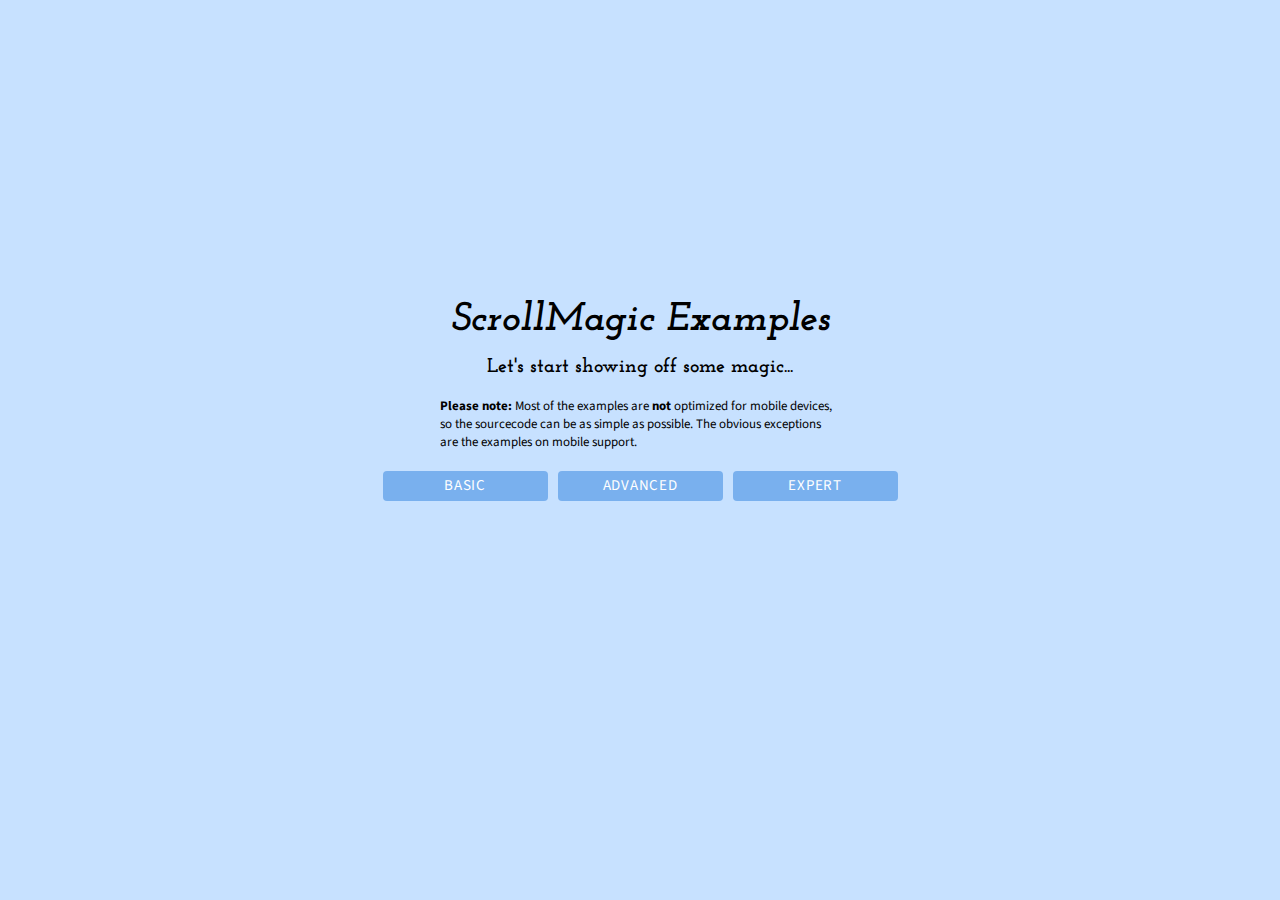
<file: plugins/scrollmagic/examples/index.html>
<!DOCTYPE html>
<html lang="en">
<head>
	<meta charset="utf-8"> 
	<meta http-equiv="X-UA-Compatible" content="IE=edge,chrome=1"> 
	<meta name="viewport" content="width=500" />
	<meta name="keywords" content="ScrollMagic, example, examples" />
	<meta name="author"	content="Jan Paepke (www.janpaepke.de)" />
	<title>Examples - ScrollMagic</title>

	<link href='http://fonts.googleapis.com/css?family=Source+Sans+Pro:300,400,700,400italic|Josefin+Slab:400,700italic' rel='stylesheet' type='text/css'>
	<link rel="stylesheet" href="../assets/css/normalize.css" type="text/css">
	<link rel="stylesheet" href="../assets/css/style.css" type="text/css">
	<link rel="stylesheet" href="../assets/css/examples.css" type="text/css">
	<link rel="shortcut icon" href="../assets/img/favicon.ico" type="image/x-icon">

	<script type="text/javascript" src="../assets/js/lib/greensock/TweenMax.min.js"></script>
	<script type="text/javascript" src="../assets/js/lib/jquery.min.js"></script>
	<script type="text/javascript" src="../assets/js/examples.js"></script>
	<script type="text/javascript" src="../assets/js/lib/highlight.pack.js"></script>
  	<script type="text/javascript" src="../assets/js/lib/modernizr.custom.min.js"></script>
  	<script type="text/javascript" src="../scrollmagic/uncompressed/ScrollMagic.js"></script>
  	<script type="text/javascript" src="../scrollmagic/uncompressed/plugins/debug.addIndicators.js"></script>
</head>
<body>
	<div id="content-wrapper">
		<section id="titlechart" class="home">
			<div id="description">
				<h1>ScrollMagic Examples</h1>
				<h2>Let's start showing off some magic...</h2>
				<p>
					<b>Please note:</b> Most of the examples are <b>not</b> optimized for mobile devices, so the sourcecode can be as simple as possible. The obvious exceptions are the examples on mobile support.
				</p>
				<ul id="menu"></ul>
			</div>
		</section>
	</div>
	<script type="text/javascript" src="../assets/js/tracking.js"></script>
</body>
</html>
</file>
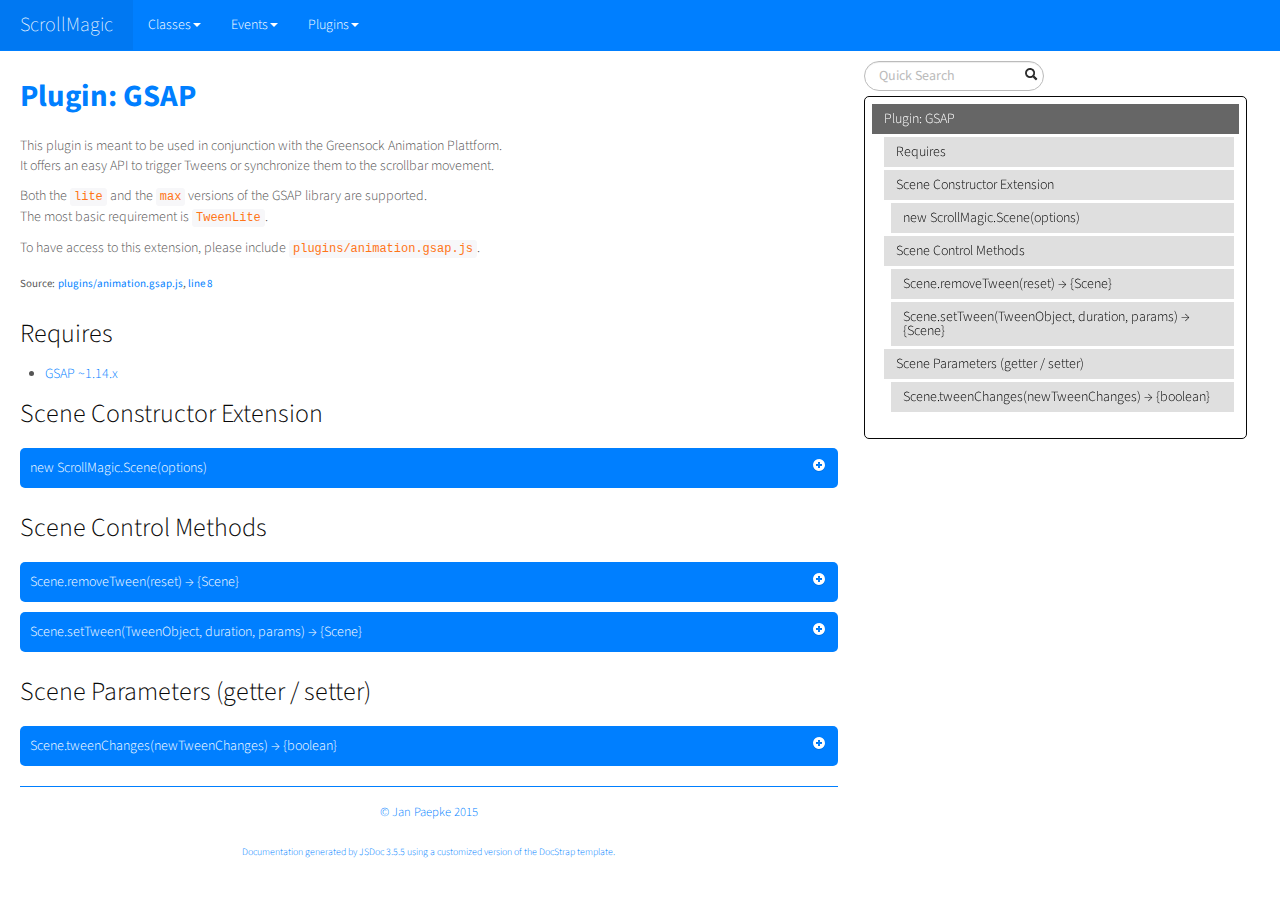
<file: plugins/scrollmagic/docs/animation.GSAP.html>
<!DOCTYPE html>

<html lang="en">
<head>
	<meta charset="utf-8">
	<title>ScrollMagic Plugin: GSAP</title>
	
  <script src="scripts/prettify/prettify.js"> </script>
  <script src="scripts/prettify/lang-css.js"> </script>
	<!--[if lt IE 9]>
	<script src="//html5shiv.googlecode.com/svn/trunk/html5.js"></script>
	<![endif]-->
	<link type="text/css" rel="stylesheet" href="styles/sunlight.default.css">
	<link type="text/css" rel="stylesheet" href="styles/prettify-tomorrow.css">
	<link rel="shortcut icon" href="../assets/img/favicon.ico" type="image/x-icon">

	
	<link type="text/css" rel="stylesheet" href="styles/site.cosmo.css">
	
</head>

<body>
<div class="container-fluid">
	<div class="navbar navbar-fixed-top navbar-inverse">
		<div class="navbar-inner">
			<a class="brand" href="index.html">ScrollMagic</a>
			<ul class="nav">
				
				<li class="dropdown">
					<a href="classes.list.html" class="dropdown-toggle" data-toggle="dropdown">Classes<b
						class="caret"></b></a>

					<ul class="dropdown-menu ">
						
						<li>
							<a href="ScrollMagic.Controller.html">Controller</a>
						</li>
						
						<li>
							<a href="ScrollMagic.Scene.html">Scene</a>
						</li>
						

					</ul>
				</li>
				
				<li class="dropdown">
					<a href="events.list.html" class="dropdown-toggle" data-toggle="dropdown">Events<b
						class="caret"></b></a>

					<ul class="dropdown-menu ">
						
						<li>
							<a href="ScrollMagic.Scene.html#event:add">add</a>
						</li>
						
						<li>
							<a href="ScrollMagic.Scene.html#event:change">change</a>
						</li>
						
						<li>
							<a href="ScrollMagic.Scene.html#event:destroy">destroy</a>
						</li>
						
						<li>
							<a href="ScrollMagic.Scene.html#event:end">end</a>
						</li>
						
						<li>
							<a href="ScrollMagic.Scene.html#event:enter">enter</a>
						</li>
						
						<li>
							<a href="ScrollMagic.Scene.html#event:leave">leave</a>
						</li>
						
						<li>
							<a href="ScrollMagic.Scene.html#event:progress">progress</a>
						</li>
						
						<li>
							<a href="ScrollMagic.Scene.html#event:remove">remove</a>
						</li>
						
						<li>
							<a href="ScrollMagic.Scene.html#event:shift">shift</a>
						</li>
						
						<li>
							<a href="ScrollMagic.Scene.html#event:start">start</a>
						</li>
						
						<li>
							<a href="ScrollMagic.Scene.html#event:update">update</a>
						</li>
						

					</ul>
				</li>
				
				<li class="dropdown">
					<a href="mixins.list.html" class="dropdown-toggle" data-toggle="dropdown">Plugins<b
						class="caret"></b></a>

					<ul class="dropdown-menu ">
						
						<li>
							<a href="animation.GSAP.html">GSAP</a>
						</li>
						
						<li>
							<a href="animation.Velocity.html">Velocity</a>
						</li>
						
						<li>
							<a href="debug.addIndicators.html">addIndicators</a>
						</li>
						
						<li>
							<a href="framework.jQuery.html">jQuery</a>
						</li>
						

					</ul>
				</li>
				
			</ul>
		</div>
	</div>

	<div class="row-fluid">

		
		<div class="span8">
			
				<div id="main">
					


	<h1 class="page-title">
        Plugin: GSAP</h1>
    
<section>

<article>
    <div class="container-overview">
    

    
        
            <div class="description"><p>This plugin is meant to be used in conjunction with the Greensock Animation Plattform.<br>It offers an easy API to trigger Tweens or synchronize them to the scrollbar movement.</p>
<p>Both the <code>lite</code> and the <code>max</code> versions of the GSAP library are supported.<br>The most basic requirement is <code>TweenLite</code>.</p>
<p>To have access to this extension, please include <code>plugins/animation.gsap.js</code>.</p></div>
        

        
<dl class="details">
    

    

    

    

    

    

    

    

    

    
    <dt class="tag-source">Source:</dt>
    <dd class="tag-source"><ul class="dummy"><li>
        <a href="plugins_animation.gsap.js.html">plugins/animation.gsap.js</a>, <a href="plugins_animation.gsap.js.html#sunlight-1-line-8">line 8</a>
    </li></ul></dd>
    

    

    

    
</dl>


        
    
    </div>

    

    

    
        <h3 class="subsection-title">Requires</h3>

        <ul>
            <li><a href="http://greensock.com/gsap">GSAP ~1.14.x</a></li>
        </ul>
    

    

    

    

    
        <h3 class="subsection-title">Scene Constructor Extension</h3>

        <dl>
            
<dt>
    <h4 class="name" id="newScrollMagic.Sceneoptions"><span class="type-signature"></span>new ScrollMagic.Scene<span class="signature">(<span class="optional">options</span>)</span><span class="type-signature"></span></h4>
    
    
</dt>
<dd>
    
    
    <div class="description">
        <p>Every instance of ScrollMagic.Scene now accepts an additional option.<br>See <a href="ScrollMagic.Scene.html"><code>ScrollMagic.Scene</code></a> for a complete list of the standard options.</p>
    </div>
    

    
    
    
    
    
        <h5>Parameters:</h5>
        

<table class="params table table-striped">
    <thead>
	<tr>
		
		<th>Name</th>
		

		<th>Type</th>

		
		<th>Argument</th>
		

		

		<th class="last">Description</th>
	</tr>
	</thead>

	<tbody>
	

        <tr>
            
                <td class="name"><code>options</code></td>
            

            <td class="type">
            
                
<span class="param-type">object</span>


            
            </td>

            
                <td class="attributes">
                
                    &lt;optional><br>
                

                

                
                </td>
            

            

            <td class="description last"><p>Options for the Scene. The options can be updated at any time.</p>
                <h6>Properties</h6>
                

<table class="params table table-striped">
    <thead>
	<tr>
		
		<th>Name</th>
		

		<th>Type</th>

		
		<th>Argument</th>
		

		
		<th>Default</th>
		

		<th class="last">Description</th>
	</tr>
	</thead>

	<tbody>
	

        <tr>
            
                <td class="name"><code>tweenChanges</code></td>
            

            <td class="type">
            
                
<span class="param-type">boolean</span>


            
            </td>

            
                <td class="attributes">
                
                    &lt;optional><br>
                

                

                
                </td>
            

            
                <td class="default">
                
                    false
                
                </td>
            

            <td class="description last"><p>Tweens Animation to the progress target instead of setting it.<br>                                                       Does not affect animations where duration is <code>0</code>.</p></td>
        </tr>

	
	</tbody>
</table>

            </td>
        </tr>

	
	</tbody>
</table>

    
    
    
<dl class="details">
    

    

    

    

    

    

    

    

    

    
    <dt class="tag-source">Source:</dt>
    <dd class="tag-source"><ul class="dummy"><li>
        <a href="plugins_animation.gsap.js.html">plugins/animation.gsap.js</a>, <a href="plugins_animation.gsap.js.html#sunlight-1-line-53">line 53</a>
    </li></ul></dd>
    

    

    

    
</dl>

    
    

    

    
    
    
    
    
    
    
        <h5>Example</h5>
        
    <pre class="sunlight-highlight-javascript">var scene = new ScrollMagic.Scene({tweenChanges: true});</pre>


    
</dd>

        </dl>
    
        <h3 class="subsection-title">Scene Control Methods</h3>

        <dl>
            
<dt>
    <h4 class="name" id="Scene.removeTween"><span class="type-signature"></span>Scene.removeTween<span class="signature">(<span class="optional">reset</span>)</span><span class="type-signature"> &rarr; {Scene}</span></h4>
    
    
</dt>
<dd>
    
    
    <div class="description">
        <p>Remove the tween from the scene.<br>This will terminate the control of the Scene over the tween.</p>
<p>Using the reset option you can decide if the tween should remain in the current state or be rewound to set the target elements back to the state they were in before the tween was added to the scene.</p>
    </div>
    

    
    
    
    
    
        <h5>Parameters:</h5>
        

<table class="params table table-striped">
    <thead>
	<tr>
		
		<th>Name</th>
		

		<th>Type</th>

		
		<th>Argument</th>
		

		
		<th>Default</th>
		

		<th class="last">Description</th>
	</tr>
	</thead>

	<tbody>
	

        <tr>
            
                <td class="name"><code>reset</code></td>
            

            <td class="type">
            
                
<span class="param-type">boolean</span>


            
            </td>

            
                <td class="attributes">
                
                    &lt;optional><br>
                

                

                
                </td>
            

            
                <td class="default">
                
                    false
                
                </td>
            

            <td class="description last"><p>If <code>true</code> the tween will be reset to its initial values.</p></td>
        </tr>

	
	</tbody>
</table>

    
    
    
<dl class="details">
    

    

    

    

    

    

    

    

    

    
    <dt class="tag-source">Source:</dt>
    <dd class="tag-source"><ul class="dummy"><li>
        <a href="plugins_animation.gsap.js.html">plugins/animation.gsap.js</a>, <a href="plugins_animation.gsap.js.html#sunlight-1-line-293">line 293</a>
    </li></ul></dd>
    

    

    

    
</dl>

    
    

    

    
    
    
    
    
    <h5>Returns:</h5>
    
            
<div class="param-desc tag-returns">
    <p>Parent object for chaining.</p>

	{
<span class="param-type">Scene</span>

}

</div>


        
    
    
        <h5>Example</h5>
        
    <pre class="sunlight-highlight-javascript">// remove the tween from the scene without resetting it
scene.removeTween();

// remove the tween from the scene and reset it to initial position
scene.removeTween(true);</pre>


    
</dd>

        
            
<dt>
    <h4 class="name" id="Scene.setTween"><span class="type-signature"></span>Scene.setTween<span class="signature">(TweenObject, duration, params)</span><span class="type-signature"> &rarr; {Scene}</span></h4>
    
    
</dt>
<dd>
    
    
    <div class="description">
        <p>Add a tween to the scene.<br>If you want to add multiple tweens, add them into a GSAP Timeline object and supply it instead (see example below).  </p>
<p>If the scene has a duration, the tween's duration will be projected to the scroll distance of the scene, meaning its progress will be synced to scrollbar movement.<br>For a scene with a duration of <code>0</code>, the tween will be triggered when scrolling forward past the scene's trigger position and reversed, when scrolling back.<br>To gain better understanding, check out the <a href="../examples/basic/simple_tweening.html">Simple Tweening example</a>.</p>
<p>Instead of supplying a tween this method can also be used as a shorthand for <code>TweenMax.to()</code> (see example below).</p>
    </div>
    

    
    
    
    
    
        <h5>Parameters:</h5>
        

<table class="params table table-striped">
    <thead>
	<tr>
		
		<th>Name</th>
		

		<th>Type</th>

		

		

		<th class="last">Description</th>
	</tr>
	</thead>

	<tbody>
	

        <tr>
            
                <td class="name"><code>TweenObject</code></td>
            

            <td class="type">
            
                
<span class="param-type">object</span>
|

<span class="param-type">string</span>


            
            </td>

            

            

            <td class="description last"><p>A TweenMax, TweenLite, TimelineMax or TimelineLite object that should be animated in the scene. Can also be a Dom Element or Selector, when using direct tween definition (see examples).</p></td>
        </tr>

	

        <tr>
            
                <td class="name"><code>duration</code></td>
            

            <td class="type">
            
                
<span class="param-type">number</span>
|

<span class="param-type">object</span>


            
            </td>

            

            

            <td class="description last"><p>A duration for the tween, or tween parameters. If an object containing parameters are supplied, a default duration of 1 will be used.</p></td>
        </tr>

	

        <tr>
            
                <td class="name"><code>params</code></td>
            

            <td class="type">
            
                
<span class="param-type">object</span>


            
            </td>

            

            

            <td class="description last"><p>The parameters for the tween</p></td>
        </tr>

	
	</tbody>
</table>

    
    
    
<dl class="details">
    

    

    

    

    

    

    

    

    

    
    <dt class="tag-source">Source:</dt>
    <dd class="tag-source"><ul class="dummy"><li>
        <a href="plugins_animation.gsap.js.html">plugins/animation.gsap.js</a>, <a href="plugins_animation.gsap.js.html#sunlight-1-line-193">line 193</a>
    </li></ul></dd>
    

    

    

    
</dl>

    
    

    

    
    
    
    
    
    <h5>Returns:</h5>
    
            
<div class="param-desc tag-returns">
    <p>Parent object for chaining.</p>

	{
<span class="param-type">Scene</span>

}

</div>


        
    
    
        <h5>Example</h5>
        
    <pre class="sunlight-highlight-javascript">// add a single tween directly
scene.setTween(TweenMax.to("obj"), 1, {x: 100});

// add a single tween via variable
var tween = TweenMax.to("obj"), 1, {x: 100};
scene.setTween(tween);

// add multiple tweens, wrapped in a timeline.
var timeline = new TimelineMax();
var tween1 = TweenMax.from("obj1", 1, {x: 100});
var tween2 = TweenMax.to("obj2", 1, {y: 100});
timeline
		.add(tween1)
		.add(tween2);
scene.addTween(timeline);

// short hand to add a TweenMax.to() tween
scene.setTween("obj3", 0.5, {y: 100});

// short hand to add a TweenMax.to() tween for 1 second
// this is useful, when the scene has a duration and the tween duration isn't important anyway
scene.setTween("obj3", {y: 100});</pre>


    
</dd>

        </dl>
    
        <h3 class="subsection-title">Scene Parameters (getter / setter)</h3>

        <dl>
            
<dt>
    <h4 class="name" id="Scene.tweenChanges"><span class="type-signature"></span>Scene.tweenChanges<span class="signature">(<span class="optional">newTweenChanges</span>)</span><span class="type-signature"> &rarr; {boolean}</span></h4>
    
    
</dt>
<dd>
    
    
    <div class="description">
        <p><strong>Get</strong> or <strong>Set</strong> the tweenChanges option value.<br>This only affects scenes with a duration. If <code>tweenChanges</code> is <code>true</code>, the progress update when scrolling will not be immediate, but instead the animation will smoothly animate to the target state.<br>For a better understanding, try enabling and disabling this option in the <a href="../examples/basic/scene_manipulation.html">Scene Manipulation Example</a>.</p>
    </div>
    

    
    
    
    
    
        <h5>Parameters:</h5>
        

<table class="params table table-striped">
    <thead>
	<tr>
		
		<th>Name</th>
		

		<th>Type</th>

		
		<th>Argument</th>
		

		

		<th class="last">Description</th>
	</tr>
	</thead>

	<tbody>
	

        <tr>
            
                <td class="name"><code>newTweenChanges</code></td>
            

            <td class="type">
            
                
<span class="param-type">boolean</span>


            
            </td>

            
                <td class="attributes">
                
                    &lt;optional><br>
                

                

                
                </td>
            

            

            <td class="description last"><p>The new tweenChanges setting of the scene.</p></td>
        </tr>

	
	</tbody>
</table>

    
    
    
<dl class="details">
    

    

    

    

    

    

    

    

    

    
    <dt class="tag-source">Source:</dt>
    <dd class="tag-source"><ul class="dummy"><li>
        <a href="plugins_animation.gsap.js.html">plugins/animation.gsap.js</a>, <a href="plugins_animation.gsap.js.html#sunlight-1-line-65">line 65</a>
    </li></ul></dd>
    

    

    

    
</dl>

    
    
    <h5>Fires:</h5>
    <ul>
        <li><code>Scene.change</code>,event: when used as setter</li>
    </ul>
    

    

    
    
    
    
    
    <h5>Returns:</h5>
    <ul>
            <li>
<div class="param-desc tag-returns">
    <p><code>get</code> -  Current tweenChanges option value.</p>

	{
<span class="param-type">boolean</span>

}

</div>

</li>
        
            <li>
<div class="param-desc tag-returns">
    <p><code>set</code> -  Parent object for chaining.</p>

	{
<span class="param-type">Scene</span>

}

</div>

</li>
        </ul>
    
    
        <h5>Example</h5>
        
    <pre class="sunlight-highlight-javascript">// get the current tweenChanges option
var tweenChanges = scene.tweenChanges();

// set new tweenChanges option
scene.tweenChanges(true);</pre>


    
</dd>

        </dl>
    

    

    
</article>

</section>




				</div>

				<div class="clearfix"></div>
				<footer>
					
					
		<span class="copyright">
		© Jan Paepke 2015
		</span>
					<br />
					
		<span class="jsdoc-message">
		Documentation generated by <a href="https://github.com/jsdoc3/jsdoc" target="_blank">JSDoc 3.5.5</a>
		using a customized version of the <a href="https://github.com/terryweiss/docstrap" target="_blank">DocStrap template</a>.
		</span>
				</footer>
			</div>

			
			<div class="span3">
				<div id="toc"></div>
			</div>
			
			<br clear="both">
		</div>

	</div>
	<script src="scripts/sunlight.js"></script>
	<script src="scripts/sunlight.javascript.js"></script>
	<script src="scripts/sunlight-plugin.doclinks.js"></script>
	<script src="scripts/sunlight-plugin.linenumbers.js"></script>
	<script src="scripts/sunlight-plugin.menu.js"></script>
	<script src="scripts/jquery.min.js"></script>
	<script src="scripts/jquery.scrollTo.js"></script>
	<script src="scripts/jquery.localScroll.js"></script>
	<script src="scripts/bootstrap-dropdown.js"></script>
	<script src="scripts/toc.js"></script>

	<script> prettyPrint(); </script>
	<script>  Sunlight.highlightAll({lineNumbers:true,  showMenu: true, enableDoclinks :true}); </script>

	<script>
		function openDeeplinkedElement (skipAni) {
			try {
				$("dt h4.member-collapsed").filter(window.location.hash.substring(1).replace(":", "\\:")).trigger("click", skipAni);
			} catch (e) {
				console.warn("ah ah ah! :p");
			}
		}
		$( function () {
			$( "#toc" ).toc( {
			    anchorName  : function(i, heading, prefix) {
					return $(heading).attr("id") || ( prefix + i );
				},
				selectors   : "h1:visible,h2:visible,h3:visible,h4:visible",
				onScrollFinish : openDeeplinkedElement,
				highlightOffset : 10,
				scrollOffset: 60
			} );
			$( "#toc>ul" ).addClass( "nav nav-pills nav-stacked" );
			$( "#main span[id^='toc']" ).addClass( "toc-shim" );

		} );
	</script>

	
	<script>
		$( function () {
			// $('#main').localScroll({
			// 	offset: { top: 56 } //offset by the height of your header (give or take a few px, see what works for you)
			// });
			// workaround for anchors below header...
			window.setTimeout(function () {
				$(document).scrollTop($(document).scrollTop()-60);
			}, 1)
			
			var hash = window.location.hash.substring(1).replace(":", "\\:");
			$( "dt h4.name" ).each( function () {
				var $this = $( this );
				var icon = $( "<i/>" ).addClass( "icon-plus-sign" ).addClass( "pull-right" ).addClass( "icon-white" );
				var dt = $this.parents( "dt" );
				var children = dt.next( "dd" );

				$this.append( icon ).css( {cursor : "pointer"} );
				$this.addClass( "member-collapsed" ).addClass( "member" );
				if (hash != $this.attr("id")) {
					children.hide();
				}
				$this.toggle( function (e, skipAni) {
					var scrollPos = $(document).scrollTop();
					window.location.hash = $(this).attr("id");
					$(document).scrollTop(scrollPos);
					icon.addClass( "icon-minus-sign" ).removeClass( "icon-plus-sign" ).removeClass( "icon-white" );
					$this.addClass( "member-open" ).removeClass( "member-collapsed" );
					children.slideDown(skipAni ? 0 : undefined);
				}, function () {
					icon.addClass( "icon-plus-sign" ).removeClass( "icon-minus-sign" ).addClass( "icon-white" );
					$this.addClass( "member-collapsed" ).removeClass( "member-open" );
					children.slideUp();
				} );
			} );
			// open if deeplinked
			if (hash.length > 0)
				openDeeplinkedElement(true);
		} );
	</script>
	

	<script type="text/javascript" src="../assets/js/tracking.js"></script>
</body>
</html>
</file>
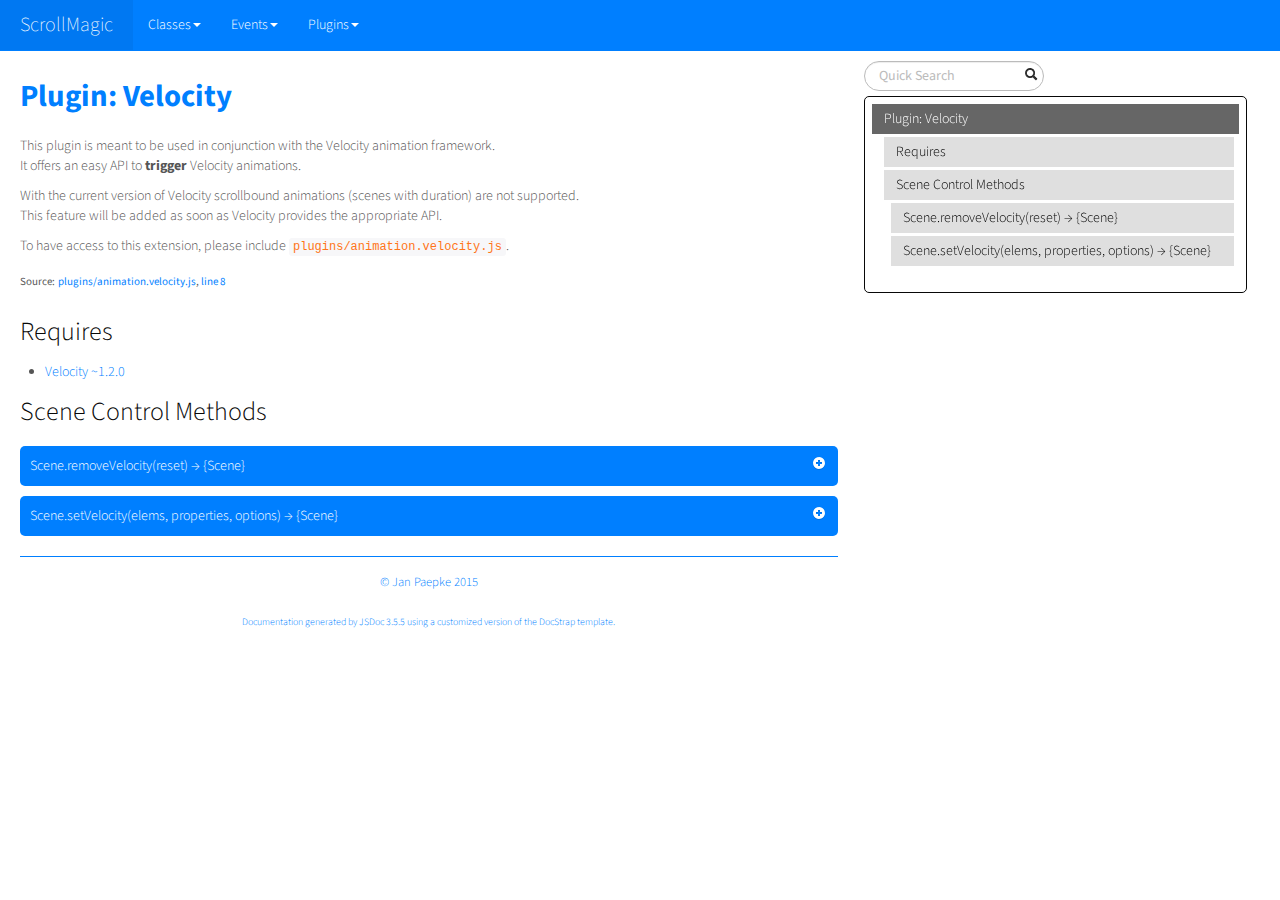
<file: plugins/scrollmagic/docs/animation.Velocity.html>
<!DOCTYPE html>

<html lang="en">
<head>
	<meta charset="utf-8">
	<title>ScrollMagic Plugin: Velocity</title>
	
  <script src="scripts/prettify/prettify.js"> </script>
  <script src="scripts/prettify/lang-css.js"> </script>
	<!--[if lt IE 9]>
	<script src="//html5shiv.googlecode.com/svn/trunk/html5.js"></script>
	<![endif]-->
	<link type="text/css" rel="stylesheet" href="styles/sunlight.default.css">
	<link type="text/css" rel="stylesheet" href="styles/prettify-tomorrow.css">
	<link rel="shortcut icon" href="../assets/img/favicon.ico" type="image/x-icon">

	
	<link type="text/css" rel="stylesheet" href="styles/site.cosmo.css">
	
</head>

<body>
<div class="container-fluid">
	<div class="navbar navbar-fixed-top navbar-inverse">
		<div class="navbar-inner">
			<a class="brand" href="index.html">ScrollMagic</a>
			<ul class="nav">
				
				<li class="dropdown">
					<a href="classes.list.html" class="dropdown-toggle" data-toggle="dropdown">Classes<b
						class="caret"></b></a>

					<ul class="dropdown-menu ">
						
						<li>
							<a href="ScrollMagic.Controller.html">Controller</a>
						</li>
						
						<li>
							<a href="ScrollMagic.Scene.html">Scene</a>
						</li>
						

					</ul>
				</li>
				
				<li class="dropdown">
					<a href="events.list.html" class="dropdown-toggle" data-toggle="dropdown">Events<b
						class="caret"></b></a>

					<ul class="dropdown-menu ">
						
						<li>
							<a href="ScrollMagic.Scene.html#event:add">add</a>
						</li>
						
						<li>
							<a href="ScrollMagic.Scene.html#event:change">change</a>
						</li>
						
						<li>
							<a href="ScrollMagic.Scene.html#event:destroy">destroy</a>
						</li>
						
						<li>
							<a href="ScrollMagic.Scene.html#event:end">end</a>
						</li>
						
						<li>
							<a href="ScrollMagic.Scene.html#event:enter">enter</a>
						</li>
						
						<li>
							<a href="ScrollMagic.Scene.html#event:leave">leave</a>
						</li>
						
						<li>
							<a href="ScrollMagic.Scene.html#event:progress">progress</a>
						</li>
						
						<li>
							<a href="ScrollMagic.Scene.html#event:remove">remove</a>
						</li>
						
						<li>
							<a href="ScrollMagic.Scene.html#event:shift">shift</a>
						</li>
						
						<li>
							<a href="ScrollMagic.Scene.html#event:start">start</a>
						</li>
						
						<li>
							<a href="ScrollMagic.Scene.html#event:update">update</a>
						</li>
						

					</ul>
				</li>
				
				<li class="dropdown">
					<a href="mixins.list.html" class="dropdown-toggle" data-toggle="dropdown">Plugins<b
						class="caret"></b></a>

					<ul class="dropdown-menu ">
						
						<li>
							<a href="animation.GSAP.html">GSAP</a>
						</li>
						
						<li>
							<a href="animation.Velocity.html">Velocity</a>
						</li>
						
						<li>
							<a href="debug.addIndicators.html">addIndicators</a>
						</li>
						
						<li>
							<a href="framework.jQuery.html">jQuery</a>
						</li>
						

					</ul>
				</li>
				
			</ul>
		</div>
	</div>

	<div class="row-fluid">

		
		<div class="span8">
			
				<div id="main">
					


	<h1 class="page-title">
        Plugin: Velocity</h1>
    
<section>

<article>
    <div class="container-overview">
    

    
        
            <div class="description"><p>This plugin is meant to be used in conjunction with the Velocity animation framework.<br>It offers an easy API to <strong>trigger</strong> Velocity animations.</p>
<p>With the current version of Velocity scrollbound animations (scenes with duration) are not supported.<br>This feature will be added as soon as Velocity provides the appropriate API.</p>
<p>To have access to this extension, please include <code>plugins/animation.velocity.js</code>.</p></div>
        

        
<dl class="details">
    

    

    

    

    

    

    

    

    

    
    <dt class="tag-source">Source:</dt>
    <dd class="tag-source"><ul class="dummy"><li>
        <a href="plugins_animation.velocity.js.html">plugins/animation.velocity.js</a>, <a href="plugins_animation.velocity.js.html#sunlight-1-line-8">line 8</a>
    </li></ul></dd>
    

    

    

    
</dl>


        
    
    </div>

    

    

    
        <h3 class="subsection-title">Requires</h3>

        <ul>
            <li><a href="http://julian.com/research/velocity/">Velocity ~1.2.0</a></li>
        </ul>
    

    

    

    

    
        <h3 class="subsection-title">Scene Control Methods</h3>

        <dl>
            
<dt>
    <h4 class="name" id="Scene.removeVelocity"><span class="type-signature"></span>Scene.removeVelocity<span class="signature">(<span class="optional">reset</span>)</span><span class="type-signature"> &rarr; {Scene}</span></h4>
    
    
</dt>
<dd>
    
    
    <div class="description">
        <p>Remove the animation from the scene.<br>This will stop the scene from triggering the animation.</p>
<p>Using the reset option you can decide if the animation should remain in the current state or be rewound to set the target elements back to the state they were in before the animation was added to the scene.</p>
    </div>
    

    
    
    
    
    
        <h5>Parameters:</h5>
        

<table class="params table table-striped">
    <thead>
	<tr>
		
		<th>Name</th>
		

		<th>Type</th>

		
		<th>Argument</th>
		

		
		<th>Default</th>
		

		<th class="last">Description</th>
	</tr>
	</thead>

	<tbody>
	

        <tr>
            
                <td class="name"><code>reset</code></td>
            

            <td class="type">
            
                
<span class="param-type">boolean</span>


            
            </td>

            
                <td class="attributes">
                
                    &lt;optional><br>
                

                

                
                </td>
            

            
                <td class="default">
                
                    false
                
                </td>
            

            <td class="description last"><p>If <code>true</code> the animation will rewound.</p></td>
        </tr>

	
	</tbody>
</table>

    
    
    
<dl class="details">
    

    

    

    

    

    

    

    

    

    
    <dt class="tag-source">Source:</dt>
    <dd class="tag-source"><ul class="dummy"><li>
        <a href="plugins_animation.velocity.js.html">plugins/animation.velocity.js</a>, <a href="plugins_animation.velocity.js.html#sunlight-1-line-207">line 207</a>
    </li></ul></dd>
    

    

    

    
</dl>

    
    

    

    
    
    
    
    
    <h5>Returns:</h5>
    
            
<div class="param-desc tag-returns">
    <p>Parent object for chaining.</p>

	{
<span class="param-type">Scene</span>

}

</div>


        
    
    
        <h5>Example</h5>
        
    <pre class="sunlight-highlight-javascript">// remove the animation from the scene without resetting it
scene.removeVelocity();

// remove the animation from the scene and reset the elements to initial state
scene.removeVelocity(true);</pre>


    
</dd>

        
            
<dt>
    <h4 class="name" id="Scene.setVelocity"><span class="type-signature"></span>Scene.setVelocity<span class="signature">(elems, properties, options)</span><span class="type-signature"> &rarr; {Scene}</span></h4>
    
    
</dt>
<dd>
    
    
    <div class="description">
        <p>Add a Velocity animation to the scene.<br>The method accepts the same parameters as Velocity, with the first parameter being the target element.</p>
<p>To gain better understanding, check out the <a href="../examples/basic/simple_velocity.html">Velocity example</a>.</p>
    </div>
    

    
    
    
    
    
        <h5>Parameters:</h5>
        

<table class="params table table-striped">
    <thead>
	<tr>
		
		<th>Name</th>
		

		<th>Type</th>

		

		

		<th class="last">Description</th>
	</tr>
	</thead>

	<tbody>
	

        <tr>
            
                <td class="name"><code>elems</code></td>
            

            <td class="type">
            
                
<span class="param-type">object</span>
|

<span class="param-type">string</span>


            
            </td>

            

            

            <td class="description last"><p>One or more Dom Elements or a Selector that should be used as the target of the animation.</p></td>
        </tr>

	

        <tr>
            
                <td class="name"><code>properties</code></td>
            

            <td class="type">
            
                
<span class="param-type">object</span>


            
            </td>

            

            

            <td class="description last"><p>The CSS properties that should be animated.</p></td>
        </tr>

	

        <tr>
            
                <td class="name"><code>options</code></td>
            

            <td class="type">
            
                
<span class="param-type">object</span>


            
            </td>

            

            

            <td class="description last"><p>Options for the animation, like duration or easing.</p></td>
        </tr>

	
	</tbody>
</table>

    
    
    
<dl class="details">
    

    

    

    

    

    

    

    

    

    
    <dt class="tag-source">Source:</dt>
    <dd class="tag-source"><ul class="dummy"><li>
        <a href="plugins_animation.velocity.js.html">plugins/animation.velocity.js</a>, <a href="plugins_animation.velocity.js.html#sunlight-1-line-154">line 154</a>
    </li></ul></dd>
    

    

    

    
</dl>

    
    

    

    
    
    
    
    
    <h5>Returns:</h5>
    
            
<div class="param-desc tag-returns">
    <p>Parent object for chaining.</p>

	{
<span class="param-type">Scene</span>

}

</div>


        
    
    
        <h5>Example</h5>
        
    <pre class="sunlight-highlight-javascript">// trigger a Velocity animation
scene.setVelocity("#myElement", {opacity: 0.5}, {duration: 1000, easing: "linear"});</pre>


    
</dd>

        </dl>
    

    

    
</article>

</section>




				</div>

				<div class="clearfix"></div>
				<footer>
					
					
		<span class="copyright">
		© Jan Paepke 2015
		</span>
					<br />
					
		<span class="jsdoc-message">
		Documentation generated by <a href="https://github.com/jsdoc3/jsdoc" target="_blank">JSDoc 3.5.5</a>
		using a customized version of the <a href="https://github.com/terryweiss/docstrap" target="_blank">DocStrap template</a>.
		</span>
				</footer>
			</div>

			
			<div class="span3">
				<div id="toc"></div>
			</div>
			
			<br clear="both">
		</div>

	</div>
	<script src="scripts/sunlight.js"></script>
	<script src="scripts/sunlight.javascript.js"></script>
	<script src="scripts/sunlight-plugin.doclinks.js"></script>
	<script src="scripts/sunlight-plugin.linenumbers.js"></script>
	<script src="scripts/sunlight-plugin.menu.js"></script>
	<script src="scripts/jquery.min.js"></script>
	<script src="scripts/jquery.scrollTo.js"></script>
	<script src="scripts/jquery.localScroll.js"></script>
	<script src="scripts/bootstrap-dropdown.js"></script>
	<script src="scripts/toc.js"></script>

	<script> prettyPrint(); </script>
	<script>  Sunlight.highlightAll({lineNumbers:true,  showMenu: true, enableDoclinks :true}); </script>

	<script>
		function openDeeplinkedElement (skipAni) {
			try {
				$("dt h4.member-collapsed").filter(window.location.hash.substring(1).replace(":", "\\:")).trigger("click", skipAni);
			} catch (e) {
				console.warn("ah ah ah! :p");
			}
		}
		$( function () {
			$( "#toc" ).toc( {
			    anchorName  : function(i, heading, prefix) {
					return $(heading).attr("id") || ( prefix + i );
				},
				selectors   : "h1:visible,h2:visible,h3:visible,h4:visible",
				onScrollFinish : openDeeplinkedElement,
				highlightOffset : 10,
				scrollOffset: 60
			} );
			$( "#toc>ul" ).addClass( "nav nav-pills nav-stacked" );
			$( "#main span[id^='toc']" ).addClass( "toc-shim" );

		} );
	</script>

	
	<script>
		$( function () {
			// $('#main').localScroll({
			// 	offset: { top: 56 } //offset by the height of your header (give or take a few px, see what works for you)
			// });
			// workaround for anchors below header...
			window.setTimeout(function () {
				$(document).scrollTop($(document).scrollTop()-60);
			}, 1)
			
			var hash = window.location.hash.substring(1).replace(":", "\\:");
			$( "dt h4.name" ).each( function () {
				var $this = $( this );
				var icon = $( "<i/>" ).addClass( "icon-plus-sign" ).addClass( "pull-right" ).addClass( "icon-white" );
				var dt = $this.parents( "dt" );
				var children = dt.next( "dd" );

				$this.append( icon ).css( {cursor : "pointer"} );
				$this.addClass( "member-collapsed" ).addClass( "member" );
				if (hash != $this.attr("id")) {
					children.hide();
				}
				$this.toggle( function (e, skipAni) {
					var scrollPos = $(document).scrollTop();
					window.location.hash = $(this).attr("id");
					$(document).scrollTop(scrollPos);
					icon.addClass( "icon-minus-sign" ).removeClass( "icon-plus-sign" ).removeClass( "icon-white" );
					$this.addClass( "member-open" ).removeClass( "member-collapsed" );
					children.slideDown(skipAni ? 0 : undefined);
				}, function () {
					icon.addClass( "icon-plus-sign" ).removeClass( "icon-minus-sign" ).addClass( "icon-white" );
					$this.addClass( "member-collapsed" ).removeClass( "member-open" );
					children.slideUp();
				} );
			} );
			// open if deeplinked
			if (hash.length > 0)
				openDeeplinkedElement(true);
		} );
	</script>
	

	<script type="text/javascript" src="../assets/js/tracking.js"></script>
</body>
</html>
</file>
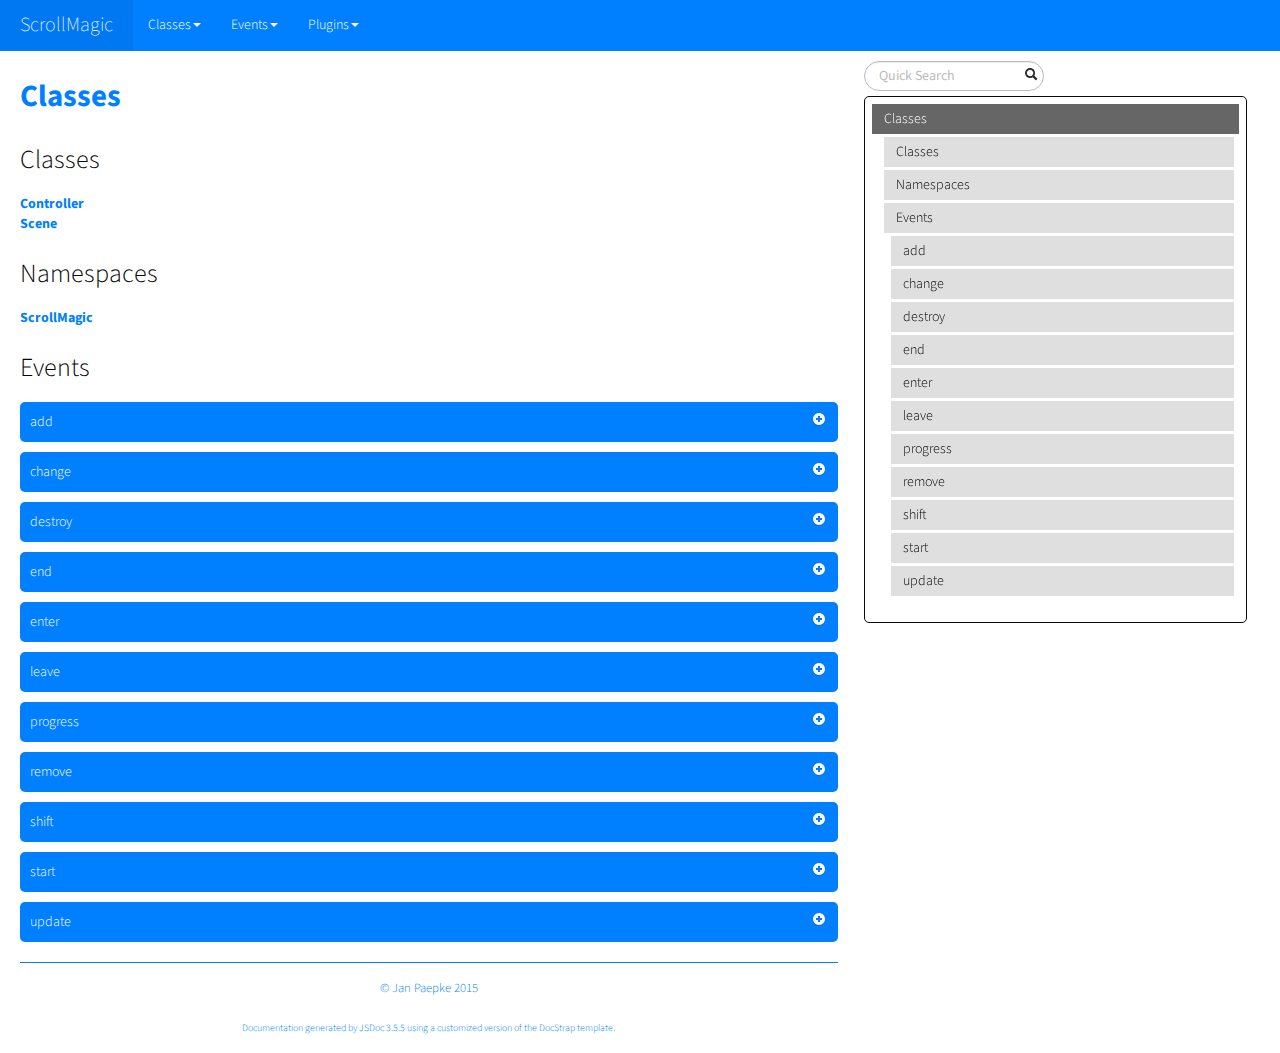
<file: plugins/scrollmagic/docs/classes.list.html>
<!DOCTYPE html>

<html lang="en">
<head>
	<meta charset="utf-8">
	<title>ScrollMagic Classes</title>
	
  <script src="scripts/prettify/prettify.js"> </script>
  <script src="scripts/prettify/lang-css.js"> </script>
	<!--[if lt IE 9]>
	<script src="//html5shiv.googlecode.com/svn/trunk/html5.js"></script>
	<![endif]-->
	<link type="text/css" rel="stylesheet" href="styles/sunlight.default.css">
	<link type="text/css" rel="stylesheet" href="styles/prettify-tomorrow.css">
	<link rel="shortcut icon" href="../assets/img/favicon.ico" type="image/x-icon">

	
	<link type="text/css" rel="stylesheet" href="styles/site.cosmo.css">
	
</head>

<body>
<div class="container-fluid">
	<div class="navbar navbar-fixed-top navbar-inverse">
		<div class="navbar-inner">
			<a class="brand" href="index.html">ScrollMagic</a>
			<ul class="nav">
				
				<li class="dropdown">
					<a href="classes.list.html" class="dropdown-toggle" data-toggle="dropdown">Classes<b
						class="caret"></b></a>

					<ul class="dropdown-menu ">
						
						<li>
							<a href="ScrollMagic.Controller.html">Controller</a>
						</li>
						
						<li>
							<a href="ScrollMagic.Scene.html">Scene</a>
						</li>
						

					</ul>
				</li>
				
				<li class="dropdown">
					<a href="events.list.html" class="dropdown-toggle" data-toggle="dropdown">Events<b
						class="caret"></b></a>

					<ul class="dropdown-menu ">
						
						<li>
							<a href="ScrollMagic.Scene.html#event:add">add</a>
						</li>
						
						<li>
							<a href="ScrollMagic.Scene.html#event:change">change</a>
						</li>
						
						<li>
							<a href="ScrollMagic.Scene.html#event:destroy">destroy</a>
						</li>
						
						<li>
							<a href="ScrollMagic.Scene.html#event:end">end</a>
						</li>
						
						<li>
							<a href="ScrollMagic.Scene.html#event:enter">enter</a>
						</li>
						
						<li>
							<a href="ScrollMagic.Scene.html#event:leave">leave</a>
						</li>
						
						<li>
							<a href="ScrollMagic.Scene.html#event:progress">progress</a>
						</li>
						
						<li>
							<a href="ScrollMagic.Scene.html#event:remove">remove</a>
						</li>
						
						<li>
							<a href="ScrollMagic.Scene.html#event:shift">shift</a>
						</li>
						
						<li>
							<a href="ScrollMagic.Scene.html#event:start">start</a>
						</li>
						
						<li>
							<a href="ScrollMagic.Scene.html#event:update">update</a>
						</li>
						

					</ul>
				</li>
				
				<li class="dropdown">
					<a href="mixins.list.html" class="dropdown-toggle" data-toggle="dropdown">Plugins<b
						class="caret"></b></a>

					<ul class="dropdown-menu ">
						
						<li>
							<a href="animation.GSAP.html">GSAP</a>
						</li>
						
						<li>
							<a href="animation.Velocity.html">Velocity</a>
						</li>
						
						<li>
							<a href="debug.addIndicators.html">addIndicators</a>
						</li>
						
						<li>
							<a href="framework.jQuery.html">jQuery</a>
						</li>
						

					</ul>
				</li>
				
			</ul>
		</div>
	</div>

	<div class="row-fluid">

		
		<div class="span8">
			
				<div id="main">
					


	<h1 class="page-title">
        Classes</h1>
    
<section>

<article>
    <div class="container-overview">
    

    
        

        
<dl class="details">
    

    

    

    

    

    

    

    

    

    

    

    

    
</dl>


        
    
    </div>

    

    

    

    
        <h3 class="subsection-title">Classes</h3>

        <dl>
            <dt><a href="ScrollMagic.Controller.html">Controller</a></dt>
            <dd></dd>
        
            <dt><a href="ScrollMagic.Scene.html">Scene</a></dt>
            <dd></dd>
        </dl>
    

    
        <h3 class="subsection-title">Namespaces</h3>

        <dl>
            <dt><a href="namespaces.html#ScrollMagic"><a href="ScrollMagic.html">ScrollMagic</a></a></dt>
            <dd></dd>
        </dl>
    

    

    

    

    
        <h3 class="subsection-title">Events</h3>

        <dl>
            
<dt>
    <h4 class="name" id="event:add">add</h4>
    
    
</dt>
<dd>
    
    
    <div class="description">
        <p>Scene add event.<br>Fires when the scene is added to a controller.<br>This is mostly used by plugins to know that change might be due.</p>
    </div>
    

    
    
    
    
    
    
    
<dl class="details">
    

        <h5 class="subsection-title">Properties:</h5>

        <dl>

<table class="props table table-striped">
    <thead>
	<tr>
		
		<th>Name</th>
		

		<th>Type</th>

		

		

		<th class="last">Description</th>
	</tr>
	</thead>

	<tbody>
	

        <tr>
            
                <td class="name"><code>event</code></td>
            

            <td class="type">
            
                
<span class="param-type">object</span>


            
            </td>

            

            

            <td class="description last"><p>The event Object passed to each callback</p>
                <h6>Properties</h6>

<table class="props table table-striped">
    <thead>
	<tr>
		
		<th>Name</th>
		

		<th>Type</th>

		

		

		<th class="last">Description</th>
	</tr>
	</thead>

	<tbody>
	

        <tr>
            
                <td class="name"><code>type</code></td>
            

            <td class="type">
            
                
<span class="param-type">string</span>


            
            </td>

            

            

            <td class="description last"><p>The name of the event</p></td>
        </tr>

	

        <tr>
            
                <td class="name"><code>target</code></td>
            

            <td class="type">
            
                
<span class="param-type">Scene</span>


            
            </td>

            

            

            <td class="description last"><p>The Scene object that triggered this event</p></td>
        </tr>

	

        <tr>
            
                <td class="name"><code>controller</code></td>
            

            <td class="type">
            
                
<span class="param-type">boolean</span>


            
            </td>

            

            

            <td class="description last"><p>The controller object the scene was added to.</p></td>
        </tr>

	
	</tbody>
</table>

            </td>
        </tr>

	
	</tbody>
</table>
</dl>

    

    

    
    <dt class="tag-since">Since:</dt>
    <dd class="tag-since"><ul class="dummy"><li>2.0.0</dd><br>
    

    

    

    

    

    

    

    
    <dt class="tag-source">Source:</dt>
    <dd class="tag-source"><ul class="dummy"><li>
        <a href="ScrollMagic_Scene_event-management.js.html">ScrollMagic/Scene/event-management.js</a>, <a href="ScrollMagic_Scene_event-management.js.html#sunlight-1-line-192">line 192</a>
    </li></ul></dd>
    

    

    

    
</dl>

    
    

    

    
    
    
    
    
    
    
        <h5>Example</h5>
        
    <pre class="sunlight-highlight-javascript">scene.on("add", function (event) {
	console.log('Scene was added to a new controller.');
});</pre>


    
</dd>

        
            
<dt>
    <h4 class="name" id="event:change">change</h4>
    
    
</dt>
<dd>
    
    
    <div class="description">
        <p>Scene change event.<br>Fires whenvever a property of the scene is changed.</p>
    </div>
    

    
    
    
    
    
    
    
<dl class="details">
    

        <h5 class="subsection-title">Properties:</h5>

        <dl>

<table class="props table table-striped">
    <thead>
	<tr>
		
		<th>Name</th>
		

		<th>Type</th>

		

		

		<th class="last">Description</th>
	</tr>
	</thead>

	<tbody>
	

        <tr>
            
                <td class="name"><code>event</code></td>
            

            <td class="type">
            
                
<span class="param-type">object</span>


            
            </td>

            

            

            <td class="description last"><p>The event Object passed to each callback</p>
                <h6>Properties</h6>

<table class="props table table-striped">
    <thead>
	<tr>
		
		<th>Name</th>
		

		<th>Type</th>

		

		

		<th class="last">Description</th>
	</tr>
	</thead>

	<tbody>
	

        <tr>
            
                <td class="name"><code>type</code></td>
            

            <td class="type">
            
                
<span class="param-type">string</span>


            
            </td>

            

            

            <td class="description last"><p>The name of the event</p></td>
        </tr>

	

        <tr>
            
                <td class="name"><code>target</code></td>
            

            <td class="type">
            
                
<span class="param-type">Scene</span>


            
            </td>

            

            

            <td class="description last"><p>The Scene object that triggered this event</p></td>
        </tr>

	

        <tr>
            
                <td class="name"><code>what</code></td>
            

            <td class="type">
            
                
<span class="param-type">string</span>


            
            </td>

            

            

            <td class="description last"><p>Indicates what value has been changed</p></td>
        </tr>

	

        <tr>
            
                <td class="name"><code>newval</code></td>
            

            <td class="type">
            
                
<span class="param-type">mixed</span>


            
            </td>

            

            

            <td class="description last"><p>The new value of the changed property</p></td>
        </tr>

	
	</tbody>
</table>

            </td>
        </tr>

	
	</tbody>
</table>
</dl>

    

    

    

    

    

    

    

    

    

    
    <dt class="tag-source">Source:</dt>
    <dd class="tag-source"><ul class="dummy"><li>
        <a href="ScrollMagic_Scene_event-management.js.html">ScrollMagic/Scene/event-management.js</a>, <a href="ScrollMagic_Scene_event-management.js.html#sunlight-1-line-130">line 130</a>
    </li></ul></dd>
    

    

    

    
</dl>

    
    

    

    
    
    
    
    
    
    
        <h5>Example</h5>
        
    <pre class="sunlight-highlight-javascript">scene.on("change", function (event) {
	console.log("Scene Property \"" + event.what + "\" changed to " + event.newval);
});</pre>


    
</dd>

        
            
<dt>
    <h4 class="name" id="event:destroy">destroy</h4>
    
    
</dt>
<dd>
    
    
    <div class="description">
        <p>Scene destroy event.<br>Fires whenvever the scene is destroyed.<br>This can be used to tidy up custom behaviour used in events.</p>
    </div>
    

    
    
    
    
    
    
    
<dl class="details">
    

        <h5 class="subsection-title">Properties:</h5>

        <dl>

<table class="props table table-striped">
    <thead>
	<tr>
		
		<th>Name</th>
		

		<th>Type</th>

		

		

		<th class="last">Description</th>
	</tr>
	</thead>

	<tbody>
	

        <tr>
            
                <td class="name"><code>event</code></td>
            

            <td class="type">
            
                
<span class="param-type">object</span>


            
            </td>

            

            

            <td class="description last"><p>The event Object passed to each callback</p>
                <h6>Properties</h6>

<table class="props table table-striped">
    <thead>
	<tr>
		
		<th>Name</th>
		

		<th>Type</th>

		

		

		<th class="last">Description</th>
	</tr>
	</thead>

	<tbody>
	

        <tr>
            
                <td class="name"><code>type</code></td>
            

            <td class="type">
            
                
<span class="param-type">string</span>


            
            </td>

            

            

            <td class="description last"><p>The name of the event</p></td>
        </tr>

	

        <tr>
            
                <td class="name"><code>target</code></td>
            

            <td class="type">
            
                
<span class="param-type">Scene</span>


            
            </td>

            

            

            <td class="description last"><p>The Scene object that triggered this event</p></td>
        </tr>

	

        <tr>
            
                <td class="name"><code>reset</code></td>
            

            <td class="type">
            
                
<span class="param-type">boolean</span>


            
            </td>

            

            

            <td class="description last"><p>Indicates if the destroy method was called with reset <code>true</code> or <code>false</code>.</p></td>
        </tr>

	
	</tbody>
</table>

            </td>
        </tr>

	
	</tbody>
</table>
</dl>

    

    

    
    <dt class="tag-since">Since:</dt>
    <dd class="tag-since"><ul class="dummy"><li>1.1.0</dd><br>
    

    

    

    

    

    

    

    
    <dt class="tag-source">Source:</dt>
    <dd class="tag-source"><ul class="dummy"><li>
        <a href="ScrollMagic_Scene_event-management.js.html">ScrollMagic/Scene/event-management.js</a>, <a href="ScrollMagic_Scene_event-management.js.html#sunlight-1-line-167">line 167</a>
    </li></ul></dd>
    

    

    

    
</dl>

    
    

    

    
    
    
    
    
    
    
        <h5>Example</h5>
        
    <pre class="sunlight-highlight-javascript">scene.on("enter", function (event) {
       // add custom action
       $("#my-elem").left("200");
     })
     .on("destroy", function (event) {
       // reset my element to start position
       if (event.reset) {
         $("#my-elem").left("0");
       }
     });</pre>


    
</dd>

        
            
<dt>
    <h4 class="name" id="event:end">end</h4>
    
    
</dt>
<dd>
    
    
    <div class="description">
        <p>Scene end event.<br>Fires whenever the scroll position its the ending point of the scene.<br>It will also fire when scrolling back up from after the scene and going over its end position. If you want something to happen only when scrolling down/right, use the scrollDirection parameter passed to the callback.</p>
<p>For details on this event and the order in which it is fired, please review the <code>Scene.progress</code> method.</p>
    </div>
    

    
    
    
    
    
    
    
<dl class="details">
    

        <h5 class="subsection-title">Properties:</h5>

        <dl>

<table class="props table table-striped">
    <thead>
	<tr>
		
		<th>Name</th>
		

		<th>Type</th>

		

		

		<th class="last">Description</th>
	</tr>
	</thead>

	<tbody>
	

        <tr>
            
                <td class="name"><code>event</code></td>
            

            <td class="type">
            
                
<span class="param-type">object</span>


            
            </td>

            

            

            <td class="description last"><p>The event Object passed to each callback</p>
                <h6>Properties</h6>

<table class="props table table-striped">
    <thead>
	<tr>
		
		<th>Name</th>
		

		<th>Type</th>

		

		

		<th class="last">Description</th>
	</tr>
	</thead>

	<tbody>
	

        <tr>
            
                <td class="name"><code>type</code></td>
            

            <td class="type">
            
                
<span class="param-type">string</span>


            
            </td>

            

            

            <td class="description last"><p>The name of the event</p></td>
        </tr>

	

        <tr>
            
                <td class="name"><code>target</code></td>
            

            <td class="type">
            
                
<span class="param-type">Scene</span>


            
            </td>

            

            

            <td class="description last"><p>The Scene object that triggered this event</p></td>
        </tr>

	

        <tr>
            
                <td class="name"><code>progress</code></td>
            

            <td class="type">
            
                
<span class="param-type">number</span>


            
            </td>

            

            

            <td class="description last"><p>Reflects the current progress of the scene</p></td>
        </tr>

	

        <tr>
            
                <td class="name"><code>state</code></td>
            

            <td class="type">
            
                
<span class="param-type">string</span>


            
            </td>

            

            

            <td class="description last"><p>The current state of the scene <code>&quot;DURING&quot;</code> or <code>&quot;AFTER&quot;</code></p></td>
        </tr>

	

        <tr>
            
                <td class="name"><code>scrollDirection</code></td>
            

            <td class="type">
            
                
<span class="param-type">string</span>


            
            </td>

            

            

            <td class="description last"><p>Indicates which way we are scrolling <code>&quot;PAUSED&quot;</code>, <code>&quot;FORWARD&quot;</code> or <code>&quot;REVERSE&quot;</code></p></td>
        </tr>

	
	</tbody>
</table>

            </td>
        </tr>

	
	</tbody>
</table>
</dl>

    

    

    

    

    

    

    

    

    

    
    <dt class="tag-source">Source:</dt>
    <dd class="tag-source"><ul class="dummy"><li>
        <a href="ScrollMagic_Scene_event-management.js.html">ScrollMagic/Scene/event-management.js</a>, <a href="ScrollMagic_Scene_event-management.js.html#sunlight-1-line-29">line 29</a>
    </li></ul></dd>
    

    

    

    
</dl>

    
    

    

    
    
    
    
    
    
    
        <h5>Example</h5>
        
    <pre class="sunlight-highlight-javascript">scene.on("end", function (event) {
	console.log("Hit end point of scene.");
});</pre>


    
</dd>

        
            
<dt>
    <h4 class="name" id="event:enter">enter</h4>
    
    
</dt>
<dd>
    
    
    <div class="description">
        <p>Scene enter event.<br>Fires whenever the scene enters the &quot;DURING&quot; state.<br>Keep in mind that it doesn't matter if the scene plays forward or backward: This event always fires when the scene enters its active scroll timeframe, regardless of the scroll-direction.</p>
<p>For details on this event and the order in which it is fired, please review the <code>Scene.progress</code> method.</p>
    </div>
    

    
    
    
    
    
    
    
<dl class="details">
    

        <h5 class="subsection-title">Properties:</h5>

        <dl>

<table class="props table table-striped">
    <thead>
	<tr>
		
		<th>Name</th>
		

		<th>Type</th>

		

		

		<th class="last">Description</th>
	</tr>
	</thead>

	<tbody>
	

        <tr>
            
                <td class="name"><code>event</code></td>
            

            <td class="type">
            
                
<span class="param-type">object</span>


            
            </td>

            

            

            <td class="description last"><p>The event Object passed to each callback</p>
                <h6>Properties</h6>

<table class="props table table-striped">
    <thead>
	<tr>
		
		<th>Name</th>
		

		<th>Type</th>

		

		

		<th class="last">Description</th>
	</tr>
	</thead>

	<tbody>
	

        <tr>
            
                <td class="name"><code>type</code></td>
            

            <td class="type">
            
                
<span class="param-type">string</span>


            
            </td>

            

            

            <td class="description last"><p>The name of the event</p></td>
        </tr>

	

        <tr>
            
                <td class="name"><code>target</code></td>
            

            <td class="type">
            
                
<span class="param-type">Scene</span>


            
            </td>

            

            

            <td class="description last"><p>The Scene object that triggered this event</p></td>
        </tr>

	

        <tr>
            
                <td class="name"><code>progress</code></td>
            

            <td class="type">
            
                
<span class="param-type">number</span>


            
            </td>

            

            

            <td class="description last"><p>Reflects the current progress of the scene</p></td>
        </tr>

	

        <tr>
            
                <td class="name"><code>state</code></td>
            

            <td class="type">
            
                
<span class="param-type">string</span>


            
            </td>

            

            

            <td class="description last"><p>The current state of the scene - always <code>&quot;DURING&quot;</code></p></td>
        </tr>

	

        <tr>
            
                <td class="name"><code>scrollDirection</code></td>
            

            <td class="type">
            
                
<span class="param-type">string</span>


            
            </td>

            

            

            <td class="description last"><p>Indicates which way we are scrolling <code>&quot;PAUSED&quot;</code>, <code>&quot;FORWARD&quot;</code> or <code>&quot;REVERSE&quot;</code></p></td>
        </tr>

	
	</tbody>
</table>

            </td>
        </tr>

	
	</tbody>
</table>
</dl>

    

    

    

    

    

    

    

    

    

    
    <dt class="tag-source">Source:</dt>
    <dd class="tag-source"><ul class="dummy"><li>
        <a href="ScrollMagic_Scene_event-management.js.html">ScrollMagic/Scene/event-management.js</a>, <a href="ScrollMagic_Scene_event-management.js.html#sunlight-1-line-50">line 50</a>
    </li></ul></dd>
    

    

    

    
</dl>

    
    

    

    
    
    
    
    
    
    
        <h5>Example</h5>
        
    <pre class="sunlight-highlight-javascript">scene.on("enter", function (event) {
	console.log("Scene entered.");
});</pre>


    
</dd>

        
            
<dt>
    <h4 class="name" id="event:leave">leave</h4>
    
    
</dt>
<dd>
    
    
    <div class="description">
        <p>Scene leave event.<br>Fires whenever the scene's state goes from &quot;DURING&quot; to either &quot;BEFORE&quot; or &quot;AFTER&quot;.<br>Keep in mind that it doesn't matter if the scene plays forward or backward: This event always fires when the scene leaves its active scroll timeframe, regardless of the scroll-direction.</p>
<p>For details on this event and the order in which it is fired, please review the <code>Scene.progress</code> method.</p>
    </div>
    

    
    
    
    
    
    
    
<dl class="details">
    

        <h5 class="subsection-title">Properties:</h5>

        <dl>

<table class="props table table-striped">
    <thead>
	<tr>
		
		<th>Name</th>
		

		<th>Type</th>

		

		

		<th class="last">Description</th>
	</tr>
	</thead>

	<tbody>
	

        <tr>
            
                <td class="name"><code>event</code></td>
            

            <td class="type">
            
                
<span class="param-type">object</span>


            
            </td>

            

            

            <td class="description last"><p>The event Object passed to each callback</p>
                <h6>Properties</h6>

<table class="props table table-striped">
    <thead>
	<tr>
		
		<th>Name</th>
		

		<th>Type</th>

		

		

		<th class="last">Description</th>
	</tr>
	</thead>

	<tbody>
	

        <tr>
            
                <td class="name"><code>type</code></td>
            

            <td class="type">
            
                
<span class="param-type">string</span>


            
            </td>

            

            

            <td class="description last"><p>The name of the event</p></td>
        </tr>

	

        <tr>
            
                <td class="name"><code>target</code></td>
            

            <td class="type">
            
                
<span class="param-type">Scene</span>


            
            </td>

            

            

            <td class="description last"><p>The Scene object that triggered this event</p></td>
        </tr>

	

        <tr>
            
                <td class="name"><code>progress</code></td>
            

            <td class="type">
            
                
<span class="param-type">number</span>


            
            </td>

            

            

            <td class="description last"><p>Reflects the current progress of the scene</p></td>
        </tr>

	

        <tr>
            
                <td class="name"><code>state</code></td>
            

            <td class="type">
            
                
<span class="param-type">string</span>


            
            </td>

            

            

            <td class="description last"><p>The current state of the scene <code>&quot;BEFORE&quot;</code> or <code>&quot;AFTER&quot;</code></p></td>
        </tr>

	

        <tr>
            
                <td class="name"><code>scrollDirection</code></td>
            

            <td class="type">
            
                
<span class="param-type">string</span>


            
            </td>

            

            

            <td class="description last"><p>Indicates which way we are scrolling <code>&quot;PAUSED&quot;</code>, <code>&quot;FORWARD&quot;</code> or <code>&quot;REVERSE&quot;</code></p></td>
        </tr>

	
	</tbody>
</table>

            </td>
        </tr>

	
	</tbody>
</table>
</dl>

    

    

    

    

    

    

    

    

    

    
    <dt class="tag-source">Source:</dt>
    <dd class="tag-source"><ul class="dummy"><li>
        <a href="ScrollMagic_Scene_event-management.js.html">ScrollMagic/Scene/event-management.js</a>, <a href="ScrollMagic_Scene_event-management.js.html#sunlight-1-line-71">line 71</a>
    </li></ul></dd>
    

    

    

    
</dl>

    
    

    

    
    
    
    
    
    
    
        <h5>Example</h5>
        
    <pre class="sunlight-highlight-javascript">scene.on("leave", function (event) {
	console.log("Scene left.");
});</pre>


    
</dd>

        
            
<dt>
    <h4 class="name" id="event:progress">progress</h4>
    
    
</dt>
<dd>
    
    
    <div class="description">
        <p>Scene progress event.<br>Fires whenever the progress of the scene changes.</p>
<p>For details on this event and the order in which it is fired, please review the <code>Scene.progress</code> method.</p>
    </div>
    

    
    
    
    
    
    
    
<dl class="details">
    

        <h5 class="subsection-title">Properties:</h5>

        <dl>

<table class="props table table-striped">
    <thead>
	<tr>
		
		<th>Name</th>
		

		<th>Type</th>

		

		

		<th class="last">Description</th>
	</tr>
	</thead>

	<tbody>
	

        <tr>
            
                <td class="name"><code>event</code></td>
            

            <td class="type">
            
                
<span class="param-type">object</span>


            
            </td>

            

            

            <td class="description last"><p>The event Object passed to each callback</p>
                <h6>Properties</h6>

<table class="props table table-striped">
    <thead>
	<tr>
		
		<th>Name</th>
		

		<th>Type</th>

		

		

		<th class="last">Description</th>
	</tr>
	</thead>

	<tbody>
	

        <tr>
            
                <td class="name"><code>type</code></td>
            

            <td class="type">
            
                
<span class="param-type">string</span>


            
            </td>

            

            

            <td class="description last"><p>The name of the event</p></td>
        </tr>

	

        <tr>
            
                <td class="name"><code>target</code></td>
            

            <td class="type">
            
                
<span class="param-type">Scene</span>


            
            </td>

            

            

            <td class="description last"><p>The Scene object that triggered this event</p></td>
        </tr>

	

        <tr>
            
                <td class="name"><code>progress</code></td>
            

            <td class="type">
            
                
<span class="param-type">number</span>


            
            </td>

            

            

            <td class="description last"><p>Reflects the current progress of the scene</p></td>
        </tr>

	

        <tr>
            
                <td class="name"><code>state</code></td>
            

            <td class="type">
            
                
<span class="param-type">string</span>


            
            </td>

            

            

            <td class="description last"><p>The current state of the scene <code>&quot;BEFORE&quot;</code>, <code>&quot;DURING&quot;</code> or <code>&quot;AFTER&quot;</code></p></td>
        </tr>

	

        <tr>
            
                <td class="name"><code>scrollDirection</code></td>
            

            <td class="type">
            
                
<span class="param-type">string</span>


            
            </td>

            

            

            <td class="description last"><p>Indicates which way we are scrolling <code>&quot;PAUSED&quot;</code>, <code>&quot;FORWARD&quot;</code> or <code>&quot;REVERSE&quot;</code></p></td>
        </tr>

	
	</tbody>
</table>

            </td>
        </tr>

	
	</tbody>
</table>
</dl>

    

    

    

    

    

    

    

    

    

    
    <dt class="tag-source">Source:</dt>
    <dd class="tag-source"><ul class="dummy"><li>
        <a href="ScrollMagic_Scene_event-management.js.html">ScrollMagic/Scene/event-management.js</a>, <a href="ScrollMagic_Scene_event-management.js.html#sunlight-1-line-110">line 110</a>
    </li></ul></dd>
    

    

    

    
</dl>

    
    

    

    
    
    
    
    
    
    
        <h5>Example</h5>
        
    <pre class="sunlight-highlight-javascript">scene.on("progress", function (event) {
	console.log("Scene progress changed to " + event.progress);
});</pre>


    
</dd>

        
            
<dt>
    <h4 class="name" id="event:remove">remove</h4>
    
    
</dt>
<dd>
    
    
    <div class="description">
        <p>Scene remove event.<br>Fires when the scene is removed from a controller.<br>This is mostly used by plugins to know that change might be due.</p>
    </div>
    

    
    
    
    
    
    
    
<dl class="details">
    

        <h5 class="subsection-title">Properties:</h5>

        <dl>

<table class="props table table-striped">
    <thead>
	<tr>
		
		<th>Name</th>
		

		<th>Type</th>

		

		

		<th class="last">Description</th>
	</tr>
	</thead>

	<tbody>
	

        <tr>
            
                <td class="name"><code>event</code></td>
            

            <td class="type">
            
                
<span class="param-type">object</span>


            
            </td>

            

            

            <td class="description last"><p>The event Object passed to each callback</p>
                <h6>Properties</h6>

<table class="props table table-striped">
    <thead>
	<tr>
		
		<th>Name</th>
		

		<th>Type</th>

		

		

		<th class="last">Description</th>
	</tr>
	</thead>

	<tbody>
	

        <tr>
            
                <td class="name"><code>type</code></td>
            

            <td class="type">
            
                
<span class="param-type">string</span>


            
            </td>

            

            

            <td class="description last"><p>The name of the event</p></td>
        </tr>

	

        <tr>
            
                <td class="name"><code>target</code></td>
            

            <td class="type">
            
                
<span class="param-type">Scene</span>


            
            </td>

            

            

            <td class="description last"><p>The Scene object that triggered this event</p></td>
        </tr>

	
	</tbody>
</table>

            </td>
        </tr>

	
	</tbody>
</table>
</dl>

    

    

    
    <dt class="tag-since">Since:</dt>
    <dd class="tag-since"><ul class="dummy"><li>2.0.0</dd><br>
    

    

    

    

    

    

    

    
    <dt class="tag-source">Source:</dt>
    <dd class="tag-source"><ul class="dummy"><li>
        <a href="ScrollMagic_Scene_event-management.js.html">ScrollMagic/Scene/event-management.js</a>, <a href="ScrollMagic_Scene_event-management.js.html#sunlight-1-line-210">line 210</a>
    </li></ul></dd>
    

    

    

    
</dl>

    
    

    

    
    
    
    
    
    
    
        <h5>Example</h5>
        
    <pre class="sunlight-highlight-javascript">scene.on("remove", function (event) {
	console.log('Scene was removed from its controller.');
});</pre>


    
</dd>

        
            
<dt>
    <h4 class="name" id="event:shift">shift</h4>
    
    
</dt>
<dd>
    
    
    <div class="description">
        <p>Scene shift event.<br>Fires whenvever the start or end <strong>scroll offset</strong> of the scene change.<br>This happens explicitely, when one of these values change: <code>offset</code>, <code>duration</code> or <code>triggerHook</code>.<br>It will fire implicitly when the <code>triggerElement</code> changes, if the new element has a different position (most cases).<br>It will also fire implicitly when the size of the container changes and the triggerHook is anything other than <code>onLeave</code>.</p>
    </div>
    

    
    
    
    
    
    
    
<dl class="details">
    

        <h5 class="subsection-title">Properties:</h5>

        <dl>

<table class="props table table-striped">
    <thead>
	<tr>
		
		<th>Name</th>
		

		<th>Type</th>

		

		

		<th class="last">Description</th>
	</tr>
	</thead>

	<tbody>
	

        <tr>
            
                <td class="name"><code>event</code></td>
            

            <td class="type">
            
                
<span class="param-type">object</span>


            
            </td>

            

            

            <td class="description last"><p>The event Object passed to each callback</p>
                <h6>Properties</h6>

<table class="props table table-striped">
    <thead>
	<tr>
		
		<th>Name</th>
		

		<th>Type</th>

		

		

		<th class="last">Description</th>
	</tr>
	</thead>

	<tbody>
	

        <tr>
            
                <td class="name"><code>type</code></td>
            

            <td class="type">
            
                
<span class="param-type">string</span>


            
            </td>

            

            

            <td class="description last"><p>The name of the event</p></td>
        </tr>

	

        <tr>
            
                <td class="name"><code>target</code></td>
            

            <td class="type">
            
                
<span class="param-type">Scene</span>


            
            </td>

            

            

            <td class="description last"><p>The Scene object that triggered this event</p></td>
        </tr>

	

        <tr>
            
                <td class="name"><code>reason</code></td>
            

            <td class="type">
            
                
<span class="param-type">string</span>


            
            </td>

            

            

            <td class="description last"><p>Indicates why the scene has shifted</p></td>
        </tr>

	
	</tbody>
</table>

            </td>
        </tr>

	
	</tbody>
</table>
</dl>

    

    

    
    <dt class="tag-since">Since:</dt>
    <dd class="tag-since"><ul class="dummy"><li>1.1.0</dd><br>
    

    

    

    

    

    

    

    
    <dt class="tag-source">Source:</dt>
    <dd class="tag-source"><ul class="dummy"><li>
        <a href="ScrollMagic_Scene_event-management.js.html">ScrollMagic/Scene/event-management.js</a>, <a href="ScrollMagic_Scene_event-management.js.html#sunlight-1-line-147">line 147</a>
    </li></ul></dd>
    

    

    

    
</dl>

    
    

    

    
    
    
    
    
    
    
        <h5>Example</h5>
        
    <pre class="sunlight-highlight-javascript">scene.on("shift", function (event) {
	console.log("Scene moved, because the " + event.reason + " has changed.)");
});</pre>


    
</dd>

        
            
<dt>
    <h4 class="name" id="event:start">start</h4>
    
    
</dt>
<dd>
    
    
    <div class="description">
        <p>Scene start event.<br>Fires whenever the scroll position its the starting point of the scene.<br>It will also fire when scrolling back up going over the start position of the scene. If you want something to happen only when scrolling down/right, use the scrollDirection parameter passed to the callback.</p>
<p>For details on this event and the order in which it is fired, please review the <code>Scene.progress</code> method.</p>
    </div>
    

    
    
    
    
    
    
    
<dl class="details">
    

        <h5 class="subsection-title">Properties:</h5>

        <dl>

<table class="props table table-striped">
    <thead>
	<tr>
		
		<th>Name</th>
		

		<th>Type</th>

		

		

		<th class="last">Description</th>
	</tr>
	</thead>

	<tbody>
	

        <tr>
            
                <td class="name"><code>event</code></td>
            

            <td class="type">
            
                
<span class="param-type">object</span>


            
            </td>

            

            

            <td class="description last"><p>The event Object passed to each callback</p>
                <h6>Properties</h6>

<table class="props table table-striped">
    <thead>
	<tr>
		
		<th>Name</th>
		

		<th>Type</th>

		

		

		<th class="last">Description</th>
	</tr>
	</thead>

	<tbody>
	

        <tr>
            
                <td class="name"><code>type</code></td>
            

            <td class="type">
            
                
<span class="param-type">string</span>


            
            </td>

            

            

            <td class="description last"><p>The name of the event</p></td>
        </tr>

	

        <tr>
            
                <td class="name"><code>target</code></td>
            

            <td class="type">
            
                
<span class="param-type">Scene</span>


            
            </td>

            

            

            <td class="description last"><p>The Scene object that triggered this event</p></td>
        </tr>

	

        <tr>
            
                <td class="name"><code>progress</code></td>
            

            <td class="type">
            
                
<span class="param-type">number</span>


            
            </td>

            

            

            <td class="description last"><p>Reflects the current progress of the scene</p></td>
        </tr>

	

        <tr>
            
                <td class="name"><code>state</code></td>
            

            <td class="type">
            
                
<span class="param-type">string</span>


            
            </td>

            

            

            <td class="description last"><p>The current state of the scene <code>&quot;BEFORE&quot;</code> or <code>&quot;DURING&quot;</code></p></td>
        </tr>

	

        <tr>
            
                <td class="name"><code>scrollDirection</code></td>
            

            <td class="type">
            
                
<span class="param-type">string</span>


            
            </td>

            

            

            <td class="description last"><p>Indicates which way we are scrolling <code>&quot;PAUSED&quot;</code>, <code>&quot;FORWARD&quot;</code> or <code>&quot;REVERSE&quot;</code></p></td>
        </tr>

	
	</tbody>
</table>

            </td>
        </tr>

	
	</tbody>
</table>
</dl>

    

    

    

    

    

    

    

    

    

    
    <dt class="tag-source">Source:</dt>
    <dd class="tag-source"><ul class="dummy"><li>
        <a href="ScrollMagic_Scene_event-management.js.html">ScrollMagic/Scene/event-management.js</a>, <a href="ScrollMagic_Scene_event-management.js.html#sunlight-1-line-8">line 8</a>
    </li></ul></dd>
    

    

    

    
</dl>

    
    

    

    
    
    
    
    
    
    
        <h5>Example</h5>
        
    <pre class="sunlight-highlight-javascript">scene.on("start", function (event) {
	console.log("Hit start point of scene.");
});</pre>


    
</dd>

        
            
<dt>
    <h4 class="name" id="event:update">update</h4>
    
    
</dt>
<dd>
    
    
    <div class="description">
        <p>Scene update event.<br>Fires whenever the scene is updated (but not necessarily changes the progress).</p>
    </div>
    

    
    
    
    
    
    
    
<dl class="details">
    

        <h5 class="subsection-title">Properties:</h5>

        <dl>

<table class="props table table-striped">
    <thead>
	<tr>
		
		<th>Name</th>
		

		<th>Type</th>

		

		

		<th class="last">Description</th>
	</tr>
	</thead>

	<tbody>
	

        <tr>
            
                <td class="name"><code>event</code></td>
            

            <td class="type">
            
                
<span class="param-type">object</span>


            
            </td>

            

            

            <td class="description last"><p>The event Object passed to each callback</p>
                <h6>Properties</h6>

<table class="props table table-striped">
    <thead>
	<tr>
		
		<th>Name</th>
		

		<th>Type</th>

		

		

		<th class="last">Description</th>
	</tr>
	</thead>

	<tbody>
	

        <tr>
            
                <td class="name"><code>type</code></td>
            

            <td class="type">
            
                
<span class="param-type">string</span>


            
            </td>

            

            

            <td class="description last"><p>The name of the event</p></td>
        </tr>

	

        <tr>
            
                <td class="name"><code>target</code></td>
            

            <td class="type">
            
                
<span class="param-type">Scene</span>


            
            </td>

            

            

            <td class="description last"><p>The Scene object that triggered this event</p></td>
        </tr>

	

        <tr>
            
                <td class="name"><code>startPos</code></td>
            

            <td class="type">
            
                
<span class="param-type">number</span>


            
            </td>

            

            

            <td class="description last"><p>The starting position of the scene (in relation to the conainer)</p></td>
        </tr>

	

        <tr>
            
                <td class="name"><code>endPos</code></td>
            

            <td class="type">
            
                
<span class="param-type">number</span>


            
            </td>

            

            

            <td class="description last"><p>The ending position of the scene (in relation to the conainer)</p></td>
        </tr>

	

        <tr>
            
                <td class="name"><code>scrollPos</code></td>
            

            <td class="type">
            
                
<span class="param-type">number</span>


            
            </td>

            

            

            <td class="description last"><p>The current scroll position of the container</p></td>
        </tr>

	
	</tbody>
</table>

            </td>
        </tr>

	
	</tbody>
</table>
</dl>

    

    

    

    

    

    

    

    

    

    
    <dt class="tag-source">Source:</dt>
    <dd class="tag-source"><ul class="dummy"><li>
        <a href="ScrollMagic_Scene_event-management.js.html">ScrollMagic/Scene/event-management.js</a>, <a href="ScrollMagic_Scene_event-management.js.html#sunlight-1-line-92">line 92</a>
    </li></ul></dd>
    

    

    

    
</dl>

    
    

    

    
    
    
    
    
    
    
        <h5>Example</h5>
        
    <pre class="sunlight-highlight-javascript">scene.on("update", function (event) {
	console.log("Scene updated.");
});</pre>


    
</dd>

        </dl>
    
</article>

</section>




				</div>

				<div class="clearfix"></div>
				<footer>
					
					
		<span class="copyright">
		© Jan Paepke 2015
		</span>
					<br />
					
		<span class="jsdoc-message">
		Documentation generated by <a href="https://github.com/jsdoc3/jsdoc" target="_blank">JSDoc 3.5.5</a>
		using a customized version of the <a href="https://github.com/terryweiss/docstrap" target="_blank">DocStrap template</a>.
		</span>
				</footer>
			</div>

			
			<div class="span3">
				<div id="toc"></div>
			</div>
			
			<br clear="both">
		</div>

	</div>
	<script src="scripts/sunlight.js"></script>
	<script src="scripts/sunlight.javascript.js"></script>
	<script src="scripts/sunlight-plugin.doclinks.js"></script>
	<script src="scripts/sunlight-plugin.linenumbers.js"></script>
	<script src="scripts/sunlight-plugin.menu.js"></script>
	<script src="scripts/jquery.min.js"></script>
	<script src="scripts/jquery.scrollTo.js"></script>
	<script src="scripts/jquery.localScroll.js"></script>
	<script src="scripts/bootstrap-dropdown.js"></script>
	<script src="scripts/toc.js"></script>

	<script> prettyPrint(); </script>
	<script>  Sunlight.highlightAll({lineNumbers:true,  showMenu: true, enableDoclinks :true}); </script>

	<script>
		function openDeeplinkedElement (skipAni) {
			try {
				$("dt h4.member-collapsed").filter(window.location.hash.substring(1).replace(":", "\\:")).trigger("click", skipAni);
			} catch (e) {
				console.warn("ah ah ah! :p");
			}
		}
		$( function () {
			$( "#toc" ).toc( {
			    anchorName  : function(i, heading, prefix) {
					return $(heading).attr("id") || ( prefix + i );
				},
				selectors   : "h1:visible,h2:visible,h3:visible,h4:visible",
				onScrollFinish : openDeeplinkedElement,
				highlightOffset : 10,
				scrollOffset: 60
			} );
			$( "#toc>ul" ).addClass( "nav nav-pills nav-stacked" );
			$( "#main span[id^='toc']" ).addClass( "toc-shim" );

		} );
	</script>

	
	<script>
		$( function () {
			// $('#main').localScroll({
			// 	offset: { top: 56 } //offset by the height of your header (give or take a few px, see what works for you)
			// });
			// workaround for anchors below header...
			window.setTimeout(function () {
				$(document).scrollTop($(document).scrollTop()-60);
			}, 1)
			
			var hash = window.location.hash.substring(1).replace(":", "\\:");
			$( "dt h4.name" ).each( function () {
				var $this = $( this );
				var icon = $( "<i/>" ).addClass( "icon-plus-sign" ).addClass( "pull-right" ).addClass( "icon-white" );
				var dt = $this.parents( "dt" );
				var children = dt.next( "dd" );

				$this.append( icon ).css( {cursor : "pointer"} );
				$this.addClass( "member-collapsed" ).addClass( "member" );
				if (hash != $this.attr("id")) {
					children.hide();
				}
				$this.toggle( function (e, skipAni) {
					var scrollPos = $(document).scrollTop();
					window.location.hash = $(this).attr("id");
					$(document).scrollTop(scrollPos);
					icon.addClass( "icon-minus-sign" ).removeClass( "icon-plus-sign" ).removeClass( "icon-white" );
					$this.addClass( "member-open" ).removeClass( "member-collapsed" );
					children.slideDown(skipAni ? 0 : undefined);
				}, function () {
					icon.addClass( "icon-plus-sign" ).removeClass( "icon-minus-sign" ).addClass( "icon-white" );
					$this.addClass( "member-collapsed" ).removeClass( "member-open" );
					children.slideUp();
				} );
			} );
			// open if deeplinked
			if (hash.length > 0)
				openDeeplinkedElement(true);
		} );
	</script>
	

	<script type="text/javascript" src="../assets/js/tracking.js"></script>
</body>
</html>
</file>
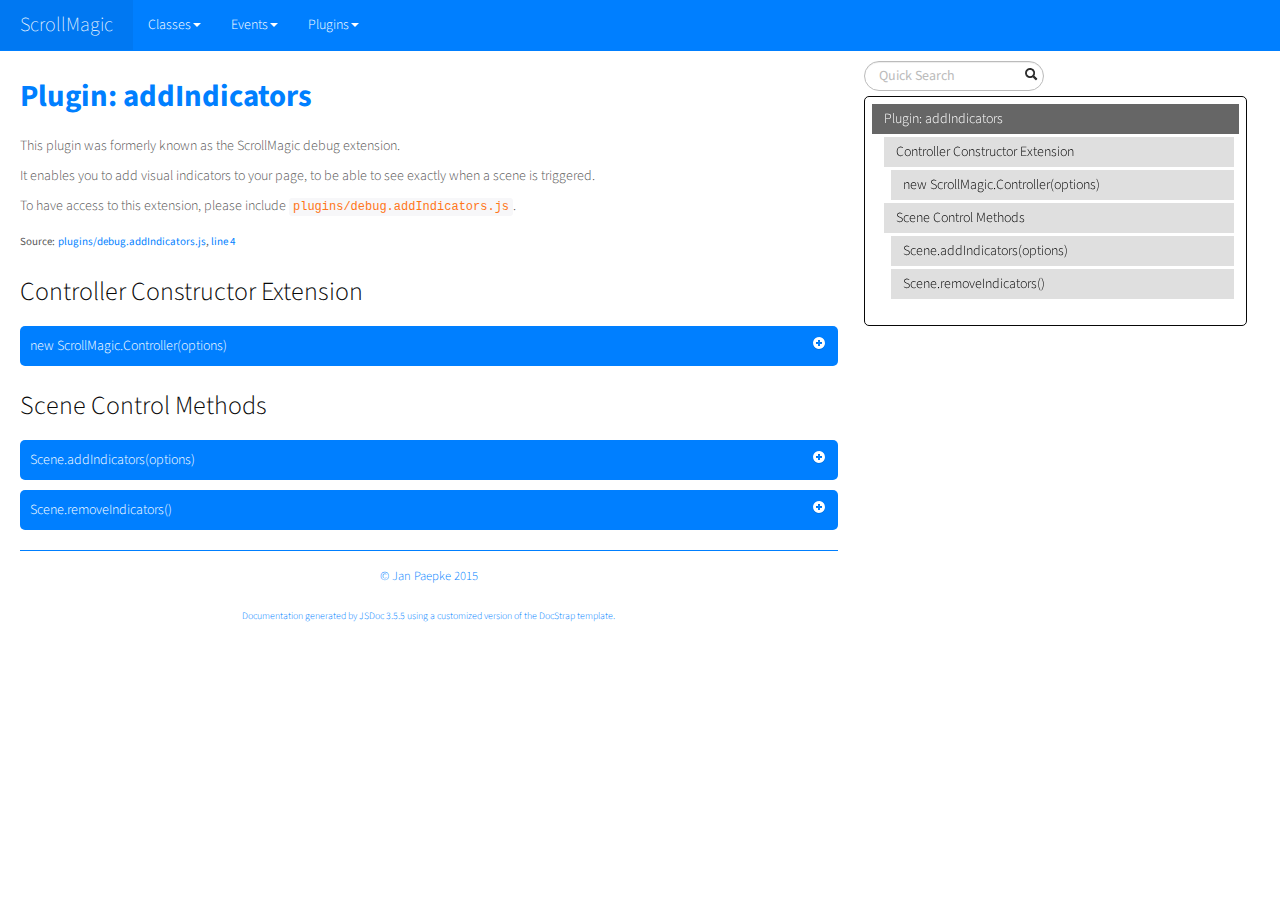
<file: plugins/scrollmagic/docs/debug.addIndicators.html>
<!DOCTYPE html>

<html lang="en">
<head>
	<meta charset="utf-8">
	<title>ScrollMagic Plugin: addIndicators</title>
	
  <script src="scripts/prettify/prettify.js"> </script>
  <script src="scripts/prettify/lang-css.js"> </script>
	<!--[if lt IE 9]>
	<script src="//html5shiv.googlecode.com/svn/trunk/html5.js"></script>
	<![endif]-->
	<link type="text/css" rel="stylesheet" href="styles/sunlight.default.css">
	<link type="text/css" rel="stylesheet" href="styles/prettify-tomorrow.css">
	<link rel="shortcut icon" href="../assets/img/favicon.ico" type="image/x-icon">

	
	<link type="text/css" rel="stylesheet" href="styles/site.cosmo.css">
	
</head>

<body>
<div class="container-fluid">
	<div class="navbar navbar-fixed-top navbar-inverse">
		<div class="navbar-inner">
			<a class="brand" href="index.html">ScrollMagic</a>
			<ul class="nav">
				
				<li class="dropdown">
					<a href="classes.list.html" class="dropdown-toggle" data-toggle="dropdown">Classes<b
						class="caret"></b></a>

					<ul class="dropdown-menu ">
						
						<li>
							<a href="ScrollMagic.Controller.html">Controller</a>
						</li>
						
						<li>
							<a href="ScrollMagic.Scene.html">Scene</a>
						</li>
						

					</ul>
				</li>
				
				<li class="dropdown">
					<a href="events.list.html" class="dropdown-toggle" data-toggle="dropdown">Events<b
						class="caret"></b></a>

					<ul class="dropdown-menu ">
						
						<li>
							<a href="ScrollMagic.Scene.html#event:add">add</a>
						</li>
						
						<li>
							<a href="ScrollMagic.Scene.html#event:change">change</a>
						</li>
						
						<li>
							<a href="ScrollMagic.Scene.html#event:destroy">destroy</a>
						</li>
						
						<li>
							<a href="ScrollMagic.Scene.html#event:end">end</a>
						</li>
						
						<li>
							<a href="ScrollMagic.Scene.html#event:enter">enter</a>
						</li>
						
						<li>
							<a href="ScrollMagic.Scene.html#event:leave">leave</a>
						</li>
						
						<li>
							<a href="ScrollMagic.Scene.html#event:progress">progress</a>
						</li>
						
						<li>
							<a href="ScrollMagic.Scene.html#event:remove">remove</a>
						</li>
						
						<li>
							<a href="ScrollMagic.Scene.html#event:shift">shift</a>
						</li>
						
						<li>
							<a href="ScrollMagic.Scene.html#event:start">start</a>
						</li>
						
						<li>
							<a href="ScrollMagic.Scene.html#event:update">update</a>
						</li>
						

					</ul>
				</li>
				
				<li class="dropdown">
					<a href="mixins.list.html" class="dropdown-toggle" data-toggle="dropdown">Plugins<b
						class="caret"></b></a>

					<ul class="dropdown-menu ">
						
						<li>
							<a href="animation.GSAP.html">GSAP</a>
						</li>
						
						<li>
							<a href="animation.Velocity.html">Velocity</a>
						</li>
						
						<li>
							<a href="debug.addIndicators.html">addIndicators</a>
						</li>
						
						<li>
							<a href="framework.jQuery.html">jQuery</a>
						</li>
						

					</ul>
				</li>
				
			</ul>
		</div>
	</div>

	<div class="row-fluid">

		
		<div class="span8">
			
				<div id="main">
					


	<h1 class="page-title">
        Plugin: addIndicators</h1>
    
<section>

<article>
    <div class="container-overview">
    

    
        
            <div class="description"><p>This plugin was formerly known as the ScrollMagic debug extension.</p>
<p>It enables you to add visual indicators to your page, to be able to see exactly when a scene is triggered.</p>
<p>To have access to this extension, please include <code>plugins/debug.addIndicators.js</code>.</p></div>
        

        
<dl class="details">
    

    

    

    

    

    

    

    

    

    
    <dt class="tag-source">Source:</dt>
    <dd class="tag-source"><ul class="dummy"><li>
        <a href="plugins_debug.addIndicators.js.html">plugins/debug.addIndicators.js</a>, <a href="plugins_debug.addIndicators.js.html#sunlight-1-line-4">line 4</a>
    </li></ul></dd>
    

    

    

    
</dl>


        
    
    </div>

    

    

    

    

    

    

    
        <h3 class="subsection-title">Controller Constructor Extension</h3>

        <dl>
            
<dt>
    <h4 class="name" id="newScrollMagic.Controlleroptions"><span class="type-signature"></span>new ScrollMagic.Controller<span class="signature">(<span class="optional">options</span>)</span><span class="type-signature"></span></h4>
    
    
</dt>
<dd>
    
    
    <div class="description">
        <p>Every ScrollMagic.Controller instance now accepts an additional option.<br>See <a href="ScrollMagic.Controller.html"><code>ScrollMagic.Controller</code></a> for a complete list of the standard options.</p>
    </div>
    

    
    
    
    
    
        <h5>Parameters:</h5>
        

<table class="params table table-striped">
    <thead>
	<tr>
		
		<th>Name</th>
		

		<th>Type</th>

		
		<th>Argument</th>
		

		

		<th class="last">Description</th>
	</tr>
	</thead>

	<tbody>
	

        <tr>
            
                <td class="name"><code>options</code></td>
            

            <td class="type">
            
                
<span class="param-type">object</span>


            
            </td>

            
                <td class="attributes">
                
                    &lt;optional><br>
                

                

                
                </td>
            

            

            <td class="description last"><p>Options for the Controller.</p>
                <h6>Properties</h6>
                

<table class="params table table-striped">
    <thead>
	<tr>
		
		<th>Name</th>
		

		<th>Type</th>

		
		<th>Argument</th>
		

		
		<th>Default</th>
		

		<th class="last">Description</th>
	</tr>
	</thead>

	<tbody>
	

        <tr>
            
                <td class="name"><code>addIndicators</code></td>
            

            <td class="type">
            
                
<span class="param-type">boolean</span>


            
            </td>

            
                <td class="attributes">
                
                    &lt;optional><br>
                

                

                
                </td>
            

            
                <td class="default">
                
                    false
                
                </td>
            

            <td class="description last"><p>If set to <code>true</code> every scene that is added to the controller will automatically get indicators added to it.</p></td>
        </tr>

	
	</tbody>
</table>

            </td>
        </tr>

	
	</tbody>
</table>

    
    
    
<dl class="details">
    

    

    

    

    

    

    

    

    

    
    <dt class="tag-source">Source:</dt>
    <dd class="tag-source"><ul class="dummy"><li>
        <a href="plugins_debug.addIndicators.js.html">plugins/debug.addIndicators.js</a>, <a href="plugins_debug.addIndicators.js.html#sunlight-1-line-139">line 139</a>
    </li></ul></dd>
    

    

    

    
</dl>

    
    

    

    
    
    
    
    
    
    
        <h5>Example</h5>
        
    <pre class="sunlight-highlight-javascript">// make a controller and add indicators to all scenes attachedvar controller = new ScrollMagic.Controller({addIndicators: true});// this scene will automatically have indicators added to itnew ScrollMagic.Scene()               .addTo(controller);</pre>


    
</dd>

        </dl>
    
        <h3 class="subsection-title">Scene Control Methods</h3>

        <dl>
            
<dt>
    <h4 class="name" id="Scene.addIndicators"><span class="type-signature"></span>Scene.addIndicators<span class="signature">(<span class="optional">options</span>)</span><span class="type-signature"></span></h4>
    
    
</dt>
<dd>
    
    
    <div class="description">
        <p>Add visual indicators for a ScrollMagic.Scene.</p>
    </div>
    

    
    
    
    
    
        <h5>Parameters:</h5>
        

<table class="params table table-striped">
    <thead>
	<tr>
		
		<th>Name</th>
		

		<th>Type</th>

		
		<th>Argument</th>
		

		

		<th class="last">Description</th>
	</tr>
	</thead>

	<tbody>
	

        <tr>
            
                <td class="name"><code>options</code></td>
            

            <td class="type">
            
                
<span class="param-type">object</span>


            
            </td>

            
                <td class="attributes">
                
                    &lt;optional><br>
                

                

                
                </td>
            

            

            <td class="description last"><p>An object containing one or more options for the indicators.</p>
                <h6>Properties</h6>
                

<table class="params table table-striped">
    <thead>
	<tr>
		
		<th>Name</th>
		

		<th>Type</th>

		
		<th>Argument</th>
		

		
		<th>Default</th>
		

		<th class="last">Description</th>
	</tr>
	</thead>

	<tbody>
	

        <tr>
            
                <td class="name"><code>parent</code></td>
            

            <td class="type">
            
                
<span class="param-type">string</span>
|

<span class="param-type">object</span>


            
            </td>

            
                <td class="attributes">
                
                    &lt;optional><br>
                

                

                
                </td>
            

            
                <td class="default">
                
                </td>
            

            <td class="description last"><p>A selector, DOM Object or a jQuery object that the indicators should be added to.<br>                                                                                                                           If undefined, the controller's container will be used.</p></td>
        </tr>

	

        <tr>
            
                <td class="name"><code>name</code></td>
            

            <td class="type">
            
                
<span class="param-type">number</span>


            
            </td>

            
                <td class="attributes">
                
                    &lt;optional><br>
                

                

                
                </td>
            

            
                <td class="default">
                
                    ""
                
                </td>
            

            <td class="description last"><p>This string will be displayed at the start and end indicators of the scene for identification purposes. If no name is supplied an automatic index will be used.</p></td>
        </tr>

	

        <tr>
            
                <td class="name"><code>indent</code></td>
            

            <td class="type">
            
                
<span class="param-type">number</span>


            
            </td>

            
                <td class="attributes">
                
                    &lt;optional><br>
                

                

                
                </td>
            

            
                <td class="default">
                
                    0
                
                </td>
            

            <td class="description last"><p>Additional position offset for the indicators (useful, when having multiple scenes starting at the same position).</p></td>
        </tr>

	

        <tr>
            
                <td class="name"><code>colorStart</code></td>
            

            <td class="type">
            
                
<span class="param-type">string</span>


            
            </td>

            
                <td class="attributes">
                
                    &lt;optional><br>
                

                

                
                </td>
            

            
                <td class="default">
                
                    green
                
                </td>
            

            <td class="description last"><p>CSS color definition for the start indicator.</p></td>
        </tr>

	

        <tr>
            
                <td class="name"><code>colorEnd</code></td>
            

            <td class="type">
            
                
<span class="param-type">string</span>


            
            </td>

            
                <td class="attributes">
                
                    &lt;optional><br>
                

                

                
                </td>
            

            
                <td class="default">
                
                    red
                
                </td>
            

            <td class="description last"><p>CSS color definition for the end indicator.</p></td>
        </tr>

	

        <tr>
            
                <td class="name"><code>colorTrigger</code></td>
            

            <td class="type">
            
                
<span class="param-type">string</span>


            
            </td>

            
                <td class="attributes">
                
                    &lt;optional><br>
                

                

                
                </td>
            

            
                <td class="default">
                
                    blue
                
                </td>
            

            <td class="description last"><p>CSS color definition for the trigger indicator.</p></td>
        </tr>

	
	</tbody>
</table>

            </td>
        </tr>

	
	</tbody>
</table>

    
    
    
<dl class="details">
    

    

    

    

    

    

    

    

    

    
    <dt class="tag-source">Source:</dt>
    <dd class="tag-source"><ul class="dummy"><li>
        <a href="plugins_debug.addIndicators.js.html">plugins/debug.addIndicators.js</a>, <a href="plugins_debug.addIndicators.js.html#sunlight-1-line-83">line 83</a>
    </li></ul></dd>
    

    

    

    
</dl>

    
    

    

    
    
    
    
    
    
    
        <h5>Example</h5>
        
    <pre class="sunlight-highlight-javascript">// add basic indicatorsscene.addIndicators()// passing optionsscene.addIndicators({name: "pin scene", colorEnd: "#FFFFFF"});</pre>


    
</dd>

        
            
<dt>
    <h4 class="name" id="Scene.removeIndicators"><span class="type-signature"></span>Scene.removeIndicators<span class="signature">()</span><span class="type-signature"></span></h4>
    
    
</dt>
<dd>
    
    
    <div class="description">
        <p>Removes visual indicators from a ScrollMagic.Scene.</p>
    </div>
    

    
    
    
    
    
    
    
<dl class="details">
    

    

    

    

    

    

    

    

    

    
    <dt class="tag-source">Source:</dt>
    <dd class="tag-source"><ul class="dummy"><li>
        <a href="plugins_debug.addIndicators.js.html">plugins/debug.addIndicators.js</a>, <a href="plugins_debug.addIndicators.js.html#sunlight-1-line-121">line 121</a>
    </li></ul></dd>
    

    

    

    
</dl>

    
    

    

    
    
    
    
    
    
    
        <h5>Example</h5>
        
    <pre class="sunlight-highlight-javascript">// remove previously added indicatorsscene.removeIndicators()</pre>


    
</dd>

        </dl>
    

    

    
</article>

</section>




				</div>

				<div class="clearfix"></div>
				<footer>
					
					
		<span class="copyright">
		© Jan Paepke 2015
		</span>
					<br />
					
		<span class="jsdoc-message">
		Documentation generated by <a href="https://github.com/jsdoc3/jsdoc" target="_blank">JSDoc 3.5.5</a>
		using a customized version of the <a href="https://github.com/terryweiss/docstrap" target="_blank">DocStrap template</a>.
		</span>
				</footer>
			</div>

			
			<div class="span3">
				<div id="toc"></div>
			</div>
			
			<br clear="both">
		</div>

	</div>
	<script src="scripts/sunlight.js"></script>
	<script src="scripts/sunlight.javascript.js"></script>
	<script src="scripts/sunlight-plugin.doclinks.js"></script>
	<script src="scripts/sunlight-plugin.linenumbers.js"></script>
	<script src="scripts/sunlight-plugin.menu.js"></script>
	<script src="scripts/jquery.min.js"></script>
	<script src="scripts/jquery.scrollTo.js"></script>
	<script src="scripts/jquery.localScroll.js"></script>
	<script src="scripts/bootstrap-dropdown.js"></script>
	<script src="scripts/toc.js"></script>

	<script> prettyPrint(); </script>
	<script>  Sunlight.highlightAll({lineNumbers:true,  showMenu: true, enableDoclinks :true}); </script>

	<script>
		function openDeeplinkedElement (skipAni) {
			try {
				$("dt h4.member-collapsed").filter(window.location.hash.substring(1).replace(":", "\\:")).trigger("click", skipAni);
			} catch (e) {
				console.warn("ah ah ah! :p");
			}
		}
		$( function () {
			$( "#toc" ).toc( {
			    anchorName  : function(i, heading, prefix) {
					return $(heading).attr("id") || ( prefix + i );
				},
				selectors   : "h1:visible,h2:visible,h3:visible,h4:visible",
				onScrollFinish : openDeeplinkedElement,
				highlightOffset : 10,
				scrollOffset: 60
			} );
			$( "#toc>ul" ).addClass( "nav nav-pills nav-stacked" );
			$( "#main span[id^='toc']" ).addClass( "toc-shim" );

		} );
	</script>

	
	<script>
		$( function () {
			// $('#main').localScroll({
			// 	offset: { top: 56 } //offset by the height of your header (give or take a few px, see what works for you)
			// });
			// workaround for anchors below header...
			window.setTimeout(function () {
				$(document).scrollTop($(document).scrollTop()-60);
			}, 1)
			
			var hash = window.location.hash.substring(1).replace(":", "\\:");
			$( "dt h4.name" ).each( function () {
				var $this = $( this );
				var icon = $( "<i/>" ).addClass( "icon-plus-sign" ).addClass( "pull-right" ).addClass( "icon-white" );
				var dt = $this.parents( "dt" );
				var children = dt.next( "dd" );

				$this.append( icon ).css( {cursor : "pointer"} );
				$this.addClass( "member-collapsed" ).addClass( "member" );
				if (hash != $this.attr("id")) {
					children.hide();
				}
				$this.toggle( function (e, skipAni) {
					var scrollPos = $(document).scrollTop();
					window.location.hash = $(this).attr("id");
					$(document).scrollTop(scrollPos);
					icon.addClass( "icon-minus-sign" ).removeClass( "icon-plus-sign" ).removeClass( "icon-white" );
					$this.addClass( "member-open" ).removeClass( "member-collapsed" );
					children.slideDown(skipAni ? 0 : undefined);
				}, function () {
					icon.addClass( "icon-plus-sign" ).removeClass( "icon-minus-sign" ).addClass( "icon-white" );
					$this.addClass( "member-collapsed" ).removeClass( "member-open" );
					children.slideUp();
				} );
			} );
			// open if deeplinked
			if (hash.length > 0)
				openDeeplinkedElement(true);
		} );
	</script>
	

	<script type="text/javascript" src="../assets/js/tracking.js"></script>
</body>
</html>
</file>
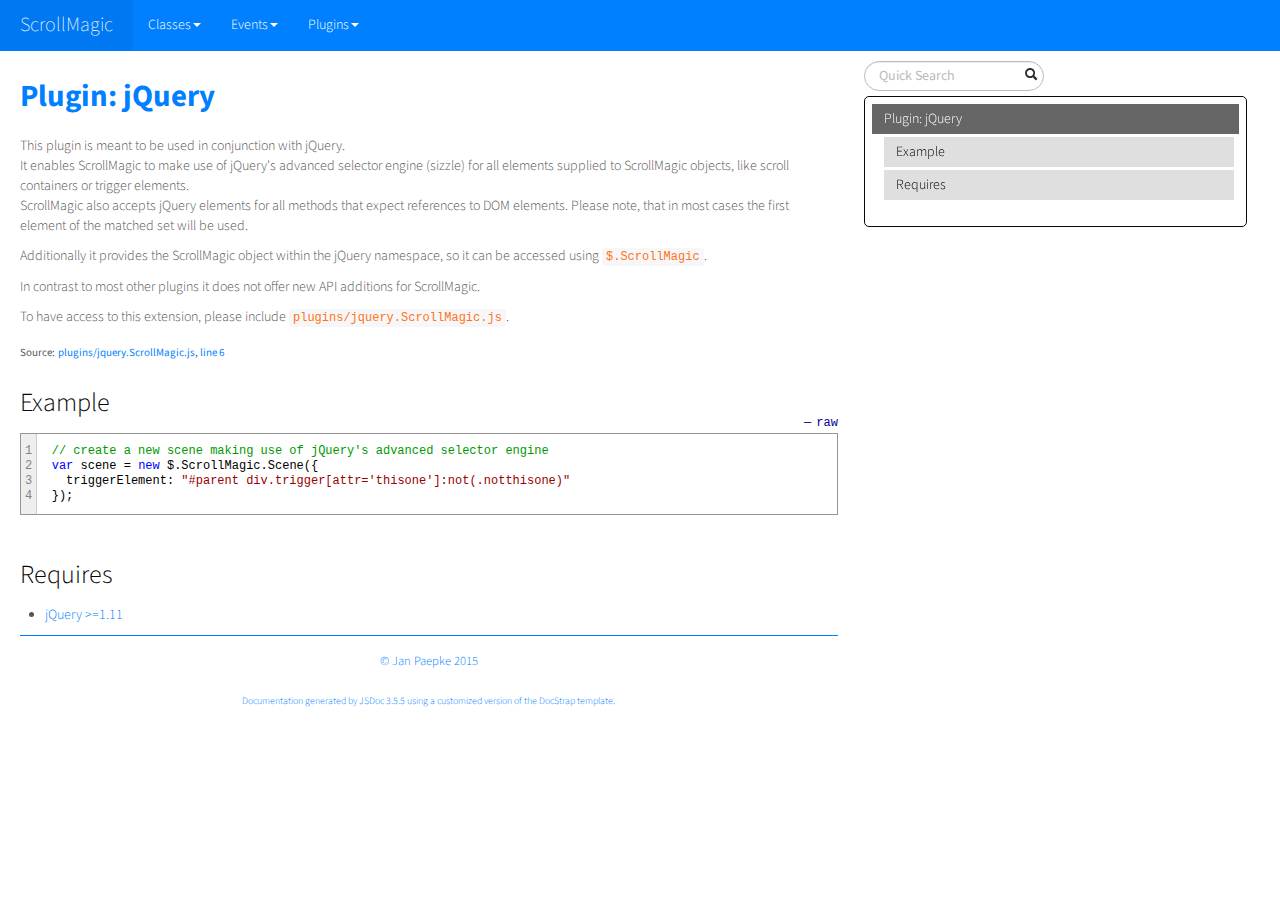
<file: plugins/scrollmagic/docs/framework.jQuery.html>
<!DOCTYPE html>

<html lang="en">
<head>
	<meta charset="utf-8">
	<title>ScrollMagic Plugin: jQuery</title>
	
  <script src="scripts/prettify/prettify.js"> </script>
  <script src="scripts/prettify/lang-css.js"> </script>
	<!--[if lt IE 9]>
	<script src="//html5shiv.googlecode.com/svn/trunk/html5.js"></script>
	<![endif]-->
	<link type="text/css" rel="stylesheet" href="styles/sunlight.default.css">
	<link type="text/css" rel="stylesheet" href="styles/prettify-tomorrow.css">
	<link rel="shortcut icon" href="../assets/img/favicon.ico" type="image/x-icon">

	
	<link type="text/css" rel="stylesheet" href="styles/site.cosmo.css">
	
</head>

<body>
<div class="container-fluid">
	<div class="navbar navbar-fixed-top navbar-inverse">
		<div class="navbar-inner">
			<a class="brand" href="index.html">ScrollMagic</a>
			<ul class="nav">
				
				<li class="dropdown">
					<a href="classes.list.html" class="dropdown-toggle" data-toggle="dropdown">Classes<b
						class="caret"></b></a>

					<ul class="dropdown-menu ">
						
						<li>
							<a href="ScrollMagic.Controller.html">Controller</a>
						</li>
						
						<li>
							<a href="ScrollMagic.Scene.html">Scene</a>
						</li>
						

					</ul>
				</li>
				
				<li class="dropdown">
					<a href="events.list.html" class="dropdown-toggle" data-toggle="dropdown">Events<b
						class="caret"></b></a>

					<ul class="dropdown-menu ">
						
						<li>
							<a href="ScrollMagic.Scene.html#event:add">add</a>
						</li>
						
						<li>
							<a href="ScrollMagic.Scene.html#event:change">change</a>
						</li>
						
						<li>
							<a href="ScrollMagic.Scene.html#event:destroy">destroy</a>
						</li>
						
						<li>
							<a href="ScrollMagic.Scene.html#event:end">end</a>
						</li>
						
						<li>
							<a href="ScrollMagic.Scene.html#event:enter">enter</a>
						</li>
						
						<li>
							<a href="ScrollMagic.Scene.html#event:leave">leave</a>
						</li>
						
						<li>
							<a href="ScrollMagic.Scene.html#event:progress">progress</a>
						</li>
						
						<li>
							<a href="ScrollMagic.Scene.html#event:remove">remove</a>
						</li>
						
						<li>
							<a href="ScrollMagic.Scene.html#event:shift">shift</a>
						</li>
						
						<li>
							<a href="ScrollMagic.Scene.html#event:start">start</a>
						</li>
						
						<li>
							<a href="ScrollMagic.Scene.html#event:update">update</a>
						</li>
						

					</ul>
				</li>
				
				<li class="dropdown">
					<a href="mixins.list.html" class="dropdown-toggle" data-toggle="dropdown">Plugins<b
						class="caret"></b></a>

					<ul class="dropdown-menu ">
						
						<li>
							<a href="animation.GSAP.html">GSAP</a>
						</li>
						
						<li>
							<a href="animation.Velocity.html">Velocity</a>
						</li>
						
						<li>
							<a href="debug.addIndicators.html">addIndicators</a>
						</li>
						
						<li>
							<a href="framework.jQuery.html">jQuery</a>
						</li>
						

					</ul>
				</li>
				
			</ul>
		</div>
	</div>

	<div class="row-fluid">

		
		<div class="span8">
			
				<div id="main">
					


	<h1 class="page-title">
        Plugin: jQuery</h1>
    
<section>

<article>
    <div class="container-overview">
    

    
        
            <div class="description"><p>This plugin is meant to be used in conjunction with jQuery.<br>It enables ScrollMagic to make use of jQuery's advanced selector engine (sizzle) for all elements supplied to ScrollMagic objects, like scroll containers or trigger elements.<br>ScrollMagic also accepts jQuery elements for all methods that expect references to DOM elements. Please note, that in most cases the first element of the matched set will be used.</p>
<p>Additionally it provides the ScrollMagic object within the jQuery namespace, so it can be accessed using <code>$.ScrollMagic</code>.</p>
<p>In contrast to most other plugins it does not offer new API additions for ScrollMagic.</p>
<p>To have access to this extension, please include <code>plugins/jquery.ScrollMagic.js</code>.</p></div>
        

        
<dl class="details">
    

    

    

    

    

    

    

    

    

    
    <dt class="tag-source">Source:</dt>
    <dd class="tag-source"><ul class="dummy"><li>
        <a href="plugins_jquery.ScrollMagic.js.html">plugins/jquery.ScrollMagic.js</a>, <a href="plugins_jquery.ScrollMagic.js.html#sunlight-1-line-6">line 6</a>
    </li></ul></dd>
    

    

    

    
</dl>


        
            <h3>Example</h3>
            
    <pre class="sunlight-highlight-javascript">// create a new scene making use of jQuery's advanced selector enginevar scene = new $.ScrollMagic.Scene({  triggerElement: "#parent div.trigger[attr='thisone']:not(.notthisone)"});</pre>


        
    
    </div>

    

    

    
        <h3 class="subsection-title">Requires</h3>

        <ul>
            <li><a href="http://jquery.com/">jQuery >=1.11</a></li>
        </ul>
    

    

    

    

    

    

    
</article>

</section>




				</div>

				<div class="clearfix"></div>
				<footer>
					
					
		<span class="copyright">
		© Jan Paepke 2015
		</span>
					<br />
					
		<span class="jsdoc-message">
		Documentation generated by <a href="https://github.com/jsdoc3/jsdoc" target="_blank">JSDoc 3.5.5</a>
		using a customized version of the <a href="https://github.com/terryweiss/docstrap" target="_blank">DocStrap template</a>.
		</span>
				</footer>
			</div>

			
			<div class="span3">
				<div id="toc"></div>
			</div>
			
			<br clear="both">
		</div>

	</div>
	<script src="scripts/sunlight.js"></script>
	<script src="scripts/sunlight.javascript.js"></script>
	<script src="scripts/sunlight-plugin.doclinks.js"></script>
	<script src="scripts/sunlight-plugin.linenumbers.js"></script>
	<script src="scripts/sunlight-plugin.menu.js"></script>
	<script src="scripts/jquery.min.js"></script>
	<script src="scripts/jquery.scrollTo.js"></script>
	<script src="scripts/jquery.localScroll.js"></script>
	<script src="scripts/bootstrap-dropdown.js"></script>
	<script src="scripts/toc.js"></script>

	<script> prettyPrint(); </script>
	<script>  Sunlight.highlightAll({lineNumbers:true,  showMenu: true, enableDoclinks :true}); </script>

	<script>
		function openDeeplinkedElement (skipAni) {
			try {
				$("dt h4.member-collapsed").filter(window.location.hash.substring(1).replace(":", "\\:")).trigger("click", skipAni);
			} catch (e) {
				console.warn("ah ah ah! :p");
			}
		}
		$( function () {
			$( "#toc" ).toc( {
			    anchorName  : function(i, heading, prefix) {
					return $(heading).attr("id") || ( prefix + i );
				},
				selectors   : "h1:visible,h2:visible,h3:visible,h4:visible",
				onScrollFinish : openDeeplinkedElement,
				highlightOffset : 10,
				scrollOffset: 60
			} );
			$( "#toc>ul" ).addClass( "nav nav-pills nav-stacked" );
			$( "#main span[id^='toc']" ).addClass( "toc-shim" );

		} );
	</script>

	
	<script>
		$( function () {
			// $('#main').localScroll({
			// 	offset: { top: 56 } //offset by the height of your header (give or take a few px, see what works for you)
			// });
			// workaround for anchors below header...
			window.setTimeout(function () {
				$(document).scrollTop($(document).scrollTop()-60);
			}, 1)
			
			var hash = window.location.hash.substring(1).replace(":", "\\:");
			$( "dt h4.name" ).each( function () {
				var $this = $( this );
				var icon = $( "<i/>" ).addClass( "icon-plus-sign" ).addClass( "pull-right" ).addClass( "icon-white" );
				var dt = $this.parents( "dt" );
				var children = dt.next( "dd" );

				$this.append( icon ).css( {cursor : "pointer"} );
				$this.addClass( "member-collapsed" ).addClass( "member" );
				if (hash != $this.attr("id")) {
					children.hide();
				}
				$this.toggle( function (e, skipAni) {
					var scrollPos = $(document).scrollTop();
					window.location.hash = $(this).attr("id");
					$(document).scrollTop(scrollPos);
					icon.addClass( "icon-minus-sign" ).removeClass( "icon-plus-sign" ).removeClass( "icon-white" );
					$this.addClass( "member-open" ).removeClass( "member-collapsed" );
					children.slideDown(skipAni ? 0 : undefined);
				}, function () {
					icon.addClass( "icon-plus-sign" ).removeClass( "icon-minus-sign" ).addClass( "icon-white" );
					$this.addClass( "member-collapsed" ).removeClass( "member-open" );
					children.slideUp();
				} );
			} );
			// open if deeplinked
			if (hash.length > 0)
				openDeeplinkedElement(true);
		} );
	</script>
	

	<script type="text/javascript" src="../assets/js/tracking.js"></script>
</body>
</html>
</file>
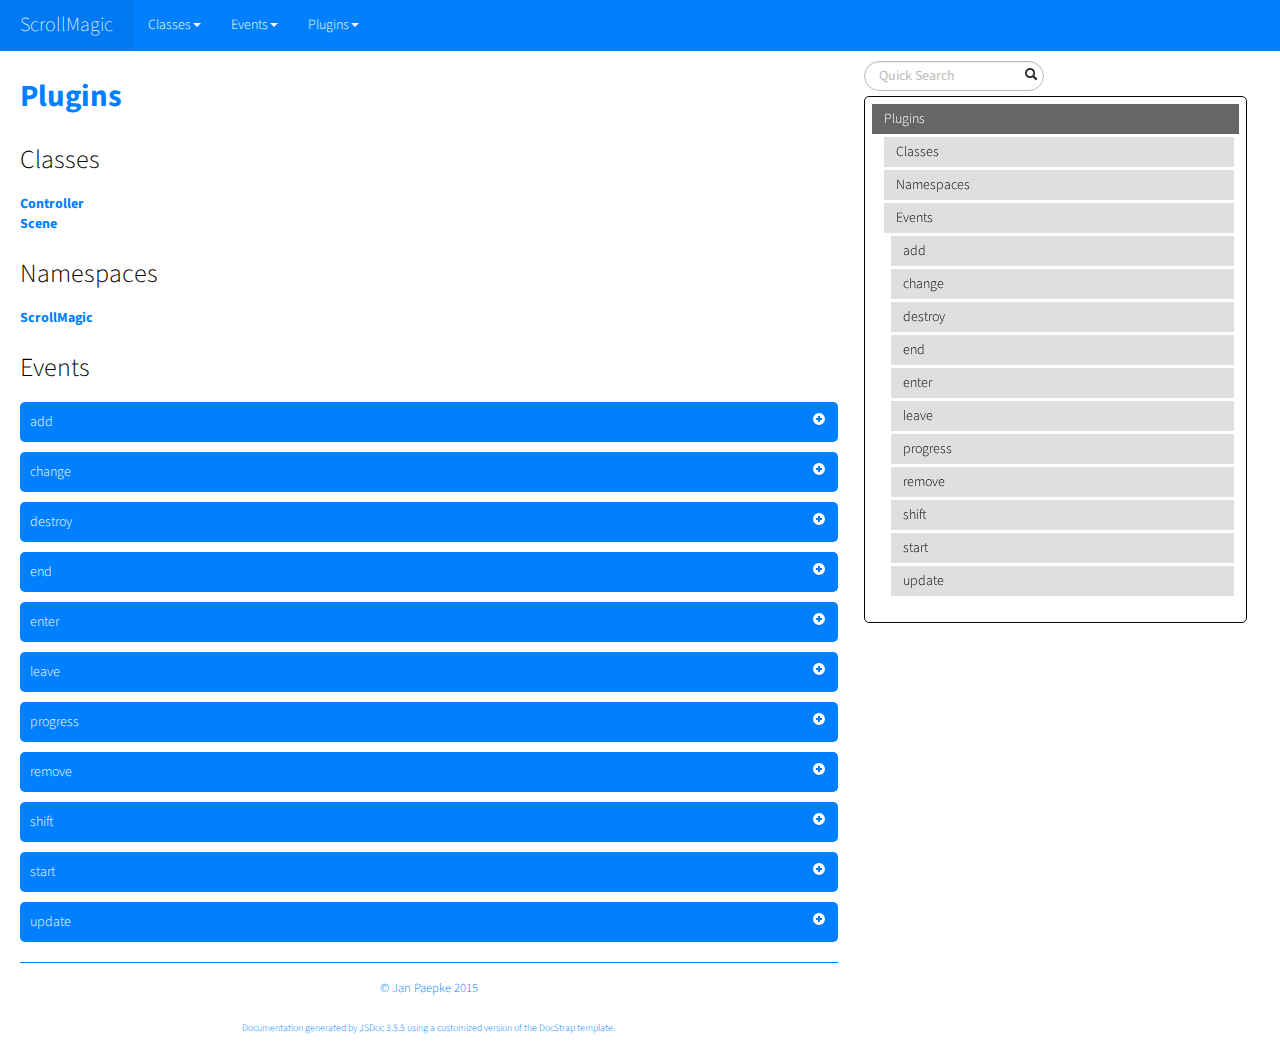
<file: plugins/scrollmagic/docs/mixins.list.html>
<!DOCTYPE html>

<html lang="en">
<head>
	<meta charset="utf-8">
	<title>ScrollMagic Plugins</title>
	
  <script src="scripts/prettify/prettify.js"> </script>
  <script src="scripts/prettify/lang-css.js"> </script>
	<!--[if lt IE 9]>
	<script src="//html5shiv.googlecode.com/svn/trunk/html5.js"></script>
	<![endif]-->
	<link type="text/css" rel="stylesheet" href="styles/sunlight.default.css">
	<link type="text/css" rel="stylesheet" href="styles/prettify-tomorrow.css">
	<link rel="shortcut icon" href="../assets/img/favicon.ico" type="image/x-icon">

	
	<link type="text/css" rel="stylesheet" href="styles/site.cosmo.css">
	
</head>

<body>
<div class="container-fluid">
	<div class="navbar navbar-fixed-top navbar-inverse">
		<div class="navbar-inner">
			<a class="brand" href="index.html">ScrollMagic</a>
			<ul class="nav">
				
				<li class="dropdown">
					<a href="classes.list.html" class="dropdown-toggle" data-toggle="dropdown">Classes<b
						class="caret"></b></a>

					<ul class="dropdown-menu ">
						
						<li>
							<a href="ScrollMagic.Controller.html">Controller</a>
						</li>
						
						<li>
							<a href="ScrollMagic.Scene.html">Scene</a>
						</li>
						

					</ul>
				</li>
				
				<li class="dropdown">
					<a href="events.list.html" class="dropdown-toggle" data-toggle="dropdown">Events<b
						class="caret"></b></a>

					<ul class="dropdown-menu ">
						
						<li>
							<a href="ScrollMagic.Scene.html#event:add">add</a>
						</li>
						
						<li>
							<a href="ScrollMagic.Scene.html#event:change">change</a>
						</li>
						
						<li>
							<a href="ScrollMagic.Scene.html#event:destroy">destroy</a>
						</li>
						
						<li>
							<a href="ScrollMagic.Scene.html#event:end">end</a>
						</li>
						
						<li>
							<a href="ScrollMagic.Scene.html#event:enter">enter</a>
						</li>
						
						<li>
							<a href="ScrollMagic.Scene.html#event:leave">leave</a>
						</li>
						
						<li>
							<a href="ScrollMagic.Scene.html#event:progress">progress</a>
						</li>
						
						<li>
							<a href="ScrollMagic.Scene.html#event:remove">remove</a>
						</li>
						
						<li>
							<a href="ScrollMagic.Scene.html#event:shift">shift</a>
						</li>
						
						<li>
							<a href="ScrollMagic.Scene.html#event:start">start</a>
						</li>
						
						<li>
							<a href="ScrollMagic.Scene.html#event:update">update</a>
						</li>
						

					</ul>
				</li>
				
				<li class="dropdown">
					<a href="mixins.list.html" class="dropdown-toggle" data-toggle="dropdown">Plugins<b
						class="caret"></b></a>

					<ul class="dropdown-menu ">
						
						<li>
							<a href="animation.GSAP.html">GSAP</a>
						</li>
						
						<li>
							<a href="animation.Velocity.html">Velocity</a>
						</li>
						
						<li>
							<a href="debug.addIndicators.html">addIndicators</a>
						</li>
						
						<li>
							<a href="framework.jQuery.html">jQuery</a>
						</li>
						

					</ul>
				</li>
				
			</ul>
		</div>
	</div>

	<div class="row-fluid">

		
		<div class="span8">
			
				<div id="main">
					


	<h1 class="page-title">
        Plugins</h1>
    
<section>

<article>
    <div class="container-overview">
    

    
        

        
<dl class="details">
    

    

    

    

    

    

    

    

    

    

    

    

    
</dl>


        
    
    </div>

    

    

    

    
        <h3 class="subsection-title">Classes</h3>

        <dl>
            <dt><a href="ScrollMagic.Controller.html">Controller</a></dt>
            <dd></dd>
        
            <dt><a href="ScrollMagic.Scene.html">Scene</a></dt>
            <dd></dd>
        </dl>
    

    
        <h3 class="subsection-title">Namespaces</h3>

        <dl>
            <dt><a href="namespaces.html#ScrollMagic"><a href="ScrollMagic.html">ScrollMagic</a></a></dt>
            <dd></dd>
        </dl>
    

    

    

    

    
        <h3 class="subsection-title">Events</h3>

        <dl>
            
<dt>
    <h4 class="name" id="event:add">add</h4>
    
    
</dt>
<dd>
    
    
    <div class="description">
        <p>Scene add event.<br>Fires when the scene is added to a controller.<br>This is mostly used by plugins to know that change might be due.</p>
    </div>
    

    
    
    
    
    
    
    
<dl class="details">
    

        <h5 class="subsection-title">Properties:</h5>

        <dl>

<table class="props table table-striped">
    <thead>
	<tr>
		
		<th>Name</th>
		

		<th>Type</th>

		

		

		<th class="last">Description</th>
	</tr>
	</thead>

	<tbody>
	

        <tr>
            
                <td class="name"><code>event</code></td>
            

            <td class="type">
            
                
<span class="param-type">object</span>


            
            </td>

            

            

            <td class="description last"><p>The event Object passed to each callback</p>
                <h6>Properties</h6>

<table class="props table table-striped">
    <thead>
	<tr>
		
		<th>Name</th>
		

		<th>Type</th>

		

		

		<th class="last">Description</th>
	</tr>
	</thead>

	<tbody>
	

        <tr>
            
                <td class="name"><code>type</code></td>
            

            <td class="type">
            
                
<span class="param-type">string</span>


            
            </td>

            

            

            <td class="description last"><p>The name of the event</p></td>
        </tr>

	

        <tr>
            
                <td class="name"><code>target</code></td>
            

            <td class="type">
            
                
<span class="param-type">Scene</span>


            
            </td>

            

            

            <td class="description last"><p>The Scene object that triggered this event</p></td>
        </tr>

	

        <tr>
            
                <td class="name"><code>controller</code></td>
            

            <td class="type">
            
                
<span class="param-type">boolean</span>


            
            </td>

            

            

            <td class="description last"><p>The controller object the scene was added to.</p></td>
        </tr>

	
	</tbody>
</table>

            </td>
        </tr>

	
	</tbody>
</table>
</dl>

    

    

    
    <dt class="tag-since">Since:</dt>
    <dd class="tag-since"><ul class="dummy"><li>2.0.0</dd><br>
    

    

    

    

    

    

    

    
    <dt class="tag-source">Source:</dt>
    <dd class="tag-source"><ul class="dummy"><li>
        <a href="ScrollMagic_Scene_event-management.js.html">ScrollMagic/Scene/event-management.js</a>, <a href="ScrollMagic_Scene_event-management.js.html#sunlight-1-line-192">line 192</a>
    </li></ul></dd>
    

    

    

    
</dl>

    
    

    

    
    
    
    
    
    
    
        <h5>Example</h5>
        
    <pre class="sunlight-highlight-javascript">scene.on("add", function (event) {
	console.log('Scene was added to a new controller.');
});</pre>


    
</dd>

        
            
<dt>
    <h4 class="name" id="event:change">change</h4>
    
    
</dt>
<dd>
    
    
    <div class="description">
        <p>Scene change event.<br>Fires whenvever a property of the scene is changed.</p>
    </div>
    

    
    
    
    
    
    
    
<dl class="details">
    

        <h5 class="subsection-title">Properties:</h5>

        <dl>

<table class="props table table-striped">
    <thead>
	<tr>
		
		<th>Name</th>
		

		<th>Type</th>

		

		

		<th class="last">Description</th>
	</tr>
	</thead>

	<tbody>
	

        <tr>
            
                <td class="name"><code>event</code></td>
            

            <td class="type">
            
                
<span class="param-type">object</span>


            
            </td>

            

            

            <td class="description last"><p>The event Object passed to each callback</p>
                <h6>Properties</h6>

<table class="props table table-striped">
    <thead>
	<tr>
		
		<th>Name</th>
		

		<th>Type</th>

		

		

		<th class="last">Description</th>
	</tr>
	</thead>

	<tbody>
	

        <tr>
            
                <td class="name"><code>type</code></td>
            

            <td class="type">
            
                
<span class="param-type">string</span>


            
            </td>

            

            

            <td class="description last"><p>The name of the event</p></td>
        </tr>

	

        <tr>
            
                <td class="name"><code>target</code></td>
            

            <td class="type">
            
                
<span class="param-type">Scene</span>


            
            </td>

            

            

            <td class="description last"><p>The Scene object that triggered this event</p></td>
        </tr>

	

        <tr>
            
                <td class="name"><code>what</code></td>
            

            <td class="type">
            
                
<span class="param-type">string</span>


            
            </td>

            

            

            <td class="description last"><p>Indicates what value has been changed</p></td>
        </tr>

	

        <tr>
            
                <td class="name"><code>newval</code></td>
            

            <td class="type">
            
                
<span class="param-type">mixed</span>


            
            </td>

            

            

            <td class="description last"><p>The new value of the changed property</p></td>
        </tr>

	
	</tbody>
</table>

            </td>
        </tr>

	
	</tbody>
</table>
</dl>

    

    

    

    

    

    

    

    

    

    
    <dt class="tag-source">Source:</dt>
    <dd class="tag-source"><ul class="dummy"><li>
        <a href="ScrollMagic_Scene_event-management.js.html">ScrollMagic/Scene/event-management.js</a>, <a href="ScrollMagic_Scene_event-management.js.html#sunlight-1-line-130">line 130</a>
    </li></ul></dd>
    

    

    

    
</dl>

    
    

    

    
    
    
    
    
    
    
        <h5>Example</h5>
        
    <pre class="sunlight-highlight-javascript">scene.on("change", function (event) {
	console.log("Scene Property \"" + event.what + "\" changed to " + event.newval);
});</pre>


    
</dd>

        
            
<dt>
    <h4 class="name" id="event:destroy">destroy</h4>
    
    
</dt>
<dd>
    
    
    <div class="description">
        <p>Scene destroy event.<br>Fires whenvever the scene is destroyed.<br>This can be used to tidy up custom behaviour used in events.</p>
    </div>
    

    
    
    
    
    
    
    
<dl class="details">
    

        <h5 class="subsection-title">Properties:</h5>

        <dl>

<table class="props table table-striped">
    <thead>
	<tr>
		
		<th>Name</th>
		

		<th>Type</th>

		

		

		<th class="last">Description</th>
	</tr>
	</thead>

	<tbody>
	

        <tr>
            
                <td class="name"><code>event</code></td>
            

            <td class="type">
            
                
<span class="param-type">object</span>


            
            </td>

            

            

            <td class="description last"><p>The event Object passed to each callback</p>
                <h6>Properties</h6>

<table class="props table table-striped">
    <thead>
	<tr>
		
		<th>Name</th>
		

		<th>Type</th>

		

		

		<th class="last">Description</th>
	</tr>
	</thead>

	<tbody>
	

        <tr>
            
                <td class="name"><code>type</code></td>
            

            <td class="type">
            
                
<span class="param-type">string</span>


            
            </td>

            

            

            <td class="description last"><p>The name of the event</p></td>
        </tr>

	

        <tr>
            
                <td class="name"><code>target</code></td>
            

            <td class="type">
            
                
<span class="param-type">Scene</span>


            
            </td>

            

            

            <td class="description last"><p>The Scene object that triggered this event</p></td>
        </tr>

	

        <tr>
            
                <td class="name"><code>reset</code></td>
            

            <td class="type">
            
                
<span class="param-type">boolean</span>


            
            </td>

            

            

            <td class="description last"><p>Indicates if the destroy method was called with reset <code>true</code> or <code>false</code>.</p></td>
        </tr>

	
	</tbody>
</table>

            </td>
        </tr>

	
	</tbody>
</table>
</dl>

    

    

    
    <dt class="tag-since">Since:</dt>
    <dd class="tag-since"><ul class="dummy"><li>1.1.0</dd><br>
    

    

    

    

    

    

    

    
    <dt class="tag-source">Source:</dt>
    <dd class="tag-source"><ul class="dummy"><li>
        <a href="ScrollMagic_Scene_event-management.js.html">ScrollMagic/Scene/event-management.js</a>, <a href="ScrollMagic_Scene_event-management.js.html#sunlight-1-line-167">line 167</a>
    </li></ul></dd>
    

    

    

    
</dl>

    
    

    

    
    
    
    
    
    
    
        <h5>Example</h5>
        
    <pre class="sunlight-highlight-javascript">scene.on("enter", function (event) {
       // add custom action
       $("#my-elem").left("200");
     })
     .on("destroy", function (event) {
       // reset my element to start position
       if (event.reset) {
         $("#my-elem").left("0");
       }
     });</pre>


    
</dd>

        
            
<dt>
    <h4 class="name" id="event:end">end</h4>
    
    
</dt>
<dd>
    
    
    <div class="description">
        <p>Scene end event.<br>Fires whenever the scroll position its the ending point of the scene.<br>It will also fire when scrolling back up from after the scene and going over its end position. If you want something to happen only when scrolling down/right, use the scrollDirection parameter passed to the callback.</p>
<p>For details on this event and the order in which it is fired, please review the <code>Scene.progress</code> method.</p>
    </div>
    

    
    
    
    
    
    
    
<dl class="details">
    

        <h5 class="subsection-title">Properties:</h5>

        <dl>

<table class="props table table-striped">
    <thead>
	<tr>
		
		<th>Name</th>
		

		<th>Type</th>

		

		

		<th class="last">Description</th>
	</tr>
	</thead>

	<tbody>
	

        <tr>
            
                <td class="name"><code>event</code></td>
            

            <td class="type">
            
                
<span class="param-type">object</span>


            
            </td>

            

            

            <td class="description last"><p>The event Object passed to each callback</p>
                <h6>Properties</h6>

<table class="props table table-striped">
    <thead>
	<tr>
		
		<th>Name</th>
		

		<th>Type</th>

		

		

		<th class="last">Description</th>
	</tr>
	</thead>

	<tbody>
	

        <tr>
            
                <td class="name"><code>type</code></td>
            

            <td class="type">
            
                
<span class="param-type">string</span>


            
            </td>

            

            

            <td class="description last"><p>The name of the event</p></td>
        </tr>

	

        <tr>
            
                <td class="name"><code>target</code></td>
            

            <td class="type">
            
                
<span class="param-type">Scene</span>


            
            </td>

            

            

            <td class="description last"><p>The Scene object that triggered this event</p></td>
        </tr>

	

        <tr>
            
                <td class="name"><code>progress</code></td>
            

            <td class="type">
            
                
<span class="param-type">number</span>


            
            </td>

            

            

            <td class="description last"><p>Reflects the current progress of the scene</p></td>
        </tr>

	

        <tr>
            
                <td class="name"><code>state</code></td>
            

            <td class="type">
            
                
<span class="param-type">string</span>


            
            </td>

            

            

            <td class="description last"><p>The current state of the scene <code>&quot;DURING&quot;</code> or <code>&quot;AFTER&quot;</code></p></td>
        </tr>

	

        <tr>
            
                <td class="name"><code>scrollDirection</code></td>
            

            <td class="type">
            
                
<span class="param-type">string</span>


            
            </td>

            

            

            <td class="description last"><p>Indicates which way we are scrolling <code>&quot;PAUSED&quot;</code>, <code>&quot;FORWARD&quot;</code> or <code>&quot;REVERSE&quot;</code></p></td>
        </tr>

	
	</tbody>
</table>

            </td>
        </tr>

	
	</tbody>
</table>
</dl>

    

    

    

    

    

    

    

    

    

    
    <dt class="tag-source">Source:</dt>
    <dd class="tag-source"><ul class="dummy"><li>
        <a href="ScrollMagic_Scene_event-management.js.html">ScrollMagic/Scene/event-management.js</a>, <a href="ScrollMagic_Scene_event-management.js.html#sunlight-1-line-29">line 29</a>
    </li></ul></dd>
    

    

    

    
</dl>

    
    

    

    
    
    
    
    
    
    
        <h5>Example</h5>
        
    <pre class="sunlight-highlight-javascript">scene.on("end", function (event) {
	console.log("Hit end point of scene.");
});</pre>


    
</dd>

        
            
<dt>
    <h4 class="name" id="event:enter">enter</h4>
    
    
</dt>
<dd>
    
    
    <div class="description">
        <p>Scene enter event.<br>Fires whenever the scene enters the &quot;DURING&quot; state.<br>Keep in mind that it doesn't matter if the scene plays forward or backward: This event always fires when the scene enters its active scroll timeframe, regardless of the scroll-direction.</p>
<p>For details on this event and the order in which it is fired, please review the <code>Scene.progress</code> method.</p>
    </div>
    

    
    
    
    
    
    
    
<dl class="details">
    

        <h5 class="subsection-title">Properties:</h5>

        <dl>

<table class="props table table-striped">
    <thead>
	<tr>
		
		<th>Name</th>
		

		<th>Type</th>

		

		

		<th class="last">Description</th>
	</tr>
	</thead>

	<tbody>
	

        <tr>
            
                <td class="name"><code>event</code></td>
            

            <td class="type">
            
                
<span class="param-type">object</span>


            
            </td>

            

            

            <td class="description last"><p>The event Object passed to each callback</p>
                <h6>Properties</h6>

<table class="props table table-striped">
    <thead>
	<tr>
		
		<th>Name</th>
		

		<th>Type</th>

		

		

		<th class="last">Description</th>
	</tr>
	</thead>

	<tbody>
	

        <tr>
            
                <td class="name"><code>type</code></td>
            

            <td class="type">
            
                
<span class="param-type">string</span>


            
            </td>

            

            

            <td class="description last"><p>The name of the event</p></td>
        </tr>

	

        <tr>
            
                <td class="name"><code>target</code></td>
            

            <td class="type">
            
                
<span class="param-type">Scene</span>


            
            </td>

            

            

            <td class="description last"><p>The Scene object that triggered this event</p></td>
        </tr>

	

        <tr>
            
                <td class="name"><code>progress</code></td>
            

            <td class="type">
            
                
<span class="param-type">number</span>


            
            </td>

            

            

            <td class="description last"><p>Reflects the current progress of the scene</p></td>
        </tr>

	

        <tr>
            
                <td class="name"><code>state</code></td>
            

            <td class="type">
            
                
<span class="param-type">string</span>


            
            </td>

            

            

            <td class="description last"><p>The current state of the scene - always <code>&quot;DURING&quot;</code></p></td>
        </tr>

	

        <tr>
            
                <td class="name"><code>scrollDirection</code></td>
            

            <td class="type">
            
                
<span class="param-type">string</span>


            
            </td>

            

            

            <td class="description last"><p>Indicates which way we are scrolling <code>&quot;PAUSED&quot;</code>, <code>&quot;FORWARD&quot;</code> or <code>&quot;REVERSE&quot;</code></p></td>
        </tr>

	
	</tbody>
</table>

            </td>
        </tr>

	
	</tbody>
</table>
</dl>

    

    

    

    

    

    

    

    

    

    
    <dt class="tag-source">Source:</dt>
    <dd class="tag-source"><ul class="dummy"><li>
        <a href="ScrollMagic_Scene_event-management.js.html">ScrollMagic/Scene/event-management.js</a>, <a href="ScrollMagic_Scene_event-management.js.html#sunlight-1-line-50">line 50</a>
    </li></ul></dd>
    

    

    

    
</dl>

    
    

    

    
    
    
    
    
    
    
        <h5>Example</h5>
        
    <pre class="sunlight-highlight-javascript">scene.on("enter", function (event) {
	console.log("Scene entered.");
});</pre>


    
</dd>

        
            
<dt>
    <h4 class="name" id="event:leave">leave</h4>
    
    
</dt>
<dd>
    
    
    <div class="description">
        <p>Scene leave event.<br>Fires whenever the scene's state goes from &quot;DURING&quot; to either &quot;BEFORE&quot; or &quot;AFTER&quot;.<br>Keep in mind that it doesn't matter if the scene plays forward or backward: This event always fires when the scene leaves its active scroll timeframe, regardless of the scroll-direction.</p>
<p>For details on this event and the order in which it is fired, please review the <code>Scene.progress</code> method.</p>
    </div>
    

    
    
    
    
    
    
    
<dl class="details">
    

        <h5 class="subsection-title">Properties:</h5>

        <dl>

<table class="props table table-striped">
    <thead>
	<tr>
		
		<th>Name</th>
		

		<th>Type</th>

		

		

		<th class="last">Description</th>
	</tr>
	</thead>

	<tbody>
	

        <tr>
            
                <td class="name"><code>event</code></td>
            

            <td class="type">
            
                
<span class="param-type">object</span>


            
            </td>

            

            

            <td class="description last"><p>The event Object passed to each callback</p>
                <h6>Properties</h6>

<table class="props table table-striped">
    <thead>
	<tr>
		
		<th>Name</th>
		

		<th>Type</th>

		

		

		<th class="last">Description</th>
	</tr>
	</thead>

	<tbody>
	

        <tr>
            
                <td class="name"><code>type</code></td>
            

            <td class="type">
            
                
<span class="param-type">string</span>


            
            </td>

            

            

            <td class="description last"><p>The name of the event</p></td>
        </tr>

	

        <tr>
            
                <td class="name"><code>target</code></td>
            

            <td class="type">
            
                
<span class="param-type">Scene</span>


            
            </td>

            

            

            <td class="description last"><p>The Scene object that triggered this event</p></td>
        </tr>

	

        <tr>
            
                <td class="name"><code>progress</code></td>
            

            <td class="type">
            
                
<span class="param-type">number</span>


            
            </td>

            

            

            <td class="description last"><p>Reflects the current progress of the scene</p></td>
        </tr>

	

        <tr>
            
                <td class="name"><code>state</code></td>
            

            <td class="type">
            
                
<span class="param-type">string</span>


            
            </td>

            

            

            <td class="description last"><p>The current state of the scene <code>&quot;BEFORE&quot;</code> or <code>&quot;AFTER&quot;</code></p></td>
        </tr>

	

        <tr>
            
                <td class="name"><code>scrollDirection</code></td>
            

            <td class="type">
            
                
<span class="param-type">string</span>


            
            </td>

            

            

            <td class="description last"><p>Indicates which way we are scrolling <code>&quot;PAUSED&quot;</code>, <code>&quot;FORWARD&quot;</code> or <code>&quot;REVERSE&quot;</code></p></td>
        </tr>

	
	</tbody>
</table>

            </td>
        </tr>

	
	</tbody>
</table>
</dl>

    

    

    

    

    

    

    

    

    

    
    <dt class="tag-source">Source:</dt>
    <dd class="tag-source"><ul class="dummy"><li>
        <a href="ScrollMagic_Scene_event-management.js.html">ScrollMagic/Scene/event-management.js</a>, <a href="ScrollMagic_Scene_event-management.js.html#sunlight-1-line-71">line 71</a>
    </li></ul></dd>
    

    

    

    
</dl>

    
    

    

    
    
    
    
    
    
    
        <h5>Example</h5>
        
    <pre class="sunlight-highlight-javascript">scene.on("leave", function (event) {
	console.log("Scene left.");
});</pre>


    
</dd>

        
            
<dt>
    <h4 class="name" id="event:progress">progress</h4>
    
    
</dt>
<dd>
    
    
    <div class="description">
        <p>Scene progress event.<br>Fires whenever the progress of the scene changes.</p>
<p>For details on this event and the order in which it is fired, please review the <code>Scene.progress</code> method.</p>
    </div>
    

    
    
    
    
    
    
    
<dl class="details">
    

        <h5 class="subsection-title">Properties:</h5>

        <dl>

<table class="props table table-striped">
    <thead>
	<tr>
		
		<th>Name</th>
		

		<th>Type</th>

		

		

		<th class="last">Description</th>
	</tr>
	</thead>

	<tbody>
	

        <tr>
            
                <td class="name"><code>event</code></td>
            

            <td class="type">
            
                
<span class="param-type">object</span>


            
            </td>

            

            

            <td class="description last"><p>The event Object passed to each callback</p>
                <h6>Properties</h6>

<table class="props table table-striped">
    <thead>
	<tr>
		
		<th>Name</th>
		

		<th>Type</th>

		

		

		<th class="last">Description</th>
	</tr>
	</thead>

	<tbody>
	

        <tr>
            
                <td class="name"><code>type</code></td>
            

            <td class="type">
            
                
<span class="param-type">string</span>


            
            </td>

            

            

            <td class="description last"><p>The name of the event</p></td>
        </tr>

	

        <tr>
            
                <td class="name"><code>target</code></td>
            

            <td class="type">
            
                
<span class="param-type">Scene</span>


            
            </td>

            

            

            <td class="description last"><p>The Scene object that triggered this event</p></td>
        </tr>

	

        <tr>
            
                <td class="name"><code>progress</code></td>
            

            <td class="type">
            
                
<span class="param-type">number</span>


            
            </td>

            

            

            <td class="description last"><p>Reflects the current progress of the scene</p></td>
        </tr>

	

        <tr>
            
                <td class="name"><code>state</code></td>
            

            <td class="type">
            
                
<span class="param-type">string</span>


            
            </td>

            

            

            <td class="description last"><p>The current state of the scene <code>&quot;BEFORE&quot;</code>, <code>&quot;DURING&quot;</code> or <code>&quot;AFTER&quot;</code></p></td>
        </tr>

	

        <tr>
            
                <td class="name"><code>scrollDirection</code></td>
            

            <td class="type">
            
                
<span class="param-type">string</span>


            
            </td>

            

            

            <td class="description last"><p>Indicates which way we are scrolling <code>&quot;PAUSED&quot;</code>, <code>&quot;FORWARD&quot;</code> or <code>&quot;REVERSE&quot;</code></p></td>
        </tr>

	
	</tbody>
</table>

            </td>
        </tr>

	
	</tbody>
</table>
</dl>

    

    

    

    

    

    

    

    

    

    
    <dt class="tag-source">Source:</dt>
    <dd class="tag-source"><ul class="dummy"><li>
        <a href="ScrollMagic_Scene_event-management.js.html">ScrollMagic/Scene/event-management.js</a>, <a href="ScrollMagic_Scene_event-management.js.html#sunlight-1-line-110">line 110</a>
    </li></ul></dd>
    

    

    

    
</dl>

    
    

    

    
    
    
    
    
    
    
        <h5>Example</h5>
        
    <pre class="sunlight-highlight-javascript">scene.on("progress", function (event) {
	console.log("Scene progress changed to " + event.progress);
});</pre>


    
</dd>

        
            
<dt>
    <h4 class="name" id="event:remove">remove</h4>
    
    
</dt>
<dd>
    
    
    <div class="description">
        <p>Scene remove event.<br>Fires when the scene is removed from a controller.<br>This is mostly used by plugins to know that change might be due.</p>
    </div>
    

    
    
    
    
    
    
    
<dl class="details">
    

        <h5 class="subsection-title">Properties:</h5>

        <dl>

<table class="props table table-striped">
    <thead>
	<tr>
		
		<th>Name</th>
		

		<th>Type</th>

		

		

		<th class="last">Description</th>
	</tr>
	</thead>

	<tbody>
	

        <tr>
            
                <td class="name"><code>event</code></td>
            

            <td class="type">
            
                
<span class="param-type">object</span>


            
            </td>

            

            

            <td class="description last"><p>The event Object passed to each callback</p>
                <h6>Properties</h6>

<table class="props table table-striped">
    <thead>
	<tr>
		
		<th>Name</th>
		

		<th>Type</th>

		

		

		<th class="last">Description</th>
	</tr>
	</thead>

	<tbody>
	

        <tr>
            
                <td class="name"><code>type</code></td>
            

            <td class="type">
            
                
<span class="param-type">string</span>


            
            </td>

            

            

            <td class="description last"><p>The name of the event</p></td>
        </tr>

	

        <tr>
            
                <td class="name"><code>target</code></td>
            

            <td class="type">
            
                
<span class="param-type">Scene</span>


            
            </td>

            

            

            <td class="description last"><p>The Scene object that triggered this event</p></td>
        </tr>

	
	</tbody>
</table>

            </td>
        </tr>

	
	</tbody>
</table>
</dl>

    

    

    
    <dt class="tag-since">Since:</dt>
    <dd class="tag-since"><ul class="dummy"><li>2.0.0</dd><br>
    

    

    

    

    

    

    

    
    <dt class="tag-source">Source:</dt>
    <dd class="tag-source"><ul class="dummy"><li>
        <a href="ScrollMagic_Scene_event-management.js.html">ScrollMagic/Scene/event-management.js</a>, <a href="ScrollMagic_Scene_event-management.js.html#sunlight-1-line-210">line 210</a>
    </li></ul></dd>
    

    

    

    
</dl>

    
    

    

    
    
    
    
    
    
    
        <h5>Example</h5>
        
    <pre class="sunlight-highlight-javascript">scene.on("remove", function (event) {
	console.log('Scene was removed from its controller.');
});</pre>


    
</dd>

        
            
<dt>
    <h4 class="name" id="event:shift">shift</h4>
    
    
</dt>
<dd>
    
    
    <div class="description">
        <p>Scene shift event.<br>Fires whenvever the start or end <strong>scroll offset</strong> of the scene change.<br>This happens explicitely, when one of these values change: <code>offset</code>, <code>duration</code> or <code>triggerHook</code>.<br>It will fire implicitly when the <code>triggerElement</code> changes, if the new element has a different position (most cases).<br>It will also fire implicitly when the size of the container changes and the triggerHook is anything other than <code>onLeave</code>.</p>
    </div>
    

    
    
    
    
    
    
    
<dl class="details">
    

        <h5 class="subsection-title">Properties:</h5>

        <dl>

<table class="props table table-striped">
    <thead>
	<tr>
		
		<th>Name</th>
		

		<th>Type</th>

		

		

		<th class="last">Description</th>
	</tr>
	</thead>

	<tbody>
	

        <tr>
            
                <td class="name"><code>event</code></td>
            

            <td class="type">
            
                
<span class="param-type">object</span>


            
            </td>

            

            

            <td class="description last"><p>The event Object passed to each callback</p>
                <h6>Properties</h6>

<table class="props table table-striped">
    <thead>
	<tr>
		
		<th>Name</th>
		

		<th>Type</th>

		

		

		<th class="last">Description</th>
	</tr>
	</thead>

	<tbody>
	

        <tr>
            
                <td class="name"><code>type</code></td>
            

            <td class="type">
            
                
<span class="param-type">string</span>


            
            </td>

            

            

            <td class="description last"><p>The name of the event</p></td>
        </tr>

	

        <tr>
            
                <td class="name"><code>target</code></td>
            

            <td class="type">
            
                
<span class="param-type">Scene</span>


            
            </td>

            

            

            <td class="description last"><p>The Scene object that triggered this event</p></td>
        </tr>

	

        <tr>
            
                <td class="name"><code>reason</code></td>
            

            <td class="type">
            
                
<span class="param-type">string</span>


            
            </td>

            

            

            <td class="description last"><p>Indicates why the scene has shifted</p></td>
        </tr>

	
	</tbody>
</table>

            </td>
        </tr>

	
	</tbody>
</table>
</dl>

    

    

    
    <dt class="tag-since">Since:</dt>
    <dd class="tag-since"><ul class="dummy"><li>1.1.0</dd><br>
    

    

    

    

    

    

    

    
    <dt class="tag-source">Source:</dt>
    <dd class="tag-source"><ul class="dummy"><li>
        <a href="ScrollMagic_Scene_event-management.js.html">ScrollMagic/Scene/event-management.js</a>, <a href="ScrollMagic_Scene_event-management.js.html#sunlight-1-line-147">line 147</a>
    </li></ul></dd>
    

    

    

    
</dl>

    
    

    

    
    
    
    
    
    
    
        <h5>Example</h5>
        
    <pre class="sunlight-highlight-javascript">scene.on("shift", function (event) {
	console.log("Scene moved, because the " + event.reason + " has changed.)");
});</pre>


    
</dd>

        
            
<dt>
    <h4 class="name" id="event:start">start</h4>
    
    
</dt>
<dd>
    
    
    <div class="description">
        <p>Scene start event.<br>Fires whenever the scroll position its the starting point of the scene.<br>It will also fire when scrolling back up going over the start position of the scene. If you want something to happen only when scrolling down/right, use the scrollDirection parameter passed to the callback.</p>
<p>For details on this event and the order in which it is fired, please review the <code>Scene.progress</code> method.</p>
    </div>
    

    
    
    
    
    
    
    
<dl class="details">
    

        <h5 class="subsection-title">Properties:</h5>

        <dl>

<table class="props table table-striped">
    <thead>
	<tr>
		
		<th>Name</th>
		

		<th>Type</th>

		

		

		<th class="last">Description</th>
	</tr>
	</thead>

	<tbody>
	

        <tr>
            
                <td class="name"><code>event</code></td>
            

            <td class="type">
            
                
<span class="param-type">object</span>


            
            </td>

            

            

            <td class="description last"><p>The event Object passed to each callback</p>
                <h6>Properties</h6>

<table class="props table table-striped">
    <thead>
	<tr>
		
		<th>Name</th>
		

		<th>Type</th>

		

		

		<th class="last">Description</th>
	</tr>
	</thead>

	<tbody>
	

        <tr>
            
                <td class="name"><code>type</code></td>
            

            <td class="type">
            
                
<span class="param-type">string</span>


            
            </td>

            

            

            <td class="description last"><p>The name of the event</p></td>
        </tr>

	

        <tr>
            
                <td class="name"><code>target</code></td>
            

            <td class="type">
            
                
<span class="param-type">Scene</span>


            
            </td>

            

            

            <td class="description last"><p>The Scene object that triggered this event</p></td>
        </tr>

	

        <tr>
            
                <td class="name"><code>progress</code></td>
            

            <td class="type">
            
                
<span class="param-type">number</span>


            
            </td>

            

            

            <td class="description last"><p>Reflects the current progress of the scene</p></td>
        </tr>

	

        <tr>
            
                <td class="name"><code>state</code></td>
            

            <td class="type">
            
                
<span class="param-type">string</span>


            
            </td>

            

            

            <td class="description last"><p>The current state of the scene <code>&quot;BEFORE&quot;</code> or <code>&quot;DURING&quot;</code></p></td>
        </tr>

	

        <tr>
            
                <td class="name"><code>scrollDirection</code></td>
            

            <td class="type">
            
                
<span class="param-type">string</span>


            
            </td>

            

            

            <td class="description last"><p>Indicates which way we are scrolling <code>&quot;PAUSED&quot;</code>, <code>&quot;FORWARD&quot;</code> or <code>&quot;REVERSE&quot;</code></p></td>
        </tr>

	
	</tbody>
</table>

            </td>
        </tr>

	
	</tbody>
</table>
</dl>

    

    

    

    

    

    

    

    

    

    
    <dt class="tag-source">Source:</dt>
    <dd class="tag-source"><ul class="dummy"><li>
        <a href="ScrollMagic_Scene_event-management.js.html">ScrollMagic/Scene/event-management.js</a>, <a href="ScrollMagic_Scene_event-management.js.html#sunlight-1-line-8">line 8</a>
    </li></ul></dd>
    

    

    

    
</dl>

    
    

    

    
    
    
    
    
    
    
        <h5>Example</h5>
        
    <pre class="sunlight-highlight-javascript">scene.on("start", function (event) {
	console.log("Hit start point of scene.");
});</pre>


    
</dd>

        
            
<dt>
    <h4 class="name" id="event:update">update</h4>
    
    
</dt>
<dd>
    
    
    <div class="description">
        <p>Scene update event.<br>Fires whenever the scene is updated (but not necessarily changes the progress).</p>
    </div>
    

    
    
    
    
    
    
    
<dl class="details">
    

        <h5 class="subsection-title">Properties:</h5>

        <dl>

<table class="props table table-striped">
    <thead>
	<tr>
		
		<th>Name</th>
		

		<th>Type</th>

		

		

		<th class="last">Description</th>
	</tr>
	</thead>

	<tbody>
	

        <tr>
            
                <td class="name"><code>event</code></td>
            

            <td class="type">
            
                
<span class="param-type">object</span>


            
            </td>

            

            

            <td class="description last"><p>The event Object passed to each callback</p>
                <h6>Properties</h6>

<table class="props table table-striped">
    <thead>
	<tr>
		
		<th>Name</th>
		

		<th>Type</th>

		

		

		<th class="last">Description</th>
	</tr>
	</thead>

	<tbody>
	

        <tr>
            
                <td class="name"><code>type</code></td>
            

            <td class="type">
            
                
<span class="param-type">string</span>


            
            </td>

            

            

            <td class="description last"><p>The name of the event</p></td>
        </tr>

	

        <tr>
            
                <td class="name"><code>target</code></td>
            

            <td class="type">
            
                
<span class="param-type">Scene</span>


            
            </td>

            

            

            <td class="description last"><p>The Scene object that triggered this event</p></td>
        </tr>

	

        <tr>
            
                <td class="name"><code>startPos</code></td>
            

            <td class="type">
            
                
<span class="param-type">number</span>


            
            </td>

            

            

            <td class="description last"><p>The starting position of the scene (in relation to the conainer)</p></td>
        </tr>

	

        <tr>
            
                <td class="name"><code>endPos</code></td>
            

            <td class="type">
            
                
<span class="param-type">number</span>


            
            </td>

            

            

            <td class="description last"><p>The ending position of the scene (in relation to the conainer)</p></td>
        </tr>

	

        <tr>
            
                <td class="name"><code>scrollPos</code></td>
            

            <td class="type">
            
                
<span class="param-type">number</span>


            
            </td>

            

            

            <td class="description last"><p>The current scroll position of the container</p></td>
        </tr>

	
	</tbody>
</table>

            </td>
        </tr>

	
	</tbody>
</table>
</dl>

    

    

    

    

    

    

    

    

    

    
    <dt class="tag-source">Source:</dt>
    <dd class="tag-source"><ul class="dummy"><li>
        <a href="ScrollMagic_Scene_event-management.js.html">ScrollMagic/Scene/event-management.js</a>, <a href="ScrollMagic_Scene_event-management.js.html#sunlight-1-line-92">line 92</a>
    </li></ul></dd>
    

    

    

    
</dl>

    
    

    

    
    
    
    
    
    
    
        <h5>Example</h5>
        
    <pre class="sunlight-highlight-javascript">scene.on("update", function (event) {
	console.log("Scene updated.");
});</pre>


    
</dd>

        </dl>
    
</article>

</section>




				</div>

				<div class="clearfix"></div>
				<footer>
					
					
		<span class="copyright">
		© Jan Paepke 2015
		</span>
					<br />
					
		<span class="jsdoc-message">
		Documentation generated by <a href="https://github.com/jsdoc3/jsdoc" target="_blank">JSDoc 3.5.5</a>
		using a customized version of the <a href="https://github.com/terryweiss/docstrap" target="_blank">DocStrap template</a>.
		</span>
				</footer>
			</div>

			
			<div class="span3">
				<div id="toc"></div>
			</div>
			
			<br clear="both">
		</div>

	</div>
	<script src="scripts/sunlight.js"></script>
	<script src="scripts/sunlight.javascript.js"></script>
	<script src="scripts/sunlight-plugin.doclinks.js"></script>
	<script src="scripts/sunlight-plugin.linenumbers.js"></script>
	<script src="scripts/sunlight-plugin.menu.js"></script>
	<script src="scripts/jquery.min.js"></script>
	<script src="scripts/jquery.scrollTo.js"></script>
	<script src="scripts/jquery.localScroll.js"></script>
	<script src="scripts/bootstrap-dropdown.js"></script>
	<script src="scripts/toc.js"></script>

	<script> prettyPrint(); </script>
	<script>  Sunlight.highlightAll({lineNumbers:true,  showMenu: true, enableDoclinks :true}); </script>

	<script>
		function openDeeplinkedElement (skipAni) {
			try {
				$("dt h4.member-collapsed").filter(window.location.hash.substring(1).replace(":", "\\:")).trigger("click", skipAni);
			} catch (e) {
				console.warn("ah ah ah! :p");
			}
		}
		$( function () {
			$( "#toc" ).toc( {
			    anchorName  : function(i, heading, prefix) {
					return $(heading).attr("id") || ( prefix + i );
				},
				selectors   : "h1:visible,h2:visible,h3:visible,h4:visible",
				onScrollFinish : openDeeplinkedElement,
				highlightOffset : 10,
				scrollOffset: 60
			} );
			$( "#toc>ul" ).addClass( "nav nav-pills nav-stacked" );
			$( "#main span[id^='toc']" ).addClass( "toc-shim" );

		} );
	</script>

	
	<script>
		$( function () {
			// $('#main').localScroll({
			// 	offset: { top: 56 } //offset by the height of your header (give or take a few px, see what works for you)
			// });
			// workaround for anchors below header...
			window.setTimeout(function () {
				$(document).scrollTop($(document).scrollTop()-60);
			}, 1)
			
			var hash = window.location.hash.substring(1).replace(":", "\\:");
			$( "dt h4.name" ).each( function () {
				var $this = $( this );
				var icon = $( "<i/>" ).addClass( "icon-plus-sign" ).addClass( "pull-right" ).addClass( "icon-white" );
				var dt = $this.parents( "dt" );
				var children = dt.next( "dd" );

				$this.append( icon ).css( {cursor : "pointer"} );
				$this.addClass( "member-collapsed" ).addClass( "member" );
				if (hash != $this.attr("id")) {
					children.hide();
				}
				$this.toggle( function (e, skipAni) {
					var scrollPos = $(document).scrollTop();
					window.location.hash = $(this).attr("id");
					$(document).scrollTop(scrollPos);
					icon.addClass( "icon-minus-sign" ).removeClass( "icon-plus-sign" ).removeClass( "icon-white" );
					$this.addClass( "member-open" ).removeClass( "member-collapsed" );
					children.slideDown(skipAni ? 0 : undefined);
				}, function () {
					icon.addClass( "icon-plus-sign" ).removeClass( "icon-minus-sign" ).addClass( "icon-white" );
					$this.addClass( "member-collapsed" ).removeClass( "member-open" );
					children.slideUp();
				} );
			} );
			// open if deeplinked
			if (hash.length > 0)
				openDeeplinkedElement(true);
		} );
	</script>
	

	<script type="text/javascript" src="../assets/js/tracking.js"></script>
</body>
</html>
</file>
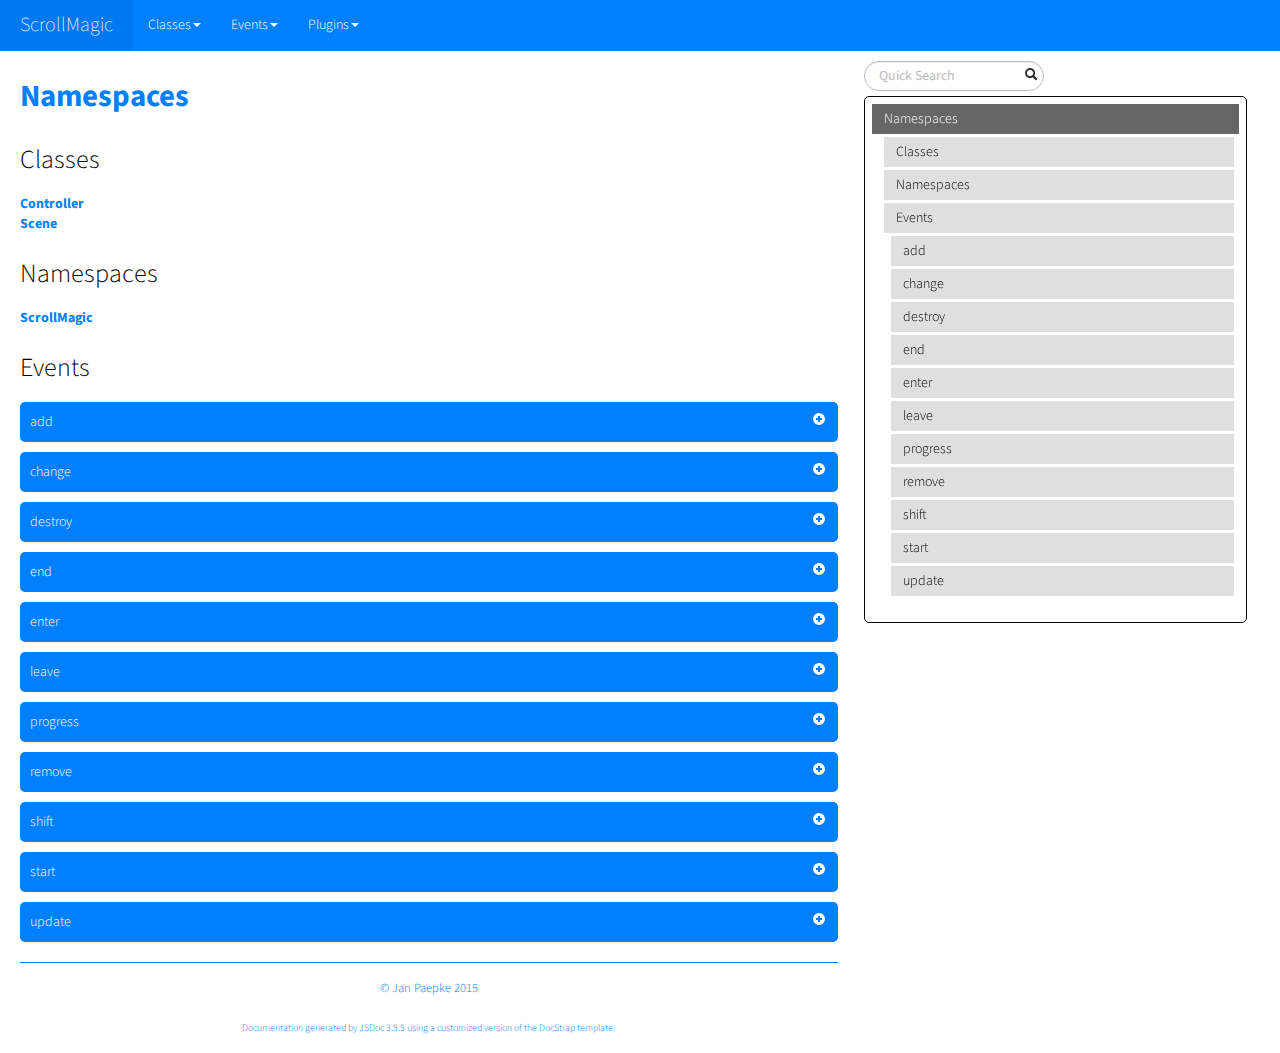
<file: plugins/scrollmagic/docs/namespaces.list.html>
<!DOCTYPE html>

<html lang="en">
<head>
	<meta charset="utf-8">
	<title>ScrollMagic Namespaces</title>
	
  <script src="scripts/prettify/prettify.js"> </script>
  <script src="scripts/prettify/lang-css.js"> </script>
	<!--[if lt IE 9]>
	<script src="//html5shiv.googlecode.com/svn/trunk/html5.js"></script>
	<![endif]-->
	<link type="text/css" rel="stylesheet" href="styles/sunlight.default.css">
	<link type="text/css" rel="stylesheet" href="styles/prettify-tomorrow.css">
	<link rel="shortcut icon" href="../assets/img/favicon.ico" type="image/x-icon">

	
	<link type="text/css" rel="stylesheet" href="styles/site.cosmo.css">
	
</head>

<body>
<div class="container-fluid">
	<div class="navbar navbar-fixed-top navbar-inverse">
		<div class="navbar-inner">
			<a class="brand" href="index.html">ScrollMagic</a>
			<ul class="nav">
				
				<li class="dropdown">
					<a href="classes.list.html" class="dropdown-toggle" data-toggle="dropdown">Classes<b
						class="caret"></b></a>

					<ul class="dropdown-menu ">
						
						<li>
							<a href="ScrollMagic.Controller.html">Controller</a>
						</li>
						
						<li>
							<a href="ScrollMagic.Scene.html">Scene</a>
						</li>
						

					</ul>
				</li>
				
				<li class="dropdown">
					<a href="events.list.html" class="dropdown-toggle" data-toggle="dropdown">Events<b
						class="caret"></b></a>

					<ul class="dropdown-menu ">
						
						<li>
							<a href="ScrollMagic.Scene.html#event:add">add</a>
						</li>
						
						<li>
							<a href="ScrollMagic.Scene.html#event:change">change</a>
						</li>
						
						<li>
							<a href="ScrollMagic.Scene.html#event:destroy">destroy</a>
						</li>
						
						<li>
							<a href="ScrollMagic.Scene.html#event:end">end</a>
						</li>
						
						<li>
							<a href="ScrollMagic.Scene.html#event:enter">enter</a>
						</li>
						
						<li>
							<a href="ScrollMagic.Scene.html#event:leave">leave</a>
						</li>
						
						<li>
							<a href="ScrollMagic.Scene.html#event:progress">progress</a>
						</li>
						
						<li>
							<a href="ScrollMagic.Scene.html#event:remove">remove</a>
						</li>
						
						<li>
							<a href="ScrollMagic.Scene.html#event:shift">shift</a>
						</li>
						
						<li>
							<a href="ScrollMagic.Scene.html#event:start">start</a>
						</li>
						
						<li>
							<a href="ScrollMagic.Scene.html#event:update">update</a>
						</li>
						

					</ul>
				</li>
				
				<li class="dropdown">
					<a href="mixins.list.html" class="dropdown-toggle" data-toggle="dropdown">Plugins<b
						class="caret"></b></a>

					<ul class="dropdown-menu ">
						
						<li>
							<a href="animation.GSAP.html">GSAP</a>
						</li>
						
						<li>
							<a href="animation.Velocity.html">Velocity</a>
						</li>
						
						<li>
							<a href="debug.addIndicators.html">addIndicators</a>
						</li>
						
						<li>
							<a href="framework.jQuery.html">jQuery</a>
						</li>
						

					</ul>
				</li>
				
			</ul>
		</div>
	</div>

	<div class="row-fluid">

		
		<div class="span8">
			
				<div id="main">
					


	<h1 class="page-title">
        Namespaces</h1>
    
<section>

<article>
    <div class="container-overview">
    

    
        

        
<dl class="details">
    

    

    

    

    

    

    

    

    

    

    

    

    
</dl>


        
    
    </div>

    

    

    

    
        <h3 class="subsection-title">Classes</h3>

        <dl>
            <dt><a href="ScrollMagic.Controller.html">Controller</a></dt>
            <dd></dd>
        
            <dt><a href="ScrollMagic.Scene.html">Scene</a></dt>
            <dd></dd>
        </dl>
    

    
        <h3 class="subsection-title">Namespaces</h3>

        <dl>
            <dt><a href="namespaces.html#ScrollMagic"><a href="ScrollMagic.html">ScrollMagic</a></a></dt>
            <dd></dd>
        </dl>
    

    

    

    

    
        <h3 class="subsection-title">Events</h3>

        <dl>
            
<dt>
    <h4 class="name" id="event:add">add</h4>
    
    
</dt>
<dd>
    
    
    <div class="description">
        <p>Scene add event.<br>Fires when the scene is added to a controller.<br>This is mostly used by plugins to know that change might be due.</p>
    </div>
    

    
    
    
    
    
    
    
<dl class="details">
    

        <h5 class="subsection-title">Properties:</h5>

        <dl>

<table class="props table table-striped">
    <thead>
	<tr>
		
		<th>Name</th>
		

		<th>Type</th>

		

		

		<th class="last">Description</th>
	</tr>
	</thead>

	<tbody>
	

        <tr>
            
                <td class="name"><code>event</code></td>
            

            <td class="type">
            
                
<span class="param-type">object</span>


            
            </td>

            

            

            <td class="description last"><p>The event Object passed to each callback</p>
                <h6>Properties</h6>

<table class="props table table-striped">
    <thead>
	<tr>
		
		<th>Name</th>
		

		<th>Type</th>

		

		

		<th class="last">Description</th>
	</tr>
	</thead>

	<tbody>
	

        <tr>
            
                <td class="name"><code>type</code></td>
            

            <td class="type">
            
                
<span class="param-type">string</span>


            
            </td>

            

            

            <td class="description last"><p>The name of the event</p></td>
        </tr>

	

        <tr>
            
                <td class="name"><code>target</code></td>
            

            <td class="type">
            
                
<span class="param-type">Scene</span>


            
            </td>

            

            

            <td class="description last"><p>The Scene object that triggered this event</p></td>
        </tr>

	

        <tr>
            
                <td class="name"><code>controller</code></td>
            

            <td class="type">
            
                
<span class="param-type">boolean</span>


            
            </td>

            

            

            <td class="description last"><p>The controller object the scene was added to.</p></td>
        </tr>

	
	</tbody>
</table>

            </td>
        </tr>

	
	</tbody>
</table>
</dl>

    

    

    
    <dt class="tag-since">Since:</dt>
    <dd class="tag-since"><ul class="dummy"><li>2.0.0</dd><br>
    

    

    

    

    

    

    

    
    <dt class="tag-source">Source:</dt>
    <dd class="tag-source"><ul class="dummy"><li>
        <a href="ScrollMagic_Scene_event-management.js.html">ScrollMagic/Scene/event-management.js</a>, <a href="ScrollMagic_Scene_event-management.js.html#sunlight-1-line-192">line 192</a>
    </li></ul></dd>
    

    

    

    
</dl>

    
    

    

    
    
    
    
    
    
    
        <h5>Example</h5>
        
    <pre class="sunlight-highlight-javascript">scene.on("add", function (event) {
	console.log('Scene was added to a new controller.');
});</pre>


    
</dd>

        
            
<dt>
    <h4 class="name" id="event:change">change</h4>
    
    
</dt>
<dd>
    
    
    <div class="description">
        <p>Scene change event.<br>Fires whenvever a property of the scene is changed.</p>
    </div>
    

    
    
    
    
    
    
    
<dl class="details">
    

        <h5 class="subsection-title">Properties:</h5>

        <dl>

<table class="props table table-striped">
    <thead>
	<tr>
		
		<th>Name</th>
		

		<th>Type</th>

		

		

		<th class="last">Description</th>
	</tr>
	</thead>

	<tbody>
	

        <tr>
            
                <td class="name"><code>event</code></td>
            

            <td class="type">
            
                
<span class="param-type">object</span>


            
            </td>

            

            

            <td class="description last"><p>The event Object passed to each callback</p>
                <h6>Properties</h6>

<table class="props table table-striped">
    <thead>
	<tr>
		
		<th>Name</th>
		

		<th>Type</th>

		

		

		<th class="last">Description</th>
	</tr>
	</thead>

	<tbody>
	

        <tr>
            
                <td class="name"><code>type</code></td>
            

            <td class="type">
            
                
<span class="param-type">string</span>


            
            </td>

            

            

            <td class="description last"><p>The name of the event</p></td>
        </tr>

	

        <tr>
            
                <td class="name"><code>target</code></td>
            

            <td class="type">
            
                
<span class="param-type">Scene</span>


            
            </td>

            

            

            <td class="description last"><p>The Scene object that triggered this event</p></td>
        </tr>

	

        <tr>
            
                <td class="name"><code>what</code></td>
            

            <td class="type">
            
                
<span class="param-type">string</span>


            
            </td>

            

            

            <td class="description last"><p>Indicates what value has been changed</p></td>
        </tr>

	

        <tr>
            
                <td class="name"><code>newval</code></td>
            

            <td class="type">
            
                
<span class="param-type">mixed</span>


            
            </td>

            

            

            <td class="description last"><p>The new value of the changed property</p></td>
        </tr>

	
	</tbody>
</table>

            </td>
        </tr>

	
	</tbody>
</table>
</dl>

    

    

    

    

    

    

    

    

    

    
    <dt class="tag-source">Source:</dt>
    <dd class="tag-source"><ul class="dummy"><li>
        <a href="ScrollMagic_Scene_event-management.js.html">ScrollMagic/Scene/event-management.js</a>, <a href="ScrollMagic_Scene_event-management.js.html#sunlight-1-line-130">line 130</a>
    </li></ul></dd>
    

    

    

    
</dl>

    
    

    

    
    
    
    
    
    
    
        <h5>Example</h5>
        
    <pre class="sunlight-highlight-javascript">scene.on("change", function (event) {
	console.log("Scene Property \"" + event.what + "\" changed to " + event.newval);
});</pre>


    
</dd>

        
            
<dt>
    <h4 class="name" id="event:destroy">destroy</h4>
    
    
</dt>
<dd>
    
    
    <div class="description">
        <p>Scene destroy event.<br>Fires whenvever the scene is destroyed.<br>This can be used to tidy up custom behaviour used in events.</p>
    </div>
    

    
    
    
    
    
    
    
<dl class="details">
    

        <h5 class="subsection-title">Properties:</h5>

        <dl>

<table class="props table table-striped">
    <thead>
	<tr>
		
		<th>Name</th>
		

		<th>Type</th>

		

		

		<th class="last">Description</th>
	</tr>
	</thead>

	<tbody>
	

        <tr>
            
                <td class="name"><code>event</code></td>
            

            <td class="type">
            
                
<span class="param-type">object</span>


            
            </td>

            

            

            <td class="description last"><p>The event Object passed to each callback</p>
                <h6>Properties</h6>

<table class="props table table-striped">
    <thead>
	<tr>
		
		<th>Name</th>
		

		<th>Type</th>

		

		

		<th class="last">Description</th>
	</tr>
	</thead>

	<tbody>
	

        <tr>
            
                <td class="name"><code>type</code></td>
            

            <td class="type">
            
                
<span class="param-type">string</span>


            
            </td>

            

            

            <td class="description last"><p>The name of the event</p></td>
        </tr>

	

        <tr>
            
                <td class="name"><code>target</code></td>
            

            <td class="type">
            
                
<span class="param-type">Scene</span>


            
            </td>

            

            

            <td class="description last"><p>The Scene object that triggered this event</p></td>
        </tr>

	

        <tr>
            
                <td class="name"><code>reset</code></td>
            

            <td class="type">
            
                
<span class="param-type">boolean</span>


            
            </td>

            

            

            <td class="description last"><p>Indicates if the destroy method was called with reset <code>true</code> or <code>false</code>.</p></td>
        </tr>

	
	</tbody>
</table>

            </td>
        </tr>

	
	</tbody>
</table>
</dl>

    

    

    
    <dt class="tag-since">Since:</dt>
    <dd class="tag-since"><ul class="dummy"><li>1.1.0</dd><br>
    

    

    

    

    

    

    

    
    <dt class="tag-source">Source:</dt>
    <dd class="tag-source"><ul class="dummy"><li>
        <a href="ScrollMagic_Scene_event-management.js.html">ScrollMagic/Scene/event-management.js</a>, <a href="ScrollMagic_Scene_event-management.js.html#sunlight-1-line-167">line 167</a>
    </li></ul></dd>
    

    

    

    
</dl>

    
    

    

    
    
    
    
    
    
    
        <h5>Example</h5>
        
    <pre class="sunlight-highlight-javascript">scene.on("enter", function (event) {
       // add custom action
       $("#my-elem").left("200");
     })
     .on("destroy", function (event) {
       // reset my element to start position
       if (event.reset) {
         $("#my-elem").left("0");
       }
     });</pre>


    
</dd>

        
            
<dt>
    <h4 class="name" id="event:end">end</h4>
    
    
</dt>
<dd>
    
    
    <div class="description">
        <p>Scene end event.<br>Fires whenever the scroll position its the ending point of the scene.<br>It will also fire when scrolling back up from after the scene and going over its end position. If you want something to happen only when scrolling down/right, use the scrollDirection parameter passed to the callback.</p>
<p>For details on this event and the order in which it is fired, please review the <code>Scene.progress</code> method.</p>
    </div>
    

    
    
    
    
    
    
    
<dl class="details">
    

        <h5 class="subsection-title">Properties:</h5>

        <dl>

<table class="props table table-striped">
    <thead>
	<tr>
		
		<th>Name</th>
		

		<th>Type</th>

		

		

		<th class="last">Description</th>
	</tr>
	</thead>

	<tbody>
	

        <tr>
            
                <td class="name"><code>event</code></td>
            

            <td class="type">
            
                
<span class="param-type">object</span>


            
            </td>

            

            

            <td class="description last"><p>The event Object passed to each callback</p>
                <h6>Properties</h6>

<table class="props table table-striped">
    <thead>
	<tr>
		
		<th>Name</th>
		

		<th>Type</th>

		

		

		<th class="last">Description</th>
	</tr>
	</thead>

	<tbody>
	

        <tr>
            
                <td class="name"><code>type</code></td>
            

            <td class="type">
            
                
<span class="param-type">string</span>


            
            </td>

            

            

            <td class="description last"><p>The name of the event</p></td>
        </tr>

	

        <tr>
            
                <td class="name"><code>target</code></td>
            

            <td class="type">
            
                
<span class="param-type">Scene</span>


            
            </td>

            

            

            <td class="description last"><p>The Scene object that triggered this event</p></td>
        </tr>

	

        <tr>
            
                <td class="name"><code>progress</code></td>
            

            <td class="type">
            
                
<span class="param-type">number</span>


            
            </td>

            

            

            <td class="description last"><p>Reflects the current progress of the scene</p></td>
        </tr>

	

        <tr>
            
                <td class="name"><code>state</code></td>
            

            <td class="type">
            
                
<span class="param-type">string</span>


            
            </td>

            

            

            <td class="description last"><p>The current state of the scene <code>&quot;DURING&quot;</code> or <code>&quot;AFTER&quot;</code></p></td>
        </tr>

	

        <tr>
            
                <td class="name"><code>scrollDirection</code></td>
            

            <td class="type">
            
                
<span class="param-type">string</span>


            
            </td>

            

            

            <td class="description last"><p>Indicates which way we are scrolling <code>&quot;PAUSED&quot;</code>, <code>&quot;FORWARD&quot;</code> or <code>&quot;REVERSE&quot;</code></p></td>
        </tr>

	
	</tbody>
</table>

            </td>
        </tr>

	
	</tbody>
</table>
</dl>

    

    

    

    

    

    

    

    

    

    
    <dt class="tag-source">Source:</dt>
    <dd class="tag-source"><ul class="dummy"><li>
        <a href="ScrollMagic_Scene_event-management.js.html">ScrollMagic/Scene/event-management.js</a>, <a href="ScrollMagic_Scene_event-management.js.html#sunlight-1-line-29">line 29</a>
    </li></ul></dd>
    

    

    

    
</dl>

    
    

    

    
    
    
    
    
    
    
        <h5>Example</h5>
        
    <pre class="sunlight-highlight-javascript">scene.on("end", function (event) {
	console.log("Hit end point of scene.");
});</pre>


    
</dd>

        
            
<dt>
    <h4 class="name" id="event:enter">enter</h4>
    
    
</dt>
<dd>
    
    
    <div class="description">
        <p>Scene enter event.<br>Fires whenever the scene enters the &quot;DURING&quot; state.<br>Keep in mind that it doesn't matter if the scene plays forward or backward: This event always fires when the scene enters its active scroll timeframe, regardless of the scroll-direction.</p>
<p>For details on this event and the order in which it is fired, please review the <code>Scene.progress</code> method.</p>
    </div>
    

    
    
    
    
    
    
    
<dl class="details">
    

        <h5 class="subsection-title">Properties:</h5>

        <dl>

<table class="props table table-striped">
    <thead>
	<tr>
		
		<th>Name</th>
		

		<th>Type</th>

		

		

		<th class="last">Description</th>
	</tr>
	</thead>

	<tbody>
	

        <tr>
            
                <td class="name"><code>event</code></td>
            

            <td class="type">
            
                
<span class="param-type">object</span>


            
            </td>

            

            

            <td class="description last"><p>The event Object passed to each callback</p>
                <h6>Properties</h6>

<table class="props table table-striped">
    <thead>
	<tr>
		
		<th>Name</th>
		

		<th>Type</th>

		

		

		<th class="last">Description</th>
	</tr>
	</thead>

	<tbody>
	

        <tr>
            
                <td class="name"><code>type</code></td>
            

            <td class="type">
            
                
<span class="param-type">string</span>


            
            </td>

            

            

            <td class="description last"><p>The name of the event</p></td>
        </tr>

	

        <tr>
            
                <td class="name"><code>target</code></td>
            

            <td class="type">
            
                
<span class="param-type">Scene</span>


            
            </td>

            

            

            <td class="description last"><p>The Scene object that triggered this event</p></td>
        </tr>

	

        <tr>
            
                <td class="name"><code>progress</code></td>
            

            <td class="type">
            
                
<span class="param-type">number</span>


            
            </td>

            

            

            <td class="description last"><p>Reflects the current progress of the scene</p></td>
        </tr>

	

        <tr>
            
                <td class="name"><code>state</code></td>
            

            <td class="type">
            
                
<span class="param-type">string</span>


            
            </td>

            

            

            <td class="description last"><p>The current state of the scene - always <code>&quot;DURING&quot;</code></p></td>
        </tr>

	

        <tr>
            
                <td class="name"><code>scrollDirection</code></td>
            

            <td class="type">
            
                
<span class="param-type">string</span>


            
            </td>

            

            

            <td class="description last"><p>Indicates which way we are scrolling <code>&quot;PAUSED&quot;</code>, <code>&quot;FORWARD&quot;</code> or <code>&quot;REVERSE&quot;</code></p></td>
        </tr>

	
	</tbody>
</table>

            </td>
        </tr>

	
	</tbody>
</table>
</dl>

    

    

    

    

    

    

    

    

    

    
    <dt class="tag-source">Source:</dt>
    <dd class="tag-source"><ul class="dummy"><li>
        <a href="ScrollMagic_Scene_event-management.js.html">ScrollMagic/Scene/event-management.js</a>, <a href="ScrollMagic_Scene_event-management.js.html#sunlight-1-line-50">line 50</a>
    </li></ul></dd>
    

    

    

    
</dl>

    
    

    

    
    
    
    
    
    
    
        <h5>Example</h5>
        
    <pre class="sunlight-highlight-javascript">scene.on("enter", function (event) {
	console.log("Scene entered.");
});</pre>


    
</dd>

        
            
<dt>
    <h4 class="name" id="event:leave">leave</h4>
    
    
</dt>
<dd>
    
    
    <div class="description">
        <p>Scene leave event.<br>Fires whenever the scene's state goes from &quot;DURING&quot; to either &quot;BEFORE&quot; or &quot;AFTER&quot;.<br>Keep in mind that it doesn't matter if the scene plays forward or backward: This event always fires when the scene leaves its active scroll timeframe, regardless of the scroll-direction.</p>
<p>For details on this event and the order in which it is fired, please review the <code>Scene.progress</code> method.</p>
    </div>
    

    
    
    
    
    
    
    
<dl class="details">
    

        <h5 class="subsection-title">Properties:</h5>

        <dl>

<table class="props table table-striped">
    <thead>
	<tr>
		
		<th>Name</th>
		

		<th>Type</th>

		

		

		<th class="last">Description</th>
	</tr>
	</thead>

	<tbody>
	

        <tr>
            
                <td class="name"><code>event</code></td>
            

            <td class="type">
            
                
<span class="param-type">object</span>


            
            </td>

            

            

            <td class="description last"><p>The event Object passed to each callback</p>
                <h6>Properties</h6>

<table class="props table table-striped">
    <thead>
	<tr>
		
		<th>Name</th>
		

		<th>Type</th>

		

		

		<th class="last">Description</th>
	</tr>
	</thead>

	<tbody>
	

        <tr>
            
                <td class="name"><code>type</code></td>
            

            <td class="type">
            
                
<span class="param-type">string</span>


            
            </td>

            

            

            <td class="description last"><p>The name of the event</p></td>
        </tr>

	

        <tr>
            
                <td class="name"><code>target</code></td>
            

            <td class="type">
            
                
<span class="param-type">Scene</span>


            
            </td>

            

            

            <td class="description last"><p>The Scene object that triggered this event</p></td>
        </tr>

	

        <tr>
            
                <td class="name"><code>progress</code></td>
            

            <td class="type">
            
                
<span class="param-type">number</span>


            
            </td>

            

            

            <td class="description last"><p>Reflects the current progress of the scene</p></td>
        </tr>

	

        <tr>
            
                <td class="name"><code>state</code></td>
            

            <td class="type">
            
                
<span class="param-type">string</span>


            
            </td>

            

            

            <td class="description last"><p>The current state of the scene <code>&quot;BEFORE&quot;</code> or <code>&quot;AFTER&quot;</code></p></td>
        </tr>

	

        <tr>
            
                <td class="name"><code>scrollDirection</code></td>
            

            <td class="type">
            
                
<span class="param-type">string</span>


            
            </td>

            

            

            <td class="description last"><p>Indicates which way we are scrolling <code>&quot;PAUSED&quot;</code>, <code>&quot;FORWARD&quot;</code> or <code>&quot;REVERSE&quot;</code></p></td>
        </tr>

	
	</tbody>
</table>

            </td>
        </tr>

	
	</tbody>
</table>
</dl>

    

    

    

    

    

    

    

    

    

    
    <dt class="tag-source">Source:</dt>
    <dd class="tag-source"><ul class="dummy"><li>
        <a href="ScrollMagic_Scene_event-management.js.html">ScrollMagic/Scene/event-management.js</a>, <a href="ScrollMagic_Scene_event-management.js.html#sunlight-1-line-71">line 71</a>
    </li></ul></dd>
    

    

    

    
</dl>

    
    

    

    
    
    
    
    
    
    
        <h5>Example</h5>
        
    <pre class="sunlight-highlight-javascript">scene.on("leave", function (event) {
	console.log("Scene left.");
});</pre>


    
</dd>

        
            
<dt>
    <h4 class="name" id="event:progress">progress</h4>
    
    
</dt>
<dd>
    
    
    <div class="description">
        <p>Scene progress event.<br>Fires whenever the progress of the scene changes.</p>
<p>For details on this event and the order in which it is fired, please review the <code>Scene.progress</code> method.</p>
    </div>
    

    
    
    
    
    
    
    
<dl class="details">
    

        <h5 class="subsection-title">Properties:</h5>

        <dl>

<table class="props table table-striped">
    <thead>
	<tr>
		
		<th>Name</th>
		

		<th>Type</th>

		

		

		<th class="last">Description</th>
	</tr>
	</thead>

	<tbody>
	

        <tr>
            
                <td class="name"><code>event</code></td>
            

            <td class="type">
            
                
<span class="param-type">object</span>


            
            </td>

            

            

            <td class="description last"><p>The event Object passed to each callback</p>
                <h6>Properties</h6>

<table class="props table table-striped">
    <thead>
	<tr>
		
		<th>Name</th>
		

		<th>Type</th>

		

		

		<th class="last">Description</th>
	</tr>
	</thead>

	<tbody>
	

        <tr>
            
                <td class="name"><code>type</code></td>
            

            <td class="type">
            
                
<span class="param-type">string</span>


            
            </td>

            

            

            <td class="description last"><p>The name of the event</p></td>
        </tr>

	

        <tr>
            
                <td class="name"><code>target</code></td>
            

            <td class="type">
            
                
<span class="param-type">Scene</span>


            
            </td>

            

            

            <td class="description last"><p>The Scene object that triggered this event</p></td>
        </tr>

	

        <tr>
            
                <td class="name"><code>progress</code></td>
            

            <td class="type">
            
                
<span class="param-type">number</span>


            
            </td>

            

            

            <td class="description last"><p>Reflects the current progress of the scene</p></td>
        </tr>

	

        <tr>
            
                <td class="name"><code>state</code></td>
            

            <td class="type">
            
                
<span class="param-type">string</span>


            
            </td>

            

            

            <td class="description last"><p>The current state of the scene <code>&quot;BEFORE&quot;</code>, <code>&quot;DURING&quot;</code> or <code>&quot;AFTER&quot;</code></p></td>
        </tr>

	

        <tr>
            
                <td class="name"><code>scrollDirection</code></td>
            

            <td class="type">
            
                
<span class="param-type">string</span>


            
            </td>

            

            

            <td class="description last"><p>Indicates which way we are scrolling <code>&quot;PAUSED&quot;</code>, <code>&quot;FORWARD&quot;</code> or <code>&quot;REVERSE&quot;</code></p></td>
        </tr>

	
	</tbody>
</table>

            </td>
        </tr>

	
	</tbody>
</table>
</dl>

    

    

    

    

    

    

    

    

    

    
    <dt class="tag-source">Source:</dt>
    <dd class="tag-source"><ul class="dummy"><li>
        <a href="ScrollMagic_Scene_event-management.js.html">ScrollMagic/Scene/event-management.js</a>, <a href="ScrollMagic_Scene_event-management.js.html#sunlight-1-line-110">line 110</a>
    </li></ul></dd>
    

    

    

    
</dl>

    
    

    

    
    
    
    
    
    
    
        <h5>Example</h5>
        
    <pre class="sunlight-highlight-javascript">scene.on("progress", function (event) {
	console.log("Scene progress changed to " + event.progress);
});</pre>


    
</dd>

        
            
<dt>
    <h4 class="name" id="event:remove">remove</h4>
    
    
</dt>
<dd>
    
    
    <div class="description">
        <p>Scene remove event.<br>Fires when the scene is removed from a controller.<br>This is mostly used by plugins to know that change might be due.</p>
    </div>
    

    
    
    
    
    
    
    
<dl class="details">
    

        <h5 class="subsection-title">Properties:</h5>

        <dl>

<table class="props table table-striped">
    <thead>
	<tr>
		
		<th>Name</th>
		

		<th>Type</th>

		

		

		<th class="last">Description</th>
	</tr>
	</thead>

	<tbody>
	

        <tr>
            
                <td class="name"><code>event</code></td>
            

            <td class="type">
            
                
<span class="param-type">object</span>


            
            </td>

            

            

            <td class="description last"><p>The event Object passed to each callback</p>
                <h6>Properties</h6>

<table class="props table table-striped">
    <thead>
	<tr>
		
		<th>Name</th>
		

		<th>Type</th>

		

		

		<th class="last">Description</th>
	</tr>
	</thead>

	<tbody>
	

        <tr>
            
                <td class="name"><code>type</code></td>
            

            <td class="type">
            
                
<span class="param-type">string</span>


            
            </td>

            

            

            <td class="description last"><p>The name of the event</p></td>
        </tr>

	

        <tr>
            
                <td class="name"><code>target</code></td>
            

            <td class="type">
            
                
<span class="param-type">Scene</span>


            
            </td>

            

            

            <td class="description last"><p>The Scene object that triggered this event</p></td>
        </tr>

	
	</tbody>
</table>

            </td>
        </tr>

	
	</tbody>
</table>
</dl>

    

    

    
    <dt class="tag-since">Since:</dt>
    <dd class="tag-since"><ul class="dummy"><li>2.0.0</dd><br>
    

    

    

    

    

    

    

    
    <dt class="tag-source">Source:</dt>
    <dd class="tag-source"><ul class="dummy"><li>
        <a href="ScrollMagic_Scene_event-management.js.html">ScrollMagic/Scene/event-management.js</a>, <a href="ScrollMagic_Scene_event-management.js.html#sunlight-1-line-210">line 210</a>
    </li></ul></dd>
    

    

    

    
</dl>

    
    

    

    
    
    
    
    
    
    
        <h5>Example</h5>
        
    <pre class="sunlight-highlight-javascript">scene.on("remove", function (event) {
	console.log('Scene was removed from its controller.');
});</pre>


    
</dd>

        
            
<dt>
    <h4 class="name" id="event:shift">shift</h4>
    
    
</dt>
<dd>
    
    
    <div class="description">
        <p>Scene shift event.<br>Fires whenvever the start or end <strong>scroll offset</strong> of the scene change.<br>This happens explicitely, when one of these values change: <code>offset</code>, <code>duration</code> or <code>triggerHook</code>.<br>It will fire implicitly when the <code>triggerElement</code> changes, if the new element has a different position (most cases).<br>It will also fire implicitly when the size of the container changes and the triggerHook is anything other than <code>onLeave</code>.</p>
    </div>
    

    
    
    
    
    
    
    
<dl class="details">
    

        <h5 class="subsection-title">Properties:</h5>

        <dl>

<table class="props table table-striped">
    <thead>
	<tr>
		
		<th>Name</th>
		

		<th>Type</th>

		

		

		<th class="last">Description</th>
	</tr>
	</thead>

	<tbody>
	

        <tr>
            
                <td class="name"><code>event</code></td>
            

            <td class="type">
            
                
<span class="param-type">object</span>


            
            </td>

            

            

            <td class="description last"><p>The event Object passed to each callback</p>
                <h6>Properties</h6>

<table class="props table table-striped">
    <thead>
	<tr>
		
		<th>Name</th>
		

		<th>Type</th>

		

		

		<th class="last">Description</th>
	</tr>
	</thead>

	<tbody>
	

        <tr>
            
                <td class="name"><code>type</code></td>
            

            <td class="type">
            
                
<span class="param-type">string</span>


            
            </td>

            

            

            <td class="description last"><p>The name of the event</p></td>
        </tr>

	

        <tr>
            
                <td class="name"><code>target</code></td>
            

            <td class="type">
            
                
<span class="param-type">Scene</span>


            
            </td>

            

            

            <td class="description last"><p>The Scene object that triggered this event</p></td>
        </tr>

	

        <tr>
            
                <td class="name"><code>reason</code></td>
            

            <td class="type">
            
                
<span class="param-type">string</span>


            
            </td>

            

            

            <td class="description last"><p>Indicates why the scene has shifted</p></td>
        </tr>

	
	</tbody>
</table>

            </td>
        </tr>

	
	</tbody>
</table>
</dl>

    

    

    
    <dt class="tag-since">Since:</dt>
    <dd class="tag-since"><ul class="dummy"><li>1.1.0</dd><br>
    

    

    

    

    

    

    

    
    <dt class="tag-source">Source:</dt>
    <dd class="tag-source"><ul class="dummy"><li>
        <a href="ScrollMagic_Scene_event-management.js.html">ScrollMagic/Scene/event-management.js</a>, <a href="ScrollMagic_Scene_event-management.js.html#sunlight-1-line-147">line 147</a>
    </li></ul></dd>
    

    

    

    
</dl>

    
    

    

    
    
    
    
    
    
    
        <h5>Example</h5>
        
    <pre class="sunlight-highlight-javascript">scene.on("shift", function (event) {
	console.log("Scene moved, because the " + event.reason + " has changed.)");
});</pre>


    
</dd>

        
            
<dt>
    <h4 class="name" id="event:start">start</h4>
    
    
</dt>
<dd>
    
    
    <div class="description">
        <p>Scene start event.<br>Fires whenever the scroll position its the starting point of the scene.<br>It will also fire when scrolling back up going over the start position of the scene. If you want something to happen only when scrolling down/right, use the scrollDirection parameter passed to the callback.</p>
<p>For details on this event and the order in which it is fired, please review the <code>Scene.progress</code> method.</p>
    </div>
    

    
    
    
    
    
    
    
<dl class="details">
    

        <h5 class="subsection-title">Properties:</h5>

        <dl>

<table class="props table table-striped">
    <thead>
	<tr>
		
		<th>Name</th>
		

		<th>Type</th>

		

		

		<th class="last">Description</th>
	</tr>
	</thead>

	<tbody>
	

        <tr>
            
                <td class="name"><code>event</code></td>
            

            <td class="type">
            
                
<span class="param-type">object</span>


            
            </td>

            

            

            <td class="description last"><p>The event Object passed to each callback</p>
                <h6>Properties</h6>

<table class="props table table-striped">
    <thead>
	<tr>
		
		<th>Name</th>
		

		<th>Type</th>

		

		

		<th class="last">Description</th>
	</tr>
	</thead>

	<tbody>
	

        <tr>
            
                <td class="name"><code>type</code></td>
            

            <td class="type">
            
                
<span class="param-type">string</span>


            
            </td>

            

            

            <td class="description last"><p>The name of the event</p></td>
        </tr>

	

        <tr>
            
                <td class="name"><code>target</code></td>
            

            <td class="type">
            
                
<span class="param-type">Scene</span>


            
            </td>

            

            

            <td class="description last"><p>The Scene object that triggered this event</p></td>
        </tr>

	

        <tr>
            
                <td class="name"><code>progress</code></td>
            

            <td class="type">
            
                
<span class="param-type">number</span>


            
            </td>

            

            

            <td class="description last"><p>Reflects the current progress of the scene</p></td>
        </tr>

	

        <tr>
            
                <td class="name"><code>state</code></td>
            

            <td class="type">
            
                
<span class="param-type">string</span>


            
            </td>

            

            

            <td class="description last"><p>The current state of the scene <code>&quot;BEFORE&quot;</code> or <code>&quot;DURING&quot;</code></p></td>
        </tr>

	

        <tr>
            
                <td class="name"><code>scrollDirection</code></td>
            

            <td class="type">
            
                
<span class="param-type">string</span>


            
            </td>

            

            

            <td class="description last"><p>Indicates which way we are scrolling <code>&quot;PAUSED&quot;</code>, <code>&quot;FORWARD&quot;</code> or <code>&quot;REVERSE&quot;</code></p></td>
        </tr>

	
	</tbody>
</table>

            </td>
        </tr>

	
	</tbody>
</table>
</dl>

    

    

    

    

    

    

    

    

    

    
    <dt class="tag-source">Source:</dt>
    <dd class="tag-source"><ul class="dummy"><li>
        <a href="ScrollMagic_Scene_event-management.js.html">ScrollMagic/Scene/event-management.js</a>, <a href="ScrollMagic_Scene_event-management.js.html#sunlight-1-line-8">line 8</a>
    </li></ul></dd>
    

    

    

    
</dl>

    
    

    

    
    
    
    
    
    
    
        <h5>Example</h5>
        
    <pre class="sunlight-highlight-javascript">scene.on("start", function (event) {
	console.log("Hit start point of scene.");
});</pre>


    
</dd>

        
            
<dt>
    <h4 class="name" id="event:update">update</h4>
    
    
</dt>
<dd>
    
    
    <div class="description">
        <p>Scene update event.<br>Fires whenever the scene is updated (but not necessarily changes the progress).</p>
    </div>
    

    
    
    
    
    
    
    
<dl class="details">
    

        <h5 class="subsection-title">Properties:</h5>

        <dl>

<table class="props table table-striped">
    <thead>
	<tr>
		
		<th>Name</th>
		

		<th>Type</th>

		

		

		<th class="last">Description</th>
	</tr>
	</thead>

	<tbody>
	

        <tr>
            
                <td class="name"><code>event</code></td>
            

            <td class="type">
            
                
<span class="param-type">object</span>


            
            </td>

            

            

            <td class="description last"><p>The event Object passed to each callback</p>
                <h6>Properties</h6>

<table class="props table table-striped">
    <thead>
	<tr>
		
		<th>Name</th>
		

		<th>Type</th>

		

		

		<th class="last">Description</th>
	</tr>
	</thead>

	<tbody>
	

        <tr>
            
                <td class="name"><code>type</code></td>
            

            <td class="type">
            
                
<span class="param-type">string</span>


            
            </td>

            

            

            <td class="description last"><p>The name of the event</p></td>
        </tr>

	

        <tr>
            
                <td class="name"><code>target</code></td>
            

            <td class="type">
            
                
<span class="param-type">Scene</span>


            
            </td>

            

            

            <td class="description last"><p>The Scene object that triggered this event</p></td>
        </tr>

	

        <tr>
            
                <td class="name"><code>startPos</code></td>
            

            <td class="type">
            
                
<span class="param-type">number</span>


            
            </td>

            

            

            <td class="description last"><p>The starting position of the scene (in relation to the conainer)</p></td>
        </tr>

	

        <tr>
            
                <td class="name"><code>endPos</code></td>
            

            <td class="type">
            
                
<span class="param-type">number</span>


            
            </td>

            

            

            <td class="description last"><p>The ending position of the scene (in relation to the conainer)</p></td>
        </tr>

	

        <tr>
            
                <td class="name"><code>scrollPos</code></td>
            

            <td class="type">
            
                
<span class="param-type">number</span>


            
            </td>

            

            

            <td class="description last"><p>The current scroll position of the container</p></td>
        </tr>

	
	</tbody>
</table>

            </td>
        </tr>

	
	</tbody>
</table>
</dl>

    

    

    

    

    

    

    

    

    

    
    <dt class="tag-source">Source:</dt>
    <dd class="tag-source"><ul class="dummy"><li>
        <a href="ScrollMagic_Scene_event-management.js.html">ScrollMagic/Scene/event-management.js</a>, <a href="ScrollMagic_Scene_event-management.js.html#sunlight-1-line-92">line 92</a>
    </li></ul></dd>
    

    

    

    
</dl>

    
    

    

    
    
    
    
    
    
    
        <h5>Example</h5>
        
    <pre class="sunlight-highlight-javascript">scene.on("update", function (event) {
	console.log("Scene updated.");
});</pre>


    
</dd>

        </dl>
    
</article>

</section>




				</div>

				<div class="clearfix"></div>
				<footer>
					
					
		<span class="copyright">
		© Jan Paepke 2015
		</span>
					<br />
					
		<span class="jsdoc-message">
		Documentation generated by <a href="https://github.com/jsdoc3/jsdoc" target="_blank">JSDoc 3.5.5</a>
		using a customized version of the <a href="https://github.com/terryweiss/docstrap" target="_blank">DocStrap template</a>.
		</span>
				</footer>
			</div>

			
			<div class="span3">
				<div id="toc"></div>
			</div>
			
			<br clear="both">
		</div>

	</div>
	<script src="scripts/sunlight.js"></script>
	<script src="scripts/sunlight.javascript.js"></script>
	<script src="scripts/sunlight-plugin.doclinks.js"></script>
	<script src="scripts/sunlight-plugin.linenumbers.js"></script>
	<script src="scripts/sunlight-plugin.menu.js"></script>
	<script src="scripts/jquery.min.js"></script>
	<script src="scripts/jquery.scrollTo.js"></script>
	<script src="scripts/jquery.localScroll.js"></script>
	<script src="scripts/bootstrap-dropdown.js"></script>
	<script src="scripts/toc.js"></script>

	<script> prettyPrint(); </script>
	<script>  Sunlight.highlightAll({lineNumbers:true,  showMenu: true, enableDoclinks :true}); </script>

	<script>
		function openDeeplinkedElement (skipAni) {
			try {
				$("dt h4.member-collapsed").filter(window.location.hash.substring(1).replace(":", "\\:")).trigger("click", skipAni);
			} catch (e) {
				console.warn("ah ah ah! :p");
			}
		}
		$( function () {
			$( "#toc" ).toc( {
			    anchorName  : function(i, heading, prefix) {
					return $(heading).attr("id") || ( prefix + i );
				},
				selectors   : "h1:visible,h2:visible,h3:visible,h4:visible",
				onScrollFinish : openDeeplinkedElement,
				highlightOffset : 10,
				scrollOffset: 60
			} );
			$( "#toc>ul" ).addClass( "nav nav-pills nav-stacked" );
			$( "#main span[id^='toc']" ).addClass( "toc-shim" );

		} );
	</script>

	
	<script>
		$( function () {
			// $('#main').localScroll({
			// 	offset: { top: 56 } //offset by the height of your header (give or take a few px, see what works for you)
			// });
			// workaround for anchors below header...
			window.setTimeout(function () {
				$(document).scrollTop($(document).scrollTop()-60);
			}, 1)
			
			var hash = window.location.hash.substring(1).replace(":", "\\:");
			$( "dt h4.name" ).each( function () {
				var $this = $( this );
				var icon = $( "<i/>" ).addClass( "icon-plus-sign" ).addClass( "pull-right" ).addClass( "icon-white" );
				var dt = $this.parents( "dt" );
				var children = dt.next( "dd" );

				$this.append( icon ).css( {cursor : "pointer"} );
				$this.addClass( "member-collapsed" ).addClass( "member" );
				if (hash != $this.attr("id")) {
					children.hide();
				}
				$this.toggle( function (e, skipAni) {
					var scrollPos = $(document).scrollTop();
					window.location.hash = $(this).attr("id");
					$(document).scrollTop(scrollPos);
					icon.addClass( "icon-minus-sign" ).removeClass( "icon-plus-sign" ).removeClass( "icon-white" );
					$this.addClass( "member-open" ).removeClass( "member-collapsed" );
					children.slideDown(skipAni ? 0 : undefined);
				}, function () {
					icon.addClass( "icon-plus-sign" ).removeClass( "icon-minus-sign" ).addClass( "icon-white" );
					$this.addClass( "member-collapsed" ).removeClass( "member-open" );
					children.slideUp();
				} );
			} );
			// open if deeplinked
			if (hash.length > 0)
				openDeeplinkedElement(true);
		} );
	</script>
	

	<script type="text/javascript" src="../assets/js/tracking.js"></script>
</body>
</html>
</file>
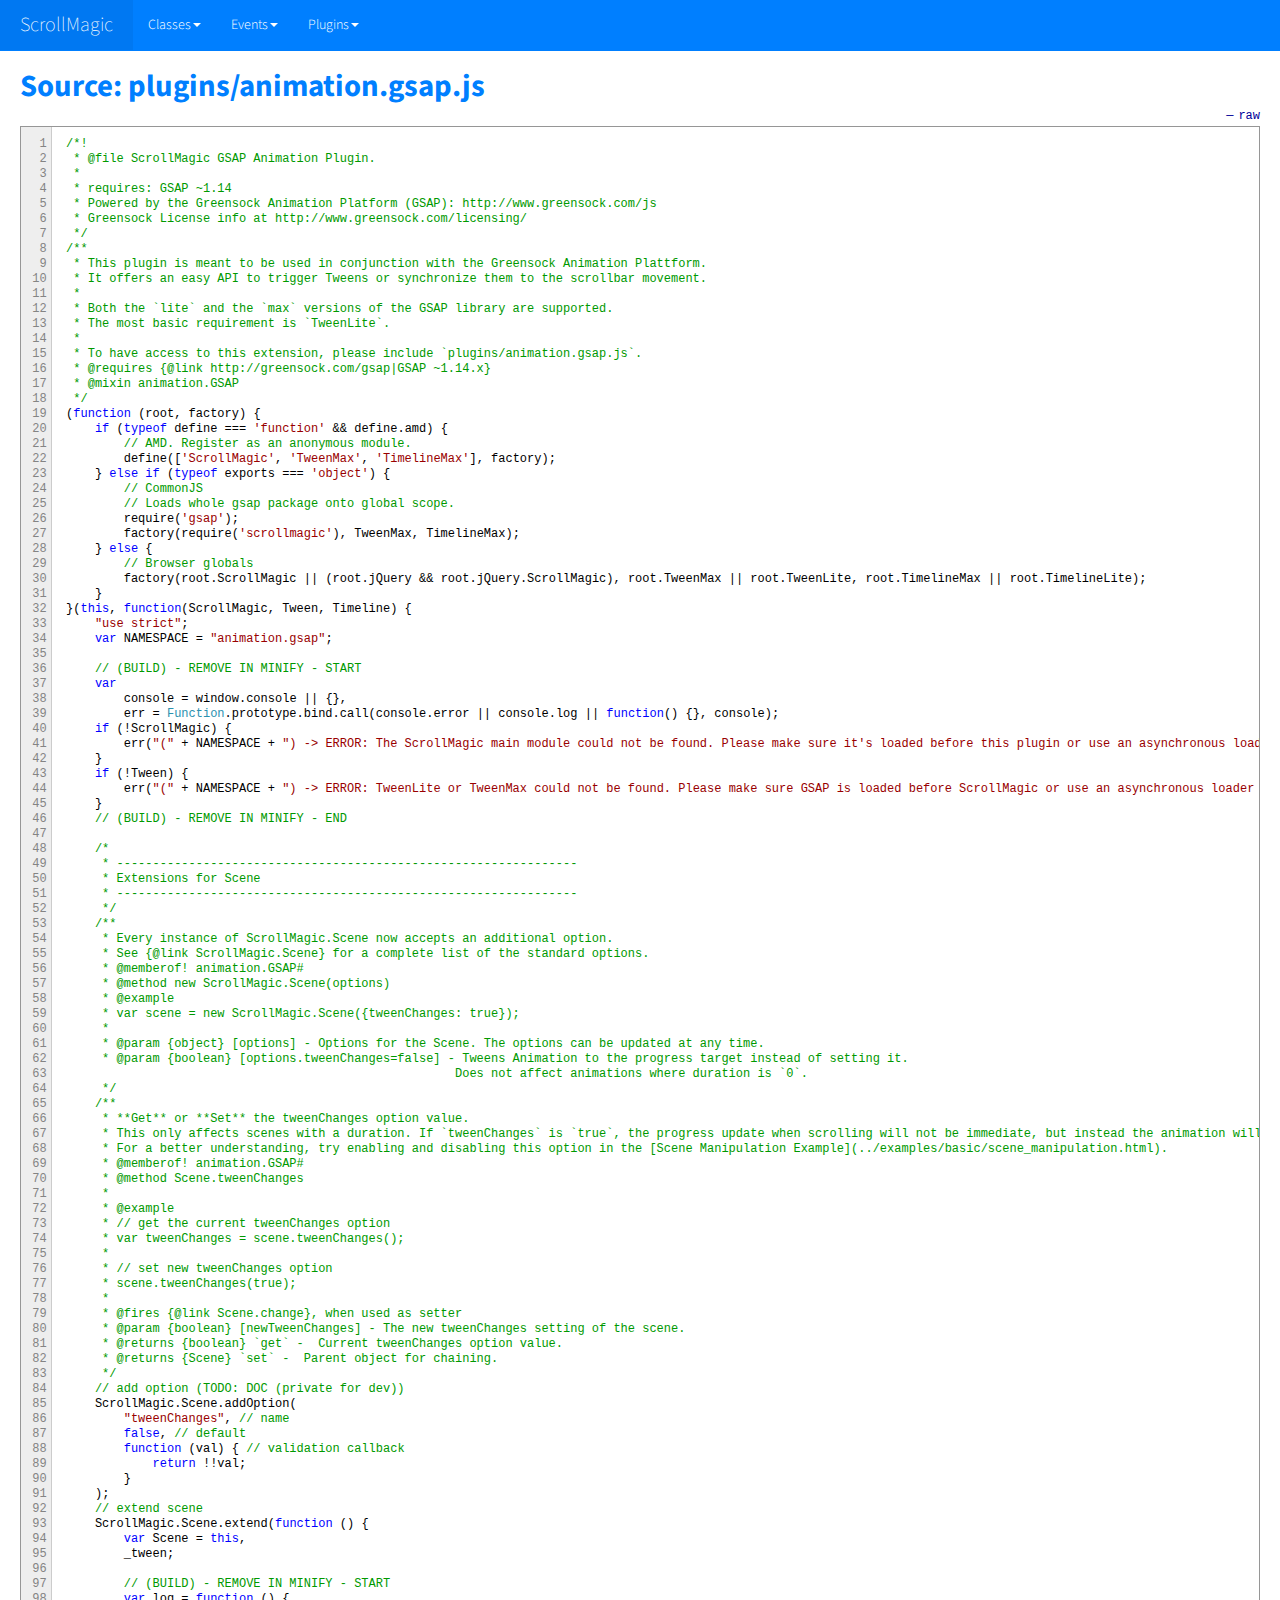
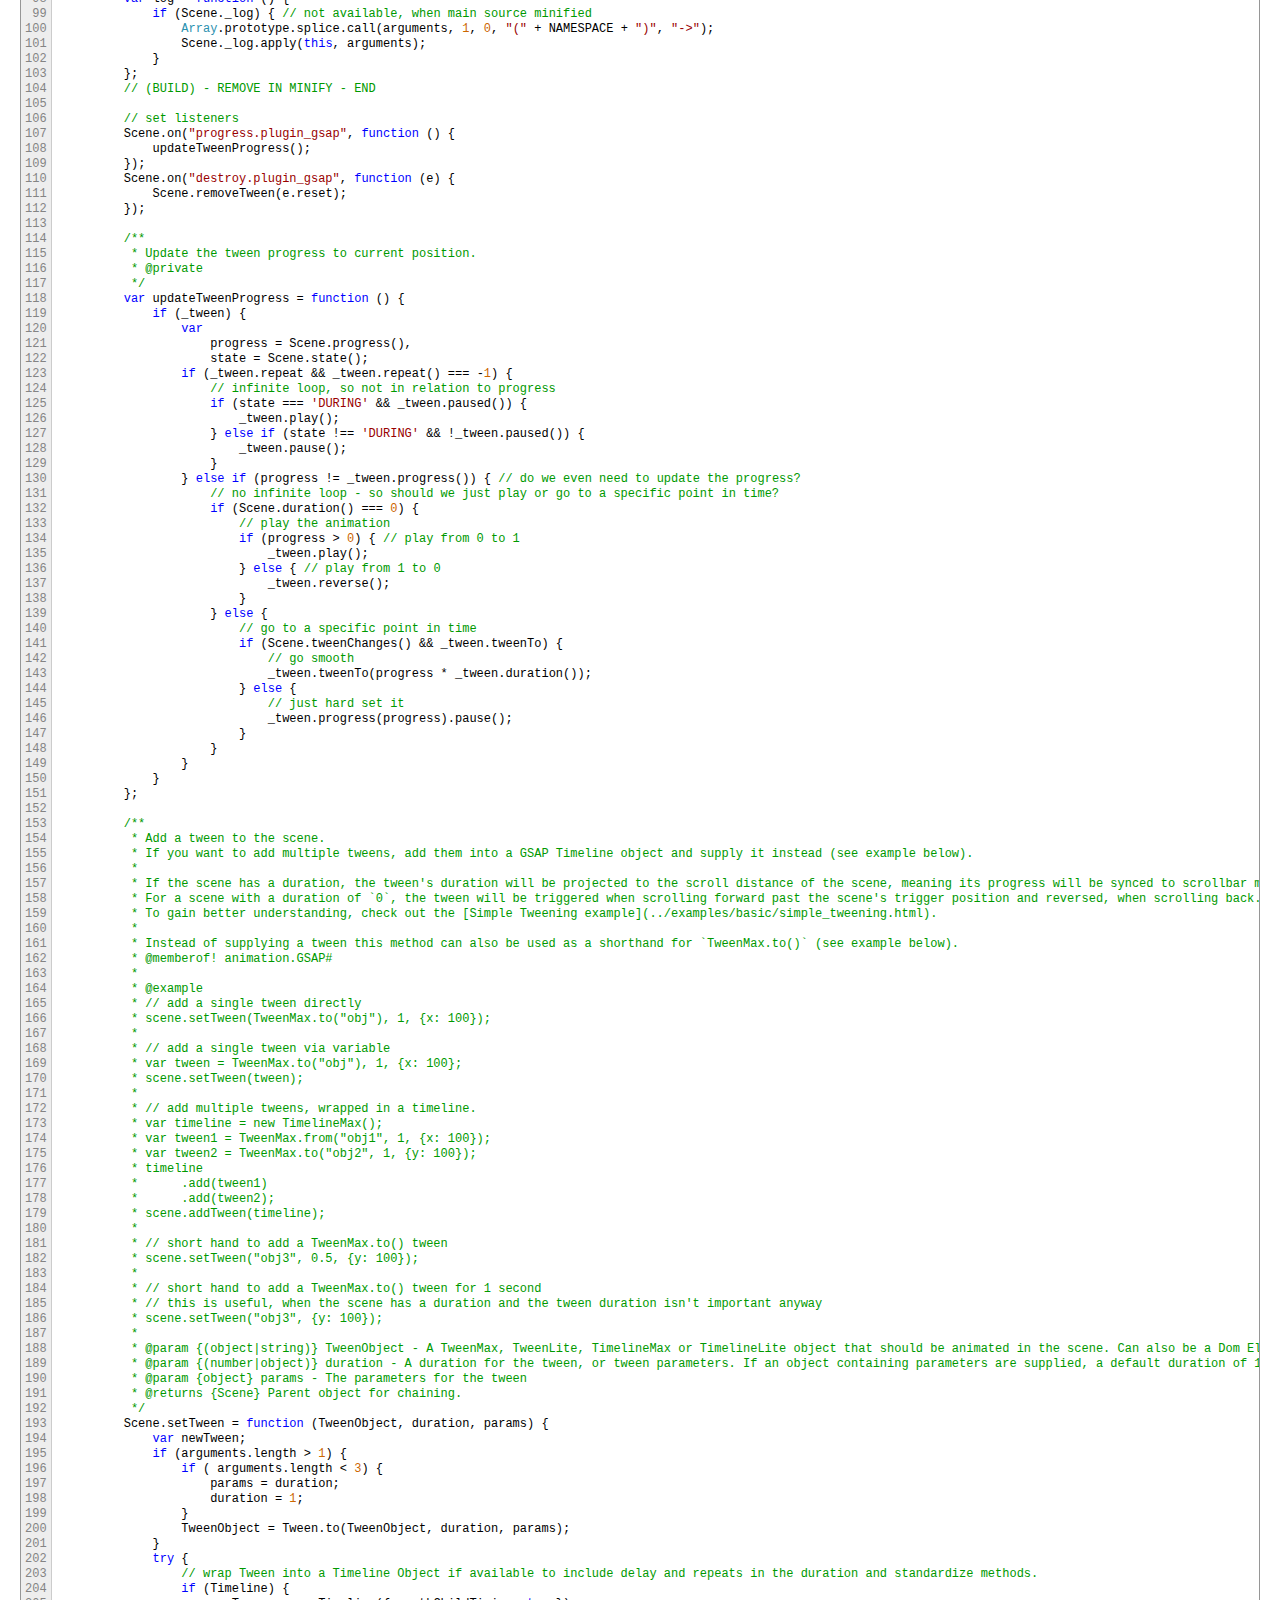
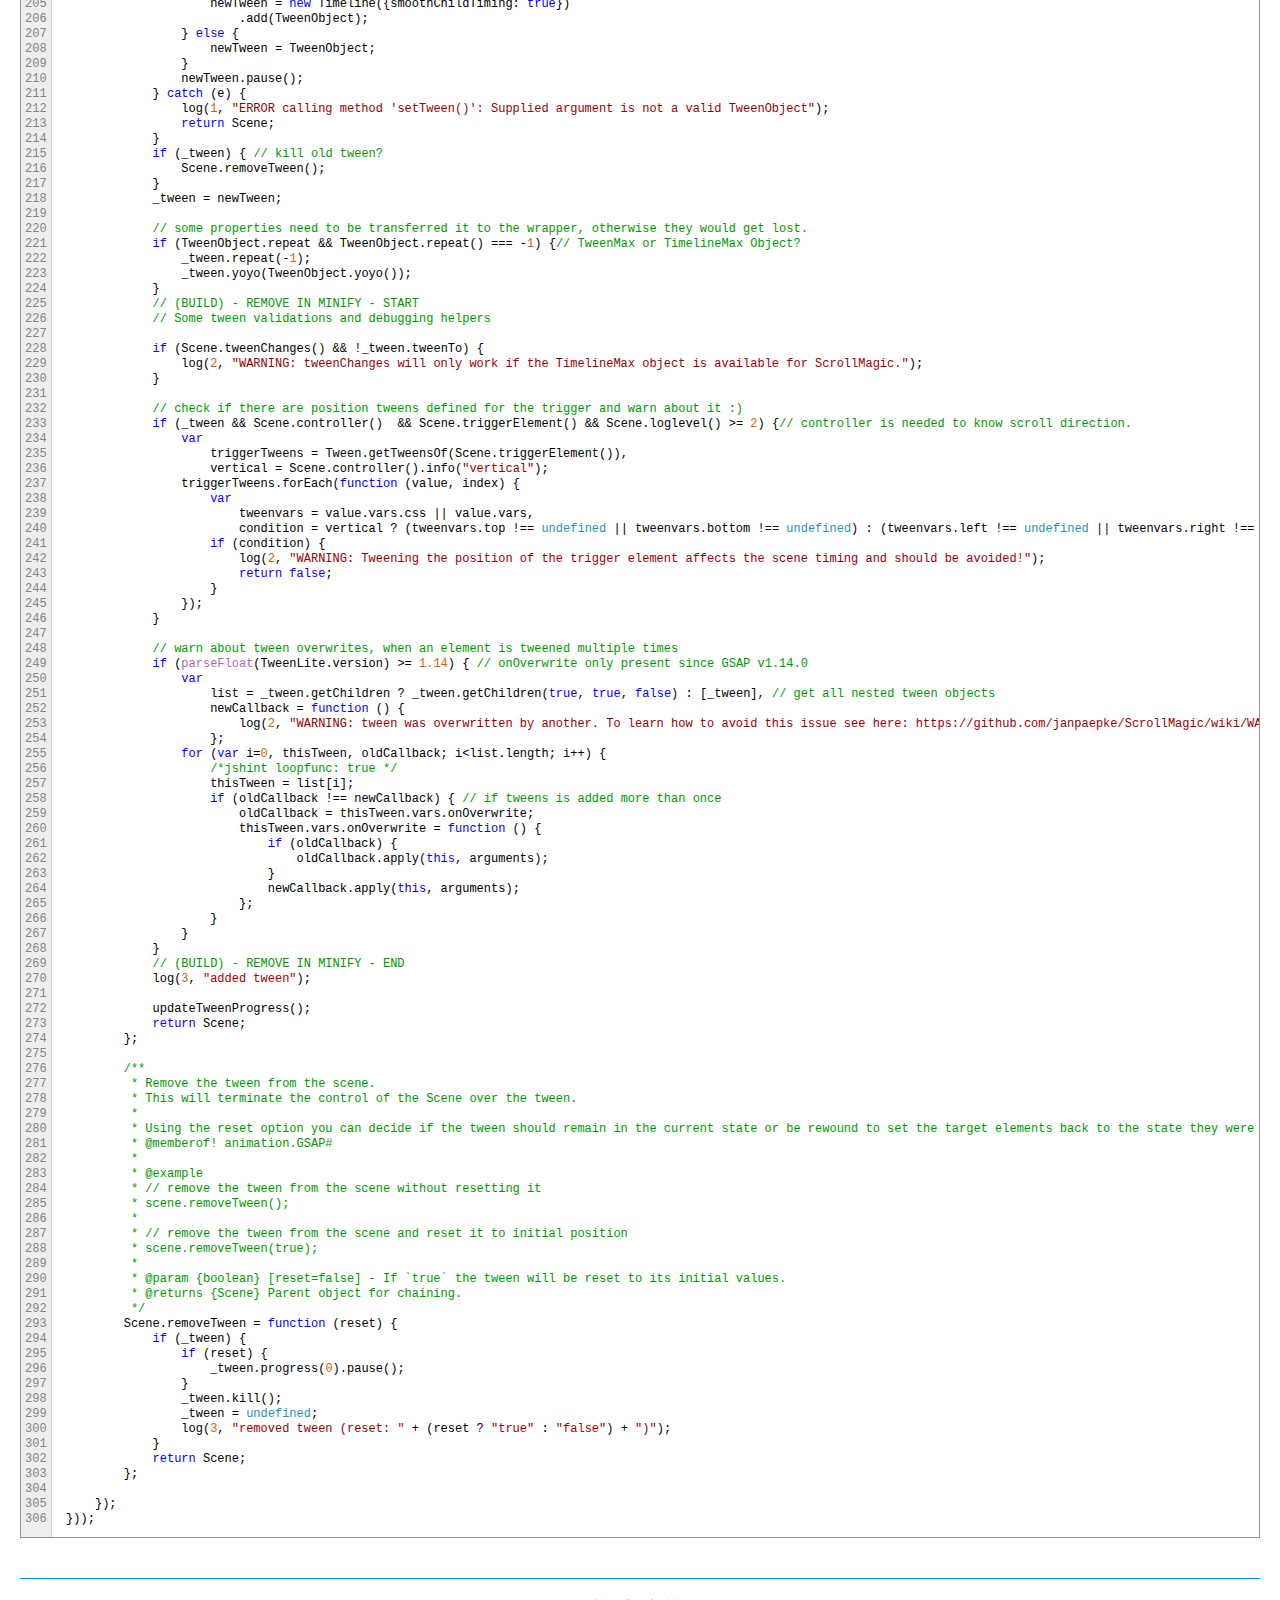
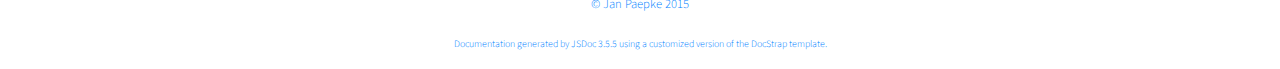
<file: plugins/scrollmagic/docs/plugins_animation.gsap.js.html>
<!DOCTYPE html>

<html lang="en">
<head>
	<meta charset="utf-8">
	<title>ScrollMagic Source: plugins/animation.gsap.js</title>
	
  <script src="scripts/prettify/prettify.js"> </script>
  <script src="scripts/prettify/lang-css.js"> </script>
	<!--[if lt IE 9]>
	<script src="//html5shiv.googlecode.com/svn/trunk/html5.js"></script>
	<![endif]-->
	<link type="text/css" rel="stylesheet" href="styles/sunlight.default.css">
	<link type="text/css" rel="stylesheet" href="styles/prettify-tomorrow.css">
	<link rel="shortcut icon" href="../assets/img/favicon.ico" type="image/x-icon">

	
	<link type="text/css" rel="stylesheet" href="styles/site.cosmo.css">
	
</head>

<body>
<div class="container-fluid">
	<div class="navbar navbar-fixed-top navbar-inverse">
		<div class="navbar-inner">
			<a class="brand" href="index.html">ScrollMagic</a>
			<ul class="nav">
				
				<li class="dropdown">
					<a href="classes.list.html" class="dropdown-toggle" data-toggle="dropdown">Classes<b
						class="caret"></b></a>

					<ul class="dropdown-menu ">
						
						<li>
							<a href="ScrollMagic.Controller.html">Controller</a>
						</li>
						
						<li>
							<a href="ScrollMagic.Scene.html">Scene</a>
						</li>
						

					</ul>
				</li>
				
				<li class="dropdown">
					<a href="events.list.html" class="dropdown-toggle" data-toggle="dropdown">Events<b
						class="caret"></b></a>

					<ul class="dropdown-menu ">
						
						<li>
							<a href="ScrollMagic.Scene.html#event:add">add</a>
						</li>
						
						<li>
							<a href="ScrollMagic.Scene.html#event:change">change</a>
						</li>
						
						<li>
							<a href="ScrollMagic.Scene.html#event:destroy">destroy</a>
						</li>
						
						<li>
							<a href="ScrollMagic.Scene.html#event:end">end</a>
						</li>
						
						<li>
							<a href="ScrollMagic.Scene.html#event:enter">enter</a>
						</li>
						
						<li>
							<a href="ScrollMagic.Scene.html#event:leave">leave</a>
						</li>
						
						<li>
							<a href="ScrollMagic.Scene.html#event:progress">progress</a>
						</li>
						
						<li>
							<a href="ScrollMagic.Scene.html#event:remove">remove</a>
						</li>
						
						<li>
							<a href="ScrollMagic.Scene.html#event:shift">shift</a>
						</li>
						
						<li>
							<a href="ScrollMagic.Scene.html#event:start">start</a>
						</li>
						
						<li>
							<a href="ScrollMagic.Scene.html#event:update">update</a>
						</li>
						

					</ul>
				</li>
				
				<li class="dropdown">
					<a href="mixins.list.html" class="dropdown-toggle" data-toggle="dropdown">Plugins<b
						class="caret"></b></a>

					<ul class="dropdown-menu ">
						
						<li>
							<a href="animation.GSAP.html">GSAP</a>
						</li>
						
						<li>
							<a href="animation.Velocity.html">Velocity</a>
						</li>
						
						<li>
							<a href="debug.addIndicators.html">addIndicators</a>
						</li>
						
						<li>
							<a href="framework.jQuery.html">jQuery</a>
						</li>
						

					</ul>
				</li>
				
			</ul>
		</div>
	</div>

	<div class="row-fluid">

		
			<div class="span12">
				
				<div id="main">
					


		<h1 class="page-title">Source: plugins/animation.gsap.js</h1>
    
    <section>
        <article>
            <pre class="sunlight-highlight-javascript linenums">/*!
 * @file ScrollMagic GSAP Animation Plugin.
 *
 * requires: GSAP ~1.14
 * Powered by the Greensock Animation Platform (GSAP): http://www.greensock.com/js
 * Greensock License info at http://www.greensock.com/licensing/
 */
/**
 * This plugin is meant to be used in conjunction with the Greensock Animation Plattform.  
 * It offers an easy API to trigger Tweens or synchronize them to the scrollbar movement.
 *
 * Both the `lite` and the `max` versions of the GSAP library are supported.  
 * The most basic requirement is `TweenLite`.
 * 
 * To have access to this extension, please include `plugins/animation.gsap.js`.
 * @requires {@link http://greensock.com/gsap|GSAP ~1.14.x}
 * @mixin animation.GSAP
 */
(function (root, factory) {
	if (typeof define === 'function' &amp;&amp; define.amd) {
		// AMD. Register as an anonymous module.
		define(['ScrollMagic', 'TweenMax', 'TimelineMax'], factory);
	} else if (typeof exports === 'object') {
		// CommonJS
		// Loads whole gsap package onto global scope.
		require('gsap');
		factory(require('scrollmagic'), TweenMax, TimelineMax);
	} else {
		// Browser globals
		factory(root.ScrollMagic || (root.jQuery &amp;&amp; root.jQuery.ScrollMagic), root.TweenMax || root.TweenLite, root.TimelineMax || root.TimelineLite);
	}
}(this, function(ScrollMagic, Tween, Timeline) {
	"use strict";
	var NAMESPACE = "animation.gsap";

	// (BUILD) - REMOVE IN MINIFY - START
	var
		console = window.console || {},
		err = Function.prototype.bind.call(console.error || console.log || function() {}, console);
	if (!ScrollMagic) {
		err("(" + NAMESPACE + ") -> ERROR: The ScrollMagic main module could not be found. Please make sure it's loaded before this plugin or use an asynchronous loader like requirejs.");
	}
	if (!Tween) {
		err("(" + NAMESPACE + ") -> ERROR: TweenLite or TweenMax could not be found. Please make sure GSAP is loaded before ScrollMagic or use an asynchronous loader like requirejs.");
	}
	// (BUILD) - REMOVE IN MINIFY - END
	
	/*
	 * ----------------------------------------------------------------
	 * Extensions for Scene
	 * ----------------------------------------------------------------
	 */
	/**
	 * Every instance of ScrollMagic.Scene now accepts an additional option.  
	 * See {@link ScrollMagic.Scene} for a complete list of the standard options.
	 * @memberof! animation.GSAP#
	 * @method new ScrollMagic.Scene(options)
	 * @example
	 * var scene = new ScrollMagic.Scene({tweenChanges: true});
	 *
	 * @param {object} [options] - Options for the Scene. The options can be updated at any time.
	 * @param {boolean} [options.tweenChanges=false] - Tweens Animation to the progress target instead of setting it.  
	 												  Does not affect animations where duration is `0`.
	 */
	/**
	 * **Get** or **Set** the tweenChanges option value.  
	 * This only affects scenes with a duration. If `tweenChanges` is `true`, the progress update when scrolling will not be immediate, but instead the animation will smoothly animate to the target state.  
	 * For a better understanding, try enabling and disabling this option in the [Scene Manipulation Example](../examples/basic/scene_manipulation.html).
	 * @memberof! animation.GSAP#
	 * @method Scene.tweenChanges
	 * 
	 * @example
	 * // get the current tweenChanges option
	 * var tweenChanges = scene.tweenChanges();
	 *
	 * // set new tweenChanges option
	 * scene.tweenChanges(true);
	 *
	 * @fires {@link Scene.change}, when used as setter
	 * @param {boolean} [newTweenChanges] - The new tweenChanges setting of the scene.
	 * @returns {boolean} `get` -  Current tweenChanges option value.
	 * @returns {Scene} `set` -  Parent object for chaining.
	 */
	// add option (TODO: DOC (private for dev))
	ScrollMagic.Scene.addOption(
		"tweenChanges", // name
		false, // default
		function (val) { // validation callback
			return !!val;
		}
	);
	// extend scene
	ScrollMagic.Scene.extend(function () {
		var Scene = this,
		_tween;

		// (BUILD) - REMOVE IN MINIFY - START
		var log = function () {
			if (Scene._log) { // not available, when main source minified
				Array.prototype.splice.call(arguments, 1, 0, "(" + NAMESPACE + ")", "->");
				Scene._log.apply(this, arguments);
			}
		};
		// (BUILD) - REMOVE IN MINIFY - END

		// set listeners
		Scene.on("progress.plugin_gsap", function () {
			updateTweenProgress();
		});
		Scene.on("destroy.plugin_gsap", function (e) {
			Scene.removeTween(e.reset);
		});

		/**
		 * Update the tween progress to current position.
		 * @private
		 */
		var updateTweenProgress = function () {
			if (_tween) {
				var
					progress = Scene.progress(),
					state = Scene.state();
				if (_tween.repeat &amp;&amp; _tween.repeat() === -1) {
					// infinite loop, so not in relation to progress
					if (state === 'DURING' &amp;&amp; _tween.paused()) {
						_tween.play();
					} else if (state !== 'DURING' &amp;&amp; !_tween.paused()) {
						_tween.pause();
					}
				} else if (progress != _tween.progress()) { // do we even need to update the progress?
					// no infinite loop - so should we just play or go to a specific point in time?
					if (Scene.duration() === 0) {
						// play the animation
						if (progress > 0) { // play from 0 to 1
							_tween.play();
						} else { // play from 1 to 0
							_tween.reverse();
						}
					} else {
						// go to a specific point in time
						if (Scene.tweenChanges() &amp;&amp; _tween.tweenTo) {
							// go smooth
							_tween.tweenTo(progress * _tween.duration());
						} else {
							// just hard set it
							_tween.progress(progress).pause();
						}
					}
				}
			}
		};

		/**
		 * Add a tween to the scene.  
		 * If you want to add multiple tweens, add them into a GSAP Timeline object and supply it instead (see example below).  
		 * 
		 * If the scene has a duration, the tween's duration will be projected to the scroll distance of the scene, meaning its progress will be synced to scrollbar movement.  
		 * For a scene with a duration of `0`, the tween will be triggered when scrolling forward past the scene's trigger position and reversed, when scrolling back.  
		 * To gain better understanding, check out the [Simple Tweening example](../examples/basic/simple_tweening.html).
		 *
		 * Instead of supplying a tween this method can also be used as a shorthand for `TweenMax.to()` (see example below).
		 * @memberof! animation.GSAP#
		 *
		 * @example
		 * // add a single tween directly
		 * scene.setTween(TweenMax.to("obj"), 1, {x: 100});
		 *
		 * // add a single tween via variable
		 * var tween = TweenMax.to("obj"), 1, {x: 100};
		 * scene.setTween(tween);
		 *
		 * // add multiple tweens, wrapped in a timeline.
		 * var timeline = new TimelineMax();
		 * var tween1 = TweenMax.from("obj1", 1, {x: 100});
		 * var tween2 = TweenMax.to("obj2", 1, {y: 100});
		 * timeline
		 *		.add(tween1)
		 *		.add(tween2);
		 * scene.addTween(timeline);
		 *
		 * // short hand to add a TweenMax.to() tween
		 * scene.setTween("obj3", 0.5, {y: 100});
		 *
		 * // short hand to add a TweenMax.to() tween for 1 second
		 * // this is useful, when the scene has a duration and the tween duration isn't important anyway
		 * scene.setTween("obj3", {y: 100});
		 *
		 * @param {(object|string)} TweenObject - A TweenMax, TweenLite, TimelineMax or TimelineLite object that should be animated in the scene. Can also be a Dom Element or Selector, when using direct tween definition (see examples).
		 * @param {(number|object)} duration - A duration for the tween, or tween parameters. If an object containing parameters are supplied, a default duration of 1 will be used.
		 * @param {object} params - The parameters for the tween
		 * @returns {Scene} Parent object for chaining.
		 */
		Scene.setTween = function (TweenObject, duration, params) {
			var newTween;
			if (arguments.length > 1) {
				if ( arguments.length &lt; 3) {
					params = duration;
					duration = 1;
				}
				TweenObject = Tween.to(TweenObject, duration, params);
			}
			try {
				// wrap Tween into a Timeline Object if available to include delay and repeats in the duration and standardize methods.
				if (Timeline) {
					newTween = new Timeline({smoothChildTiming: true})
						.add(TweenObject);
				} else {
					newTween = TweenObject;
				}
				newTween.pause();
			} catch (e) {
				log(1, "ERROR calling method 'setTween()': Supplied argument is not a valid TweenObject");
				return Scene;
			}
			if (_tween) { // kill old tween?
				Scene.removeTween();
			}
			_tween = newTween;

			// some properties need to be transferred it to the wrapper, otherwise they would get lost.
			if (TweenObject.repeat &amp;&amp; TweenObject.repeat() === -1) {// TweenMax or TimelineMax Object?
				_tween.repeat(-1);
				_tween.yoyo(TweenObject.yoyo());
			}
			// (BUILD) - REMOVE IN MINIFY - START
			// Some tween validations and debugging helpers

			if (Scene.tweenChanges() &amp;&amp; !_tween.tweenTo) {
				log(2, "WARNING: tweenChanges will only work if the TimelineMax object is available for ScrollMagic.");
			}

			// check if there are position tweens defined for the trigger and warn about it :)
			if (_tween &amp;&amp; Scene.controller()  &amp;&amp; Scene.triggerElement() &amp;&amp; Scene.loglevel() >= 2) {// controller is needed to know scroll direction.
				var
					triggerTweens = Tween.getTweensOf(Scene.triggerElement()),
					vertical = Scene.controller().info("vertical");
				triggerTweens.forEach(function (value, index) {
					var
						tweenvars = value.vars.css || value.vars,
						condition = vertical ? (tweenvars.top !== undefined || tweenvars.bottom !== undefined) : (tweenvars.left !== undefined || tweenvars.right !== undefined);
					if (condition) {
						log(2, "WARNING: Tweening the position of the trigger element affects the scene timing and should be avoided!");
						return false;
					}
				});
			}

			// warn about tween overwrites, when an element is tweened multiple times
			if (parseFloat(TweenLite.version) >= 1.14) { // onOverwrite only present since GSAP v1.14.0
				var
					list = _tween.getChildren ? _tween.getChildren(true, true, false) : [_tween], // get all nested tween objects
					newCallback = function () {
						log(2, "WARNING: tween was overwritten by another. To learn how to avoid this issue see here: https://github.com/janpaepke/ScrollMagic/wiki/WARNING:-tween-was-overwritten-by-another");
					};
				for (var i=0, thisTween, oldCallback; i&lt;list.length; i++) {
					/*jshint loopfunc: true */
					thisTween = list[i];
					if (oldCallback !== newCallback) { // if tweens is added more than once
						oldCallback = thisTween.vars.onOverwrite;
						thisTween.vars.onOverwrite = function () {
							if (oldCallback) {
								oldCallback.apply(this, arguments);
							}
							newCallback.apply(this, arguments);
						};
					}
				}
			}
			// (BUILD) - REMOVE IN MINIFY - END
			log(3, "added tween");

			updateTweenProgress();
			return Scene;
		};

		/**
		 * Remove the tween from the scene.  
		 * This will terminate the control of the Scene over the tween.
		 *
		 * Using the reset option you can decide if the tween should remain in the current state or be rewound to set the target elements back to the state they were in before the tween was added to the scene.
		 * @memberof! animation.GSAP#
		 *
		 * @example
		 * // remove the tween from the scene without resetting it
		 * scene.removeTween();
		 *
		 * // remove the tween from the scene and reset it to initial position
		 * scene.removeTween(true);
		 *
		 * @param {boolean} [reset=false] - If `true` the tween will be reset to its initial values.
		 * @returns {Scene} Parent object for chaining.
		 */
		Scene.removeTween = function (reset) {
			if (_tween) {
				if (reset) {
					_tween.progress(0).pause();
				}
				_tween.kill();
				_tween = undefined;
				log(3, "removed tween (reset: " + (reset ? "true" : "false") + ")");
			}
			return Scene;
		};

	});
}));
</pre>
        </article>
    </section>





				</div>

				<div class="clearfix"></div>
				<footer>
					
					
		<span class="copyright">
		© Jan Paepke 2015
		</span>
					<br />
					
		<span class="jsdoc-message">
		Documentation generated by <a href="https://github.com/jsdoc3/jsdoc" target="_blank">JSDoc 3.5.5</a>
		using a customized version of the <a href="https://github.com/terryweiss/docstrap" target="_blank">DocStrap template</a>.
		</span>
				</footer>
			</div>

			
			<br clear="both">
		</div>

	</div>
	<script src="scripts/sunlight.js"></script>
	<script src="scripts/sunlight.javascript.js"></script>
	<script src="scripts/sunlight-plugin.doclinks.js"></script>
	<script src="scripts/sunlight-plugin.linenumbers.js"></script>
	<script src="scripts/sunlight-plugin.menu.js"></script>
	<script src="scripts/jquery.min.js"></script>
	<script src="scripts/jquery.scrollTo.js"></script>
	<script src="scripts/jquery.localScroll.js"></script>
	<script src="scripts/bootstrap-dropdown.js"></script>
	<script src="scripts/toc.js"></script>

	<script> prettyPrint(); </script>
	<script>  Sunlight.highlightAll({lineNumbers:true,  showMenu: true, enableDoclinks :true}); </script>

	<script>
		function openDeeplinkedElement (skipAni) {
			try {
				$("dt h4.member-collapsed").filter(window.location.hash.substring(1).replace(":", "\\:")).trigger("click", skipAni);
			} catch (e) {
				console.warn("ah ah ah! :p");
			}
		}
		$( function () {
			$( "#toc" ).toc( {
			    anchorName  : function(i, heading, prefix) {
					return $(heading).attr("id") || ( prefix + i );
				},
				selectors   : "h1:visible,h2:visible,h3:visible,h4:visible",
				onScrollFinish : openDeeplinkedElement,
				highlightOffset : 10,
				scrollOffset: 60
			} );
			$( "#toc>ul" ).addClass( "nav nav-pills nav-stacked" );
			$( "#main span[id^='toc']" ).addClass( "toc-shim" );

		} );
	</script>

	
	<script>
		$( function () {
			// $('#main').localScroll({
			// 	offset: { top: 56 } //offset by the height of your header (give or take a few px, see what works for you)
			// });
			// workaround for anchors below header...
			window.setTimeout(function () {
				$(document).scrollTop($(document).scrollTop()-60);
			}, 1)
			
			var hash = window.location.hash.substring(1).replace(":", "\\:");
			$( "dt h4.name" ).each( function () {
				var $this = $( this );
				var icon = $( "<i/>" ).addClass( "icon-plus-sign" ).addClass( "pull-right" ).addClass( "icon-white" );
				var dt = $this.parents( "dt" );
				var children = dt.next( "dd" );

				$this.append( icon ).css( {cursor : "pointer"} );
				$this.addClass( "member-collapsed" ).addClass( "member" );
				if (hash != $this.attr("id")) {
					children.hide();
				}
				$this.toggle( function (e, skipAni) {
					var scrollPos = $(document).scrollTop();
					window.location.hash = $(this).attr("id");
					$(document).scrollTop(scrollPos);
					icon.addClass( "icon-minus-sign" ).removeClass( "icon-plus-sign" ).removeClass( "icon-white" );
					$this.addClass( "member-open" ).removeClass( "member-collapsed" );
					children.slideDown(skipAni ? 0 : undefined);
				}, function () {
					icon.addClass( "icon-plus-sign" ).removeClass( "icon-minus-sign" ).addClass( "icon-white" );
					$this.addClass( "member-collapsed" ).removeClass( "member-open" );
					children.slideUp();
				} );
			} );
			// open if deeplinked
			if (hash.length > 0)
				openDeeplinkedElement(true);
		} );
	</script>
	

	<script type="text/javascript" src="../assets/js/tracking.js"></script>
</body>
</html>
</file>
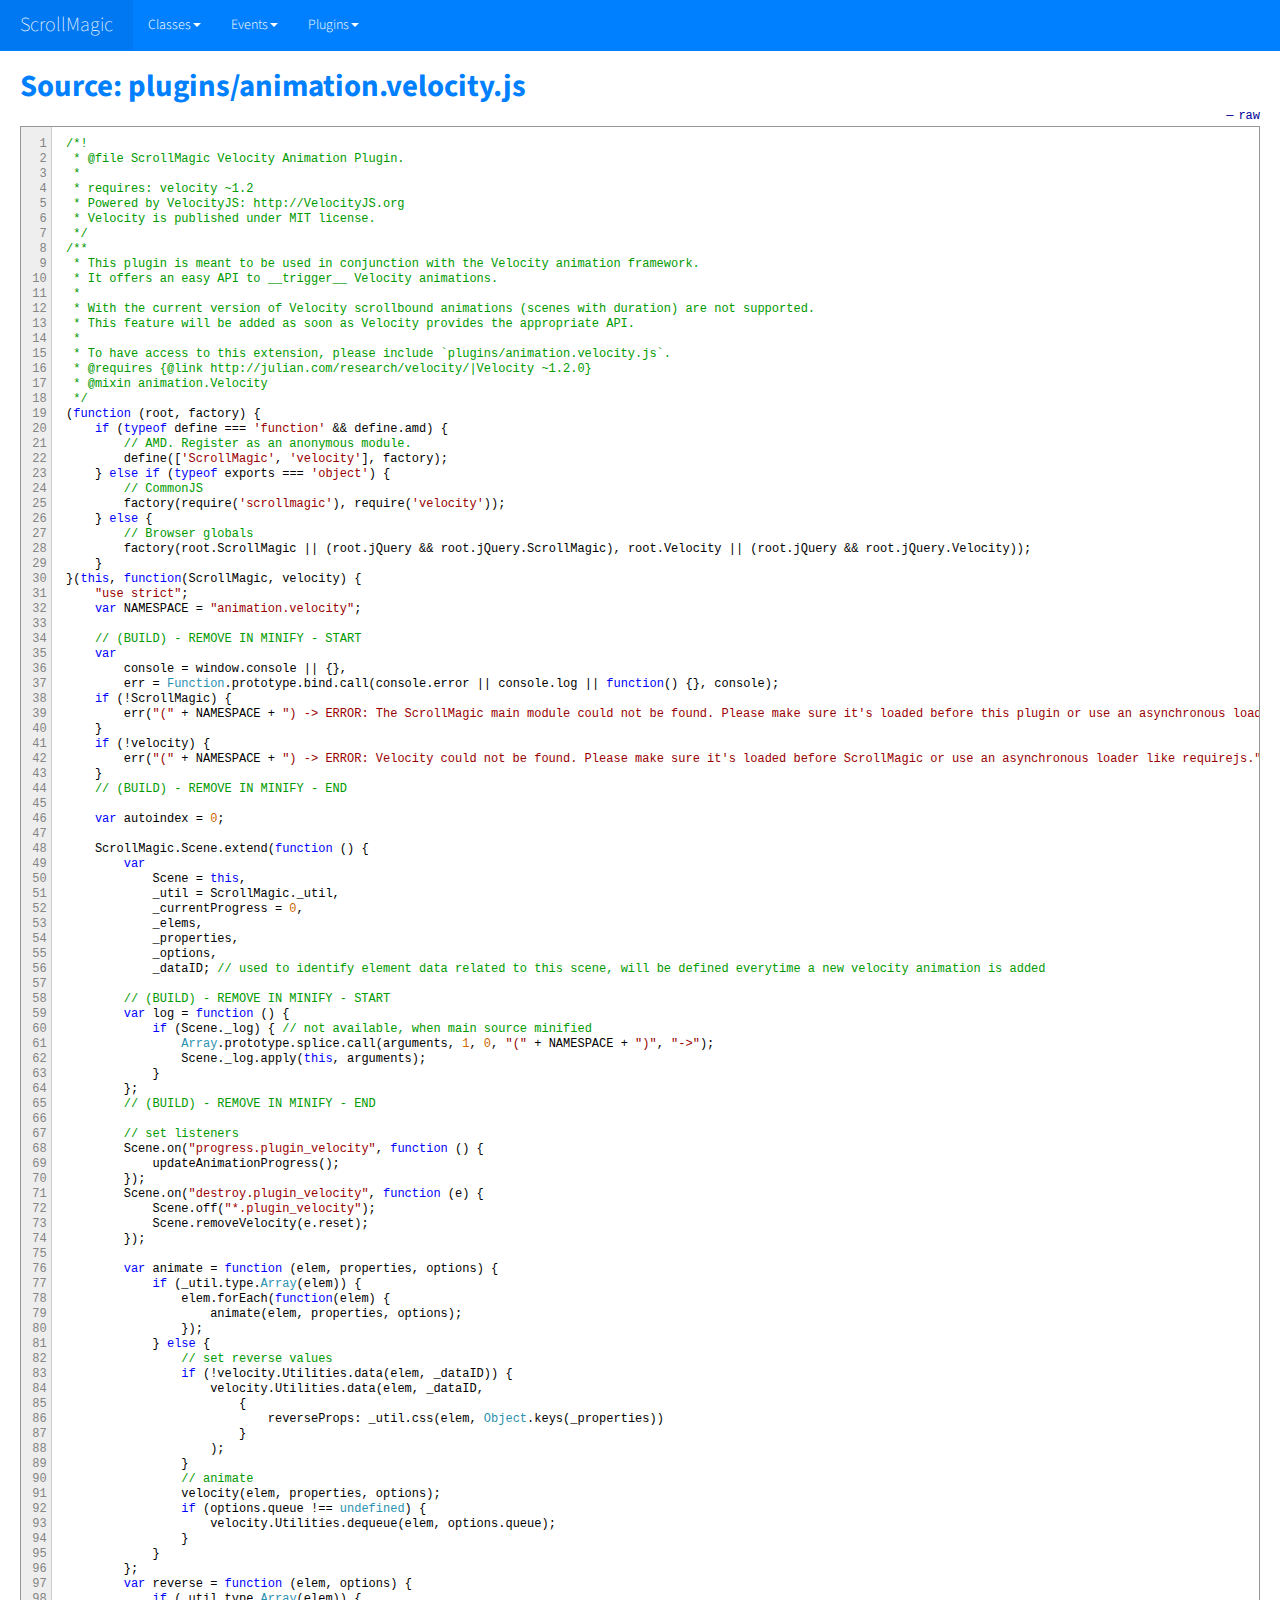
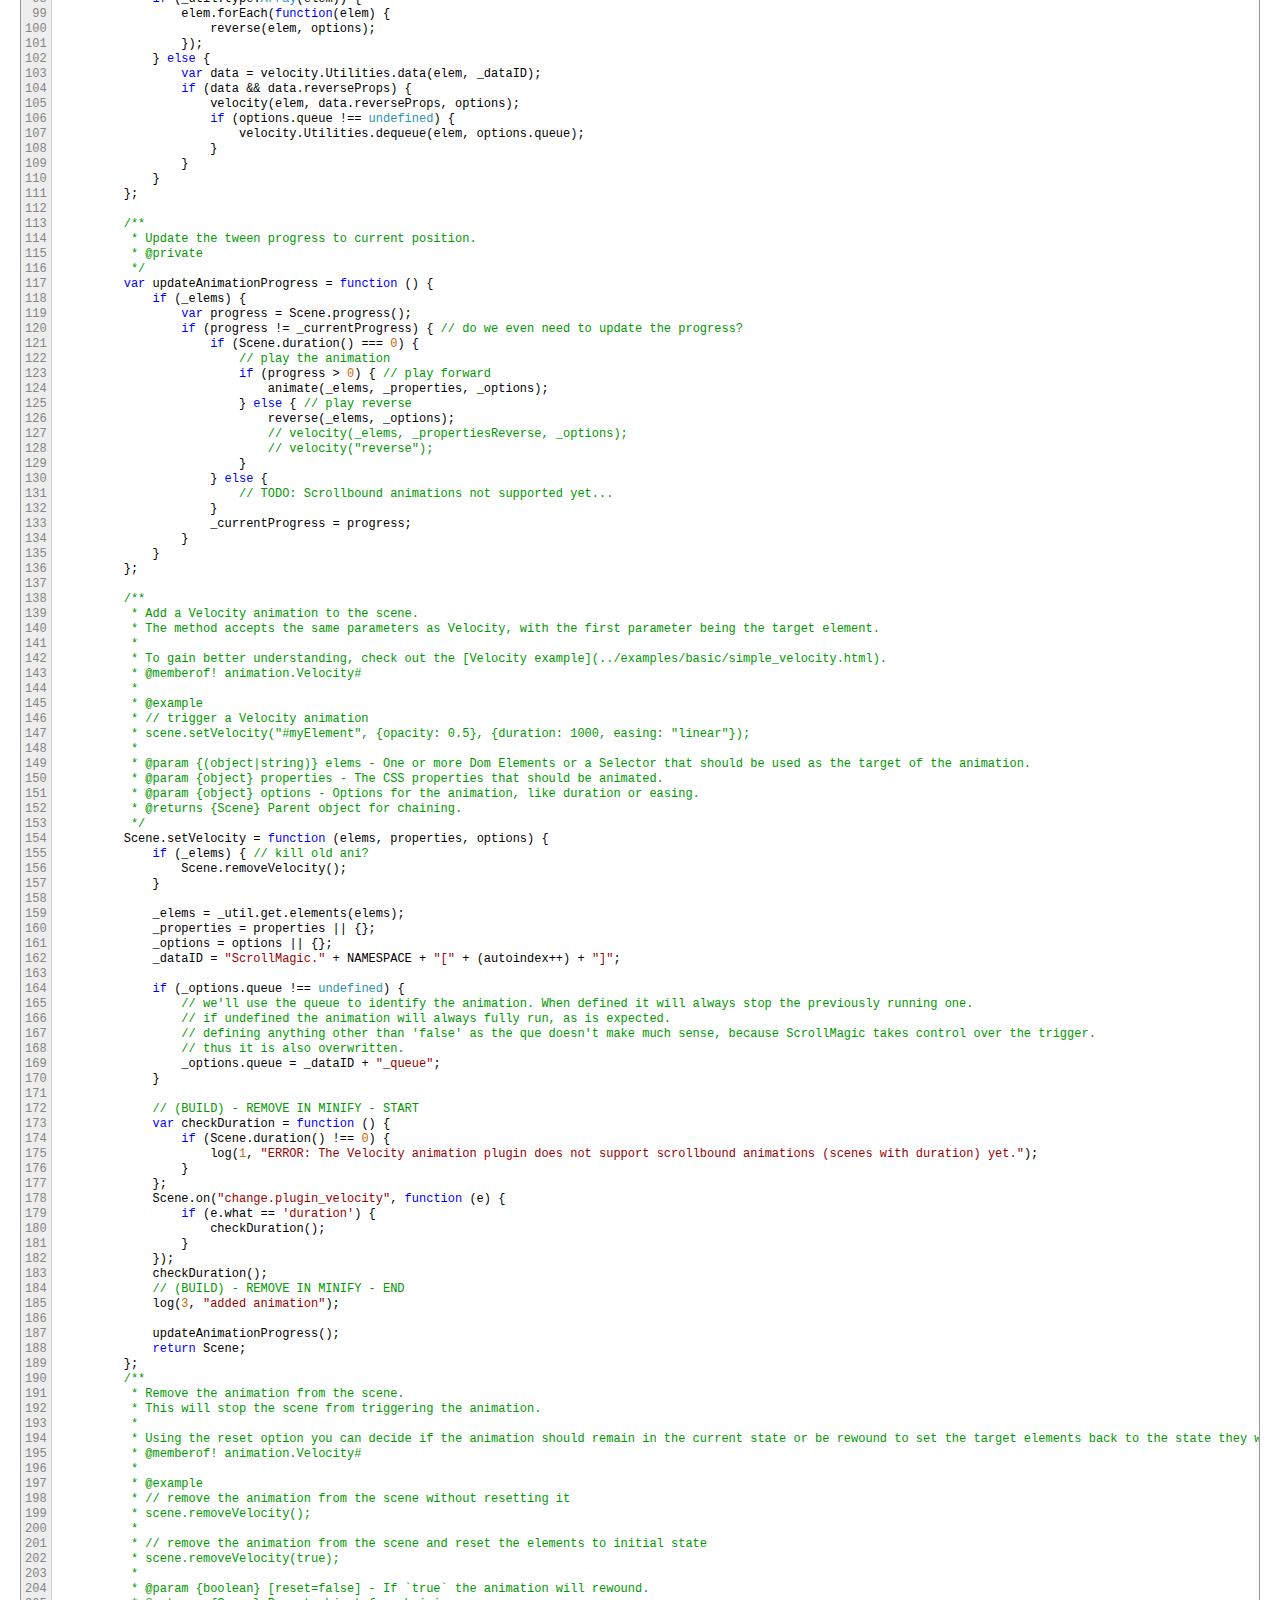
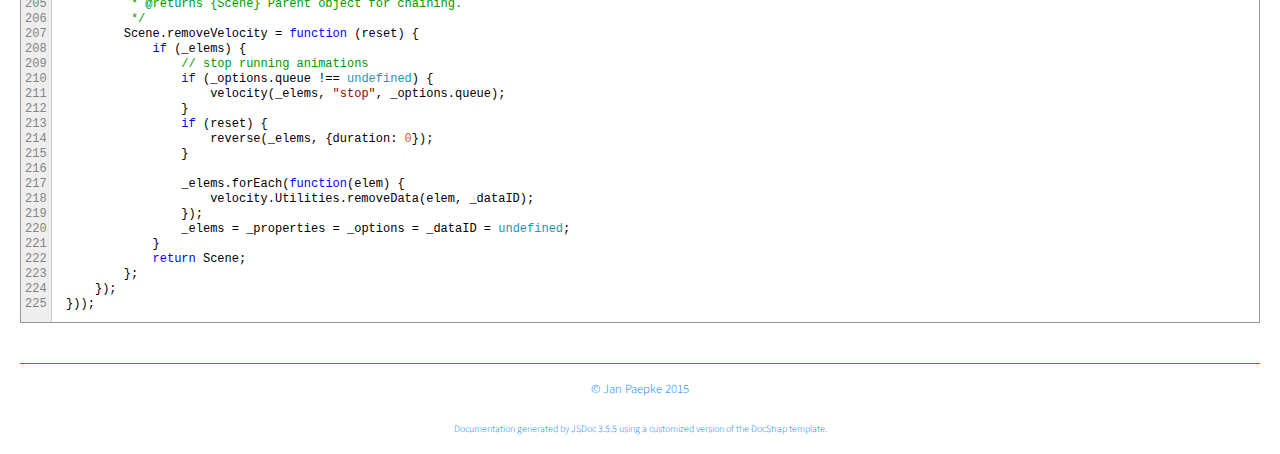
<file: plugins/scrollmagic/docs/plugins_animation.velocity.js.html>
<!DOCTYPE html>

<html lang="en">
<head>
	<meta charset="utf-8">
	<title>ScrollMagic Source: plugins/animation.velocity.js</title>
	
  <script src="scripts/prettify/prettify.js"> </script>
  <script src="scripts/prettify/lang-css.js"> </script>
	<!--[if lt IE 9]>
	<script src="//html5shiv.googlecode.com/svn/trunk/html5.js"></script>
	<![endif]-->
	<link type="text/css" rel="stylesheet" href="styles/sunlight.default.css">
	<link type="text/css" rel="stylesheet" href="styles/prettify-tomorrow.css">
	<link rel="shortcut icon" href="../assets/img/favicon.ico" type="image/x-icon">

	
	<link type="text/css" rel="stylesheet" href="styles/site.cosmo.css">
	
</head>

<body>
<div class="container-fluid">
	<div class="navbar navbar-fixed-top navbar-inverse">
		<div class="navbar-inner">
			<a class="brand" href="index.html">ScrollMagic</a>
			<ul class="nav">
				
				<li class="dropdown">
					<a href="classes.list.html" class="dropdown-toggle" data-toggle="dropdown">Classes<b
						class="caret"></b></a>

					<ul class="dropdown-menu ">
						
						<li>
							<a href="ScrollMagic.Controller.html">Controller</a>
						</li>
						
						<li>
							<a href="ScrollMagic.Scene.html">Scene</a>
						</li>
						

					</ul>
				</li>
				
				<li class="dropdown">
					<a href="events.list.html" class="dropdown-toggle" data-toggle="dropdown">Events<b
						class="caret"></b></a>

					<ul class="dropdown-menu ">
						
						<li>
							<a href="ScrollMagic.Scene.html#event:add">add</a>
						</li>
						
						<li>
							<a href="ScrollMagic.Scene.html#event:change">change</a>
						</li>
						
						<li>
							<a href="ScrollMagic.Scene.html#event:destroy">destroy</a>
						</li>
						
						<li>
							<a href="ScrollMagic.Scene.html#event:end">end</a>
						</li>
						
						<li>
							<a href="ScrollMagic.Scene.html#event:enter">enter</a>
						</li>
						
						<li>
							<a href="ScrollMagic.Scene.html#event:leave">leave</a>
						</li>
						
						<li>
							<a href="ScrollMagic.Scene.html#event:progress">progress</a>
						</li>
						
						<li>
							<a href="ScrollMagic.Scene.html#event:remove">remove</a>
						</li>
						
						<li>
							<a href="ScrollMagic.Scene.html#event:shift">shift</a>
						</li>
						
						<li>
							<a href="ScrollMagic.Scene.html#event:start">start</a>
						</li>
						
						<li>
							<a href="ScrollMagic.Scene.html#event:update">update</a>
						</li>
						

					</ul>
				</li>
				
				<li class="dropdown">
					<a href="mixins.list.html" class="dropdown-toggle" data-toggle="dropdown">Plugins<b
						class="caret"></b></a>

					<ul class="dropdown-menu ">
						
						<li>
							<a href="animation.GSAP.html">GSAP</a>
						</li>
						
						<li>
							<a href="animation.Velocity.html">Velocity</a>
						</li>
						
						<li>
							<a href="debug.addIndicators.html">addIndicators</a>
						</li>
						
						<li>
							<a href="framework.jQuery.html">jQuery</a>
						</li>
						

					</ul>
				</li>
				
			</ul>
		</div>
	</div>

	<div class="row-fluid">

		
			<div class="span12">
				
				<div id="main">
					


		<h1 class="page-title">Source: plugins/animation.velocity.js</h1>
    
    <section>
        <article>
            <pre class="sunlight-highlight-javascript linenums">/*!
 * @file ScrollMagic Velocity Animation Plugin.
 *
 * requires: velocity ~1.2
 * Powered by VelocityJS: http://VelocityJS.org
 * Velocity is published under MIT license.
 */
/**
 * This plugin is meant to be used in conjunction with the Velocity animation framework.  
 * It offers an easy API to __trigger__ Velocity animations.
 *
 * With the current version of Velocity scrollbound animations (scenes with duration) are not supported.  
 * This feature will be added as soon as Velocity provides the appropriate API.
 * 
 * To have access to this extension, please include `plugins/animation.velocity.js`.
 * @requires {@link http://julian.com/research/velocity/|Velocity ~1.2.0}
 * @mixin animation.Velocity
 */
(function (root, factory) {
	if (typeof define === 'function' &amp;&amp; define.amd) {
		// AMD. Register as an anonymous module.
		define(['ScrollMagic', 'velocity'], factory);
	} else if (typeof exports === 'object') {
		// CommonJS
		factory(require('scrollmagic'), require('velocity'));
	} else {
		// Browser globals
		factory(root.ScrollMagic || (root.jQuery &amp;&amp; root.jQuery.ScrollMagic), root.Velocity || (root.jQuery &amp;&amp; root.jQuery.Velocity));
	}
}(this, function(ScrollMagic, velocity) {
	"use strict";
	var NAMESPACE = "animation.velocity";

	// (BUILD) - REMOVE IN MINIFY - START
	var
		console = window.console || {},
		err = Function.prototype.bind.call(console.error || console.log || function() {}, console);
	if (!ScrollMagic) {
		err("(" + NAMESPACE + ") -> ERROR: The ScrollMagic main module could not be found. Please make sure it's loaded before this plugin or use an asynchronous loader like requirejs.");
	}
	if (!velocity) {
		err("(" + NAMESPACE + ") -> ERROR: Velocity could not be found. Please make sure it's loaded before ScrollMagic or use an asynchronous loader like requirejs.");
	}
	// (BUILD) - REMOVE IN MINIFY - END
	
	var autoindex = 0;

	ScrollMagic.Scene.extend(function () {
		var
			Scene = this,
			_util = ScrollMagic._util,
			_currentProgress = 0,
			_elems,
			_properties,
			_options,
			_dataID; // used to identify element data related to this scene, will be defined everytime a new velocity animation is added

		// (BUILD) - REMOVE IN MINIFY - START
		var log = function () {
			if (Scene._log) { // not available, when main source minified
				Array.prototype.splice.call(arguments, 1, 0, "(" + NAMESPACE + ")", "->");
				Scene._log.apply(this, arguments);
			}
		};
		// (BUILD) - REMOVE IN MINIFY - END

		// set listeners
		Scene.on("progress.plugin_velocity", function () {
			updateAnimationProgress();
		});
		Scene.on("destroy.plugin_velocity", function (e) {
			Scene.off("*.plugin_velocity");
			Scene.removeVelocity(e.reset);
		});

		var animate = function (elem, properties, options) {
			if (_util.type.Array(elem)) {
				elem.forEach(function(elem) {
					animate(elem, properties, options);
				});
			} else {
				// set reverse values
				if (!velocity.Utilities.data(elem, _dataID)) {
					velocity.Utilities.data(elem, _dataID,
						{
							reverseProps: _util.css(elem, Object.keys(_properties))
						}
					);
				}
				// animate
				velocity(elem, properties, options);
				if (options.queue !== undefined) {
					velocity.Utilities.dequeue(elem, options.queue);
				}
			}
		};
		var reverse = function (elem, options) {
			if (_util.type.Array(elem)) {
				elem.forEach(function(elem) {
					reverse(elem, options);
				});
			} else {
				var data = velocity.Utilities.data(elem, _dataID);
				if (data &amp;&amp; data.reverseProps) {
					velocity(elem, data.reverseProps, options);
					if (options.queue !== undefined) {
						velocity.Utilities.dequeue(elem, options.queue);
					}
				}
			}
		};

		/**
		 * Update the tween progress to current position.
		 * @private
		 */
		var updateAnimationProgress = function () {
			if (_elems) {
				var progress = Scene.progress();
				if (progress != _currentProgress) { // do we even need to update the progress?
					if (Scene.duration() === 0) {
						// play the animation
						if (progress > 0) { // play forward
							animate(_elems, _properties, _options);
						} else { // play reverse
							reverse(_elems, _options);
							// velocity(_elems, _propertiesReverse, _options);
							// velocity("reverse");
						}
					} else {
						// TODO: Scrollbound animations not supported yet...
					}
					_currentProgress = progress;
				}
			}
		};

		/**
		 * Add a Velocity animation to the scene.  
		 * The method accepts the same parameters as Velocity, with the first parameter being the target element.
		 *
		 * To gain better understanding, check out the [Velocity example](../examples/basic/simple_velocity.html).
		 * @memberof! animation.Velocity#
		 *
		 * @example
		 * // trigger a Velocity animation
		 * scene.setVelocity("#myElement", {opacity: 0.5}, {duration: 1000, easing: "linear"});
		 *
		 * @param {(object|string)} elems - One or more Dom Elements or a Selector that should be used as the target of the animation.
		 * @param {object} properties - The CSS properties that should be animated.
		 * @param {object} options - Options for the animation, like duration or easing.
		 * @returns {Scene} Parent object for chaining.
		 */
		Scene.setVelocity = function (elems, properties, options) {
			if (_elems) { // kill old ani?
				Scene.removeVelocity();
			}

			_elems = _util.get.elements(elems);
			_properties = properties || {};
			_options = options || {};
			_dataID = "ScrollMagic." + NAMESPACE + "[" + (autoindex++) + "]";

			if (_options.queue !== undefined) {
				// we'll use the queue to identify the animation. When defined it will always stop the previously running one.
				// if undefined the animation will always fully run, as is expected.
				// defining anything other than 'false' as the que doesn't make much sense, because ScrollMagic takes control over the trigger.
				// thus it is also overwritten.
				_options.queue = _dataID + "_queue";
			}

			// (BUILD) - REMOVE IN MINIFY - START
			var checkDuration = function () {
				if (Scene.duration() !== 0) {
					log(1, "ERROR: The Velocity animation plugin does not support scrollbound animations (scenes with duration) yet.");
				}
			};
			Scene.on("change.plugin_velocity", function (e) {
				if (e.what == 'duration') {
					checkDuration();
				}
			});
			checkDuration();
			// (BUILD) - REMOVE IN MINIFY - END
			log(3, "added animation");

			updateAnimationProgress();
			return Scene;
		};
		/**
		 * Remove the animation from the scene.  
		 * This will stop the scene from triggering the animation.
		 *
		 * Using the reset option you can decide if the animation should remain in the current state or be rewound to set the target elements back to the state they were in before the animation was added to the scene.
		 * @memberof! animation.Velocity#
		 *
		 * @example
		 * // remove the animation from the scene without resetting it
		 * scene.removeVelocity();
		 *
		 * // remove the animation from the scene and reset the elements to initial state
		 * scene.removeVelocity(true);
		 *
		 * @param {boolean} [reset=false] - If `true` the animation will rewound.
		 * @returns {Scene} Parent object for chaining.
		 */
		Scene.removeVelocity = function (reset) {
			if (_elems) {
				// stop running animations
				if (_options.queue !== undefined) {
					velocity(_elems, "stop", _options.queue);
				}
				if (reset) {
					reverse(_elems, {duration: 0});
				}

				_elems.forEach(function(elem) {
					velocity.Utilities.removeData(elem, _dataID);
				});
				_elems = _properties = _options = _dataID = undefined;
			}
			return Scene;
		};
	});
}));</pre>
        </article>
    </section>





				</div>

				<div class="clearfix"></div>
				<footer>
					
					
		<span class="copyright">
		© Jan Paepke 2015
		</span>
					<br />
					
		<span class="jsdoc-message">
		Documentation generated by <a href="https://github.com/jsdoc3/jsdoc" target="_blank">JSDoc 3.5.5</a>
		using a customized version of the <a href="https://github.com/terryweiss/docstrap" target="_blank">DocStrap template</a>.
		</span>
				</footer>
			</div>

			
			<br clear="both">
		</div>

	</div>
	<script src="scripts/sunlight.js"></script>
	<script src="scripts/sunlight.javascript.js"></script>
	<script src="scripts/sunlight-plugin.doclinks.js"></script>
	<script src="scripts/sunlight-plugin.linenumbers.js"></script>
	<script src="scripts/sunlight-plugin.menu.js"></script>
	<script src="scripts/jquery.min.js"></script>
	<script src="scripts/jquery.scrollTo.js"></script>
	<script src="scripts/jquery.localScroll.js"></script>
	<script src="scripts/bootstrap-dropdown.js"></script>
	<script src="scripts/toc.js"></script>

	<script> prettyPrint(); </script>
	<script>  Sunlight.highlightAll({lineNumbers:true,  showMenu: true, enableDoclinks :true}); </script>

	<script>
		function openDeeplinkedElement (skipAni) {
			try {
				$("dt h4.member-collapsed").filter(window.location.hash.substring(1).replace(":", "\\:")).trigger("click", skipAni);
			} catch (e) {
				console.warn("ah ah ah! :p");
			}
		}
		$( function () {
			$( "#toc" ).toc( {
			    anchorName  : function(i, heading, prefix) {
					return $(heading).attr("id") || ( prefix + i );
				},
				selectors   : "h1:visible,h2:visible,h3:visible,h4:visible",
				onScrollFinish : openDeeplinkedElement,
				highlightOffset : 10,
				scrollOffset: 60
			} );
			$( "#toc>ul" ).addClass( "nav nav-pills nav-stacked" );
			$( "#main span[id^='toc']" ).addClass( "toc-shim" );

		} );
	</script>

	
	<script>
		$( function () {
			// $('#main').localScroll({
			// 	offset: { top: 56 } //offset by the height of your header (give or take a few px, see what works for you)
			// });
			// workaround for anchors below header...
			window.setTimeout(function () {
				$(document).scrollTop($(document).scrollTop()-60);
			}, 1)
			
			var hash = window.location.hash.substring(1).replace(":", "\\:");
			$( "dt h4.name" ).each( function () {
				var $this = $( this );
				var icon = $( "<i/>" ).addClass( "icon-plus-sign" ).addClass( "pull-right" ).addClass( "icon-white" );
				var dt = $this.parents( "dt" );
				var children = dt.next( "dd" );

				$this.append( icon ).css( {cursor : "pointer"} );
				$this.addClass( "member-collapsed" ).addClass( "member" );
				if (hash != $this.attr("id")) {
					children.hide();
				}
				$this.toggle( function (e, skipAni) {
					var scrollPos = $(document).scrollTop();
					window.location.hash = $(this).attr("id");
					$(document).scrollTop(scrollPos);
					icon.addClass( "icon-minus-sign" ).removeClass( "icon-plus-sign" ).removeClass( "icon-white" );
					$this.addClass( "member-open" ).removeClass( "member-collapsed" );
					children.slideDown(skipAni ? 0 : undefined);
				}, function () {
					icon.addClass( "icon-plus-sign" ).removeClass( "icon-minus-sign" ).addClass( "icon-white" );
					$this.addClass( "member-collapsed" ).removeClass( "member-open" );
					children.slideUp();
				} );
			} );
			// open if deeplinked
			if (hash.length > 0)
				openDeeplinkedElement(true);
		} );
	</script>
	

	<script type="text/javascript" src="../assets/js/tracking.js"></script>
</body>
</html>
</file>
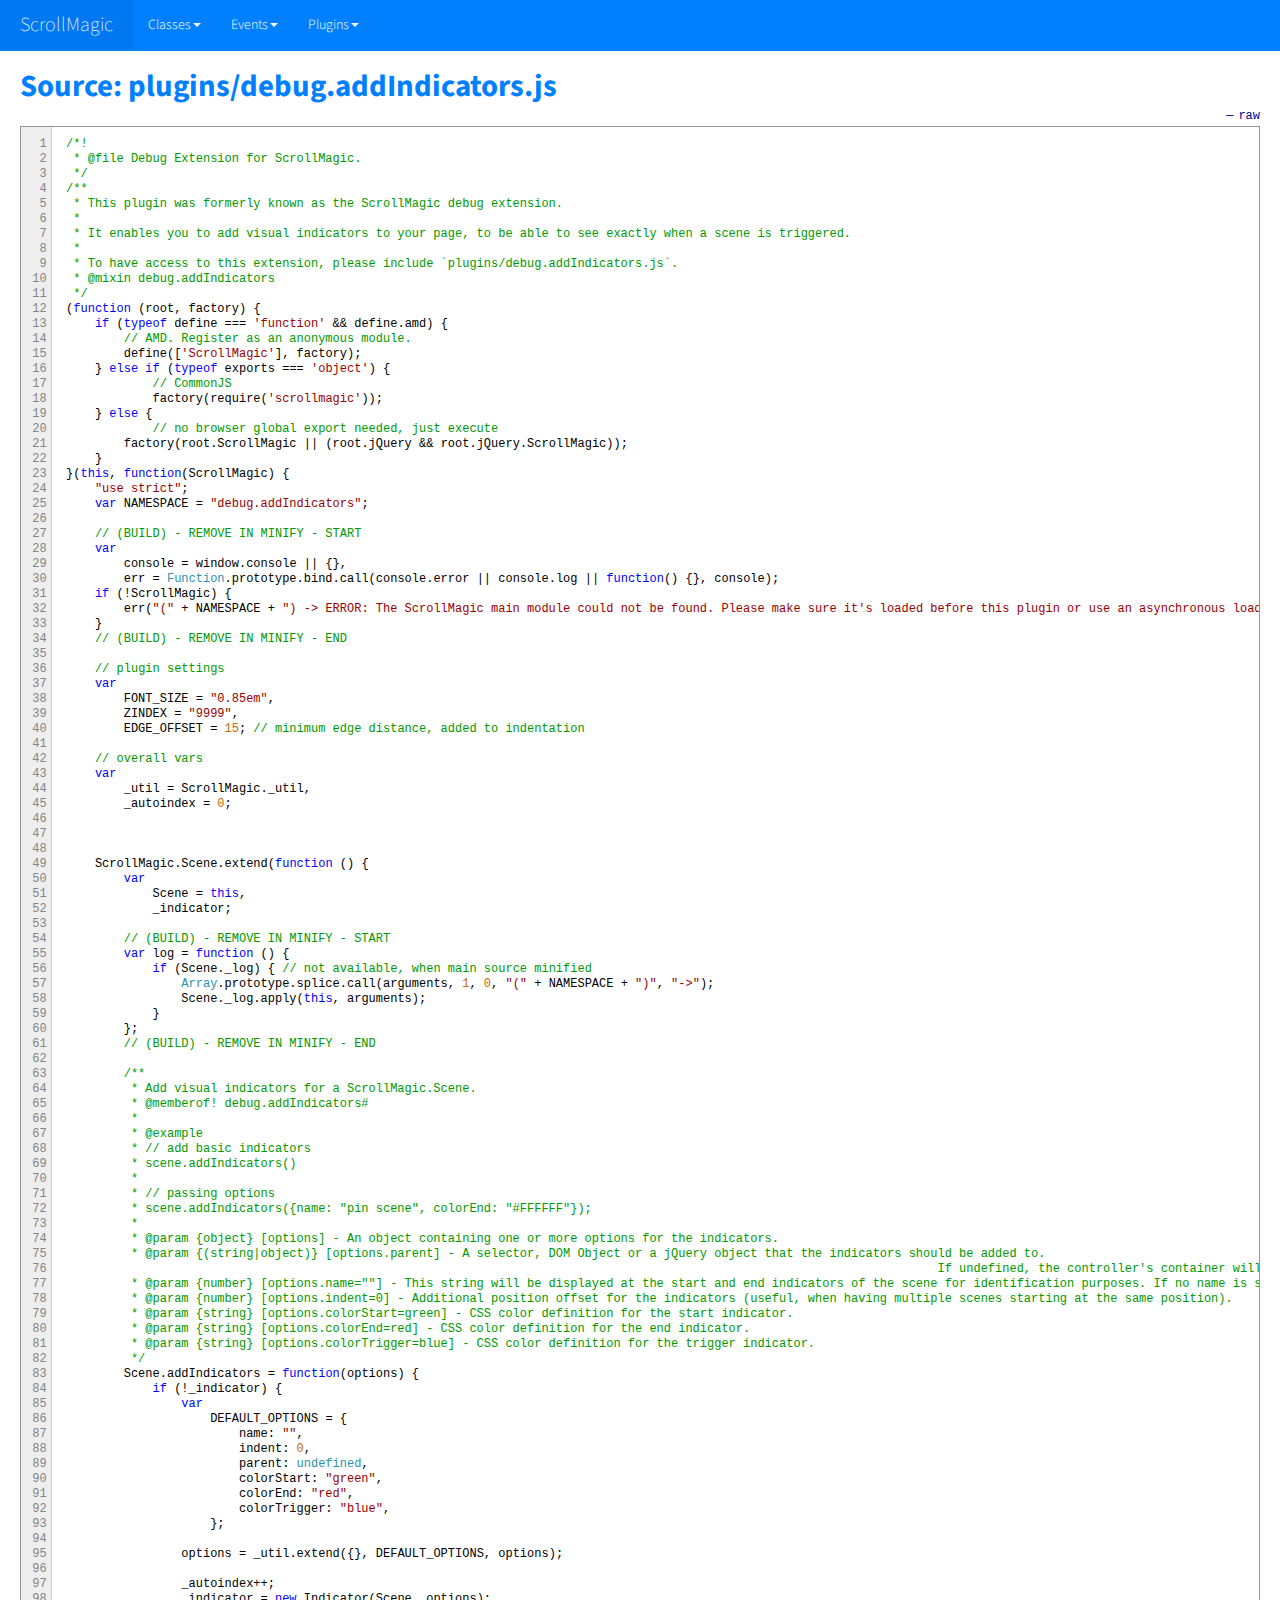
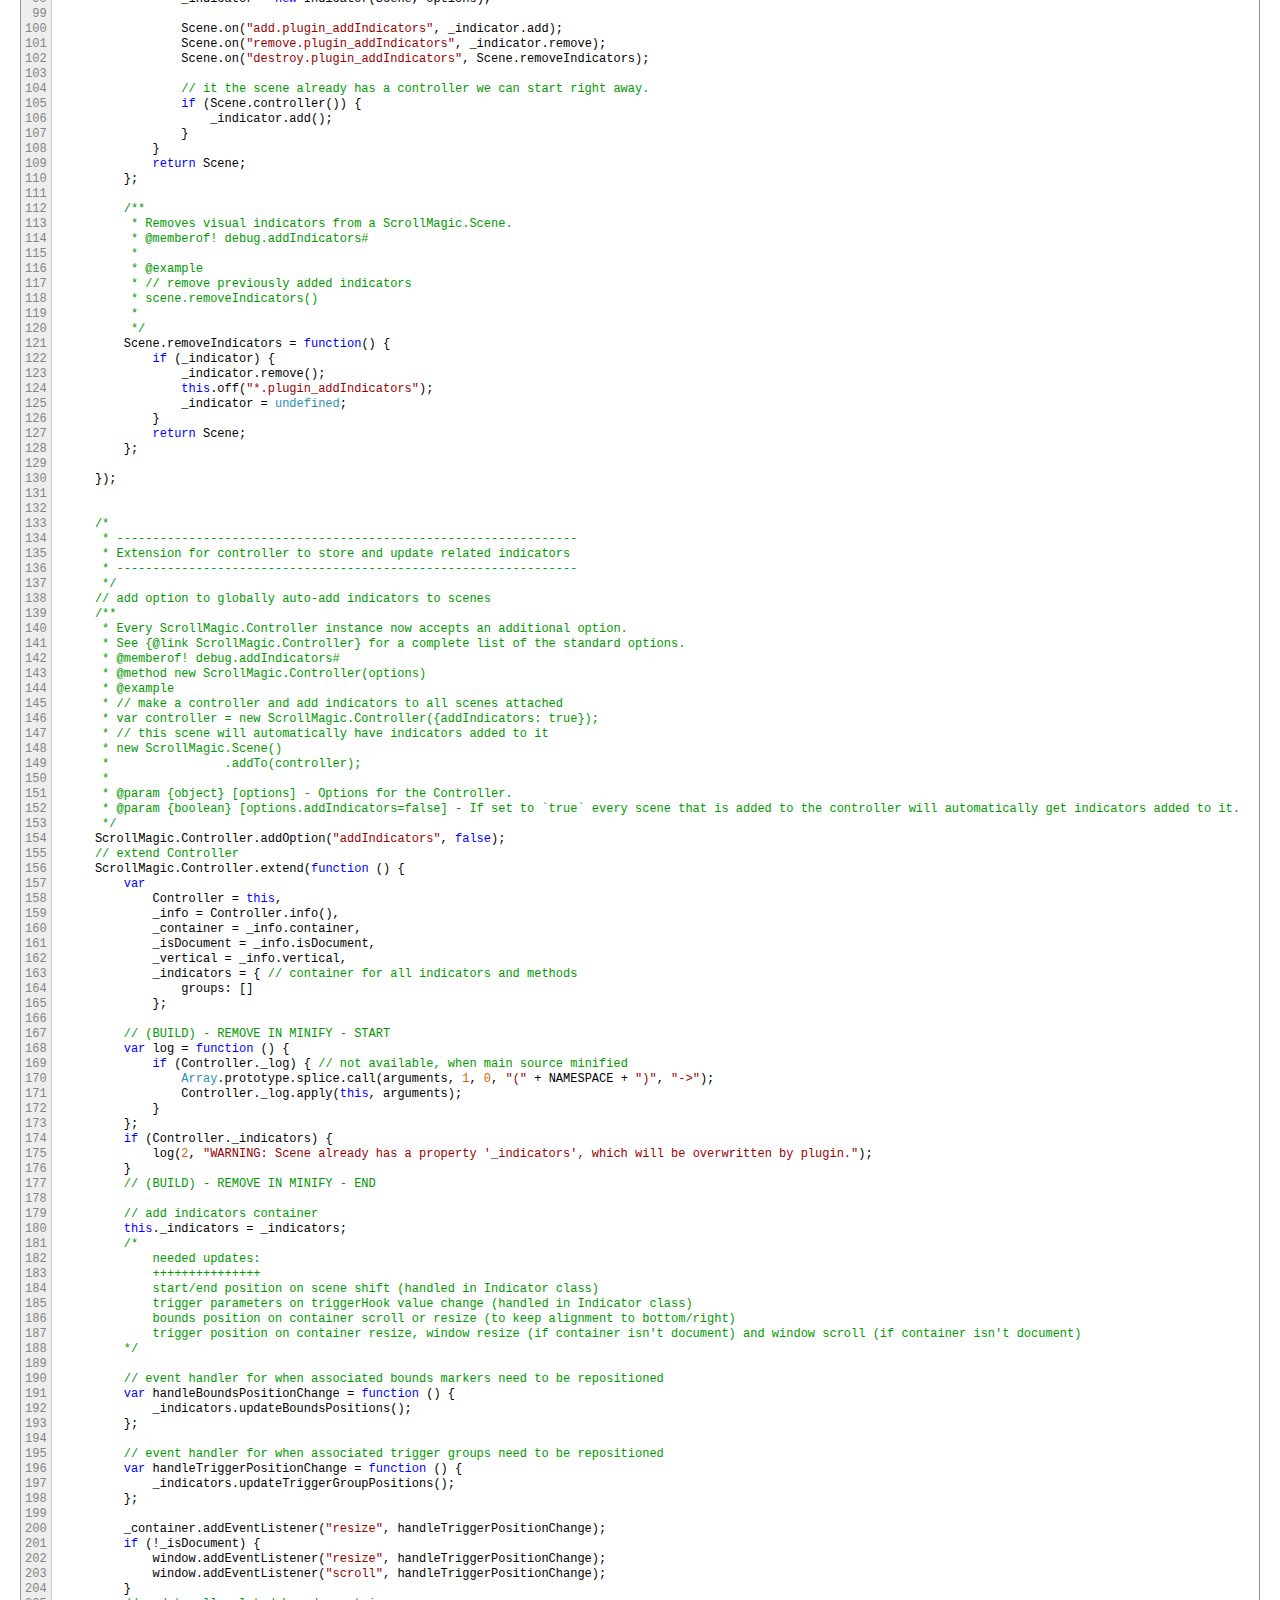
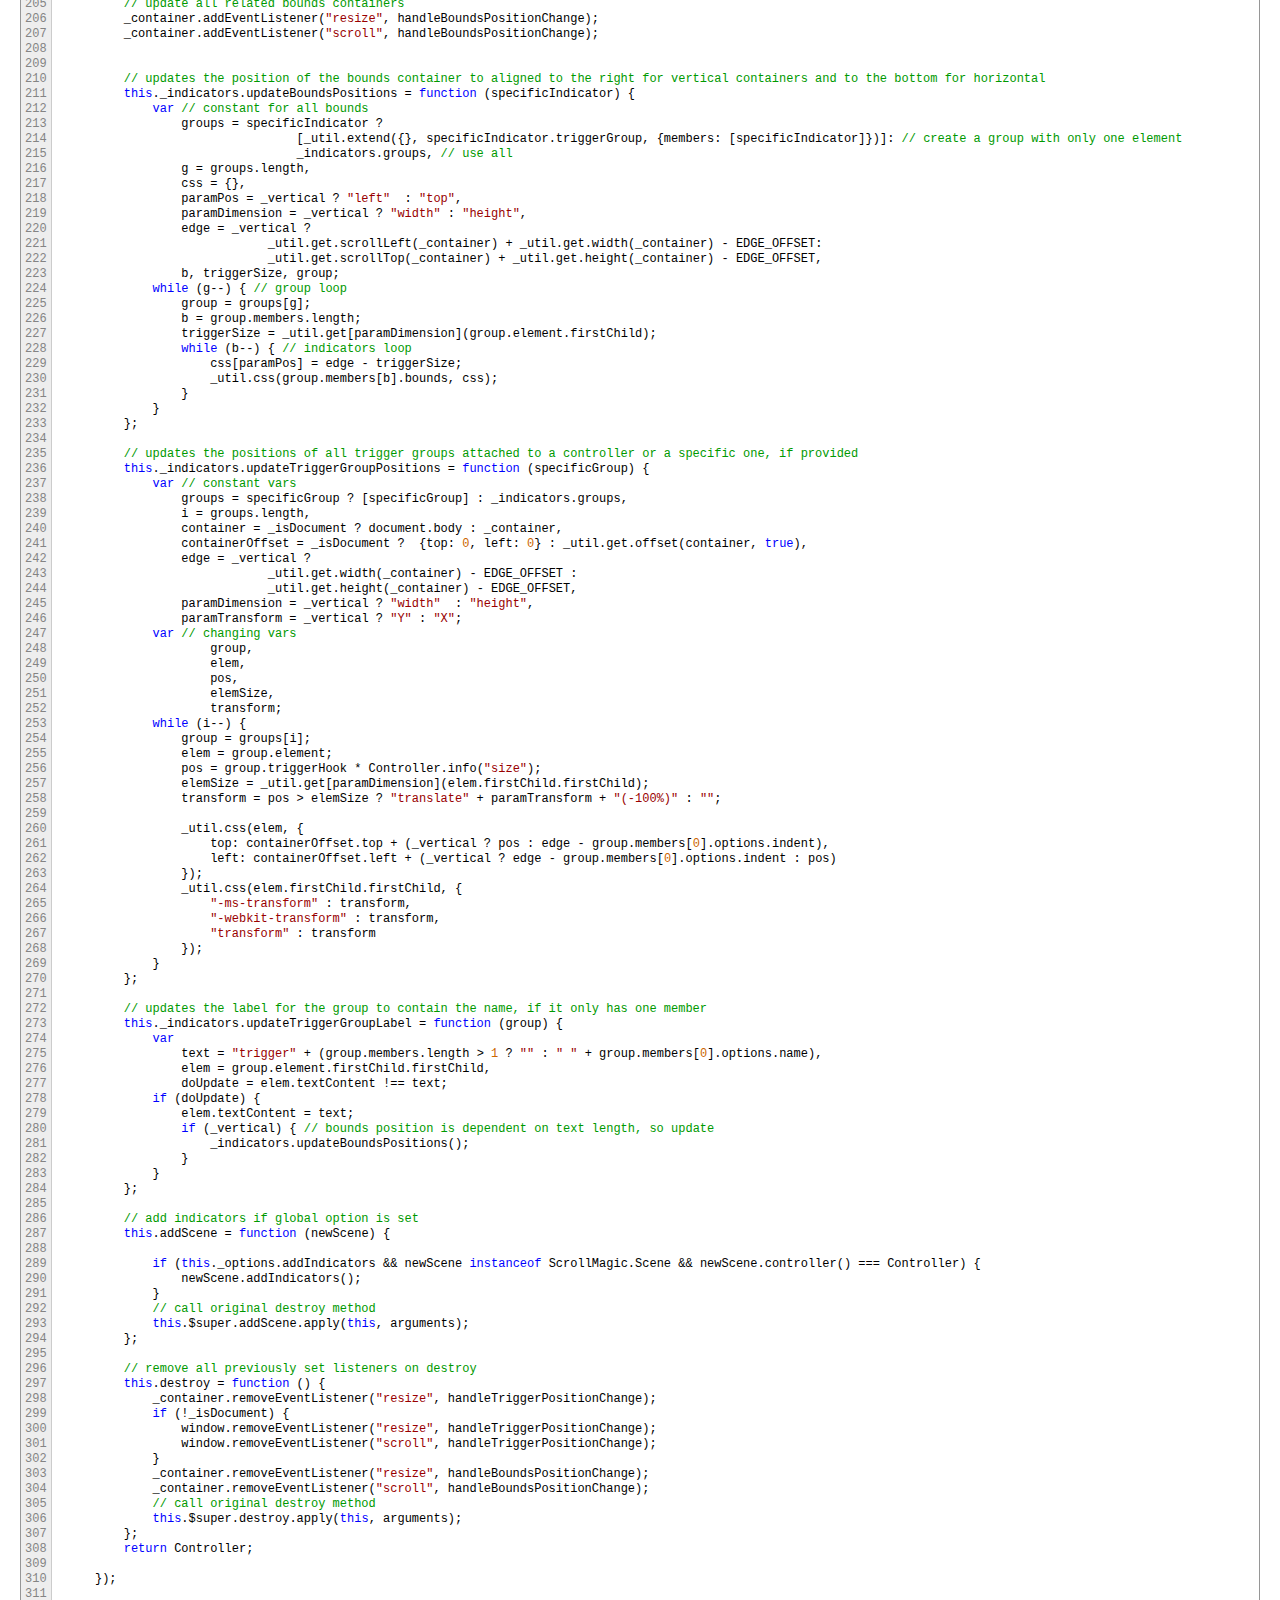
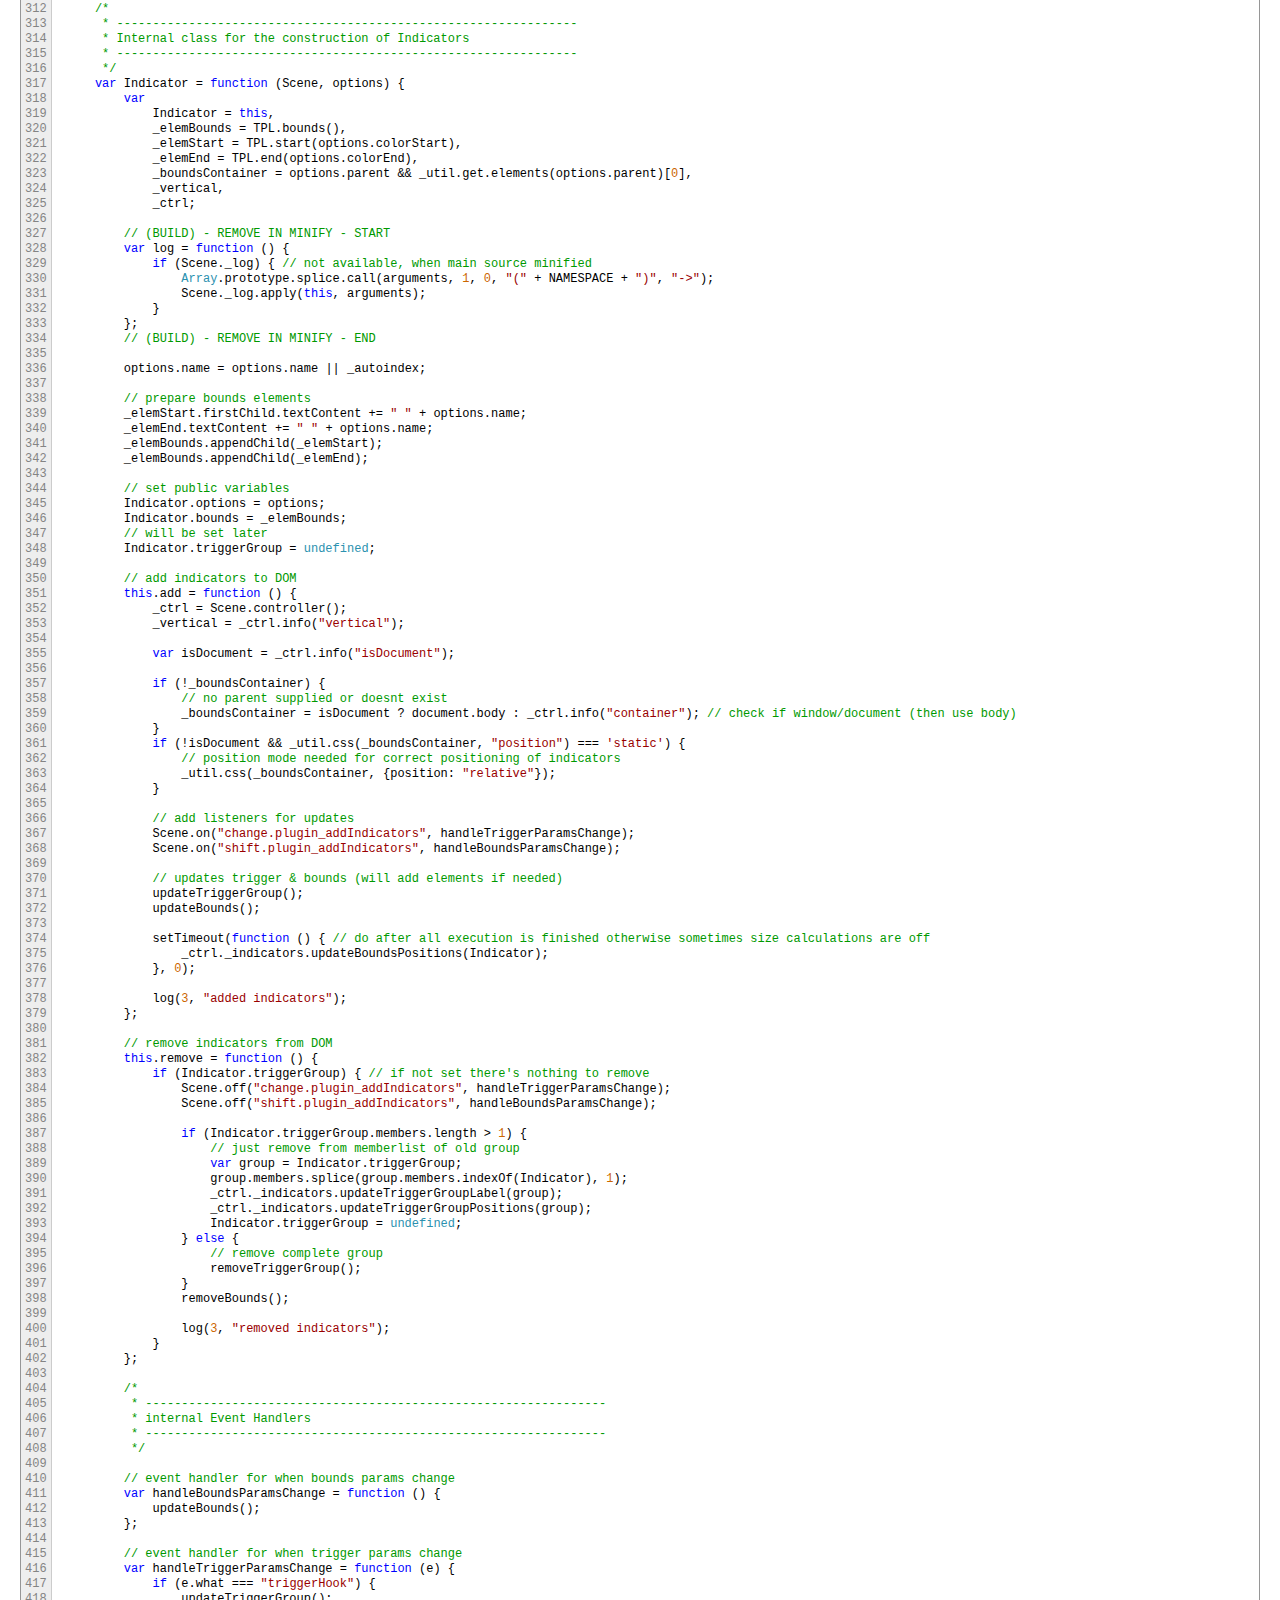
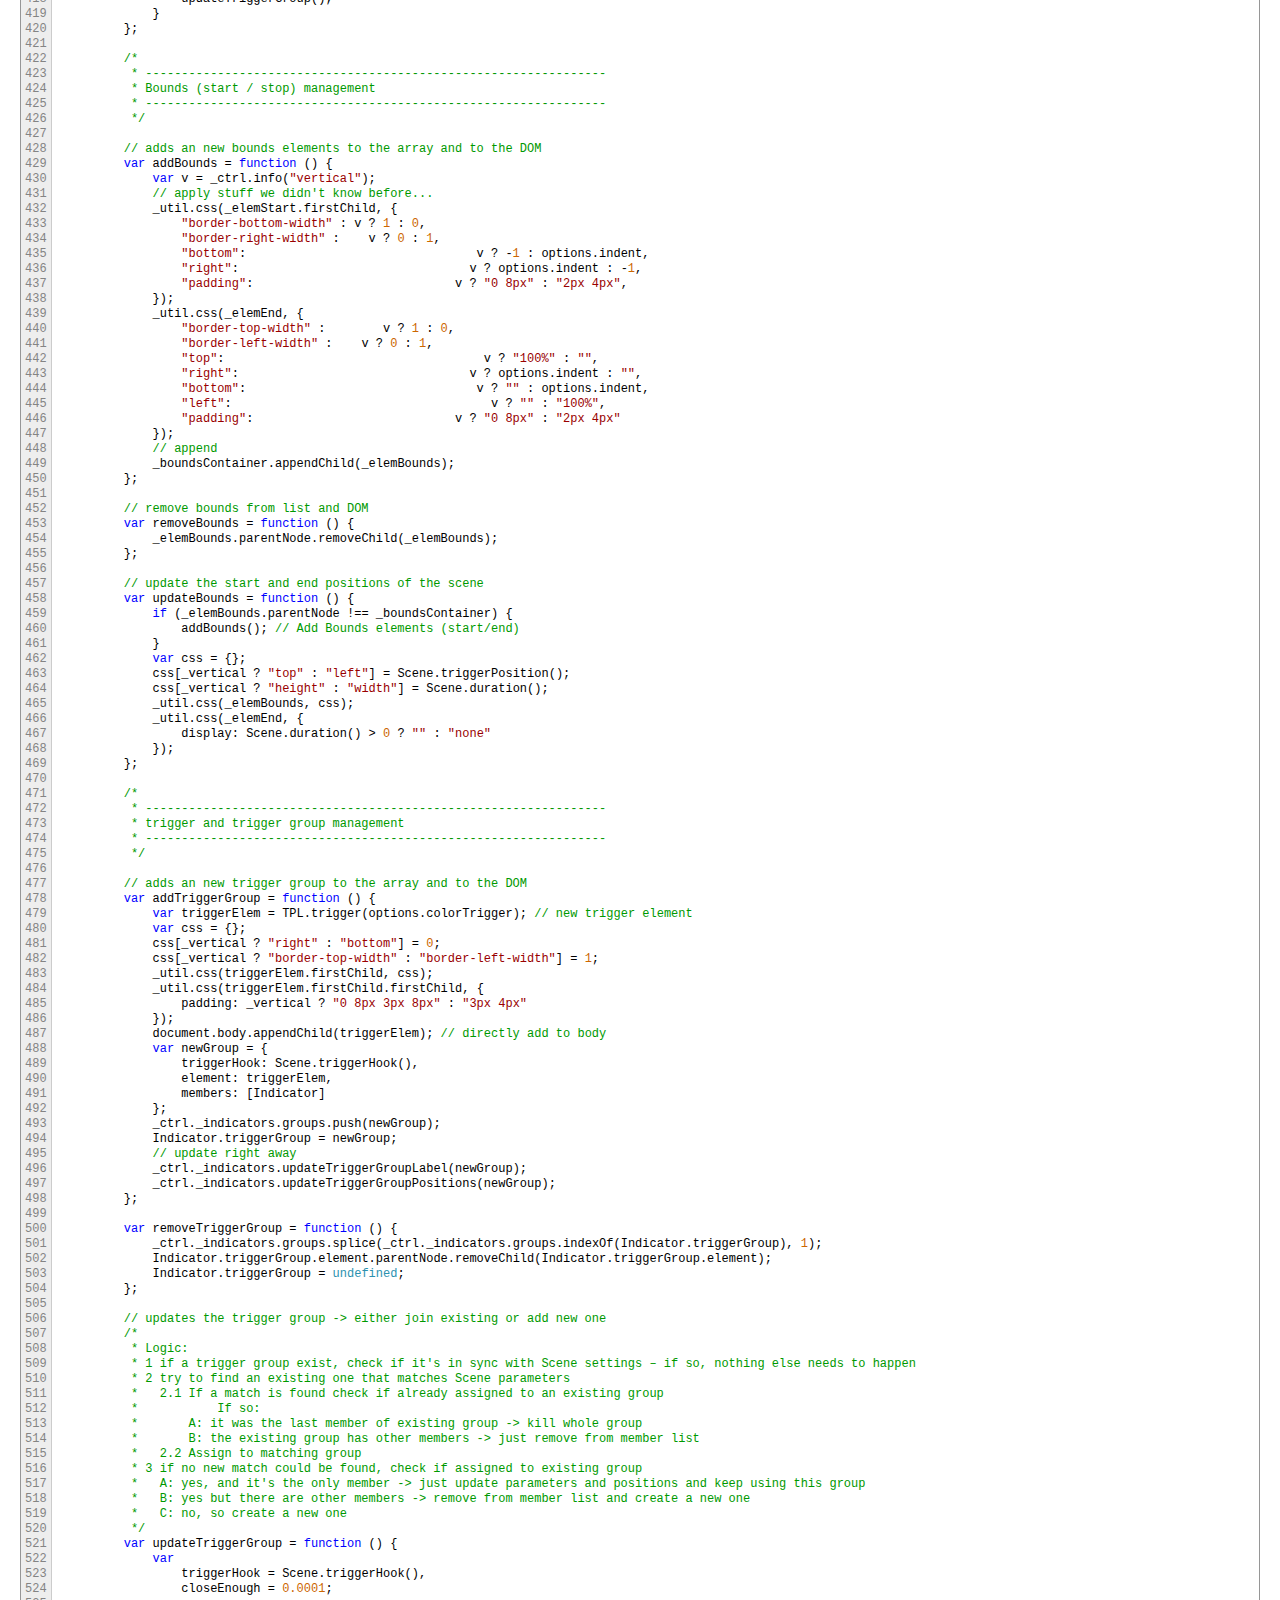
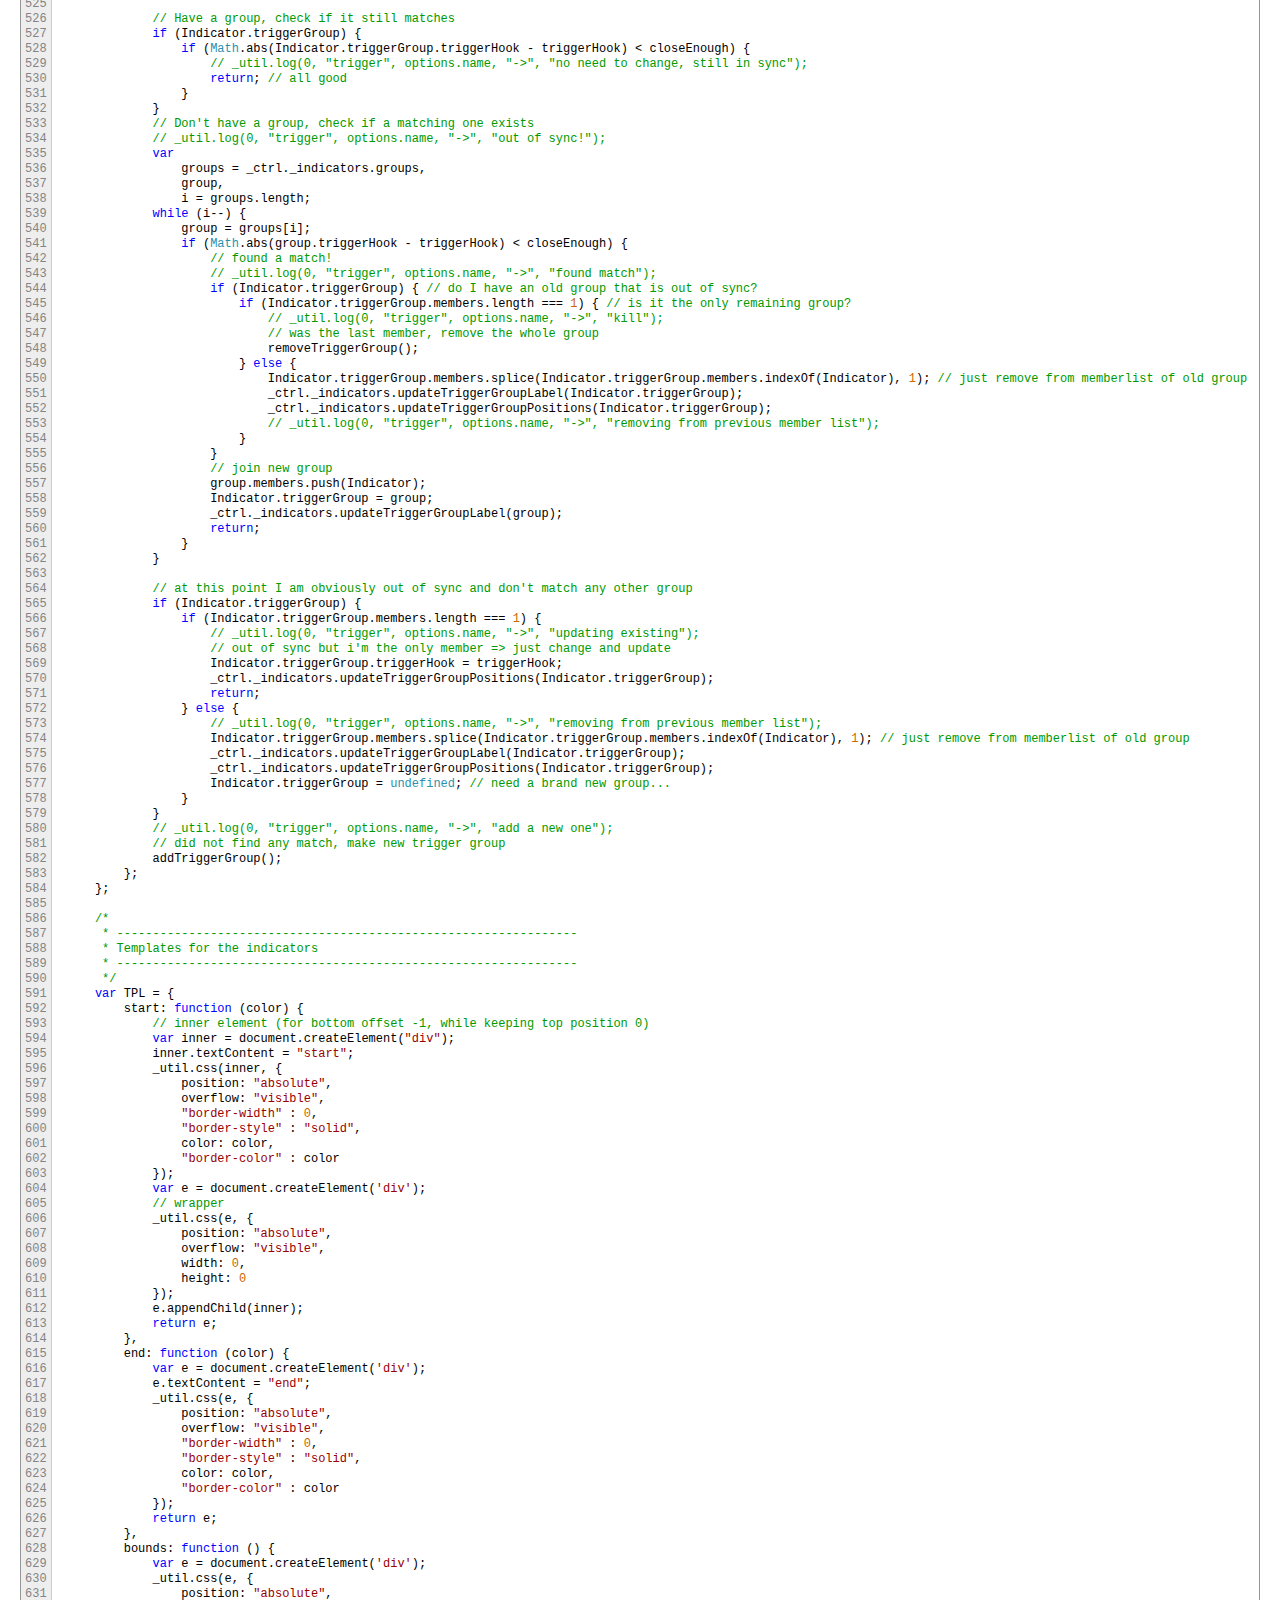
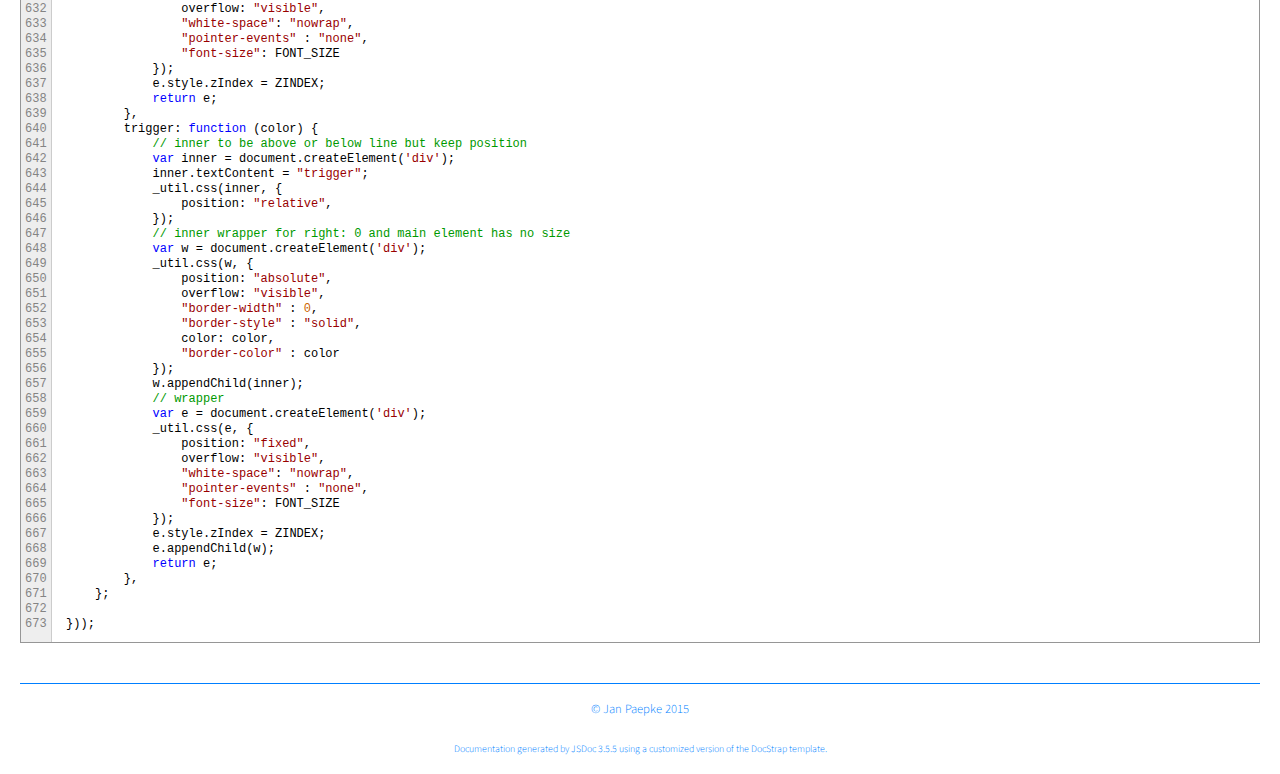
<file: plugins/scrollmagic/docs/plugins_debug.addIndicators.js.html>
<!DOCTYPE html>

<html lang="en">
<head>
	<meta charset="utf-8">
	<title>ScrollMagic Source: plugins/debug.addIndicators.js</title>
	
  <script src="scripts/prettify/prettify.js"> </script>
  <script src="scripts/prettify/lang-css.js"> </script>
	<!--[if lt IE 9]>
	<script src="//html5shiv.googlecode.com/svn/trunk/html5.js"></script>
	<![endif]-->
	<link type="text/css" rel="stylesheet" href="styles/sunlight.default.css">
	<link type="text/css" rel="stylesheet" href="styles/prettify-tomorrow.css">
	<link rel="shortcut icon" href="../assets/img/favicon.ico" type="image/x-icon">

	
	<link type="text/css" rel="stylesheet" href="styles/site.cosmo.css">
	
</head>

<body>
<div class="container-fluid">
	<div class="navbar navbar-fixed-top navbar-inverse">
		<div class="navbar-inner">
			<a class="brand" href="index.html">ScrollMagic</a>
			<ul class="nav">
				
				<li class="dropdown">
					<a href="classes.list.html" class="dropdown-toggle" data-toggle="dropdown">Classes<b
						class="caret"></b></a>

					<ul class="dropdown-menu ">
						
						<li>
							<a href="ScrollMagic.Controller.html">Controller</a>
						</li>
						
						<li>
							<a href="ScrollMagic.Scene.html">Scene</a>
						</li>
						

					</ul>
				</li>
				
				<li class="dropdown">
					<a href="events.list.html" class="dropdown-toggle" data-toggle="dropdown">Events<b
						class="caret"></b></a>

					<ul class="dropdown-menu ">
						
						<li>
							<a href="ScrollMagic.Scene.html#event:add">add</a>
						</li>
						
						<li>
							<a href="ScrollMagic.Scene.html#event:change">change</a>
						</li>
						
						<li>
							<a href="ScrollMagic.Scene.html#event:destroy">destroy</a>
						</li>
						
						<li>
							<a href="ScrollMagic.Scene.html#event:end">end</a>
						</li>
						
						<li>
							<a href="ScrollMagic.Scene.html#event:enter">enter</a>
						</li>
						
						<li>
							<a href="ScrollMagic.Scene.html#event:leave">leave</a>
						</li>
						
						<li>
							<a href="ScrollMagic.Scene.html#event:progress">progress</a>
						</li>
						
						<li>
							<a href="ScrollMagic.Scene.html#event:remove">remove</a>
						</li>
						
						<li>
							<a href="ScrollMagic.Scene.html#event:shift">shift</a>
						</li>
						
						<li>
							<a href="ScrollMagic.Scene.html#event:start">start</a>
						</li>
						
						<li>
							<a href="ScrollMagic.Scene.html#event:update">update</a>
						</li>
						

					</ul>
				</li>
				
				<li class="dropdown">
					<a href="mixins.list.html" class="dropdown-toggle" data-toggle="dropdown">Plugins<b
						class="caret"></b></a>

					<ul class="dropdown-menu ">
						
						<li>
							<a href="animation.GSAP.html">GSAP</a>
						</li>
						
						<li>
							<a href="animation.Velocity.html">Velocity</a>
						</li>
						
						<li>
							<a href="debug.addIndicators.html">addIndicators</a>
						</li>
						
						<li>
							<a href="framework.jQuery.html">jQuery</a>
						</li>
						

					</ul>
				</li>
				
			</ul>
		</div>
	</div>

	<div class="row-fluid">

		
			<div class="span12">
				
				<div id="main">
					


		<h1 class="page-title">Source: plugins/debug.addIndicators.js</h1>
    
    <section>
        <article>
            <pre class="sunlight-highlight-javascript linenums">/*!
 * @file Debug Extension for ScrollMagic.
 */
/**
 * This plugin was formerly known as the ScrollMagic debug extension.
 *
 * It enables you to add visual indicators to your page, to be able to see exactly when a scene is triggered.
 *
 * To have access to this extension, please include `plugins/debug.addIndicators.js`.
 * @mixin debug.addIndicators
 */
(function (root, factory) {
    if (typeof define === 'function' &amp;&amp; define.amd) {
        // AMD. Register as an anonymous module.
        define(['ScrollMagic'], factory);
    } else if (typeof exports === 'object') {
    		// CommonJS
    		factory(require('scrollmagic'));
    } else {
    		// no browser global export needed, just execute
        factory(root.ScrollMagic || (root.jQuery &amp;&amp; root.jQuery.ScrollMagic));
    }
}(this, function(ScrollMagic) {
	"use strict";
	var NAMESPACE = "debug.addIndicators";

	// (BUILD) - REMOVE IN MINIFY - START
	var
		console = window.console || {},
		err = Function.prototype.bind.call(console.error || console.log || function() {}, console);
	if (!ScrollMagic) {
		err("(" + NAMESPACE + ") -> ERROR: The ScrollMagic main module could not be found. Please make sure it's loaded before this plugin or use an asynchronous loader like requirejs.");
	}
	// (BUILD) - REMOVE IN MINIFY - END

	// plugin settings
	var
		FONT_SIZE = "0.85em",
		ZINDEX = "9999",
		EDGE_OFFSET = 15; // minimum edge distance, added to indentation

	// overall vars
	var
		_util = ScrollMagic._util,
		_autoindex = 0;



	ScrollMagic.Scene.extend(function () {
		var
			Scene = this,
			_indicator;

		// (BUILD) - REMOVE IN MINIFY - START
		var log = function () {
			if (Scene._log) { // not available, when main source minified
				Array.prototype.splice.call(arguments, 1, 0, "(" + NAMESPACE + ")", "->");
				Scene._log.apply(this, arguments);
			}
		};
		// (BUILD) - REMOVE IN MINIFY - END

		/**
		 * Add visual indicators for a ScrollMagic.Scene.  
		 * @memberof! debug.addIndicators#
		 *
		 * @example
		 * // add basic indicators
		 * scene.addIndicators()
		 *
		 * // passing options
		 * scene.addIndicators({name: "pin scene", colorEnd: "#FFFFFF"});
		 *
		 * @param {object} [options] - An object containing one or more options for the indicators.
		 * @param {(string|object)} [options.parent] - A selector, DOM Object or a jQuery object that the indicators should be added to.  
		 														 														 If undefined, the controller's container will be used.
		 * @param {number} [options.name=""] - This string will be displayed at the start and end indicators of the scene for identification purposes. If no name is supplied an automatic index will be used.
		 * @param {number} [options.indent=0] - Additional position offset for the indicators (useful, when having multiple scenes starting at the same position).
		 * @param {string} [options.colorStart=green] - CSS color definition for the start indicator.
		 * @param {string} [options.colorEnd=red] - CSS color definition for the end indicator.
		 * @param {string} [options.colorTrigger=blue] - CSS color definition for the trigger indicator.
		 */
		Scene.addIndicators = function(options) {
			if (!_indicator) {
				var
					DEFAULT_OPTIONS = {
						name: "",
						indent: 0,
						parent: undefined,
						colorStart: "green",
						colorEnd: "red",
						colorTrigger: "blue",
					};
				
				options = _util.extend({}, DEFAULT_OPTIONS, options);

				_autoindex++;
				_indicator = new Indicator(Scene, options);

				Scene.on("add.plugin_addIndicators", _indicator.add);
				Scene.on("remove.plugin_addIndicators", _indicator.remove);
				Scene.on("destroy.plugin_addIndicators", Scene.removeIndicators);

				// it the scene already has a controller we can start right away.
				if (Scene.controller()) {
					_indicator.add();
				}
			}
			return Scene;
		};

		/**
		 * Removes visual indicators from a ScrollMagic.Scene.
		 * @memberof! debug.addIndicators#
		 *
		 * @example
		 * // remove previously added indicators
		 * scene.removeIndicators()
		 *
		 */
		Scene.removeIndicators = function() {
			if (_indicator) {
				_indicator.remove();
				this.off("*.plugin_addIndicators");
				_indicator = undefined;
			}
			return Scene;
		};

	});


	/*
	 * ----------------------------------------------------------------
	 * Extension for controller to store and update related indicators
	 * ----------------------------------------------------------------
	 */
	// add option to globally auto-add indicators to scenes
	/**
	 * Every ScrollMagic.Controller instance now accepts an additional option.  
	 * See {@link ScrollMagic.Controller} for a complete list of the standard options.
	 * @memberof! debug.addIndicators#
	 * @method new ScrollMagic.Controller(options)
	 * @example
	 * // make a controller and add indicators to all scenes attached
	 * var controller = new ScrollMagic.Controller({addIndicators: true});
	 * // this scene will automatically have indicators added to it
	 * new ScrollMagic.Scene()
	 *                .addTo(controller);
	 *
	 * @param {object} [options] - Options for the Controller.
	 * @param {boolean} [options.addIndicators=false] - If set to `true` every scene that is added to the controller will automatically get indicators added to it.
	 */
	ScrollMagic.Controller.addOption("addIndicators", false);
	// extend Controller
	ScrollMagic.Controller.extend(function () {
		var
			Controller = this,
			_info = Controller.info(),
			_container = _info.container,
			_isDocument = _info.isDocument,
			_vertical = _info.vertical,
			_indicators = { // container for all indicators and methods
				groups: []
			};

		// (BUILD) - REMOVE IN MINIFY - START
		var log = function () {
			if (Controller._log) { // not available, when main source minified
				Array.prototype.splice.call(arguments, 1, 0, "(" + NAMESPACE + ")", "->");
				Controller._log.apply(this, arguments);
			}
		};
		if (Controller._indicators) {
			log(2, "WARNING: Scene already has a property '_indicators', which will be overwritten by plugin.");
		}
		// (BUILD) - REMOVE IN MINIFY - END
	
		// add indicators container
		this._indicators = _indicators;
		/*
			needed updates:
			+++++++++++++++
			start/end position on scene shift (handled in Indicator class)
			trigger parameters on triggerHook value change (handled in Indicator class)
			bounds position on container scroll or resize (to keep alignment to bottom/right)
			trigger position on container resize, window resize (if container isn't document) and window scroll (if container isn't document)
		*/
		
		// event handler for when associated bounds markers need to be repositioned
		var handleBoundsPositionChange = function () {
			_indicators.updateBoundsPositions();
		};

		// event handler for when associated trigger groups need to be repositioned
		var handleTriggerPositionChange = function () {
			_indicators.updateTriggerGroupPositions();
		};

		_container.addEventListener("resize", handleTriggerPositionChange);
		if (!_isDocument) {
			window.addEventListener("resize", handleTriggerPositionChange);
			window.addEventListener("scroll", handleTriggerPositionChange);
		}
		// update all related bounds containers
		_container.addEventListener("resize", handleBoundsPositionChange);
		_container.addEventListener("scroll", handleBoundsPositionChange);


		// updates the position of the bounds container to aligned to the right for vertical containers and to the bottom for horizontal
		this._indicators.updateBoundsPositions = function (specificIndicator) {
			var // constant for all bounds
				groups = specificIndicator ?
								[_util.extend({}, specificIndicator.triggerGroup, {members: [specificIndicator]})]: // create a group with only one element
								_indicators.groups, // use all
				g = groups.length,
				css = {},
				paramPos = _vertical ? "left"  : "top",
				paramDimension = _vertical ? "width" : "height",
				edge = _vertical ?
							_util.get.scrollLeft(_container) + _util.get.width(_container) - EDGE_OFFSET:
							_util.get.scrollTop(_container) + _util.get.height(_container) - EDGE_OFFSET,
				b, triggerSize, group;
			while (g--) { // group loop
				group = groups[g];
				b = group.members.length;
				triggerSize = _util.get[paramDimension](group.element.firstChild);
				while (b--) { // indicators loop
					css[paramPos] = edge - triggerSize;
					_util.css(group.members[b].bounds, css);
				}
			}
		};

		// updates the positions of all trigger groups attached to a controller or a specific one, if provided
		this._indicators.updateTriggerGroupPositions = function (specificGroup) {
			var // constant vars
				groups = specificGroup ? [specificGroup] : _indicators.groups,
				i = groups.length,
				container = _isDocument ? document.body : _container,
				containerOffset = _isDocument ?  {top: 0, left: 0} : _util.get.offset(container, true),
				edge = _vertical ?
							_util.get.width(_container) - EDGE_OFFSET :
							_util.get.height(_container) - EDGE_OFFSET,
				paramDimension = _vertical ? "width"  : "height",
				paramTransform = _vertical ? "Y" : "X";
			var // changing vars
					group,
					elem,
					pos,
					elemSize,
					transform;
			while (i--) {
				group = groups[i];
				elem = group.element;
				pos = group.triggerHook * Controller.info("size");
				elemSize = _util.get[paramDimension](elem.firstChild.firstChild);
				transform = pos > elemSize ? "translate" + paramTransform + "(-100%)" : "";

				_util.css(elem, {
					top: containerOffset.top + (_vertical ? pos : edge - group.members[0].options.indent),
					left: containerOffset.left + (_vertical ? edge - group.members[0].options.indent : pos)
				});
				_util.css(elem.firstChild.firstChild, {
					"-ms-transform" : transform,
					"-webkit-transform" : transform,
					"transform" : transform
				});
			}
		};

		// updates the label for the group to contain the name, if it only has one member
		this._indicators.updateTriggerGroupLabel = function (group) {
			var
				text = "trigger" + (group.members.length > 1 ? "" : " " + group.members[0].options.name),
				elem = group.element.firstChild.firstChild,
				doUpdate = elem.textContent !== text;
			if (doUpdate) {
				elem.textContent = text;
				if (_vertical) { // bounds position is dependent on text length, so update
					_indicators.updateBoundsPositions();
				}
			}
		};

		// add indicators if global option is set
		this.addScene = function (newScene) {

			if (this._options.addIndicators &amp;&amp; newScene instanceof ScrollMagic.Scene &amp;&amp; newScene.controller() === Controller) {
				newScene.addIndicators();
			}
			// call original destroy method
			this.$super.addScene.apply(this, arguments);
		};

		// remove all previously set listeners on destroy
		this.destroy = function () {
			_container.removeEventListener("resize", handleTriggerPositionChange);
			if (!_isDocument) {
				window.removeEventListener("resize", handleTriggerPositionChange);
				window.removeEventListener("scroll", handleTriggerPositionChange);
			}
			_container.removeEventListener("resize", handleBoundsPositionChange);
			_container.removeEventListener("scroll", handleBoundsPositionChange);
			// call original destroy method
			this.$super.destroy.apply(this, arguments);
		};
		return Controller;

	});

	/*
	 * ----------------------------------------------------------------
	 * Internal class for the construction of Indicators
	 * ----------------------------------------------------------------
	 */
	var Indicator = function (Scene, options) {
		var
			Indicator = this,
			_elemBounds = TPL.bounds(),
			_elemStart = TPL.start(options.colorStart),
			_elemEnd = TPL.end(options.colorEnd),
			_boundsContainer = options.parent &amp;&amp; _util.get.elements(options.parent)[0],
			_vertical,
			_ctrl;

		// (BUILD) - REMOVE IN MINIFY - START
		var log = function () {
			if (Scene._log) { // not available, when main source minified
				Array.prototype.splice.call(arguments, 1, 0, "(" + NAMESPACE + ")", "->");
				Scene._log.apply(this, arguments);
			}
		};
		// (BUILD) - REMOVE IN MINIFY - END

		options.name = options.name || _autoindex;

		// prepare bounds elements
		_elemStart.firstChild.textContent += " " + options.name;
		_elemEnd.textContent += " " + options.name;
		_elemBounds.appendChild(_elemStart);
		_elemBounds.appendChild(_elemEnd);

		// set public variables
		Indicator.options = options;
		Indicator.bounds = _elemBounds;
		// will be set later
		Indicator.triggerGroup = undefined;

		// add indicators to DOM
		this.add = function () {
			_ctrl = Scene.controller();
			_vertical = _ctrl.info("vertical");

			var isDocument = _ctrl.info("isDocument");

			if (!_boundsContainer) {
				// no parent supplied or doesnt exist
				_boundsContainer = isDocument ? document.body : _ctrl.info("container"); // check if window/document (then use body)
			}
			if (!isDocument &amp;&amp; _util.css(_boundsContainer, "position") === 'static') {
				// position mode needed for correct positioning of indicators
				_util.css(_boundsContainer, {position: "relative"});
			}

			// add listeners for updates
			Scene.on("change.plugin_addIndicators", handleTriggerParamsChange);
			Scene.on("shift.plugin_addIndicators", handleBoundsParamsChange);

			// updates trigger &amp; bounds (will add elements if needed)
			updateTriggerGroup();
			updateBounds();

			setTimeout(function () { // do after all execution is finished otherwise sometimes size calculations are off
				_ctrl._indicators.updateBoundsPositions(Indicator);
			}, 0);

			log(3, "added indicators");
		};

		// remove indicators from DOM
		this.remove = function () {
			if (Indicator.triggerGroup) { // if not set there's nothing to remove
				Scene.off("change.plugin_addIndicators", handleTriggerParamsChange);
				Scene.off("shift.plugin_addIndicators", handleBoundsParamsChange);

				if (Indicator.triggerGroup.members.length > 1) {
					// just remove from memberlist of old group
					var group = Indicator.triggerGroup;
					group.members.splice(group.members.indexOf(Indicator), 1);
					_ctrl._indicators.updateTriggerGroupLabel(group);
					_ctrl._indicators.updateTriggerGroupPositions(group);
					Indicator.triggerGroup = undefined;
	 			} else {
	 				// remove complete group
	 				removeTriggerGroup();
	 			}
				removeBounds();
				
				log(3, "removed indicators");
			}
		};

		/*
		 * ----------------------------------------------------------------
		 * internal Event Handlers
		 * ----------------------------------------------------------------
		 */

		// event handler for when bounds params change
		var handleBoundsParamsChange = function () {
			updateBounds();
		};

		// event handler for when trigger params change
		var handleTriggerParamsChange = function (e) {
			if (e.what === "triggerHook") {
				updateTriggerGroup();
			}
		};

		/*
		 * ----------------------------------------------------------------
		 * Bounds (start / stop) management
		 * ----------------------------------------------------------------
		 */

		// adds an new bounds elements to the array and to the DOM
		var addBounds = function () {
			var v = _ctrl.info("vertical");
			// apply stuff we didn't know before...
			_util.css(_elemStart.firstChild, {
				"border-bottom-width" : v ? 1 : 0,
				"border-right-width" :	v ? 0 : 1,
				"bottom":								v ? -1 : options.indent,
				"right":								v ? options.indent : -1,
				"padding":							v ? "0 8px" : "2px 4px",
			});
			_util.css(_elemEnd, {
				"border-top-width" :		v ? 1 : 0,
				"border-left-width" : 	v ? 0 : 1,
				"top":									v ? "100%" : "",
				"right":								v ? options.indent : "",
				"bottom":								v ? "" : options.indent,
				"left":									v ? "" : "100%",
				"padding":							v ? "0 8px" : "2px 4px"
			});
			// append
			_boundsContainer.appendChild(_elemBounds);
		};

		// remove bounds from list and DOM
		var removeBounds = function () {
			_elemBounds.parentNode.removeChild(_elemBounds);
		};

		// update the start and end positions of the scene
		var updateBounds = function () {
			if (_elemBounds.parentNode !== _boundsContainer) {
				addBounds(); // Add Bounds elements (start/end)
			}
			var css = {};
			css[_vertical ? "top" : "left"] = Scene.triggerPosition();
			css[_vertical ? "height" : "width"] = Scene.duration();
			_util.css(_elemBounds, css);
			_util.css(_elemEnd, {
				display: Scene.duration() > 0 ? "" : "none"
			});
		};

		/*
		 * ----------------------------------------------------------------
		 * trigger and trigger group management
		 * ----------------------------------------------------------------
		 */

		// adds an new trigger group to the array and to the DOM
		var addTriggerGroup = function () {
			var triggerElem = TPL.trigger(options.colorTrigger); // new trigger element
			var css = {};
			css[_vertical ? "right" : "bottom"] = 0;
			css[_vertical ? "border-top-width" : "border-left-width"] = 1;
			_util.css(triggerElem.firstChild, css);
			_util.css(triggerElem.firstChild.firstChild, {
				padding: _vertical ? "0 8px 3px 8px" : "3px 4px"
			});
			document.body.appendChild(triggerElem); // directly add to body
			var newGroup = {
				triggerHook: Scene.triggerHook(),
				element: triggerElem,
				members: [Indicator]
			};
			_ctrl._indicators.groups.push(newGroup);
			Indicator.triggerGroup = newGroup;
			// update right away
			_ctrl._indicators.updateTriggerGroupLabel(newGroup);
			_ctrl._indicators.updateTriggerGroupPositions(newGroup);
		};

		var removeTriggerGroup = function () {
			_ctrl._indicators.groups.splice(_ctrl._indicators.groups.indexOf(Indicator.triggerGroup), 1);
			Indicator.triggerGroup.element.parentNode.removeChild(Indicator.triggerGroup.element);
			Indicator.triggerGroup = undefined;
		};

		// updates the trigger group -> either join existing or add new one
		/*	
		 * Logic:
		 * 1 if a trigger group exist, check if it's in sync with Scene settings – if so, nothing else needs to happen
		 * 2 try to find an existing one that matches Scene parameters
		 * 	 2.1 If a match is found check if already assigned to an existing group
		 *			 If so:
		 *       A: it was the last member of existing group -> kill whole group
		 *       B: the existing group has other members -> just remove from member list
		 *	 2.2 Assign to matching group
		 * 3 if no new match could be found, check if assigned to existing group
		 *   A: yes, and it's the only member -> just update parameters and positions and keep using this group
		 *   B: yes but there are other members -> remove from member list and create a new one
		 *   C: no, so create a new one
		 */
		var updateTriggerGroup = function () {
			var
				triggerHook = Scene.triggerHook(),
				closeEnough = 0.0001;

			// Have a group, check if it still matches
			if (Indicator.triggerGroup) {
				if (Math.abs(Indicator.triggerGroup.triggerHook - triggerHook) &lt; closeEnough) {
					// _util.log(0, "trigger", options.name, "->", "no need to change, still in sync");
					return; // all good
				}
			}
			// Don't have a group, check if a matching one exists
			// _util.log(0, "trigger", options.name, "->", "out of sync!");
			var
				groups = _ctrl._indicators.groups,
				group,
				i = groups.length;
			while (i--) {
				group = groups[i];
				if (Math.abs(group.triggerHook - triggerHook) &lt; closeEnough) {
					// found a match!
					// _util.log(0, "trigger", options.name, "->", "found match");
					if (Indicator.triggerGroup) { // do I have an old group that is out of sync?
						if (Indicator.triggerGroup.members.length === 1) { // is it the only remaining group?
							// _util.log(0, "trigger", options.name, "->", "kill");
							// was the last member, remove the whole group
							removeTriggerGroup();
						} else {
							Indicator.triggerGroup.members.splice(Indicator.triggerGroup.members.indexOf(Indicator), 1); // just remove from memberlist of old group
							_ctrl._indicators.updateTriggerGroupLabel(Indicator.triggerGroup);
							_ctrl._indicators.updateTriggerGroupPositions(Indicator.triggerGroup);
							// _util.log(0, "trigger", options.name, "->", "removing from previous member list");
						}
					}
					// join new group
					group.members.push(Indicator);
					Indicator.triggerGroup = group;
					_ctrl._indicators.updateTriggerGroupLabel(group);
					return;
				}
			}

			// at this point I am obviously out of sync and don't match any other group
			if (Indicator.triggerGroup) {
				if (Indicator.triggerGroup.members.length === 1) {
					// _util.log(0, "trigger", options.name, "->", "updating existing");
					// out of sync but i'm the only member => just change and update
					Indicator.triggerGroup.triggerHook = triggerHook;
					_ctrl._indicators.updateTriggerGroupPositions(Indicator.triggerGroup);
					return;
				} else {
					// _util.log(0, "trigger", options.name, "->", "removing from previous member list");
					Indicator.triggerGroup.members.splice(Indicator.triggerGroup.members.indexOf(Indicator), 1); // just remove from memberlist of old group
					_ctrl._indicators.updateTriggerGroupLabel(Indicator.triggerGroup);
					_ctrl._indicators.updateTriggerGroupPositions(Indicator.triggerGroup);
					Indicator.triggerGroup = undefined; // need a brand new group...
				}
			}
			// _util.log(0, "trigger", options.name, "->", "add a new one");
			// did not find any match, make new trigger group
			addTriggerGroup();
		};
	};

	/*
	 * ----------------------------------------------------------------
	 * Templates for the indicators
	 * ----------------------------------------------------------------
	 */
	var TPL = {
		start: function (color) {
			// inner element (for bottom offset -1, while keeping top position 0)
			var inner = document.createElement("div");
			inner.textContent = "start";
			_util.css(inner, {
				position: "absolute",
				overflow: "visible",
				"border-width" : 0,
				"border-style" : "solid",
				color: color,
				"border-color" : color
			});
			var e = document.createElement('div');
			// wrapper
			_util.css(e, {
				position: "absolute",
				overflow: "visible",
				width: 0,
				height: 0
			});
			e.appendChild(inner);
			return e;
		},
		end: function (color) {
			var e = document.createElement('div');
			e.textContent = "end";
			_util.css(e, {
				position: "absolute",
				overflow: "visible",
				"border-width" : 0,
				"border-style" : "solid",
				color: color,
				"border-color" : color
			});
			return e;
		},
		bounds: function () {
			var e = document.createElement('div');
			_util.css(e, {
				position: "absolute",
				overflow: "visible",
				"white-space": "nowrap",
				"pointer-events" : "none",
				"font-size": FONT_SIZE
			});
			e.style.zIndex = ZINDEX;
			return e;
		},
		trigger: function (color) {
			// inner to be above or below line but keep position
			var inner = document.createElement('div');
			inner.textContent = "trigger";
			_util.css(inner, {
				position: "relative",
			});
			// inner wrapper for right: 0 and main element has no size
			var w = document.createElement('div'); 
			_util.css(w, {
				position: "absolute",
				overflow: "visible",
				"border-width" : 0,
				"border-style" : "solid",
				color: color,
				"border-color" : color
			});
			w.appendChild(inner);
			// wrapper
			var e = document.createElement('div');
			_util.css(e, {
				position: "fixed",
				overflow: "visible",
				"white-space": "nowrap",
				"pointer-events" : "none",
				"font-size": FONT_SIZE
			});
			e.style.zIndex = ZINDEX;
			e.appendChild(w);
			return e;
		},
	};

}));
</pre>
        </article>
    </section>





				</div>

				<div class="clearfix"></div>
				<footer>
					
					
		<span class="copyright">
		© Jan Paepke 2015
		</span>
					<br />
					
		<span class="jsdoc-message">
		Documentation generated by <a href="https://github.com/jsdoc3/jsdoc" target="_blank">JSDoc 3.5.5</a>
		using a customized version of the <a href="https://github.com/terryweiss/docstrap" target="_blank">DocStrap template</a>.
		</span>
				</footer>
			</div>

			
			<br clear="both">
		</div>

	</div>
	<script src="scripts/sunlight.js"></script>
	<script src="scripts/sunlight.javascript.js"></script>
	<script src="scripts/sunlight-plugin.doclinks.js"></script>
	<script src="scripts/sunlight-plugin.linenumbers.js"></script>
	<script src="scripts/sunlight-plugin.menu.js"></script>
	<script src="scripts/jquery.min.js"></script>
	<script src="scripts/jquery.scrollTo.js"></script>
	<script src="scripts/jquery.localScroll.js"></script>
	<script src="scripts/bootstrap-dropdown.js"></script>
	<script src="scripts/toc.js"></script>

	<script> prettyPrint(); </script>
	<script>  Sunlight.highlightAll({lineNumbers:true,  showMenu: true, enableDoclinks :true}); </script>

	<script>
		function openDeeplinkedElement (skipAni) {
			try {
				$("dt h4.member-collapsed").filter(window.location.hash.substring(1).replace(":", "\\:")).trigger("click", skipAni);
			} catch (e) {
				console.warn("ah ah ah! :p");
			}
		}
		$( function () {
			$( "#toc" ).toc( {
			    anchorName  : function(i, heading, prefix) {
					return $(heading).attr("id") || ( prefix + i );
				},
				selectors   : "h1:visible,h2:visible,h3:visible,h4:visible",
				onScrollFinish : openDeeplinkedElement,
				highlightOffset : 10,
				scrollOffset: 60
			} );
			$( "#toc>ul" ).addClass( "nav nav-pills nav-stacked" );
			$( "#main span[id^='toc']" ).addClass( "toc-shim" );

		} );
	</script>

	
	<script>
		$( function () {
			// $('#main').localScroll({
			// 	offset: { top: 56 } //offset by the height of your header (give or take a few px, see what works for you)
			// });
			// workaround for anchors below header...
			window.setTimeout(function () {
				$(document).scrollTop($(document).scrollTop()-60);
			}, 1)
			
			var hash = window.location.hash.substring(1).replace(":", "\\:");
			$( "dt h4.name" ).each( function () {
				var $this = $( this );
				var icon = $( "<i/>" ).addClass( "icon-plus-sign" ).addClass( "pull-right" ).addClass( "icon-white" );
				var dt = $this.parents( "dt" );
				var children = dt.next( "dd" );

				$this.append( icon ).css( {cursor : "pointer"} );
				$this.addClass( "member-collapsed" ).addClass( "member" );
				if (hash != $this.attr("id")) {
					children.hide();
				}
				$this.toggle( function (e, skipAni) {
					var scrollPos = $(document).scrollTop();
					window.location.hash = $(this).attr("id");
					$(document).scrollTop(scrollPos);
					icon.addClass( "icon-minus-sign" ).removeClass( "icon-plus-sign" ).removeClass( "icon-white" );
					$this.addClass( "member-open" ).removeClass( "member-collapsed" );
					children.slideDown(skipAni ? 0 : undefined);
				}, function () {
					icon.addClass( "icon-plus-sign" ).removeClass( "icon-minus-sign" ).addClass( "icon-white" );
					$this.addClass( "member-collapsed" ).removeClass( "member-open" );
					children.slideUp();
				} );
			} );
			// open if deeplinked
			if (hash.length > 0)
				openDeeplinkedElement(true);
		} );
	</script>
	

	<script type="text/javascript" src="../assets/js/tracking.js"></script>
</body>
</html>
</file>
<file: plugins/scrollmagic/assets/css/style.css>
/*
	General styles
*/
body {
	font-family: "Source Sans Pro", Arial, sans-serif;
	background-color: #c7e1ff;
	font-size: 13px;
	-webkit-tap-highlight-color: rgba(0,0,0,0);
}
body, html {
	height: 100%
}

h1, h2, h3, h4 {
	font-family: "Josefin Slab", serif;
}
h1 {
	font-style: italic;
	font-weight: bold;
	font-size: 40px;
}
h2 {
	font-size: 20px;
}
a, a:visited {
	text-decoration: none;
	color: #2e639e;
}
a:hover {
	text-decoration: underline;
}
.touchonly {
	display: none;
}
html.touch .touchonly {
	display: block;
}
.noselect, .noselect * {
	user-select: none;
	-webkit-user-select: none;
	-khtml-user-select: none;
	-moz-user-select: none;
	-o-user-select: none;
}
.doselect, .doselect *:not(.noselect) {
	user-select: text;
	-webkit-user-select: text;
	-khtml-user-select: text;
	-moz-user-select: text;
	-o-user-select: text;
}

.clearfix:after {
    content: ".";
    display: block;
    clear: both;
    visibility: hidden;
    line-height: 0;
    height: 0;
}

.clearfix {
    display: inline-block;
}

html[xmlns] .clearfix {
    display: block;
}

* html .clearfix {
    height: 1%;
}
</file>
<file: plugins/scrollmagic/assets/css/examples.css>
/*
	Containers
*/
#content-wrapper, #example-wrapper {
	height: 100%;
}
.scrollContainer {
	overflow-y: scroll;
	overflow-x: hidden;
	width: 100%
}
.scrollContainer {
	height: 100%;
	margin: auto;
}
#example-wrapper .scrollContent {
	height: 100%;
}

.horizontal.scrollContainer {
	overflow-y: hidden;
	overflow-x: scroll;
}
#example-wrapper.scrollContainer .scrollContent {
	width: 100%;
	height: auto;
}
#example-wrapper.scrollContainer.horizontal .scrollContent {
	width: auto;
	height: 100%;
}
#example-wrapper.horizontal {
	white-space: nowrap;
	font-size: 0;  /* fix for spaces between inline block divs */
}
#example-wrapper.horizontal div {
	font-size: 13px;
}
#example-wrapper .scrollContent, #example-wrapper.horizontal .scrollContent {
	font-size: 0;
}
#example-wrapper .scrollContent div {
	font-size: 13px;
}
#example-wrapper section {
}

section#titlechart {
	text-align: center;
	position: relative;
	height: 100%;
	min-height: 500px;
	min-width: 100%;
	height: 100vh;
}
.horizontal section, .horizontal section#titlechart{
	display: inline-block;
	vertical-align: top;
	height: 100%;
}
section#titlechart #description {
	top: 50%;
	left: 50%;
	position: absolute;
	width: 600px;
	height: 300px;
	margin: -150px auto auto -300px;
}
section#titlechart.home #description {
	padding-top: 0;
	padding-bottom: 100px;
}
section#titlechart #description h1 {
	margin: 0;
}
section#titlechart #description h2 {
	margin-bottom: 20px;
}
section#titlechart #description a.viewsource {
	margin-bottom: 20px;
	display: inline-block;
}
section#titlechart #description code {
	background-color: #E1F1FF;
	padding-left: 2px;
	padding-right: 2px;
	white-space: nowrap;
}

section#titlechart #description ol, section#titlechart #description p {
	text-align: left;
	max-width: 400px;
	margin: 10px auto 10px auto;
	white-space: normal;
}
section#titlechart #description ol {
	list-style-position: outside;
}
#example-wrapper section#titlechart #description:after {
	content: "↧";
	font-size: 40px;
	display: block;
}
#example-wrapper.horizontal section#titlechart #description:after {
	content: "↦";
}


section.demo * {
	font-size: 13px;
}
section.demo {
	font-size: 0;
	text-align: center;
	background-image: url("../img/example_bg_v.png");
}
section.demo.fullheight {
	min-height: 100%;
}
section.demo.doublewidth, .spacer.doublewidth {
	min-width: 200%;
}
.horizontal section.demo {
	text-align: inherit;
	white-space: nowrap;
	background-image: url("../img/example_bg_h.png");
}
.horizontal section.demo.fullwidth {
	min-width: 100%;
}
/*
	Elements
*/
h1.badge {
	/*cursor: text;*/
	pointer-events: none;
}
h1.badge:after {
	vertical-align: text-top;
	display: inline-block;
	position: absolute;
	cursor: pointer;
	margin-left: 10px;
	font-family: "Source Sans Pro", Arial, sans-serif;
	font-weight: bold;
	font-style: normal;
	color: #FFFFFF;
	font-size: 12px;
	padding: 2px 5px;
	border-radius: 10px;
	pointer-events: all;
}
h1.badge.gsap:after {
	content: "GSAP";
	background-color: #61AC27;
}
h1.badge.velocity:after {
	content: "Velocity.js";
	background-color: #f53a47;
}
.spacer {
	text-align: center;
	min-height: 100px;
	background-image: url("../img/example_bg_spacer_v.gif");
}
.spacer.s0 {
	min-height: 1px;
}
.spacer.s1 {
	min-height: 100px;
}
.spacer.s2 {
	min-height: 200px;
}
.spacer.s3 {
	min-height: 300px;
}
.spacer.s4 {
	min-height: 400px;
}
.spacer.s5 {
	min-height: 500px;
}
.spacer.s6 {
	min-height: 600px;
}
.spacer.s7 {
	min-height: 700px;
}
.spacer.s8 {
	min-height: 800px;
}
.spacer.s9 {
	min-height: 900px;
}
.spacer.s10 {
	min-height: 1000px;
}
.spacer.s_viewport {
	min-height: 100%;
}
.horizontal .spacer {
	background-image: url("../img/example_bg_spacer_h.gif");
	margin-bottom: 0;
	min-height: initial;
	min-width: 100px;
	height: 100%;
	display: inline-block;
	vertical-align: top;
}
.horizontal .spacer.s0 {
	min-width: 1px;
}
.horizontal .spacer.s1 {
	min-width: 100px;
}
.horizontal .spacer.s2 {
	min-width: 200px;
}
.horizontal .spacer.s3 {
	min-width: 300px;
}
.horizontal .spacer.s4 {
	min-width: 400px;
}
.horizontal .spacer.s5 {
	min-width: 500px;
}
.horizontal .spacer.s6 {
	min-width: 600px;
}
.horizontal .spacer.s7 {
	min-width: 700px;
}
.horizontal .spacer.s8 {
	min-width: 800px;
}
.horizontal .spacer.s9 {
	min-width: 900px;
}
.horizontal .spacer.s10 {
	min-width: 1000px;
}
.spacer.s_viewport {
	min-width: 100%;
}

.box1, .box2, .box3 {
	display: inline-block;
	position: relative;
	border-radius: 8px;
	border: 0px solid white;
	text-align: center;
	vertical-align: middle;
	padding: 0 5px;
}
.box1 {
	min-width: 100px;
	height: 100px;
	margin: 0 auto 0 auto;
}
.box2 {
	min-width: 50px;
	height: 50px;
	margin: 25px auto 25px auto;
}
.box3 {
	min-width: 26px;
	height: 26px;
	margin: 37px auto 37px auto;
}
.horizontal .box1 {
	top: 50%;
	max-height: 100px;
	margin: -50px 0 auto 0;
}
.horizontal .box2 {
	top: 50%;
	max-height: 50px;
	margin: -25px 25px auto 25px;
}
.horizontal .box3 {
	top: 50%;
	max-height: 26px;
	margin: -13px 37px auto 37px;
}
.box1 p, .box2 p, .box3 p {
	margin: 5px 15px 5px 15px;
	font-size: 13px;
	font-weight: lighter;
	color: white;
}
#reveal-elements .digit {
	vertical-align: top;
}
#reveal-elements .digit p {
	font-size: 35px;
	font-weight: bold;
}
.box1 p:first-child {
	margin-top: 27px;
}
.box1 a, .box2 a, .box3 a {
	color: white;
}
.box1.white *, .box2.white *, .box3.white * {
	color: #2e639e;
}
.box2.mario {
	background-color: #004fae;
	border-top: 30px solid #fc112f;
	border-bottom: 10px solid #c4723b;
}
.box3.goomba {
	min-width: 30px;
	height: 4px;
	margin-top: 75px;
	margin-left: 30px;
	margin-bottom: 25px;
	background-color: #b39475;
	border-top: 30px solid #744527;
	border-bottom: 6px solid #c4723b;
}
/*
	colors
*/

.box1.outline, .box2.outline, .box3.outline {
	border: 1px solid white;
}
.blue {
	background-color: #3883d8;
}
.turqoise {
	background-color: #38ced7;
}
.brown {
	background-color: #a66f28;
}
.bordeaux {
	background-color: #953543;
}
.skin {
	background-color: #ED9F4C;
}
.black {
	background-color: #000000;
}
.white {
	background-color: #FFFFFF;
}
.red {
	background-color: #cf3535;
}
.green {
	background-color: #22d659;
}
.orange {
	background-color: #ea6300;
}
/*
	Form
*/
form.move {
	text-align: left;
	position: fixed;
	top: 70px;
	left: 20px;
	display: block;
	background-color: white;
	background-color: rgba(255, 255, 255, 0.9);
	border-radius: 4px;
	padding: 20px;
	z-index: 20;
}
html.touch form.move {
	top: 120px;
}
form > div, form > fieldset > div {
	margin: 10px 0 10px 0;
	display: block;
}
form .slider {
	min-width: 199px;
	display: inline-block;
	position: relative;
	height: 9px;
	border-right: 1px solid #2e639e;
	border-left: 1px solid #2e639e;
	vertical-align: middle;
	margin-right: 5px;
}
form .slider .trackbar {
	margin-top: 4px;
	border-top: 1px solid #2e639e;
	height: 4px;
}
form .slider .handle {
	height: 14px;
	width: 6px;
	position: absolute;
	top: -4px;
	margin-left: -4px;
	left: 0%;
	background-color: white;
	border-radius: 4px;
	cursor: pointer;
	border: 1px solid #2e639e;
}
form .slider .handle:hover, form .slider.dragging .handle {
	background-color: #79b0ee;
}
form .slider + input {
	background-color: transparent;
	border: none;
	padding: 0;
}
form #options label, form #actions label, form #tweenparams label {
	min-width: 90px;
	text-align: right;
	display: inline-block;
	margin-right: 10px;
}
form #tweenparams label {
	min-width: 50px;
}
form #options button {
	width: 65px;
}
form fieldset {
	padding: 0 10px 0 10px;
	margin: 5px 0 0 0;
}
form fieldset:first-child {
	margin-top: -5px;
}
form fieldset legend {
	padding: 0 5px 0 5px;
	margin: 0;
}

.move {
	cursor: move;
}
.move * {
	cursor: auto;
}
.move label {
	cursor: default;
}

/*
	MENU
*/

ul#menu, ul#menu ul {
	list-style: none;
	padding: 0;
}

ul#menu {
	position: fixed;
	z-index: 999;
	width: 540px;
	left: 50%;
	margin: 10px auto auto -270px;
	text-align: center;
}

ul#menu > li {
	display: inline-block;
	margin: 0 5px 0 5px;
	position: relative;
	min-height: 30px;
	border-radius: 4px;
	background-color: #79b0ee;
	vertical-align: top;
	min-width: 165px;
}
ul#menu li a {
	padding: 0 5px 0 5px;
	display: block;
	text-decoration: none;
	line-height: 30px;
	color: white;
	text-transform: uppercase;
	letter-spacing: 0.05em;
	font-size: 15px;
}
ul#menu ul {
	display: none;
}

ul#menu li:hover > a, ul#menu li.current > a {
	color: #2e639e;
}

ul#menu li:hover ul, html.touch ul#menu li.open ul {
	display: block;
	width: 100%;
	padding: 5px 0 5px 0;
	border-top: 1px dashed white;
}
ul#menu ul li a {
	text-transform: none;
	font-size: 12px;
	line-height: 20px;
	font-weight: lighter;
	color: #133f71;
}
ul#menu ul li.current a {
	background-color: #FFFFFF;
}
ul#menu ul li a:hover {
	background-color: #3883d8;
	color: white;
}

.menuwrap {
	position: fixed;
	background-color: white;
	background-color: rgba(255, 255, 255, 0.9);
	min-width: 540px;
	left: 50%;
	margin-left: -270px;
	min-height: 51px;
	border-bottom-left-radius: 8px;
	border-bottom-right-radius: 8px;
	z-index: 99999;
	text-align: center;
	transition: top 0.5s;
	-webkit-transition: top 0.5s; /* Safari */
	transition-delay: 1s;
	-webkit-transition-delay: 1s; /* Safari */
}

#titlechart .menuwrap {
	position: absolute;
	z-index: inherit;
	background-color: transparent;
}

.menuwrap ul#menu {
	position: absolute;
}
.menuwrap > a.prev, .menuwrap > a.next {
	display: block;
	position: absolute;
	background-color: white;
	background-color: rgba(255, 255, 255, 0.9);
	border-radius: 15px;
	line-height: 30px;
	width: 30px;
	height: 30px;
	top: 11px;
	margin: 0 280px;
	box-sizing: border-box;
}
.menuwrap > a.prev:hover, .menuwrap > a.next:hover {
	text-decoration: none;
	background-color: #79b0ee;
	color: #FFFFFF;
}
.menuwrap > a.prev {
	margin-left: 0;
	padding-right: 2px;
	right: 50%;
}
.menuwrap > a.next {
	margin-right: 0;
	padding-left: 4px;
	left: 50%;
}
/*
	mobile
*/
html.touch .menuwrap {
	z-index: 999999;
	box-sizing: content-box;
	min-width: 0;
	width: 100%;
	margin: 0;
	left: 0;
	top: 0;
	height: auto;
	background-color: transparent;
}
html.touch ul#menu {
	position: static;
	margin: 100px 0 0 0;
	text-align: center;
	width: 100%;
	left: 0;
	display: none;
}
html.touch .menuwrap.open {
	height: 100%;
	background-color: rgba(255, 255, 255, 0.9);
	overflow: scroll;
}
html.touch .menuwrap.open ul#menu {
	display: block;
}

html.touch ul#menu > li {
	display: block;
	margin: 10px;
	height: auto;
}
html.touch ul#menu ul {
	margin-top: 10px;
	padding-top: 10px;
	border-top: 1px dashed white;
}
html.touch ul#menu li {
	padding: 10px 0;
}
html.touch ul#menu li ul li{
}
html.touch ul#menu > li a {
	color: #2e639e;
	font-size: 4em;
	line-height: 1.2em;
}
html.touch ul#menu ul li a {
	font-size: 2.5em;
	line-height: 1.2em;
}
html.touch ul#menu ul li a {
}
html.touch ul#menu ul {
	display: block;
}
html.touch ul#menu ul li.current a {
	background-color: transparent;
}
html.touch ul#menu ul li a:hover {
	background-color: transparent;
}
html.touch ul#menu ul li a:active {
	color: white;
}
html.touch .menuwrap > a.prev, html.touch .menuwrap > a.next, html.touch .menubtn {
	width: 80px;
	height: 80px;
	border-radius: 40px;
	top: 10px;
	background-color: #3883d8;
	color: white;
	font-size: 4em;
	line-height: 1.5em;
}
html.touch .menuwrap > a.prev:active, html.touch .menuwrap > a.next:active, html.touch .menubtn:active {
	background-color: white;
	color: #3883d8;
	border: 2px solid #3883d8;
}
html.touch .menuwrap > a.prev {
	margin-right: 70px;
	padding-right: 10px; 
}
html.touch .menuwrap > a.next {
	margin-left: 70px;
	padding-left: 10px;
}
html.touch .menubtn {
	padding: 0;
	border: 0;
	position: absolute;
	left: 50%;
	margin-left: -40px;
	line-height: 0;
	outline: none;

	appearance: none;
	-webkit-justify-content: center;
	-ms-flex-pack: center;
	justify-content: center;
	-webkit-align-items: center;
	-ms-flex-align: center;
	align-items: center;
	transition: 0.3s;
	-webkit-user-select: none;
	-moz-user-select: none;
	-ms-user-select: none;
	user-select: none;
}
html.touch .menubtn:active .button-lines, html.touch .menubtn:active .button-lines::before, html.touch .menubtn:active .button-lines::after{
	background: #3883d8;
}
html.touch .menubtn .button-lines, html.touch .menubtn .button-lines::before, html.touch .menubtn .button-lines::after {
	display: inline-block;
	height: 6px;
	width: 35px;
	border-radius: 4px;
	transition: 0.3s;
	background: #FFFFFF;
	position: relative;
	left: 0;
	top: -5px;
}
html.touch .menubtn .button-lines::before, html.touch .menubtn .button-lines::after {
	content: '';
	position: absolute;
}
html.touch .menubtn .button-lines::before {
	top: 12px;
}
html.touch .menubtn .button-lines::after {
	top: -12px;
}
html.touch .menuwrap.open .menubtn .button-lines {
	background: transparent;
}
html.touch .menuwrap.open .menubtn .button-lines::before {
	top: 0px;
	-o-transform: rotate3d(0, 0, 1, -45deg);
	-moz-transform: rotate3d(0, 0, 1, -45deg);
	-webkit-transform: rotate3d(0, 0, 1, -45deg);
	transform: rotate3d(0, 0, 1, -45deg);
	-o-transform-origin: 50% 50%;
	-moz-transform-origin: 50% 50%;
	-webkit-transform-origin: 50% 50%;
	transform-origin: 50% 50%;
}
html.touch .menuwrap.open .menubtn .button-lines::after {
	top: 0px;
	-o-transform: rotate3d(0, 0, 1, 45deg);
	-moz-transform: rotate3d(0, 0, 1, 45deg);
	-webkit-transform: rotate3d(0, 0, 1, 45deg);
	transform: rotate3d(0, 0, 1, 45deg);
	-o-transform-origin: 50% 50%;
	-moz-transform-origin: 50% 50%;
	-webkit-transform-origin: 50% 50%;
	transform-origin: 50% 50%;
}


/*
	Codecontainer
*/
#codecontainer {
	position: fixed;
	top: 30px;
	bottom: 20px;
	right: 20px;
	left: 20px;
	background-color: white;
	border-radius: 4px;
	z-index: 99999;
	min-height: 300px;
}
#codecontainer pre {
	margin: 0;
	padding: 0;
	line-height: 16px;
	tab-size: 4;
}
#codecontainer pre .break {
	background-color: #F6F6F6;
	font-weight: bold;
	color: #aaa;
}
#codecontainer pre .break:before {
	content: "᎒"
}
#codecontainer .codewrap {
	position: absolute;
	top: 10px;
	bottom: 10px;
	width: 100%;
	overflow: hidden;
	overflow: scroll;
	white-space: nowrap;
}
#codecontainer .code, #codecontainer .linenumbers {
	min-height: 100%;
}
#codecontainer .code {
	padding: 0;
	display: inline-block;
}
#codecontainer .code {
	padding: 0 15px 10px 5px;
}
#codecontainer .linenumbers {
	float: left;
	padding: 0px 5px 0px 10px;
	color: #aaa;
	text-align: right;
	border-right: 1px solid #e5e5e5;
}
#codecontainer span.indent {
	width: 31px;
	display: inline-block;
	white-space: nowrap;
}
#codecontainer #close.button {
	position: fixed;
	top: 20px;
	right: 10px;
	width: 20px;
	height: 20px;
}
#codecontainer #select.button {
	position: fixed;
	top: 20px;
	right: 40px;
	height: 20px;
	padding: 0 10px 0 10px;
}
#codecontainer #close.button:after {
	content: "྾";
}
#codecontainer .button {
	background-color: white;
	border-radius: 10px;
	border: 1px solid #e5e5e5;
	text-align: center;
	cursor: pointer;
	color: #2e639e;
}
#codecontainer .button:hover {
	background-color: #3883d8;
	color: white;
}

/*
	OTHER
*/
a.viewsource:after {
	content: " }";
}
a.viewsource:before {
	content: "{ ";
}

#parallaxContainer {
	width: 900px;
	height: 500px;
	top: 30px;
	position: relative;
}
#parallaxContainer .layer1 {
	height: 100%;
	text-align: center;
	background-image: url("../img/example_parallax_l1.gif");
}
#parallaxContainer .layer2 {
	background-image: url("../img/example_parallax_l2.png");
	position: absolute;
	height: 139px;
	width: 100%;
	bottom: 32px
}
#parallaxContainer .layer3 {
	background-image: url("../img/example_parallax_l3.gif");
	position: absolute;
	height: 32px;
	width: 100%;
	bottom: 0px;
}
#parallaxText {
	width: 0;
	height: 100%;
	margin: auto;
	position: relative;
}
#parallaxText .layer1, #parallaxText .layer2, #parallaxText .layer3 {
	position: absolute;
	font-size: 50px;
	line-height: 50px;
	margin-left: -150px;
	margin-top: -25px;
	width: 300px;
	top: 50%;
	left: 50%;
	text-align: center;
	color: #133f71;
}
#parallaxText .layer1 {
	top: 48%;
}
#parallaxText .layer2 {
	top: 49%;
}
#parallaxText .layer3 a {
	display: block;
	font-family: "Source Sans Pro", Arial, sans-serif;
	font-style: normal;
	font-weight: normal;
}
#parallax1 > div, #parallax2 > div, #parallax3 > div {
	-webkit-transform: translateZ(0);-webkit-backface-visibility: hidden;-webkit-perspective: 1000;
}

.dynamicContent #content {
	width: 390px;
	margin: auto;
	text-align: left;
}
.dynamicContent #content .box1 {
	margin: 10px;
}

.dynamicContent #loader {
	height: 0;
	overflow: hidden;
	line-height: 60px;
}
.dynamicContent #loader.active {
	height: 60px;
}
.dynamicContent #loader img {
	vertical-align: text-bottom;
}

#customactions {
	height: 160px;
	width: 170px;
	margin: auto;
	padding-top: 40px;
	text-align: left;
}
#customactions label {
	width: 100px;
	display: inline-block;
}
#customactions code {
	color: #3883d8;
}
#customactions a.viewsource {
	margin-top: 20px;
	display: block;
	text-align: center;
}
.demo.responsiveDuration {
	position: relative;
}
.responsiveDuration .box1 {
	top: 50%;
	left: 50%;
	position: absolute;
	margin-top: -50px;
	margin-left: -50px;
}
#destroybox a {
	display: block;
	margin-top: 20px;
}
#destroybox a.disabled {
	color: #79b0ee;
}
#mobileadvanced {
	width: 150px;
	height: 150px;
}
#mobileadvanced p {
	margin-top: 50px;
}
#multiDirect {
	text-align: left;
	position: relative;
}
#multiDirect .box1 {
	left: 50vw;
	top: 200px;
	margin-left: -60px;
}
#multiDirect .box1 p:first-child {
	margin-top: 20px;
}

#imagesequence {
	height: 300px;
}

.copyright {
	font-variant: italic;
	font-size: 11px;
}

#bezier {
	overflow: hidden;
	position: relative;
}
#bezier #plane {
	position: absolute;
	left: -100px;
}
#bezier a.viewsource {
	margin: 100px;
	display: inline-block;
}

.demo#section-slides, .demo#section-wipes {
	height: 100%;
	width: 100%;
	background-image: none;
}
.demo#section-slides .panel, .demo#section-wipes .panel {
	background-image: url("../img/example_bg_spacer_v.gif");
}
.demo#section-wipes #pinContainer .turqoise, .demo#section-wipes #pinContainer .green, .demo#section-slides #slideContainer .panel {
	background-image: url("../img/example_bg_spacer_h.gif");
}
.demo#section-slides .panel > b, .demo#section-wipes .panel > b {
	font-size: 15px;
	color: white;
	position: relative;
	display: block;
	height: 0;
	overflow: visible;
	top: 50%;
}

/*

Codehighlighting
github.com style (c) Vasily Polovnyov <vast@whiteants.net>

*/

.hljs {
  display: block; padding: 0.5em;
  color: #333;
  /*background: #f8f8f8*/
}

.hljs-comment,
.hljs-template_comment,
.diff .hljs-header,
.hljs-javadoc {
  color: #998;
  font-style: italic
}

.hljs-keyword,
.css .rule .hljs-keyword,
.hljs-winutils,
.javascript .hljs-title,
.nginx .hljs-title,
.hljs-subst,
.hljs-request,
.hljs-status {
  color: #333;
  font-weight: bold
}

.hljs-number,
.hljs-hexcolor,
.ruby .hljs-constant {
  color: #099;
}

.hljs-string,
.hljs-tag .hljs-value,
.hljs-phpdoc,
.tex .hljs-formula {
  color: #d14
}

.hljs-title,
.hljs-id,
.coffeescript .hljs-params,
.scss .hljs-preprocessor {
  color: #900;
  font-weight: bold
}

.javascript .hljs-title,
.lisp .hljs-title,
.clojure .hljs-title,
.hljs-subst {
  font-weight: normal
}

.hljs-class .hljs-title,
.haskell .hljs-type,
.vhdl .hljs-literal,
.tex .hljs-command {
  color: #458;
  font-weight: bold
}

.hljs-tag,
.hljs-tag .hljs-title,
.hljs-rules .hljs-property,
.django .hljs-tag .hljs-keyword {
  color: #000080;
  font-weight: normal
}

.hljs-attribute,
.hljs-variable,
.lisp .hljs-body {
  color: #008080
}

.hljs-regexp {
  color: #009926
}

.hljs-symbol,
.ruby .hljs-symbol .hljs-string,
.lisp .hljs-keyword,
.tex .hljs-special,
.hljs-prompt {
  color: #990073
}

.hljs-built_in,
.lisp .hljs-title,
.clojure .hljs-built_in {
  color: #0086b3
}

.hljs-preprocessor,
.hljs-pragma,
.hljs-pi,
.hljs-doctype,
.hljs-shebang,
.hljs-cdata {
  color: #999;
  font-weight: bold
}

.hljs-deletion {
  background: #fdd
}

.hljs-addition {
  background: #dfd
}

.diff .hljs-change {
  background: #0086b3
}

.hljs-chunk {
  color: #aaa
}
</file>
<file: plugins/scrollmagic/docs/styles/sunlight.default.css>
/* global styles */
.sunlight-container {
	clear: both !important;
	position: relative !important;
	margin: 10px 0 !important;
}
.sunlight-code-container {
	clear: both !important;
	position: relative !important;
	border: none;
	border-color: #969696 !important;
	background-color: #FFFFFF !important;
}
.sunlight-highlighted, .sunlight-container, .sunlight-container textarea {
	font-family: Consolas, Inconsolata, Monaco, "Courier New" !important;
	font-size: 12px !important;
	line-height: 15px !important;
}
.sunlight-highlighted, .sunlight-container textarea {
	color: #000000 !important;
	margin: 0 !important;
}
.sunlight-container textarea {
	padding-left: 0 !important;
	margin-left: 0 !important;
	margin-right: 0 !important;
	padding-right: 0 !important;
}
.sunlight-code-container > .sunlight-highlighted {
	white-space: pre;
	overflow-x: auto;
	overflow-y: hidden; /* ie requires this wtf? */
}
.sunlight-highlighted {
	z-index: 1;
	position: relative;
}
.sunlight-highlighted * {
	background: transparent;
}
.sunlight-line-number-margin {
	float: left !important;
	margin-right: 5px !important;
	margin-top: 0 !important;
	margin-bottom: 0 !important;
	padding: 0 !important;
	padding-right: 4px !important;
	padding-left: 4px !important;
	border-right: 1px solid #CCCCCC !important;
	background-color: #EEEEEE !important;
	color: #848484 !important;
	text-align: right !important;
	position: relative;
	z-index: 3;
}
.sunlight-highlighted a, .sunlight-line-number-margin a  {
	border: none !important;
	text-decoration: none !important;
	font-weight: normal !important;
	font-style: normal !important;
	padding: 0 !important;
}
.sunlight-line-number-margin a {
	color: inherit !important;
}
.sunlight-line-highlight-overlay {
	position: absolute;
	top: 0;
	left: 0;
	width: 100%;
	z-index: 0;
}
.sunlight-line-highlight-overlay div {
	height: 15px;
	width: 100%;
}
.sunlight-line-highlight-overlay .sunlight-line-highlight-active {
	background-color: #E7FCFA;
}

/* menu */
.sunlight-menu {
	background-color: #FFFFCC;
	color: #000000;
}
.sunlight-menu ul {
	margin: 0 !important;
	padding: 0 !important;
	list-style-type: none !important;
}
.sunlight-menu li {
	float: right !important;
	margin-left: 5px !important;
}
.sunlight-menu a, .sunlight-menu img {
	color: #000099 !important;
	text-decoration: none !important;
	border: none !important;
}




.sunlight-string,
.sunlight-char,
.sunlight-heredoc,
.sunlight-heredocDeclaration,
.sunlight-nowdoc,
.sunlight-longString,
.sunlight-rawString,
.sunlight-binaryString,
.sunlight-rawLongString,
.sunlight-binaryLongString,
.sunlight-verbatimString,
.sunlight-diff .sunlight-removed {
	color: #990000 !important;
}

.sunlight-ident,
.sunlight-operator,
.sunlight-punctuation,
.sunlight-delimiter,
.sunlight-diff .sunlight-unchanged {
	color: #000000 !important;
}

.sunlight-comment,
.sunlight-xmlDocCommentContent,
.sunlight-nginx .sunlight-ssiCommand,
.sunlight-sln .sunlight-formatDeclaration,
.sunlight-diff .sunlight-added {
	color: #009900 !important;
}
.sunlight-number,
.sunlight-guid,
.sunlight-cdata {
	color: #CC6600 !important;
}

.sunlight-named-ident,
.sunlight-constant,
.sunlight-javascript .sunlight-globalVariable,
.sunlight-globalObject,
.sunlight-python .sunlight-attribute,
.sunlight-nginx .sunlight-context,
.sunlight-httpd .sunlight-context,
.sunlight-haskell .sunlight-class,
.sunlight-haskell .sunlight-type,
.sunlight-lisp .sunlight-declarationSpecifier,
.sunlight-erlang .sunlight-userDefinedFunction,
.sunlight-diff .sunlight-header {
	color: #2B91AF !important;
}
.sunlight-keyword,
.sunlight-languageConstruct,
.sunlight-css
.sunlight-element,
.sunlight-bash .sunlight-command,
.sunlight-specialOperator,
.sunlight-erlang .sunlight-moduleAttribute,
.sunlight-xml .sunlight-tagName,
.sunlight-xml .sunlight-operator,
.sunlight-diff .sunlight-modified {
	color: #0000FF !important;
}
.sunlight-shortOpenTag,
.sunlight-openTag,
.sunlight-closeTag,
.sunlight-xmlOpenTag,
.sunlight-xmlCloseTag,
.sunlight-aspOpenTag,
.sunlight-aspCloseTag,
.sunlight-label,
.sunlight-css .sunlight-importantFlag {
	background-color: #FFFF99 !important;
	color: #000000 !important;
}
.sunlight-function,
.sunlight-globalFunction,
.sunlight-ruby .sunlight-specialFunction,
.sunlight-objective-c .sunlight-messageDestination,
.sunlight-6502asm .sunlight-illegalOpcode,
.sunlight-powershell .sunlight-switch,
.sunlight-lisp .sunlight-macro,
.sunlight-lisp .sunlight-specialForm,
.sunlight-lisp .sunlight-type,
.sunlight-sln .sunlight-sectionName,
.sunlight-diff .sunlight-rangeInfo {
	color: #B069AF !important;
}

.sunlight-variable,
.sunlight-specialVariable,
.sunlight-environmentVariable,
.sunlight-objective-c .sunlight-messageArgumentName,
.sunlight-lisp .sunlight-globalVariable,
.sunlight-ruby .sunlight-globalVariable,
.sunlight-ruby .sunlight-instanceVariable,
.sunlight-sln .sunlight-operator {
	color: #325484 !important;
}
.sunlight-regexLiteral,
.sunlight-lisp .sunlight-operator,
.sunlight-6502asm .sunlight-pseudoOp,
.sunlight-erlang .sunlight-macro {
	color: #FF00B2 !important;
}
.sunlight-specialVariable {
	font-style: italic !important;
	font-weight: bold !important;
}
.sunlight-csharp .sunlight-pragma,
.sunlight-preprocessorDirective,
.sunlight-vb .sunlight-compilerDirective,
.sunlight-diff .sunlight-mergeHeader,
.sunlight-diff .sunlight-noNewLine {
	color: #999999 !important;
	font-style: italic !important;
}
.sunlight-xmlDocCommentMeta,
.sunlight-java .sunlight-annotation,
.sunlight-scala .sunlight-annotation,
.sunlight-docComment {
	color: #808080 !important;
}
.sunlight-quotedIdent,
.sunlight-ruby .sunlight-subshellCommand,
.sunlight-lisp .sunlight-keywordArgument,
.sunlight-haskell .sunlight-infixOperator,
.sunlight-erlang .sunlight-quotedAtom {
	color: #999900 !important;
}



/* xml */
.sunlight-xml .sunlight-string {
	color: #990099 !important;
}
.sunlight-xml .sunlight-attribute {
	color: #FF0000 !important;
}
.sunlight-xml .sunlight-entity {
	background-color: #EEEEEE !important;
	color: #000000 !important;
	border: 1px solid #000000 !important;
}
.sunlight-xml .sunlight-doctype {
	color: #2B91AF !important;
}

/* javascript */
.sunlight-javascript .sunlight-reservedWord {
	font-style: italic !important;
}

/* css */
.sunlight-css .sunlight-microsoftFilterPrefix {
	color: #FF00FF !important;
}
.sunlight-css .sunlight-rule {
	color: #0099FF !important;
}
.sunlight-css .sunlight-keyword {
	color: #4E65B8 !important;
}
.sunlight-css .sunlight-class {
	color: #FF0000 !important;
}
.sunlight-css .sunlight-id {
	color: #8A8E13 !important;
}
.sunlight-css .sunlight-pseudoClass,
.sunlight-css .sunlight-pseudoElement {
	color: #368B87 !important;
}

/* bash */
.sunlight-bash .sunlight-hashBang {
	color: #3D97F5 !important;
}
.sunlight-bash .sunlight-verbatimCommand {
	color: #999900 !important;
}
.sunlight-bash .sunlight-variable,
.sunlight-bash .sunlight-specialVariable {
	color: #FF0000 !important;
}

/* python */
.sunlight-python .sunlight-specialMethod {
	font-weight: bold !important;
	color: #A07DD3;
}

/* ruby */
.sunlight-ruby .sunlight-symbol {
	font-weight: bold !important;
	color: #ED7272 !important;
}

/* brainfuck */
.sunlight-brainfuck {
	font-weight: bold !important;
	color: #000000 !important;
}
.sunlight-brainfuck .sunlight-increment {
	background-color: #FF9900 !important;
}
.sunlight-brainfuck .sunlight-decrement {
	background-color: #FF99FF !important;
}
.sunlight-brainfuck .sunlight-incrementPointer {
	background-color: #FFFF99 !important;
}
.sunlight-brainfuck .sunlight-decrementPointer {
	background-color: #66CCFF !important;
}
.sunlight-brainfuck .sunlight-read {
	background-color: #FFFFFF !important;
}
.sunlight-brainfuck .sunlight-write {
	background-color: #99FF99 !important;
}
.sunlight-brainfuck .sunlight-openLoop, .sunlight-brainfuck .sunlight-closeLoop {
	background-color: #FFFFFF !important;
}

/* 6502 asm */
.sunlight-6502asm .sunlight-label {
	font-weight: bold !important;
	color: #000000 !important;
	background: none !important;
}

/* lisp */
.sunlight-lisp .sunlight-macro {
	font-style: italic !important;
}

/* erlang */
.sunlight-erlang .sunlight-atom {
	font-weight: bold !important;
}
</file>
<file: plugins/scrollmagic/docs/styles/prettify-tomorrow.css>
/* Tomorrow Theme */
/* Original theme - https://github.com/chriskempson/tomorrow-theme */
/* Pretty printing styles. Used with prettify.js. */
/* SPAN elements with the classes below are added by prettyprint. */
/* plain text */
.pln {
  color: #4d4d4c; }

@media screen {
  /* string content */
  .str {
    color: #718c00; }

  /* a keyword */
  .kwd {
    color: #8959a8; }

  /* a comment */
  .com {
    color: #8e908c; }

  /* a type name */
  .typ {
    color: #4271ae; }

  /* a literal value */
  .lit {
    color: #f5871f; }

  /* punctuation */
  .pun {
    color: #4d4d4c; }

  /* lisp open bracket */
  .opn {
    color: #4d4d4c; }

  /* lisp close bracket */
  .clo {
    color: #4d4d4c; }

  /* a markup tag name */
  .tag {
    color: #c82829; }

  /* a markup attribute name */
  .atn {
    color: #f5871f; }

  /* a markup attribute value */
  .atv {
    color: #3e999f; }

  /* a declaration */
  .dec {
    color: #f5871f; }

  /* a variable name */
  .var {
    color: #c82829; }

  /* a function name */
  .fun {
    color: #4271ae; } }
/* Use higher contrast and text-weight for printable form. */
@media print, projection {
  .str {
    color: #060; }

  .kwd {
    color: #006;
    font-weight: bold; }

  .com {
    color: #600;
    font-style: italic; }

  .typ {
    color: #404;
    font-weight: bold; }

  .lit {
    color: #044; }

  .pun, .opn, .clo {
    color: #440; }

  .tag {
    color: #006;
    font-weight: bold; }

  .atn {
    color: #404; }

  .atv {
    color: #060; } }
/* Style */
/*
pre.prettyprint {
  background: white;
  font-family: Menlo, Monaco, Consolas, monospace;
  font-size: 12px;
  line-height: 1.5;
  border: 1px solid #ccc;
  padding: 10px; }
*/

/* Specify class=linenums on a pre to get line numbering */
ol.linenums {
  margin-top: 0;
  margin-bottom: 0; }

/* IE indents via margin-left */
li.L0,
li.L1,
li.L2,
li.L3,
li.L4,
li.L5,
li.L6,
li.L7,
li.L8,
li.L9 {
  /* */ }

/* Alternate shading for lines */
li.L1,
li.L3,
li.L5,
li.L7,
li.L9 {
  /* */ }
</file>
<file: plugins/scrollmagic/docs/styles/site.cosmo.css>
@import url('http://fonts.googleapis.com/css?family=Source+Sans+Pro:400italic,700italic,400,700');
/*!
 * Bootstrap v2.3.2
 *
 * Copyright 2013 Twitter, Inc
 * Licensed under the Apache License v2.0
 * http://www.apache.org/licenses/LICENSE-2.0
 *
 * Designed and built with all the love in the world by @mdo and @fat.
 */
.clearfix {
  *zoom: 1;
}
.clearfix:before,
.clearfix:after {
  display: table;
  content: "";
  line-height: 0;
}
.clearfix:after {
  clear: both;
}
.hide-text {
  font: 0/0 a;
  color: transparent;
  text-shadow: none;
  background-color: transparent;
  border: 0;
}
.input-block-level {
  display: block;
  width: 100%;
  min-height: 30px;
  -webkit-box-sizing: border-box;
  -moz-box-sizing: border-box;
  box-sizing: border-box;
}
article,
aside,
details,
figcaption,
figure,
footer,
header,
hgroup,
nav,
section {
  display: block;
}
audio,
canvas,
video {
  display: inline-block;
  *display: inline;
  *zoom: 1;
}
audio:not([controls]) {
  display: none;
}
html {
  font-size: 100%;
  -webkit-text-size-adjust: 100%;
  -ms-text-size-adjust: 100%;
}
a:focus {
  outline: thin dotted #333;
  outline: 5px auto -webkit-focus-ring-color;
  outline-offset: -2px;
}
a:hover,
a:active {
  outline: 0;
}
sub,
sup {
  position: relative;
  font-size: 75%;
  line-height: 0;
  vertical-align: baseline;
}
sup {
  top: -0.5em;
}
sub {
  bottom: -0.25em;
}
img {
  /* Responsive images (ensure images don't scale beyond their parents) */

  max-width: 100%;
  /* Part 1: Set a maxium relative to the parent */

  width: auto;
  /* IE7-8 need help adjusting responsive images */

  height: auto;
  /* Part 2: Scale the height according to the width, otherwise you get stretching */

  vertical-align: middle;
  border: 0;
  -ms-interpolation-mode: bicubic;
}
#map_canvas img,
.google-maps img {
  max-width: none;
}
button,
input,
select,
textarea {
  margin: 0;
  font-size: 100%;
  vertical-align: middle;
}
button,
input {
  *overflow: visible;
  line-height: normal;
}
button::-moz-focus-inner,
input::-moz-focus-inner {
  padding: 0;
  border: 0;
}
button,
html input[type="button"],
input[type="reset"],
input[type="submit"] {
  -webkit-appearance: button;
  cursor: pointer;
}
label,
select,
button,
input[type="button"],
input[type="reset"],
input[type="submit"],
input[type="radio"],
input[type="checkbox"] {
  cursor: pointer;
}
input[type="search"] {
  -webkit-box-sizing: content-box;
  -moz-box-sizing: content-box;
  box-sizing: content-box;
  -webkit-appearance: textfield;
}
input[type="search"]::-webkit-search-decoration,
input[type="search"]::-webkit-search-cancel-button {
  -webkit-appearance: none;
}
textarea {
  overflow: auto;
  vertical-align: top;
}
@media print {
  * {
    text-shadow: none !important;
    color: #000 !important;
    background: transparent !important;
    box-shadow: none !important;
  }
  a,
  a:visited {
    text-decoration: underline;
  }
  a[href]:after {
    content: " (" attr(href) ")";
  }
  abbr[title]:after {
    content: " (" attr(title) ")";
  }
  .ir a:after,
  a[href^="javascript:"]:after,
  a[href^="#"]:after {
    content: "";
  }
  pre,
  blockquote {
    border: 1px solid #999;
    page-break-inside: avoid;
  }
  thead {
    display: table-header-group;
  }
  tr,
  img {
    page-break-inside: avoid;
  }
  img {
    max-width: 100% !important;
  }
  @page  {
    margin: 0.5cm;
  }
  p,
  h2,
  h3 {
    orphans: 3;
    widows: 3;
  }
  h2,
  h3 {
    page-break-after: avoid;
  }
}
body {
  margin: 0;
  font-family: "Source Sans Pro", Calibri, Candara, Arial, sans-serif;
  font-size: 14px;
  line-height: 20px;
  color: #555555;
  background-color: #ffffff;
}
a {
  color: #007fff;
  text-decoration: none;
}
a:hover,
a:focus {
  color: #0066cc;
  text-decoration: underline;
}
.img-rounded {
  -webkit-border-radius: 6px;
  -moz-border-radius: 6px;
  border-radius: 6px;
}
.img-polaroid {
  padding: 4px;
  background-color: #fff;
  border: 1px solid #ccc;
  border: 1px solid rgba(0, 0, 0, 0.2);
  -webkit-box-shadow: 0 1px 3px rgba(0, 0, 0, 0.1);
  -moz-box-shadow: 0 1px 3px rgba(0, 0, 0, 0.1);
  box-shadow: 0 1px 3px rgba(0, 0, 0, 0.1);
}
.img-circle {
  -webkit-border-radius: 500px;
  -moz-border-radius: 500px;
  border-radius: 500px;
}
.row {
  margin-left: -20px;
  *zoom: 1;
}
.row:before,
.row:after {
  display: table;
  content: "";
  line-height: 0;
}
.row:after {
  clear: both;
}
[class*="span"] {
  float: left;
  min-height: 1px;
  margin-left: 20px;
}
.container,
.navbar-static-top .container,
.navbar-fixed-top .container,
.navbar-fixed-bottom .container {
  width: 940px;
}
.span12 {
  width: 940px;
}
.span11 {
  width: 860px;
}
.span10 {
  width: 780px;
}
.span9 {
  width: 700px;
}
.span8 {
  width: 620px;
}
.span7 {
  width: 540px;
}
.span6 {
  width: 460px;
}
.span5 {
  width: 380px;
}
.span4 {
  width: 300px;
}
.span3 {
  width: 220px;
}
.span2 {
  width: 140px;
}
.span1 {
  width: 60px;
}
.offset12 {
  margin-left: 980px;
}
.offset11 {
  margin-left: 900px;
}
.offset10 {
  margin-left: 820px;
}
.offset9 {
  margin-left: 740px;
}
.offset8 {
  margin-left: 660px;
}
.offset7 {
  margin-left: 580px;
}
.offset6 {
  margin-left: 500px;
}
.offset5 {
  margin-left: 420px;
}
.offset4 {
  margin-left: 340px;
}
.offset3 {
  margin-left: 260px;
}
.offset2 {
  margin-left: 180px;
}
.offset1 {
  margin-left: 100px;
}
.row-fluid {
  width: 100%;
  *zoom: 1;
}
.row-fluid:before,
.row-fluid:after {
  display: table;
  content: "";
  line-height: 0;
}
.row-fluid:after {
  clear: both;
}
.row-fluid [class*="span"] {
  display: block;
  width: 100%;
  min-height: 30px;
  -webkit-box-sizing: border-box;
  -moz-box-sizing: border-box;
  box-sizing: border-box;
  float: left;
  margin-left: 2.127659574468085%;
  *margin-left: 2.074468085106383%;
}
.row-fluid [class*="span"]:first-child {
  margin-left: 0;
}
.row-fluid .controls-row [class*="span"] + [class*="span"] {
  margin-left: 2.127659574468085%;
}
.row-fluid .span12 {
  width: 100%;
  *width: 99.94680851063829%;
}
.row-fluid .span11 {
  width: 91.48936170212765%;
  *width: 91.43617021276594%;
}
.row-fluid .span10 {
  width: 82.97872340425532%;
  *width: 82.92553191489361%;
}
.row-fluid .span9 {
  width: 74.46808510638297%;
  *width: 74.41489361702126%;
}
.row-fluid .span8 {
  width: 65.95744680851064%;
  *width: 65.90425531914893%;
}
.row-fluid .span7 {
  width: 57.44680851063829%;
  *width: 57.39361702127659%;
}
.row-fluid .span6 {
  width: 48.93617021276595%;
  *width: 48.88297872340425%;
}
.row-fluid .span5 {
  width: 40.42553191489362%;
  *width: 40.37234042553192%;
}
.row-fluid .span4 {
  width: 31.914893617021278%;
  *width: 31.861702127659576%;
}
.row-fluid .span3 {
  width: 23.404255319148934%;
  *width: 23.351063829787233%;
}
.row-fluid .span2 {
  width: 14.893617021276595%;
  *width: 14.840425531914894%;
}
.row-fluid .span1 {
  width: 6.382978723404255%;
  *width: 6.329787234042553%;
}
.row-fluid .offset12 {
  margin-left: 104.25531914893617%;
  *margin-left: 104.14893617021275%;
}
.row-fluid .offset12:first-child {
  margin-left: 102.12765957446808%;
  *margin-left: 102.02127659574467%;
}
.row-fluid .offset11 {
  margin-left: 95.74468085106382%;
  *margin-left: 95.6382978723404%;
}
.row-fluid .offset11:first-child {
  margin-left: 93.61702127659574%;
  *margin-left: 93.51063829787232%;
}
.row-fluid .offset10 {
  margin-left: 87.23404255319149%;
  *margin-left: 87.12765957446807%;
}
.row-fluid .offset10:first-child {
  margin-left: 85.1063829787234%;
  *margin-left: 84.99999999999999%;
}
.row-fluid .offset9 {
  margin-left: 78.72340425531914%;
  *margin-left: 78.61702127659572%;
}
.row-fluid .offset9:first-child {
  margin-left: 76.59574468085106%;
  *margin-left: 76.48936170212764%;
}
.row-fluid .offset8 {
  margin-left: 70.2127659574468%;
  *margin-left: 70.10638297872339%;
}
.row-fluid .offset8:first-child {
  margin-left: 68.08510638297872%;
  *margin-left: 67.9787234042553%;
}
.row-fluid .offset7 {
  margin-left: 61.70212765957446%;
  *margin-left: 61.59574468085106%;
}
.row-fluid .offset7:first-child {
  margin-left: 59.574468085106375%;
  *margin-left: 59.46808510638297%;
}
.row-fluid .offset6 {
  margin-left: 53.191489361702125%;
  *margin-left: 53.085106382978715%;
}
.row-fluid .offset6:first-child {
  margin-left: 51.063829787234035%;
  *margin-left: 50.95744680851063%;
}
.row-fluid .offset5 {
  margin-left: 44.68085106382979%;
  *margin-left: 44.57446808510638%;
}
.row-fluid .offset5:first-child {
  margin-left: 42.5531914893617%;
  *margin-left: 42.4468085106383%;
}
.row-fluid .offset4 {
  margin-left: 36.170212765957444%;
  *margin-left: 36.06382978723405%;
}
.row-fluid .offset4:first-child {
  margin-left: 34.04255319148936%;
  *margin-left: 33.93617021276596%;
}
.row-fluid .offset3 {
  margin-left: 27.659574468085104%;
  *margin-left: 27.5531914893617%;
}
.row-fluid .offset3:first-child {
  margin-left: 25.53191489361702%;
  *margin-left: 25.425531914893618%;
}
.row-fluid .offset2 {
  margin-left: 19.148936170212764%;
  *margin-left: 19.04255319148936%;
}
.row-fluid .offset2:first-child {
  margin-left: 17.02127659574468%;
  *margin-left: 16.914893617021278%;
}
.row-fluid .offset1 {
  margin-left: 10.638297872340425%;
  *margin-left: 10.53191489361702%;
}
.row-fluid .offset1:first-child {
  margin-left: 8.51063829787234%;
  *margin-left: 8.404255319148938%;
}
[class*="span"].hide,
.row-fluid [class*="span"].hide {
  display: none;
}
[class*="span"].pull-right,
.row-fluid [class*="span"].pull-right {
  float: right;
}
.container {
  margin-right: auto;
  margin-left: auto;
  *zoom: 1;
}
.container:before,
.container:after {
  display: table;
  content: "";
  line-height: 0;
}
.container:after {
  clear: both;
}
.container-fluid {
  padding-right: 20px;
  padding-left: 20px;
  *zoom: 1;
}
.container-fluid:before,
.container-fluid:after {
  display: table;
  content: "";
  line-height: 0;
}
.container-fluid:after {
  clear: both;
}
p {
  margin: 0 0 10px;
}
.lead {
  margin-bottom: 20px;
  font-size: 21px;
  font-weight: 200;
  line-height: 30px;
}
small {
  font-size: 85%;
}
strong {
  font-weight: bold;
}
em {
  font-style: italic;
}
cite {
  font-style: normal;
}
.muted {
  color: #dfdfdf;
}
a.muted:hover,
a.muted:focus {
  color: #c6c6c6;
}
.text-warning {
  color: #ffffff;
}
a.text-warning:hover,
a.text-warning:focus {
  color: #e6e6e6;
}
.text-error {
  color: #ffffff;
}
a.text-error:hover,
a.text-error:focus {
  color: #e6e6e6;
}
.text-info {
  color: #ffffff;
}
a.text-info:hover,
a.text-info:focus {
  color: #e6e6e6;
}
.text-success {
  color: #ffffff;
}
a.text-success:hover,
a.text-success:focus {
  color: #e6e6e6;
}
.text-left {
  text-align: left;
}
.text-right {
  text-align: right;
}
.text-center {
  text-align: center;
}
h1,
h2,
h3,
h4,
h5,
h6 {
  margin: 10px 0;
  font-family: inherit;
  font-weight: 300;
  line-height: 20px;
  color: #080808;
  text-rendering: optimizelegibility;
}
h1 small,
h2 small,
h3 small,
h4 small,
h5 small,
h6 small {
  font-weight: normal;
  line-height: 1;
  color: #dfdfdf;
}
h1,
h2,
h3 {
  line-height: 40px;
}
h1 {
  font-size: 38.5px;
}
h2 {
  font-size: 31.5px;
}
h3 {
  font-size: 24.5px;
}
h4 {
  font-size: 17.5px;
}
h5 {
  font-size: 14px;
}
h6 {
  font-size: 11.9px;
}
h1 small {
  font-size: 24.5px;
}
h2 small {
  font-size: 17.5px;
}
h3 small {
  font-size: 14px;
}
h4 small {
  font-size: 14px;
}
.page-header {
  padding-bottom: 9px;
  margin: 20px 0 30px;
  border-bottom: 1px solid #eeeeee;
}
ul,
ol {
  padding: 0;
  margin: 0 0 10px 25px;
}
ul ul,
ul ol,
ol ol,
ol ul {
  margin-bottom: 0;
}
li {
  line-height: 20px;
}
ul.unstyled,
ol.unstyled {
  margin-left: 0;
  list-style: none;
}
ul.inline,
ol.inline {
  margin-left: 0;
  list-style: none;
}
ul.inline > li,
ol.inline > li {
  display: inline-block;
  *display: inline;
  /* IE7 inline-block hack */

  *zoom: 1;
  padding-left: 5px;
  padding-right: 5px;
}
dl {
  margin-bottom: 20px;
}
dt,
dd {
  line-height: 20px;
}
dt {
  font-weight: bold;
}
dd {
  margin-left: 10px;
}
.dl-horizontal {
  *zoom: 1;
}
.dl-horizontal:before,
.dl-horizontal:after {
  display: table;
  content: "";
  line-height: 0;
}
.dl-horizontal:after {
  clear: both;
}
.dl-horizontal dt {
  float: left;
  width: 160px;
  clear: left;
  text-align: right;
  overflow: hidden;
  text-overflow: ellipsis;
  white-space: nowrap;
}
.dl-horizontal dd {
  margin-left: 180px;
}
hr {
  margin: 20px 0;
  border: 0;
  border-top: 1px solid #eeeeee;
  border-bottom: 1px solid #ffffff;
}
abbr[title],
abbr[data-original-title] {
  cursor: help;
  border-bottom: 1px dotted #dfdfdf;
}
abbr.initialism {
  font-size: 90%;
  text-transform: uppercase;
}
blockquote {
  padding: 0 0 0 15px;
  margin: 0 0 20px;
  border-left: 5px solid #eeeeee;
}
blockquote p {
  margin-bottom: 0;
  font-size: 17.5px;
  font-weight: 300;
  line-height: 1.25;
}
blockquote small {
  display: block;
  line-height: 20px;
  color: #dfdfdf;
}
blockquote small:before {
  content: '\2014 \00A0';
}
blockquote.pull-right {
  float: right;
  padding-right: 15px;
  padding-left: 0;
  border-right: 5px solid #eeeeee;
  border-left: 0;
}
blockquote.pull-right p,
blockquote.pull-right small {
  text-align: right;
}
blockquote.pull-right small:before {
  content: '';
}
blockquote.pull-right small:after {
  content: '\00A0 \2014';
}
q:before,
q:after,
blockquote:before,
blockquote:after {
  content: "";
}
address {
  display: block;
  margin-bottom: 20px;
  font-style: normal;
  line-height: 20px;
}
code,
pre {
  padding: 0 3px 2px;
  font-family: Monaco, Menlo, Consolas, "Courier New", monospace;
  font-size: 12px;
  color: #999999;
  -webkit-border-radius: 3px;
  -moz-border-radius: 3px;
  border-radius: 3px;
}
code {
  padding: 2px 4px;
  color: #d14;
  background-color: #f7f7f9;
  border: 1px solid #e1e1e8;
  white-space: nowrap;
}
pre {
  display: block;
  padding: 9.5px;
  margin: 0 0 10px;
  font-size: 13px;
  line-height: 20px;
  word-break: break-all;
  word-wrap: break-word;
  white-space: pre;
  white-space: pre-wrap;
  background-color: #f5f5f5;
  border: 1px solid #ccc;
  border: 1px solid rgba(0, 0, 0, 0.15);
  -webkit-border-radius: 0px;
  -moz-border-radius: 0px;
  border-radius: 0px;
}
pre.prettyprint {
  margin-bottom: 20px;
}
pre code {
  padding: 0;
  color: inherit;
  white-space: pre;
  white-space: pre-wrap;
  background-color: transparent;
  border: 0;
}
.pre-scrollable {
  max-height: 340px;
  overflow-y: scroll;
}
form {
  margin: 0 0 20px;
}
fieldset {
  padding: 0;
  margin: 0;
  border: 0;
}
legend {
  display: block;
  width: 100%;
  padding: 0;
  margin-bottom: 20px;
  font-size: 21px;
  line-height: 40px;
  color: #999999;
  border: 0;
  border-bottom: 1px solid #e5e5e5;
}
legend small {
  font-size: 15px;
  color: #dfdfdf;
}
label,
input,
button,
select,
textarea {
  font-size: 14px;
  font-weight: normal;
  line-height: 20px;
}
input,
button,
select,
textarea {
  font-family: "Source Sans Pro", Calibri, Candara, Arial, sans-serif;
}
label {
  display: block;
  margin-bottom: 5px;
}
select,
textarea,
input[type="text"],
input[type="password"],
input[type="datetime"],
input[type="datetime-local"],
input[type="date"],
input[type="month"],
input[type="time"],
input[type="week"],
input[type="number"],
input[type="email"],
input[type="url"],
input[type="search"],
input[type="tel"],
input[type="color"],
.uneditable-input {
  display: inline-block;
  height: 20px;
  padding: 4px 6px;
  margin-bottom: 10px;
  font-size: 14px;
  line-height: 20px;
  color: #bbbbbb;
  -webkit-border-radius: 0px;
  -moz-border-radius: 0px;
  border-radius: 0px;
  vertical-align: middle;
}
input,
textarea,
.uneditable-input {
  width: 206px;
}
textarea {
  height: auto;
}
textarea,
input[type="text"],
input[type="password"],
input[type="datetime"],
input[type="datetime-local"],
input[type="date"],
input[type="month"],
input[type="time"],
input[type="week"],
input[type="number"],
input[type="email"],
input[type="url"],
input[type="search"],
input[type="tel"],
input[type="color"],
.uneditable-input {
  background-color: #ffffff;
  border: 1px solid #bbbbbb;
  -webkit-box-shadow: inset 0 1px 1px rgba(0, 0, 0, 0.075);
  -moz-box-shadow: inset 0 1px 1px rgba(0, 0, 0, 0.075);
  box-shadow: inset 0 1px 1px rgba(0, 0, 0, 0.075);
  -webkit-transition: border linear .2s, box-shadow linear .2s;
  -moz-transition: border linear .2s, box-shadow linear .2s;
  -o-transition: border linear .2s, box-shadow linear .2s;
  transition: border linear .2s, box-shadow linear .2s;
}
textarea:focus,
input[type="text"]:focus,
input[type="password"]:focus,
input[type="datetime"]:focus,
input[type="datetime-local"]:focus,
input[type="date"]:focus,
input[type="month"]:focus,
input[type="time"]:focus,
input[type="week"]:focus,
input[type="number"]:focus,
input[type="email"]:focus,
input[type="url"]:focus,
input[type="search"]:focus,
input[type="tel"]:focus,
input[type="color"]:focus,
.uneditable-input:focus {
  border-color: rgba(82, 168, 236, 0.8);
  outline: 0;
  outline: thin dotted \9;
  /* IE6-9 */

  -webkit-box-shadow: inset 0 1px 1px rgba(0,0,0,.075), 0 0 8px rgba(82,168,236,.6);
  -moz-box-shadow: inset 0 1px 1px rgba(0,0,0,.075), 0 0 8px rgba(82,168,236,.6);
  box-shadow: inset 0 1px 1px rgba(0,0,0,.075), 0 0 8px rgba(82,168,236,.6);
}
input[type="radio"],
input[type="checkbox"] {
  margin: 4px 0 0;
  *margin-top: 0;
  /* IE7 */

  margin-top: 1px \9;
  /* IE8-9 */

  line-height: normal;
}
input[type="file"],
input[type="image"],
input[type="submit"],
input[type="reset"],
input[type="button"],
input[type="radio"],
input[type="checkbox"] {
  width: auto;
}
select,
input[type="file"] {
  height: 30px;
  /* In IE7, the height of the select element cannot be changed by height, only font-size */

  *margin-top: 4px;
  /* For IE7, add top margin to align select with labels */

  line-height: 30px;
}
select {
  width: 220px;
  border: 1px solid #bbbbbb;
  background-color: #ffffff;
}
select[multiple],
select[size] {
  height: auto;
}
select:focus,
input[type="file"]:focus,
input[type="radio"]:focus,
input[type="checkbox"]:focus {
  outline: thin dotted #333;
  outline: 5px auto -webkit-focus-ring-color;
  outline-offset: -2px;
}
.uneditable-input,
.uneditable-textarea {
  color: #dfdfdf;
  background-color: #fcfcfc;
  border-color: #bbbbbb;
  -webkit-box-shadow: inset 0 1px 2px rgba(0, 0, 0, 0.025);
  -moz-box-shadow: inset 0 1px 2px rgba(0, 0, 0, 0.025);
  box-shadow: inset 0 1px 2px rgba(0, 0, 0, 0.025);
  cursor: not-allowed;
}
.uneditable-input {
  overflow: hidden;
  white-space: nowrap;
}
.uneditable-textarea {
  width: auto;
  height: auto;
}
input:-moz-placeholder,
textarea:-moz-placeholder {
  color: #bbbbbb;
}
input:-ms-input-placeholder,
textarea:-ms-input-placeholder {
  color: #bbbbbb;
}
input::-webkit-input-placeholder,
textarea::-webkit-input-placeholder {
  color: #bbbbbb;
}
.radio,
.checkbox {
  min-height: 20px;
  padding-left: 20px;
}
.radio input[type="radio"],
.checkbox input[type="checkbox"] {
  float: left;
  margin-left: -20px;
}
.controls > .radio:first-child,
.controls > .checkbox:first-child {
  padding-top: 5px;
}
.radio.inline,
.checkbox.inline {
  display: inline-block;
  padding-top: 5px;
  margin-bottom: 0;
  vertical-align: middle;
}
.radio.inline + .radio.inline,
.checkbox.inline + .checkbox.inline {
  margin-left: 10px;
}
.input-mini {
  width: 60px;
}
.input-small {
  width: 90px;
}
.input-medium {
  width: 150px;
}
.input-large {
  width: 210px;
}
.input-xlarge {
  width: 270px;
}
.input-xxlarge {
  width: 530px;
}
input[class*="span"],
select[class*="span"],
textarea[class*="span"],
.uneditable-input[class*="span"],
.row-fluid input[class*="span"],
.row-fluid select[class*="span"],
.row-fluid textarea[class*="span"],
.row-fluid .uneditable-input[class*="span"] {
  float: none;
  margin-left: 0;
}
.input-append input[class*="span"],
.input-append .uneditable-input[class*="span"],
.input-prepend input[class*="span"],
.input-prepend .uneditable-input[class*="span"],
.row-fluid input[class*="span"],
.row-fluid select[class*="span"],
.row-fluid textarea[class*="span"],
.row-fluid .uneditable-input[class*="span"],
.row-fluid .input-prepend [class*="span"],
.row-fluid .input-append [class*="span"] {
  display: inline-block;
}
input,
textarea,
.uneditable-input {
  margin-left: 0;
}
.controls-row [class*="span"] + [class*="span"] {
  margin-left: 20px;
}
input.span12,
textarea.span12,
.uneditable-input.span12 {
  width: 926px;
}
input.span11,
textarea.span11,
.uneditable-input.span11 {
  width: 846px;
}
input.span10,
textarea.span10,
.uneditable-input.span10 {
  width: 766px;
}
input.span9,
textarea.span9,
.uneditable-input.span9 {
  width: 686px;
}
input.span8,
textarea.span8,
.uneditable-input.span8 {
  width: 606px;
}
input.span7,
textarea.span7,
.uneditable-input.span7 {
  width: 526px;
}
input.span6,
textarea.span6,
.uneditable-input.span6 {
  width: 446px;
}
input.span5,
textarea.span5,
.uneditable-input.span5 {
  width: 366px;
}
input.span4,
textarea.span4,
.uneditable-input.span4 {
  width: 286px;
}
input.span3,
textarea.span3,
.uneditable-input.span3 {
  width: 206px;
}
input.span2,
textarea.span2,
.uneditable-input.span2 {
  width: 126px;
}
input.span1,
textarea.span1,
.uneditable-input.span1 {
  width: 46px;
}
.controls-row {
  *zoom: 1;
}
.controls-row:before,
.controls-row:after {
  display: table;
  content: "";
  line-height: 0;
}
.controls-row:after {
  clear: both;
}
.controls-row [class*="span"],
.row-fluid .controls-row [class*="span"] {
  float: left;
}
.controls-row .checkbox[class*="span"],
.controls-row .radio[class*="span"] {
  padding-top: 5px;
}
input[disabled],
select[disabled],
textarea[disabled],
input[readonly],
select[readonly],
textarea[readonly] {
  cursor: not-allowed;
  background-color: #eeeeee;
}
input[type="radio"][disabled],
input[type="checkbox"][disabled],
input[type="radio"][readonly],
input[type="checkbox"][readonly] {
  background-color: transparent;
}
.control-group.warning .control-label,
.control-group.warning .help-block,
.control-group.warning .help-inline {
  color: #ffffff;
}
.control-group.warning .checkbox,
.control-group.warning .radio,
.control-group.warning input,
.control-group.warning select,
.control-group.warning textarea {
  color: #ffffff;
}
.control-group.warning input,
.control-group.warning select,
.control-group.warning textarea {
  border-color: #ffffff;
  -webkit-box-shadow: inset 0 1px 1px rgba(0, 0, 0, 0.075);
  -moz-box-shadow: inset 0 1px 1px rgba(0, 0, 0, 0.075);
  box-shadow: inset 0 1px 1px rgba(0, 0, 0, 0.075);
}
.control-group.warning input:focus,
.control-group.warning select:focus,
.control-group.warning textarea:focus {
  border-color: #e6e6e6;
  -webkit-box-shadow: inset 0 1px 1px rgba(0, 0, 0, 0.075), 0 0 6px #ffffff;
  -moz-box-shadow: inset 0 1px 1px rgba(0, 0, 0, 0.075), 0 0 6px #ffffff;
  box-shadow: inset 0 1px 1px rgba(0, 0, 0, 0.075), 0 0 6px #ffffff;
}
.control-group.warning .input-prepend .add-on,
.control-group.warning .input-append .add-on {
  color: #ffffff;
  background-color: #ff7518;
  border-color: #ffffff;
}
.control-group.error .control-label,
.control-group.error .help-block,
.control-group.error .help-inline {
  color: #ffffff;
}
.control-group.error .checkbox,
.control-group.error .radio,
.control-group.error input,
.control-group.error select,
.control-group.error textarea {
  color: #ffffff;
}
.control-group.error input,
.control-group.error select,
.control-group.error textarea {
  border-color: #ffffff;
  -webkit-box-shadow: inset 0 1px 1px rgba(0, 0, 0, 0.075);
  -moz-box-shadow: inset 0 1px 1px rgba(0, 0, 0, 0.075);
  box-shadow: inset 0 1px 1px rgba(0, 0, 0, 0.075);
}
.control-group.error input:focus,
.control-group.error select:focus,
.control-group.error textarea:focus {
  border-color: #e6e6e6;
  -webkit-box-shadow: inset 0 1px 1px rgba(0, 0, 0, 0.075), 0 0 6px #ffffff;
  -moz-box-shadow: inset 0 1px 1px rgba(0, 0, 0, 0.075), 0 0 6px #ffffff;
  box-shadow: inset 0 1px 1px rgba(0, 0, 0, 0.075), 0 0 6px #ffffff;
}
.control-group.error .input-prepend .add-on,
.control-group.error .input-append .add-on {
  color: #ffffff;
  background-color: #ff0039;
  border-color: #ffffff;
}
.control-group.success .control-label,
.control-group.success .help-block,
.control-group.success .help-inline {
  color: #ffffff;
}
.control-group.success .checkbox,
.control-group.success .radio,
.control-group.success input,
.control-group.success select,
.control-group.success textarea {
  color: #ffffff;
}
.control-group.success input,
.control-group.success select,
.control-group.success textarea {
  border-color: #ffffff;
  -webkit-box-shadow: inset 0 1px 1px rgba(0, 0, 0, 0.075);
  -moz-box-shadow: inset 0 1px 1px rgba(0, 0, 0, 0.075);
  box-shadow: inset 0 1px 1px rgba(0, 0, 0, 0.075);
}
.control-group.success input:focus,
.control-group.success select:focus,
.control-group.success textarea:focus {
  border-color: #e6e6e6;
  -webkit-box-shadow: inset 0 1px 1px rgba(0, 0, 0, 0.075), 0 0 6px #ffffff;
  -moz-box-shadow: inset 0 1px 1px rgba(0, 0, 0, 0.075), 0 0 6px #ffffff;
  box-shadow: inset 0 1px 1px rgba(0, 0, 0, 0.075), 0 0 6px #ffffff;
}
.control-group.success .input-prepend .add-on,
.control-group.success .input-append .add-on {
  color: #ffffff;
  background-color: #3fb618;
  border-color: #ffffff;
}
.control-group.info .control-label,
.control-group.info .help-block,
.control-group.info .help-inline {
  color: #ffffff;
}
.control-group.info .checkbox,
.control-group.info .radio,
.control-group.info input,
.control-group.info select,
.control-group.info textarea {
  color: #ffffff;
}
.control-group.info input,
.control-group.info select,
.control-group.info textarea {
  border-color: #ffffff;
  -webkit-box-shadow: inset 0 1px 1px rgba(0, 0, 0, 0.075);
  -moz-box-shadow: inset 0 1px 1px rgba(0, 0, 0, 0.075);
  box-shadow: inset 0 1px 1px rgba(0, 0, 0, 0.075);
}
.control-group.info input:focus,
.control-group.info select:focus,
.control-group.info textarea:focus {
  border-color: #e6e6e6;
  -webkit-box-shadow: inset 0 1px 1px rgba(0, 0, 0, 0.075), 0 0 6px #ffffff;
  -moz-box-shadow: inset 0 1px 1px rgba(0, 0, 0, 0.075), 0 0 6px #ffffff;
  box-shadow: inset 0 1px 1px rgba(0, 0, 0, 0.075), 0 0 6px #ffffff;
}
.control-group.info .input-prepend .add-on,
.control-group.info .input-append .add-on {
  color: #ffffff;
  background-color: #9954bb;
  border-color: #ffffff;
}
input:focus:invalid,
textarea:focus:invalid,
select:focus:invalid {
  color: #b94a48;
  border-color: #ee5f5b;
}
input:focus:invalid:focus,
textarea:focus:invalid:focus,
select:focus:invalid:focus {
  border-color: #e9322d;
  -webkit-box-shadow: 0 0 6px #f8b9b7;
  -moz-box-shadow: 0 0 6px #f8b9b7;
  box-shadow: 0 0 6px #f8b9b7;
}
.form-actions {
  padding: 19px 20px 20px;
  margin-top: 20px;
  margin-bottom: 20px;
  background-color: #f5f5f5;
  border-top: 1px solid #e5e5e5;
  *zoom: 1;
}
.form-actions:before,
.form-actions:after {
  display: table;
  content: "";
  line-height: 0;
}
.form-actions:after {
  clear: both;
}
.help-block,
.help-inline {
  color: #7b7b7b;
}
.help-block {
  display: block;
  margin-bottom: 10px;
}
.help-inline {
  display: inline-block;
  *display: inline;
  /* IE7 inline-block hack */

  *zoom: 1;
  vertical-align: middle;
  padding-left: 5px;
}
.input-append,
.input-prepend {
  display: inline-block;
  margin-bottom: 10px;
  vertical-align: middle;
  font-size: 0;
  white-space: nowrap;
}
.input-append input,
.input-prepend input,
.input-append select,
.input-prepend select,
.input-append .uneditable-input,
.input-prepend .uneditable-input,
.input-append .dropdown-menu,
.input-prepend .dropdown-menu,
.input-append .popover,
.input-prepend .popover {
  font-size: 14px;
}
.input-append input,
.input-prepend input,
.input-append select,
.input-prepend select,
.input-append .uneditable-input,
.input-prepend .uneditable-input {
  position: relative;
  margin-bottom: 0;
  *margin-left: 0;
  vertical-align: top;
  -webkit-border-radius: 0 0px 0px 0;
  -moz-border-radius: 0 0px 0px 0;
  border-radius: 0 0px 0px 0;
}
.input-append input:focus,
.input-prepend input:focus,
.input-append select:focus,
.input-prepend select:focus,
.input-append .uneditable-input:focus,
.input-prepend .uneditable-input:focus {
  z-index: 2;
}
.input-append .add-on,
.input-prepend .add-on {
  display: inline-block;
  width: auto;
  height: 20px;
  min-width: 16px;
  padding: 4px 5px;
  font-size: 14px;
  font-weight: normal;
  line-height: 20px;
  text-align: center;
  text-shadow: 0 1px 0 #ffffff;
  background-color: #eeeeee;
  border: 1px solid #ccc;
}
.input-append .add-on,
.input-prepend .add-on,
.input-append .btn,
.input-prepend .btn,
.input-append .btn-group > .dropdown-toggle,
.input-prepend .btn-group > .dropdown-toggle {
  vertical-align: top;
  -webkit-border-radius: 0;
  -moz-border-radius: 0;
  border-radius: 0;
}
.input-append .active,
.input-prepend .active {
  background-color: #96ed7a;
  border-color: #3fb618;
}
.input-prepend .add-on,
.input-prepend .btn {
  margin-right: -1px;
}
.input-prepend .add-on:first-child,
.input-prepend .btn:first-child {
  -webkit-border-radius: 0px 0 0 0px;
  -moz-border-radius: 0px 0 0 0px;
  border-radius: 0px 0 0 0px;
}
.input-append input,
.input-append select,
.input-append .uneditable-input {
  -webkit-border-radius: 0px 0 0 0px;
  -moz-border-radius: 0px 0 0 0px;
  border-radius: 0px 0 0 0px;
}
.input-append input + .btn-group .btn:last-child,
.input-append select + .btn-group .btn:last-child,
.input-append .uneditable-input + .btn-group .btn:last-child {
  -webkit-border-radius: 0 0px 0px 0;
  -moz-border-radius: 0 0px 0px 0;
  border-radius: 0 0px 0px 0;
}
.input-append .add-on,
.input-append .btn,
.input-append .btn-group {
  margin-left: -1px;
}
.input-append .add-on:last-child,
.input-append .btn:last-child,
.input-append .btn-group:last-child > .dropdown-toggle {
  -webkit-border-radius: 0 0px 0px 0;
  -moz-border-radius: 0 0px 0px 0;
  border-radius: 0 0px 0px 0;
}
.input-prepend.input-append input,
.input-prepend.input-append select,
.input-prepend.input-append .uneditable-input {
  -webkit-border-radius: 0;
  -moz-border-radius: 0;
  border-radius: 0;
}
.input-prepend.input-append input + .btn-group .btn,
.input-prepend.input-append select + .btn-group .btn,
.input-prepend.input-append .uneditable-input + .btn-group .btn {
  -webkit-border-radius: 0 0px 0px 0;
  -moz-border-radius: 0 0px 0px 0;
  border-radius: 0 0px 0px 0;
}
.input-prepend.input-append .add-on:first-child,
.input-prepend.input-append .btn:first-child {
  margin-right: -1px;
  -webkit-border-radius: 0px 0 0 0px;
  -moz-border-radius: 0px 0 0 0px;
  border-radius: 0px 0 0 0px;
}
.input-prepend.input-append .add-on:last-child,
.input-prepend.input-append .btn:last-child {
  margin-left: -1px;
  -webkit-border-radius: 0 0px 0px 0;
  -moz-border-radius: 0 0px 0px 0;
  border-radius: 0 0px 0px 0;
}
.input-prepend.input-append .btn-group:first-child {
  margin-left: 0;
}
input.search-query {
  padding-right: 14px;
  padding-right: 4px \9;
  padding-left: 14px;
  padding-left: 4px \9;
  /* IE7-8 doesn't have border-radius, so don't indent the padding */

  margin-bottom: 0;
  -webkit-border-radius: 15px;
  -moz-border-radius: 15px;
  border-radius: 15px;
}
/* Allow for input prepend/append in search forms */
.form-search .input-append .search-query,
.form-search .input-prepend .search-query {
  -webkit-border-radius: 0;
  -moz-border-radius: 0;
  border-radius: 0;
}
.form-search .input-append .search-query {
  -webkit-border-radius: 14px 0 0 14px;
  -moz-border-radius: 14px 0 0 14px;
  border-radius: 14px 0 0 14px;
}
.form-search .input-append .btn {
  -webkit-border-radius: 0 14px 14px 0;
  -moz-border-radius: 0 14px 14px 0;
  border-radius: 0 14px 14px 0;
}
.form-search .input-prepend .search-query {
  -webkit-border-radius: 0 14px 14px 0;
  -moz-border-radius: 0 14px 14px 0;
  border-radius: 0 14px 14px 0;
}
.form-search .input-prepend .btn {
  -webkit-border-radius: 14px 0 0 14px;
  -moz-border-radius: 14px 0 0 14px;
  border-radius: 14px 0 0 14px;
}
.form-search input,
.form-inline input,
.form-horizontal input,
.form-search textarea,
.form-inline textarea,
.form-horizontal textarea,
.form-search select,
.form-inline select,
.form-horizontal select,
.form-search .help-inline,
.form-inline .help-inline,
.form-horizontal .help-inline,
.form-search .uneditable-input,
.form-inline .uneditable-input,
.form-horizontal .uneditable-input,
.form-search .input-prepend,
.form-inline .input-prepend,
.form-horizontal .input-prepend,
.form-search .input-append,
.form-inline .input-append,
.form-horizontal .input-append {
  display: inline-block;
  *display: inline;
  /* IE7 inline-block hack */

  *zoom: 1;
  margin-bottom: 0;
  vertical-align: middle;
}
.form-search .hide,
.form-inline .hide,
.form-horizontal .hide {
  display: none;
}
.form-search label,
.form-inline label,
.form-search .btn-group,
.form-inline .btn-group {
  display: inline-block;
}
.form-search .input-append,
.form-inline .input-append,
.form-search .input-prepend,
.form-inline .input-prepend {
  margin-bottom: 0;
}
.form-search .radio,
.form-search .checkbox,
.form-inline .radio,
.form-inline .checkbox {
  padding-left: 0;
  margin-bottom: 0;
  vertical-align: middle;
}
.form-search .radio input[type="radio"],
.form-search .checkbox input[type="checkbox"],
.form-inline .radio input[type="radio"],
.form-inline .checkbox input[type="checkbox"] {
  float: left;
  margin-right: 3px;
  margin-left: 0;
}
.control-group {
  margin-bottom: 10px;
}
legend + .control-group {
  margin-top: 20px;
  -webkit-margin-top-collapse: separate;
}
.form-horizontal .control-group {
  margin-bottom: 20px;
  *zoom: 1;
}
.form-horizontal .control-group:before,
.form-horizontal .control-group:after {
  display: table;
  content: "";
  line-height: 0;
}
.form-horizontal .control-group:after {
  clear: both;
}
.form-horizontal .control-label {
  float: left;
  width: 160px;
  padding-top: 5px;
  text-align: right;
}
.form-horizontal .controls {
  *display: inline-block;
  *padding-left: 20px;
  margin-left: 180px;
  *margin-left: 0;
}
.form-horizontal .controls:first-child {
  *padding-left: 180px;
}
.form-horizontal .help-block {
  margin-bottom: 0;
}
.form-horizontal input + .help-block,
.form-horizontal select + .help-block,
.form-horizontal textarea + .help-block,
.form-horizontal .uneditable-input + .help-block,
.form-horizontal .input-prepend + .help-block,
.form-horizontal .input-append + .help-block {
  margin-top: 10px;
}
.form-horizontal .form-actions {
  padding-left: 180px;
}
table {
  max-width: 100%;
  background-color: transparent;
  border-collapse: collapse;
  border-spacing: 0;
}
.table {
  width: 100%;
  margin-bottom: 20px;
}
.table th,
.table td {
  padding: 8px;
  line-height: 20px;
  text-align: left;
  vertical-align: top;
  border-top: 1px solid #dddddd;
}
.table th {
  font-weight: bold;
}
.table thead th {
  vertical-align: bottom;
}
.table caption + thead tr:first-child th,
.table caption + thead tr:first-child td,
.table colgroup + thead tr:first-child th,
.table colgroup + thead tr:first-child td,
.table thead:first-child tr:first-child th,
.table thead:first-child tr:first-child td {
  border-top: 0;
}
.table tbody + tbody {
  border-top: 2px solid #dddddd;
}
.table .table {
  background-color: #ffffff;
}
.table-condensed th,
.table-condensed td {
  padding: 4px 5px;
}
.table-bordered {
  border: 1px solid #dddddd;
  border-collapse: separate;
  *border-collapse: collapse;
  border-left: 0;
  -webkit-border-radius: 0px;
  -moz-border-radius: 0px;
  border-radius: 0px;
}
.table-bordered th,
.table-bordered td {
  border-left: 1px solid #dddddd;
}
.table-bordered caption + thead tr:first-child th,
.table-bordered caption + tbody tr:first-child th,
.table-bordered caption + tbody tr:first-child td,
.table-bordered colgroup + thead tr:first-child th,
.table-bordered colgroup + tbody tr:first-child th,
.table-bordered colgroup + tbody tr:first-child td,
.table-bordered thead:first-child tr:first-child th,
.table-bordered tbody:first-child tr:first-child th,
.table-bordered tbody:first-child tr:first-child td {
  border-top: 0;
}
.table-bordered thead:first-child tr:first-child > th:first-child,
.table-bordered tbody:first-child tr:first-child > td:first-child,
.table-bordered tbody:first-child tr:first-child > th:first-child {
  -webkit-border-top-left-radius: 0px;
  -moz-border-radius-topleft: 0px;
  border-top-left-radius: 0px;
}
.table-bordered thead:first-child tr:first-child > th:last-child,
.table-bordered tbody:first-child tr:first-child > td:last-child,
.table-bordered tbody:first-child tr:first-child > th:last-child {
  -webkit-border-top-right-radius: 0px;
  -moz-border-radius-topright: 0px;
  border-top-right-radius: 0px;
}
.table-bordered thead:last-child tr:last-child > th:first-child,
.table-bordered tbody:last-child tr:last-child > td:first-child,
.table-bordered tbody:last-child tr:last-child > th:first-child,
.table-bordered tfoot:last-child tr:last-child > td:first-child,
.table-bordered tfoot:last-child tr:last-child > th:first-child {
  -webkit-border-bottom-left-radius: 0px;
  -moz-border-radius-bottomleft: 0px;
  border-bottom-left-radius: 0px;
}
.table-bordered thead:last-child tr:last-child > th:last-child,
.table-bordered tbody:last-child tr:last-child > td:last-child,
.table-bordered tbody:last-child tr:last-child > th:last-child,
.table-bordered tfoot:last-child tr:last-child > td:last-child,
.table-bordered tfoot:last-child tr:last-child > th:last-child {
  -webkit-border-bottom-right-radius: 0px;
  -moz-border-radius-bottomright: 0px;
  border-bottom-right-radius: 0px;
}
.table-bordered tfoot + tbody:last-child tr:last-child td:first-child {
  -webkit-border-bottom-left-radius: 0;
  -moz-border-radius-bottomleft: 0;
  border-bottom-left-radius: 0;
}
.table-bordered tfoot + tbody:last-child tr:last-child td:last-child {
  -webkit-border-bottom-right-radius: 0;
  -moz-border-radius-bottomright: 0;
  border-bottom-right-radius: 0;
}
.table-bordered caption + thead tr:first-child th:first-child,
.table-bordered caption + tbody tr:first-child td:first-child,
.table-bordered colgroup + thead tr:first-child th:first-child,
.table-bordered colgroup + tbody tr:first-child td:first-child {
  -webkit-border-top-left-radius: 0px;
  -moz-border-radius-topleft: 0px;
  border-top-left-radius: 0px;
}
.table-bordered caption + thead tr:first-child th:last-child,
.table-bordered caption + tbody tr:first-child td:last-child,
.table-bordered colgroup + thead tr:first-child th:last-child,
.table-bordered colgroup + tbody tr:first-child td:last-child {
  -webkit-border-top-right-radius: 0px;
  -moz-border-radius-topright: 0px;
  border-top-right-radius: 0px;
}
.table-striped tbody > tr:nth-child(odd) > td,
.table-striped tbody > tr:nth-child(odd) > th {
  background-color: #f9f9f9;
}
.table-hover tbody tr:hover > td,
.table-hover tbody tr:hover > th {
  background-color: #e8f8fd;
}
table td[class*="span"],
table th[class*="span"],
.row-fluid table td[class*="span"],
.row-fluid table th[class*="span"] {
  display: table-cell;
  float: none;
  margin-left: 0;
}
.table td.span1,
.table th.span1 {
  float: none;
  width: 44px;
  margin-left: 0;
}
.table td.span2,
.table th.span2 {
  float: none;
  width: 124px;
  margin-left: 0;
}
.table td.span3,
.table th.span3 {
  float: none;
  width: 204px;
  margin-left: 0;
}
.table td.span4,
.table th.span4 {
  float: none;
  width: 284px;
  margin-left: 0;
}
.table td.span5,
.table th.span5 {
  float: none;
  width: 364px;
  margin-left: 0;
}
.table td.span6,
.table th.span6 {
  float: none;
  width: 444px;
  margin-left: 0;
}
.table td.span7,
.table th.span7 {
  float: none;
  width: 524px;
  margin-left: 0;
}
.table td.span8,
.table th.span8 {
  float: none;
  width: 604px;
  margin-left: 0;
}
.table td.span9,
.table th.span9 {
  float: none;
  width: 684px;
  margin-left: 0;
}
.table td.span10,
.table th.span10 {
  float: none;
  width: 764px;
  margin-left: 0;
}
.table td.span11,
.table th.span11 {
  float: none;
  width: 844px;
  margin-left: 0;
}
.table td.span12,
.table th.span12 {
  float: none;
  width: 924px;
  margin-left: 0;
}
.table tbody tr.success > td {
  background-color: #3fb618;
}
.table tbody tr.error > td {
  background-color: #ff0039;
}
.table tbody tr.warning > td {
  background-color: #ff7518;
}
.table tbody tr.info > td {
  background-color: #9954bb;
}
.table-hover tbody tr.success:hover > td {
  background-color: #379f15;
}
.table-hover tbody tr.error:hover > td {
  background-color: #e60033;
}
.table-hover tbody tr.warning:hover > td {
  background-color: #fe6600;
}
.table-hover tbody tr.info:hover > td {
  background-color: #8d46b0;
}
[class^="icon-"],
[class*=" icon-"] {
  display: inline-block;
  width: 14px;
  height: 14px;
  *margin-right: .3em;
  line-height: 14px;
  vertical-align: text-top;
  background-image: url("../img/glyphicons-halflings.png");
  background-position: 14px 14px;
  background-repeat: no-repeat;
  margin-top: 1px;
}
/* White icons with optional class, or on hover/focus/active states of certain elements */
.icon-white,
.nav-pills > .active > a > [class^="icon-"],
.nav-pills > .active > a > [class*=" icon-"],
.nav-list > .active > a > [class^="icon-"],
.nav-list > .active > a > [class*=" icon-"],
.navbar-inverse .nav > .active > a > [class^="icon-"],
.navbar-inverse .nav > .active > a > [class*=" icon-"],
.dropdown-menu > li > a:hover > [class^="icon-"],
.dropdown-menu > li > a:focus > [class^="icon-"],
.dropdown-menu > li > a:hover > [class*=" icon-"],
.dropdown-menu > li > a:focus > [class*=" icon-"],
.dropdown-menu > .active > a > [class^="icon-"],
.dropdown-menu > .active > a > [class*=" icon-"],
.dropdown-submenu:hover > a > [class^="icon-"],
.dropdown-submenu:focus > a > [class^="icon-"],
.dropdown-submenu:hover > a > [class*=" icon-"],
.dropdown-submenu:focus > a > [class*=" icon-"] {
  background-image: url("../img/glyphicons-halflings-white.png");
}
.icon-glass {
  background-position: 0      0;
}
.icon-music {
  background-position: -24px 0;
}
.icon-search {
  background-position: -48px 0;
}
.icon-envelope {
  background-position: -72px 0;
}
.icon-heart {
  background-position: -96px 0;
}
.icon-star {
  background-position: -120px 0;
}
.icon-star-empty {
  background-position: -144px 0;
}
.icon-user {
  background-position: -168px 0;
}
.icon-film {
  background-position: -192px 0;
}
.icon-th-large {
  background-position: -216px 0;
}
.icon-th {
  background-position: -240px 0;
}
.icon-th-list {
  background-position: -264px 0;
}
.icon-ok {
  background-position: -288px 0;
}
.icon-remove {
  background-position: -312px 0;
}
.icon-zoom-in {
  background-position: -336px 0;
}
.icon-zoom-out {
  background-position: -360px 0;
}
.icon-off {
  background-position: -384px 0;
}
.icon-signal {
  background-position: -408px 0;
}
.icon-cog {
  background-position: -432px 0;
}
.icon-trash {
  background-position: -456px 0;
}
.icon-home {
  background-position: 0 -24px;
}
.icon-file {
  background-position: -24px -24px;
}
.icon-time {
  background-position: -48px -24px;
}
.icon-road {
  background-position: -72px -24px;
}
.icon-download-alt {
  background-position: -96px -24px;
}
.icon-download {
  background-position: -120px -24px;
}
.icon-upload {
  background-position: -144px -24px;
}
.icon-inbox {
  background-position: -168px -24px;
}
.icon-play-circle {
  background-position: -192px -24px;
}
.icon-repeat {
  background-position: -216px -24px;
}
.icon-refresh {
  background-position: -240px -24px;
}
.icon-list-alt {
  background-position: -264px -24px;
}
.icon-lock {
  background-position: -287px -24px;
}
.icon-flag {
  background-position: -312px -24px;
}
.icon-headphones {
  background-position: -336px -24px;
}
.icon-volume-off {
  background-position: -360px -24px;
}
.icon-volume-down {
  background-position: -384px -24px;
}
.icon-volume-up {
  background-position: -408px -24px;
}
.icon-qrcode {
  background-position: -432px -24px;
}
.icon-barcode {
  background-position: -456px -24px;
}
.icon-tag {
  background-position: 0 -48px;
}
.icon-tags {
  background-position: -25px -48px;
}
.icon-book {
  background-position: -48px -48px;
}
.icon-bookmark {
  background-position: -72px -48px;
}
.icon-print {
  background-position: -96px -48px;
}
.icon-camera {
  background-position: -120px -48px;
}
.icon-font {
  background-position: -144px -48px;
}
.icon-bold {
  background-position: -167px -48px;
}
.icon-italic {
  background-position: -192px -48px;
}
.icon-text-height {
  background-position: -216px -48px;
}
.icon-text-width {
  background-position: -240px -48px;
}
.icon-align-left {
  background-position: -264px -48px;
}
.icon-align-center {
  background-position: -288px -48px;
}
.icon-align-right {
  background-position: -312px -48px;
}
.icon-align-justify {
  background-position: -336px -48px;
}
.icon-list {
  background-position: -360px -48px;
}
.icon-indent-left {
  background-position: -384px -48px;
}
.icon-indent-right {
  background-position: -408px -48px;
}
.icon-facetime-video {
  background-position: -432px -48px;
}
.icon-picture {
  background-position: -456px -48px;
}
.icon-pencil {
  background-position: 0 -72px;
}
.icon-map-marker {
  background-position: -24px -72px;
}
.icon-adjust {
  background-position: -48px -72px;
}
.icon-tint {
  background-position: -72px -72px;
}
.icon-edit {
  background-position: -96px -72px;
}
.icon-share {
  background-position: -120px -72px;
}
.icon-check {
  background-position: -144px -72px;
}
.icon-move {
  background-position: -168px -72px;
}
.icon-step-backward {
  background-position: -192px -72px;
}
.icon-fast-backward {
  background-position: -216px -72px;
}
.icon-backward {
  background-position: -240px -72px;
}
.icon-play {
  background-position: -264px -72px;
}
.icon-pause {
  background-position: -288px -72px;
}
.icon-stop {
  background-position: -312px -72px;
}
.icon-forward {
  background-position: -336px -72px;
}
.icon-fast-forward {
  background-position: -360px -72px;
}
.icon-step-forward {
  background-position: -384px -72px;
}
.icon-eject {
  background-position: -408px -72px;
}
.icon-chevron-left {
  background-position: -432px -72px;
}
.icon-chevron-right {
  background-position: -456px -72px;
}
.icon-plus-sign {
  background-position: 0 -96px;
}
.icon-minus-sign {
  background-position: -24px -96px;
}
.icon-remove-sign {
  background-position: -48px -96px;
}
.icon-ok-sign {
  background-position: -72px -96px;
}
.icon-question-sign {
  background-position: -96px -96px;
}
.icon-info-sign {
  background-position: -120px -96px;
}
.icon-screenshot {
  background-position: -144px -96px;
}
.icon-remove-circle {
  background-position: -168px -96px;
}
.icon-ok-circle {
  background-position: -192px -96px;
}
.icon-ban-circle {
  background-position: -216px -96px;
}
.icon-arrow-left {
  background-position: -240px -96px;
}
.icon-arrow-right {
  background-position: -264px -96px;
}
.icon-arrow-up {
  background-position: -289px -96px;
}
.icon-arrow-down {
  background-position: -312px -96px;
}
.icon-share-alt {
  background-position: -336px -96px;
}
.icon-resize-full {
  background-position: -360px -96px;
}
.icon-resize-small {
  background-position: -384px -96px;
}
.icon-plus {
  background-position: -408px -96px;
}
.icon-minus {
  background-position: -433px -96px;
}
.icon-asterisk {
  background-position: -456px -96px;
}
.icon-exclamation-sign {
  background-position: 0 -120px;
}
.icon-gift {
  background-position: -24px -120px;
}
.icon-leaf {
  background-position: -48px -120px;
}
.icon-fire {
  background-position: -72px -120px;
}
.icon-eye-open {
  background-position: -96px -120px;
}
.icon-eye-close {
  background-position: -120px -120px;
}
.icon-warning-sign {
  background-position: -144px -120px;
}
.icon-plane {
  background-position: -168px -120px;
}
.icon-calendar {
  background-position: -192px -120px;
}
.icon-random {
  background-position: -216px -120px;
  width: 16px;
}
.icon-comment {
  background-position: -240px -120px;
}
.icon-magnet {
  background-position: -264px -120px;
}
.icon-chevron-up {
  background-position: -288px -120px;
}
.icon-chevron-down {
  background-position: -313px -119px;
}
.icon-retweet {
  background-position: -336px -120px;
}
.icon-shopping-cart {
  background-position: -360px -120px;
}
.icon-folder-close {
  background-position: -384px -120px;
  width: 16px;
}
.icon-folder-open {
  background-position: -408px -120px;
  width: 16px;
}
.icon-resize-vertical {
  background-position: -432px -119px;
}
.icon-resize-horizontal {
  background-position: -456px -118px;
}
.icon-hdd {
  background-position: 0 -144px;
}
.icon-bullhorn {
  background-position: -24px -144px;
}
.icon-bell {
  background-position: -48px -144px;
}
.icon-certificate {
  background-position: -72px -144px;
}
.icon-thumbs-up {
  background-position: -96px -144px;
}
.icon-thumbs-down {
  background-position: -120px -144px;
}
.icon-hand-right {
  background-position: -144px -144px;
}
.icon-hand-left {
  background-position: -168px -144px;
}
.icon-hand-up {
  background-position: -192px -144px;
}
.icon-hand-down {
  background-position: -216px -144px;
}
.icon-circle-arrow-right {
  background-position: -240px -144px;
}
.icon-circle-arrow-left {
  background-position: -264px -144px;
}
.icon-circle-arrow-up {
  background-position: -288px -144px;
}
.icon-circle-arrow-down {
  background-position: -312px -144px;
}
.icon-globe {
  background-position: -336px -144px;
}
.icon-wrench {
  background-position: -360px -144px;
}
.icon-tasks {
  background-position: -384px -144px;
}
.icon-filter {
  background-position: -408px -144px;
}
.icon-briefcase {
  background-position: -432px -144px;
}
.icon-fullscreen {
  background-position: -456px -144px;
}
.dropup,
.dropdown {
  position: relative;
}
.dropdown-toggle {
  *margin-bottom: -3px;
}
.dropdown-toggle:active,
.open .dropdown-toggle {
  outline: 0;
}
.caret {
  display: inline-block;
  width: 0;
  height: 0;
  vertical-align: top;
  border-top: 4px solid #000000;
  border-right: 4px solid transparent;
  border-left: 4px solid transparent;
  content: "";
}
.dropdown .caret {
  margin-top: 8px;
  margin-left: 2px;
}
.dropdown-menu {
  position: absolute;
  top: 100%;
  left: 0;
  z-index: 1000;
  display: none;
  float: left;
  min-width: 160px;
  padding: 5px 0;
  margin: 2px 0 0;
  list-style: none;
  background-color: #ffffff;
  border: 1px solid #ccc;
  border: 1px solid rgba(0, 0, 0, 0.2);
  *border-right-width: 2px;
  *border-bottom-width: 2px;
  -webkit-border-radius: 6px;
  -moz-border-radius: 6px;
  border-radius: 6px;
  -webkit-box-shadow: 0 5px 10px rgba(0, 0, 0, 0.2);
  -moz-box-shadow: 0 5px 10px rgba(0, 0, 0, 0.2);
  box-shadow: 0 5px 10px rgba(0, 0, 0, 0.2);
  -webkit-background-clip: padding-box;
  -moz-background-clip: padding;
  background-clip: padding-box;
}
.dropdown-menu.pull-right {
  right: 0;
  left: auto;
}
.dropdown-menu .divider {
  *width: 100%;
  height: 1px;
  margin: 9px 1px;
  *margin: -5px 0 5px;
  overflow: hidden;
  background-color: #e5e5e5;
  border-bottom: 1px solid #ffffff;
}
.dropdown-menu > li > a {
  display: block;
  padding: 3px 20px;
  clear: both;
  font-weight: normal;
  line-height: 20px;
  color: #999999;
  white-space: nowrap;
}
.dropdown-menu > li > a:hover,
.dropdown-menu > li > a:focus,
.dropdown-submenu:hover > a,
.dropdown-submenu:focus > a {
  text-decoration: none;
  color: #ffffff;/*
  background-color: #007af5;
  background-image: -moz-linear-gradient(top, #007fff, #0072e6);
  background-image: -webkit-gradient(linear, 0 0, 0 100%, from(#007fff), to(#0072e6));
  background-image: -webkit-linear-gradient(top, #007fff, #0072e6);
  background-image: -o-linear-gradient(top, #007fff, #0072e6);
  background-image: linear-gradient(to bottom, #007fff, #0072e6);
  background-repeat: repeat-x;*/
  filter: progid:DXImageTransform.Microsoft.gradient(startColorstr='#ff007fff', endColorstr='#ff0072e6', GradientType=0);
}
.dropdown-menu > .active > a,
.dropdown-menu > .active > a:hover,
.dropdown-menu > .active > a:focus {
  color: #ffffff;
  text-decoration: none;
  outline: 0;
  background-color: #007af5;
  background-image: -moz-linear-gradient(top, #007fff, #0072e6);
  background-image: -webkit-gradient(linear, 0 0, 0 100%, from(#007fff), to(#0072e6));
  background-image: -webkit-linear-gradient(top, #007fff, #0072e6);
  background-image: -o-linear-gradient(top, #007fff, #0072e6);
  background-image: linear-gradient(to bottom, #007fff, #0072e6);
  background-repeat: repeat-x;
  filter: progid:DXImageTransform.Microsoft.gradient(startColorstr='#ff007fff', endColorstr='#ff0072e6', GradientType=0);
}
.dropdown-menu > .disabled > a,
.dropdown-menu > .disabled > a:hover,
.dropdown-menu > .disabled > a:focus {
  color: #dfdfdf;
}
.dropdown-menu > .disabled > a:hover,
.dropdown-menu > .disabled > a:focus {
  text-decoration: none;
  background-color: transparent;
  background-image: none;
  filter: progid:DXImageTransform.Microsoft.gradient(enabled = false);
  cursor: default;
}
.open {
  *z-index: 1000;
}
.open > .dropdown-menu {
  display: block;
}
.dropdown-backdrop {
  position: fixed;
  left: 0;
  right: 0;
  bottom: 0;
  top: 0;
  z-index: 990;
}
.pull-right > .dropdown-menu {
  right: 0;
  left: auto;
}
.dropup .caret,
.navbar-fixed-bottom .dropdown .caret {
  border-top: 0;
  border-bottom: 4px solid #000000;
  content: "";
}
.dropup .dropdown-menu,
.navbar-fixed-bottom .dropdown .dropdown-menu {
  top: auto;
  bottom: 100%;
  margin-bottom: 1px;
}
.dropdown-submenu {
  position: relative;
}
.dropdown-submenu > .dropdown-menu {
  top: 0;
  left: 100%;
  margin-top: -6px;
  margin-left: -1px;
  -webkit-border-radius: 0 6px 6px 6px;
  -moz-border-radius: 0 6px 6px 6px;
  border-radius: 0 6px 6px 6px;
}
.dropdown-submenu:hover > .dropdown-menu {
  display: block;
}
.dropup .dropdown-submenu > .dropdown-menu {
  top: auto;
  bottom: 0;
  margin-top: 0;
  margin-bottom: -2px;
  -webkit-border-radius: 5px 5px 5px 0;
  -moz-border-radius: 5px 5px 5px 0;
  border-radius: 5px 5px 5px 0;
}
.dropdown-submenu > a:after {
  display: block;
  content: " ";
  float: right;
  width: 0;
  height: 0;
  border-color: transparent;
  border-style: solid;
  border-width: 5px 0 5px 5px;
  border-left-color: #cccccc;
  margin-top: 5px;
  margin-right: -10px;
}
.dropdown-submenu:hover > a:after {
  border-left-color: #ffffff;
}
.dropdown-submenu.pull-left {
  float: none;
}
.dropdown-submenu.pull-left > .dropdown-menu {
  left: -100%;
  margin-left: 10px;
  -webkit-border-radius: 6px 0 6px 6px;
  -moz-border-radius: 6px 0 6px 6px;
  border-radius: 6px 0 6px 6px;
}
.dropdown .dropdown-menu .nav-header {
  padding-left: 20px;
  padding-right: 20px;
}
.typeahead {
  z-index: 1051;
  margin-top: 2px;
  -webkit-border-radius: 0px;
  -moz-border-radius: 0px;
  border-radius: 0px;
}
.well {
  min-height: 20px;
  padding: 19px;
  margin-bottom: 20px;
  background-color: #eeeeee;
  border: 1px solid #dcdcdc;
  -webkit-border-radius: 0px;
  -moz-border-radius: 0px;
  border-radius: 0px;
  -webkit-box-shadow: inset 0 1px 1px rgba(0, 0, 0, 0.05);
  -moz-box-shadow: inset 0 1px 1px rgba(0, 0, 0, 0.05);
  box-shadow: inset 0 1px 1px rgba(0, 0, 0, 0.05);
}
.well blockquote {
  border-color: #ddd;
  border-color: rgba(0, 0, 0, 0.15);
}
.well-large {
  padding: 24px;
  -webkit-border-radius: 0px;
  -moz-border-radius: 0px;
  border-radius: 0px;
}
.well-small {
  padding: 9px;
  -webkit-border-radius: 0px;
  -moz-border-radius: 0px;
  border-radius: 0px;
}
.fade {
  opacity: 0;
  -webkit-transition: opacity 0.15s linear;
  -moz-transition: opacity 0.15s linear;
  -o-transition: opacity 0.15s linear;
  transition: opacity 0.15s linear;
}
.fade.in {
  opacity: 1;
}
.collapse {
  position: relative;
  height: 0;
  overflow: hidden;
  -webkit-transition: height 0.35s ease;
  -moz-transition: height 0.35s ease;
  -o-transition: height 0.35s ease;
  transition: height 0.35s ease;
}
.collapse.in {
  height: auto;
}
.close {
  float: right;
  font-size: 20px;
  font-weight: bold;
  line-height: 20px;
  color: #000000;
  text-shadow: 0 1px 0 #ffffff;
  opacity: 0.2;
  filter: alpha(opacity=20);
}
.close:hover,
.close:focus {
  color: #000000;
  text-decoration: none;
  cursor: pointer;
  opacity: 0.4;
  filter: alpha(opacity=40);
}
button.close {
  padding: 0;
  cursor: pointer;
  background: transparent;
  border: 0;
  -webkit-appearance: none;
}
.btn {
  display: inline-block;
  *display: inline;
  /* IE7 inline-block hack */

  *zoom: 1;
  padding: 4px 12px;
  margin-bottom: 0;
  font-size: 14px;
  line-height: 20px;
  text-align: center;
  vertical-align: middle;
  cursor: pointer;
  color: #999999;
  text-shadow: 0 1px 1px rgba(255, 255, 255, 0.75);
  background-color: #dfdfdf;
  background-image: -moz-linear-gradient(top, #eeeeee, #c8c8c8);
  background-image: -webkit-gradient(linear, 0 0, 0 100%, from(#eeeeee), to(#c8c8c8));
  background-image: -webkit-linear-gradient(top, #eeeeee, #c8c8c8);
  background-image: -o-linear-gradient(top, #eeeeee, #c8c8c8);
  background-image: linear-gradient(to bottom, #eeeeee, #c8c8c8);
  background-repeat: repeat-x;
  filter: progid:DXImageTransform.Microsoft.gradient(startColorstr='#ffeeeeee', endColorstr='#ffc8c8c8', GradientType=0);
  border-color: #c8c8c8 #c8c8c8 #a2a2a2;
  border-color: rgba(0, 0, 0, 0.1) rgba(0, 0, 0, 0.1) rgba(0, 0, 0, 0.25);
  *background-color: #c8c8c8;
  /* Darken IE7 buttons by default so they stand out more given they won't have borders */

  filter: progid:DXImageTransform.Microsoft.gradient(enabled = false);
  border: 1px solid #bbbbbb;
  *border: 0;
  border-bottom-color: #a2a2a2;
  -webkit-border-radius: 0px;
  -moz-border-radius: 0px;
  border-radius: 0px;
  *margin-left: .3em;
  -webkit-box-shadow: inset 0 1px 0 rgba(255,255,255,.2), 0 1px 2px rgba(0,0,0,.05);
  -moz-box-shadow: inset 0 1px 0 rgba(255,255,255,.2), 0 1px 2px rgba(0,0,0,.05);
  box-shadow: inset 0 1px 0 rgba(255,255,255,.2), 0 1px 2px rgba(0,0,0,.05);
}
.btn:hover,
.btn:focus,
.btn:active,
.btn.active,
.btn.disabled,
.btn[disabled] {
  color: #999999;
  background-color: #c8c8c8;
  *background-color: #bbbbbb;
}
.btn:active,
.btn.active {
  background-color: #aeaeae \9;
}
.btn:first-child {
  *margin-left: 0;
}
.btn:hover,
.btn:focus {
  color: #999999;
  text-decoration: none;
  background-position: 0 -15px;
  -webkit-transition: background-position 0.1s linear;
  -moz-transition: background-position 0.1s linear;
  -o-transition: background-position 0.1s linear;
  transition: background-position 0.1s linear;
}
.btn:focus {
  outline: thin dotted #333;
  outline: 5px auto -webkit-focus-ring-color;
  outline-offset: -2px;
}
.btn.active,
.btn:active {
  background-image: none;
  outline: 0;
  -webkit-box-shadow: inset 0 2px 4px rgba(0,0,0,.15), 0 1px 2px rgba(0,0,0,.05);
  -moz-box-shadow: inset 0 2px 4px rgba(0,0,0,.15), 0 1px 2px rgba(0,0,0,.05);
  box-shadow: inset 0 2px 4px rgba(0,0,0,.15), 0 1px 2px rgba(0,0,0,.05);
}
.btn.disabled,
.btn[disabled] {
  cursor: default;
  background-image: none;
  opacity: 0.65;
  filter: alpha(opacity=65);
  -webkit-box-shadow: none;
  -moz-box-shadow: none;
  box-shadow: none;
}
.btn-large {
  padding: 22px 30px;
  font-size: 17.5px;
  -webkit-border-radius: 0px;
  -moz-border-radius: 0px;
  border-radius: 0px;
}
.btn-large [class^="icon-"],
.btn-large [class*=" icon-"] {
  margin-top: 4px;
}
.btn-small {
  padding: 2px 10px;
  font-size: 11.9px;
  -webkit-border-radius: 0px;
  -moz-border-radius: 0px;
  border-radius: 0px;
}
.btn-small [class^="icon-"],
.btn-small [class*=" icon-"] {
  margin-top: 0;
}
.btn-mini [class^="icon-"],
.btn-mini [class*=" icon-"] {
  margin-top: -1px;
}
.btn-mini {
  padding: 2px 6px;
  font-size: 10.5px;
  -webkit-border-radius: 0px;
  -moz-border-radius: 0px;
  border-radius: 0px;
}
.btn-block {
  display: block;
  width: 100%;
  padding-left: 0;
  padding-right: 0;
  -webkit-box-sizing: border-box;
  -moz-box-sizing: border-box;
  box-sizing: border-box;
}
.btn-block + .btn-block {
  margin-top: 5px;
}
input[type="submit"].btn-block,
input[type="reset"].btn-block,
input[type="button"].btn-block {
  width: 100%;
}
.btn-primary.active,
.btn-warning.active,
.btn-danger.active,
.btn-success.active,
.btn-info.active,
.btn-inverse.active {
  color: rgba(255, 255, 255, 0.75);
}
.btn-primary {
  color: #ffffff;
  text-shadow: 0 -1px 0 rgba(0, 0, 0, 0.25);
  background-color: #0f82f5;
  background-image: -moz-linear-gradient(top, #1a8cff, #0072e6);
  background-image: -webkit-gradient(linear, 0 0, 0 100%, from(#1a8cff), to(#0072e6));
  background-image: -webkit-linear-gradient(top, #1a8cff, #0072e6);
  background-image: -o-linear-gradient(top, #1a8cff, #0072e6);
  background-image: linear-gradient(to bottom, #1a8cff, #0072e6);
  background-repeat: repeat-x;
  filter: progid:DXImageTransform.Microsoft.gradient(startColorstr='#ff1a8cff', endColorstr='#ff0072e6', GradientType=0);
  border-color: #0072e6 #0072e6 #004c99;
  border-color: rgba(0, 0, 0, 0.1) rgba(0, 0, 0, 0.1) rgba(0, 0, 0, 0.25);
  *background-color: #0072e6;
  /* Darken IE7 buttons by default so they stand out more given they won't have borders */

  filter: progid:DXImageTransform.Microsoft.gradient(enabled = false);
}
.btn-primary:hover,
.btn-primary:focus,
.btn-primary:active,
.btn-primary.active,
.btn-primary.disabled,
.btn-primary[disabled] {
  color: #ffffff;
  background-color: #0072e6;
  *background-color: #0066cc;
}
.btn-primary:active,
.btn-primary.active {
  background-color: #0059b3 \9;
}
.btn-warning {
  color: #ffffff;
  text-shadow: 0 -1px 0 rgba(0, 0, 0, 0.25);
  background-color: #fe781e;
  background-image: -moz-linear-gradient(top, #ff8432, #fe6600);
  background-image: -webkit-gradient(linear, 0 0, 0 100%, from(#ff8432), to(#fe6600));
  background-image: -webkit-linear-gradient(top, #ff8432, #fe6600);
  background-image: -o-linear-gradient(top, #ff8432, #fe6600);
  background-image: linear-gradient(to bottom, #ff8432, #fe6600);
  background-repeat: repeat-x;
  filter: progid:DXImageTransform.Microsoft.gradient(startColorstr='#ffff8432', endColorstr='#fffe6600', GradientType=0);
  border-color: #fe6600 #fe6600 #b14700;
  border-color: rgba(0, 0, 0, 0.1) rgba(0, 0, 0, 0.1) rgba(0, 0, 0, 0.25);
  *background-color: #fe6600;
  /* Darken IE7 buttons by default so they stand out more given they won't have borders */

  filter: progid:DXImageTransform.Microsoft.gradient(enabled = false);
}
.btn-warning:hover,
.btn-warning:focus,
.btn-warning:active,
.btn-warning.active,
.btn-warning.disabled,
.btn-warning[disabled] {
  color: #ffffff;
  background-color: #fe6600;
  *background-color: #e45c00;
}
.btn-warning:active,
.btn-warning.active {
  background-color: #cb5200 \9;
}
.btn-danger {
  color: #ffffff;
  text-shadow: 0 -1px 0 rgba(0, 0, 0, 0.25);
  background-color: #f50f43;
  background-image: -moz-linear-gradient(top, #ff1a4d, #e60033);
  background-image: -webkit-gradient(linear, 0 0, 0 100%, from(#ff1a4d), to(#e60033));
  background-image: -webkit-linear-gradient(top, #ff1a4d, #e60033);
  background-image: -o-linear-gradient(top, #ff1a4d, #e60033);
  background-image: linear-gradient(to bottom, #ff1a4d, #e60033);
  background-repeat: repeat-x;
  filter: progid:DXImageTransform.Microsoft.gradient(startColorstr='#ffff1a4d', endColorstr='#ffe60033', GradientType=0);
  border-color: #e60033 #e60033 #990022;
  border-color: rgba(0, 0, 0, 0.1) rgba(0, 0, 0, 0.1) rgba(0, 0, 0, 0.25);
  *background-color: #e60033;
  /* Darken IE7 buttons by default so they stand out more given they won't have borders */

  filter: progid:DXImageTransform.Microsoft.gradient(enabled = false);
}
.btn-danger:hover,
.btn-danger:focus,
.btn-danger:active,
.btn-danger.active,
.btn-danger.disabled,
.btn-danger[disabled] {
  color: #ffffff;
  background-color: #e60033;
  *background-color: #cc002e;
}
.btn-danger:active,
.btn-danger.active {
  background-color: #b30028 \9;
}
.btn-success {
  color: #ffffff;
  text-shadow: 0 -1px 0 rgba(0, 0, 0, 0.25);
  background-color: #41bb19;
  background-image: -moz-linear-gradient(top, #47cd1b, #379f15);
  background-image: -webkit-gradient(linear, 0 0, 0 100%, from(#47cd1b), to(#379f15));
  background-image: -webkit-linear-gradient(top, #47cd1b, #379f15);
  background-image: -o-linear-gradient(top, #47cd1b, #379f15);
  background-image: linear-gradient(to bottom, #47cd1b, #379f15);
  background-repeat: repeat-x;
  filter: progid:DXImageTransform.Microsoft.gradient(startColorstr='#ff47cd1b', endColorstr='#ff379f15', GradientType=0);
  border-color: #379f15 #379f15 #205c0c;
  border-color: rgba(0, 0, 0, 0.1) rgba(0, 0, 0, 0.1) rgba(0, 0, 0, 0.25);
  *background-color: #379f15;
  /* Darken IE7 buttons by default so they stand out more given they won't have borders */

  filter: progid:DXImageTransform.Microsoft.gradient(enabled = false);
}
.btn-success:hover,
.btn-success:focus,
.btn-success:active,
.btn-success.active,
.btn-success.disabled,
.btn-success[disabled] {
  color: #ffffff;
  background-color: #379f15;
  *background-color: #2f8912;
}
.btn-success:active,
.btn-success.active {
  background-color: #28720f \9;
}
.btn-info {
  color: #ffffff;
  text-shadow: 0 -1px 0 rgba(0, 0, 0, 0.25);
  background-color: #9b59bb;
  background-image: -moz-linear-gradient(top, #a466c2, #8d46b0);
  background-image: -webkit-gradient(linear, 0 0, 0 100%, from(#a466c2), to(#8d46b0));
  background-image: -webkit-linear-gradient(top, #a466c2, #8d46b0);
  background-image: -o-linear-gradient(top, #a466c2, #8d46b0);
  background-image: linear-gradient(to bottom, #a466c2, #8d46b0);
  background-repeat: repeat-x;
  filter: progid:DXImageTransform.Microsoft.gradient(startColorstr='#ffa466c2', endColorstr='#ff8d46b0', GradientType=0);
  border-color: #8d46b0 #8d46b0 #613079;
  border-color: rgba(0, 0, 0, 0.1) rgba(0, 0, 0, 0.1) rgba(0, 0, 0, 0.25);
  *background-color: #8d46b0;
  /* Darken IE7 buttons by default so they stand out more given they won't have borders */

  filter: progid:DXImageTransform.Microsoft.gradient(enabled = false);
}
.btn-info:hover,
.btn-info:focus,
.btn-info:active,
.btn-info.active,
.btn-info.disabled,
.btn-info[disabled] {
  color: #ffffff;
  background-color: #8d46b0;
  *background-color: #7e3f9d;
}
.btn-info:active,
.btn-info.active {
  background-color: #6f378b \9;
}
.btn-inverse {
  color: #ffffff;
  text-shadow: 0 -1px 0 rgba(0, 0, 0, 0.25);
  background-color: #080808;
  background-image: -moz-linear-gradient(top, #0d0d0d, #000000);
  background-image: -webkit-gradient(linear, 0 0, 0 100%, from(#0d0d0d), to(#000000));
  background-image: -webkit-linear-gradient(top, #0d0d0d, #000000);
  background-image: -o-linear-gradient(top, #0d0d0d, #000000);
  background-image: linear-gradient(to bottom, #0d0d0d, #000000);
  background-repeat: repeat-x;
  filter: progid:DXImageTransform.Microsoft.gradient(startColorstr='#ff0d0d0d', endColorstr='#ff000000', GradientType=0);
  border-color: #000000 #000000 #000000;
  border-color: rgba(0, 0, 0, 0.1) rgba(0, 0, 0, 0.1) rgba(0, 0, 0, 0.25);
  *background-color: #000000;
  /* Darken IE7 buttons by default so they stand out more given they won't have borders */

  filter: progid:DXImageTransform.Microsoft.gradient(enabled = false);
}
.btn-inverse:hover,
.btn-inverse:focus,
.btn-inverse:active,
.btn-inverse.active,
.btn-inverse.disabled,
.btn-inverse[disabled] {
  color: #ffffff;
  background-color: #000000;
  *background-color: #000000;
}
.btn-inverse:active,
.btn-inverse.active {
  background-color: #000000 \9;
}
button.btn,
input[type="submit"].btn {
  *padding-top: 3px;
  *padding-bottom: 3px;
}
button.btn::-moz-focus-inner,
input[type="submit"].btn::-moz-focus-inner {
  padding: 0;
  border: 0;
}
button.btn.btn-large,
input[type="submit"].btn.btn-large {
  *padding-top: 7px;
  *padding-bottom: 7px;
}
button.btn.btn-small,
input[type="submit"].btn.btn-small {
  *padding-top: 3px;
  *padding-bottom: 3px;
}
button.btn.btn-mini,
input[type="submit"].btn.btn-mini {
  *padding-top: 1px;
  *padding-bottom: 1px;
}
.btn-link,
.btn-link:active,
.btn-link[disabled] {
  background-color: transparent;
  background-image: none;
  -webkit-box-shadow: none;
  -moz-box-shadow: none;
  box-shadow: none;
}
.btn-link {
  border-color: transparent;
  cursor: pointer;
  color: #007fff;
  -webkit-border-radius: 0;
  -moz-border-radius: 0;
  border-radius: 0;
}
.btn-link:hover,
.btn-link:focus {
  color: #0066cc;
  text-decoration: underline;
  background-color: transparent;
}
.btn-link[disabled]:hover,
.btn-link[disabled]:focus {
  color: #999999;
  text-decoration: none;
}
.btn-group {
  position: relative;
  display: inline-block;
  *display: inline;
  /* IE7 inline-block hack */

  *zoom: 1;
  font-size: 0;
  vertical-align: middle;
  white-space: nowrap;
  *margin-left: .3em;
}
.btn-group:first-child {
  *margin-left: 0;
}
.btn-group + .btn-group {
  margin-left: 5px;
}
.btn-toolbar {
  font-size: 0;
  margin-top: 10px;
  margin-bottom: 10px;
}
.btn-toolbar > .btn + .btn,
.btn-toolbar > .btn-group + .btn,
.btn-toolbar > .btn + .btn-group {
  margin-left: 5px;
}
.btn-group > .btn {
  position: relative;
  -webkit-border-radius: 0;
  -moz-border-radius: 0;
  border-radius: 0;
}
.btn-group > .btn + .btn {
  margin-left: -1px;
}
.btn-group > .btn,
.btn-group > .dropdown-menu,
.btn-group > .popover {
  font-size: 14px;
}
.btn-group > .btn-mini {
  font-size: 10.5px;
}
.btn-group > .btn-small {
  font-size: 11.9px;
}
.btn-group > .btn-large {
  font-size: 17.5px;
}
.btn-group > .btn:first-child {
  margin-left: 0;
  -webkit-border-top-left-radius: 0px;
  -moz-border-radius-topleft: 0px;
  border-top-left-radius: 0px;
  -webkit-border-bottom-left-radius: 0px;
  -moz-border-radius-bottomleft: 0px;
  border-bottom-left-radius: 0px;
}
.btn-group > .btn:last-child,
.btn-group > .dropdown-toggle {
  -webkit-border-top-right-radius: 0px;
  -moz-border-radius-topright: 0px;
  border-top-right-radius: 0px;
  -webkit-border-bottom-right-radius: 0px;
  -moz-border-radius-bottomright: 0px;
  border-bottom-right-radius: 0px;
}
.btn-group > .btn.large:first-child {
  margin-left: 0;
  -webkit-border-top-left-radius: 0px;
  -moz-border-radius-topleft: 0px;
  border-top-left-radius: 0px;
  -webkit-border-bottom-left-radius: 0px;
  -moz-border-radius-bottomleft: 0px;
  border-bottom-left-radius: 0px;
}
.btn-group > .btn.large:last-child,
.btn-group > .large.dropdown-toggle {
  -webkit-border-top-right-radius: 0px;
  -moz-border-radius-topright: 0px;
  border-top-right-radius: 0px;
  -webkit-border-bottom-right-radius: 0px;
  -moz-border-radius-bottomright: 0px;
  border-bottom-right-radius: 0px;
}
.btn-group > .btn:hover,
.btn-group > .btn:focus,
.btn-group > .btn:active,
.btn-group > .btn.active {
  z-index: 2;
}
.btn-group .dropdown-toggle:active,
.btn-group.open .dropdown-toggle {
  outline: 0;
}
.btn-group > .btn + .dropdown-toggle {
  padding-left: 8px;
  padding-right: 8px;
  -webkit-box-shadow: inset 1px 0 0 rgba(255,255,255,.125), inset 0 1px 0 rgba(255,255,255,.2), 0 1px 2px rgba(0,0,0,.05);
  -moz-box-shadow: inset 1px 0 0 rgba(255,255,255,.125), inset 0 1px 0 rgba(255,255,255,.2), 0 1px 2px rgba(0,0,0,.05);
  box-shadow: inset 1px 0 0 rgba(255,255,255,.125), inset 0 1px 0 rgba(255,255,255,.2), 0 1px 2px rgba(0,0,0,.05);
  *padding-top: 5px;
  *padding-bottom: 5px;
}
.btn-group > .btn-mini + .dropdown-toggle {
  padding-left: 5px;
  padding-right: 5px;
  *padding-top: 2px;
  *padding-bottom: 2px;
}
.btn-group > .btn-small + .dropdown-toggle {
  *padding-top: 5px;
  *padding-bottom: 4px;
}
.btn-group > .btn-large + .dropdown-toggle {
  padding-left: 12px;
  padding-right: 12px;
  *padding-top: 7px;
  *padding-bottom: 7px;
}
.btn-group.open .dropdown-toggle {
  background-image: none;
  -webkit-box-shadow: inset 0 2px 4px rgba(0,0,0,.15), 0 1px 2px rgba(0,0,0,.05);
  -moz-box-shadow: inset 0 2px 4px rgba(0,0,0,.15), 0 1px 2px rgba(0,0,0,.05);
  box-shadow: inset 0 2px 4px rgba(0,0,0,.15), 0 1px 2px rgba(0,0,0,.05);
}
.btn-group.open .btn.dropdown-toggle {
  background-color: #c8c8c8;
}
.btn-group.open .btn-primary.dropdown-toggle {
  background-color: #0072e6;
}
.btn-group.open .btn-warning.dropdown-toggle {
  background-color: #fe6600;
}
.btn-group.open .btn-danger.dropdown-toggle {
  background-color: #e60033;
}
.btn-group.open .btn-success.dropdown-toggle {
  background-color: #379f15;
}
.btn-group.open .btn-info.dropdown-toggle {
  background-color: #8d46b0;
}
.btn-group.open .btn-inverse.dropdown-toggle {
  background-color: #000000;
}
.btn .caret {
  margin-top: 8px;
  margin-left: 0;
}
.btn-large .caret {
  margin-top: 6px;
}
.btn-large .caret {
  border-left-width: 5px;
  border-right-width: 5px;
  border-top-width: 5px;
}
.btn-mini .caret,
.btn-small .caret {
  margin-top: 8px;
}
.dropup .btn-large .caret {
  border-bottom-width: 5px;
}
.btn-primary .caret,
.btn-warning .caret,
.btn-danger .caret,
.btn-info .caret,
.btn-success .caret,
.btn-inverse .caret {
  border-top-color: #ffffff;
  border-bottom-color: #ffffff;
}
.btn-group-vertical {
  display: inline-block;
  *display: inline;
  /* IE7 inline-block hack */

  *zoom: 1;
}
.btn-group-vertical > .btn {
  display: block;
  float: none;
  max-width: 100%;
  -webkit-border-radius: 0;
  -moz-border-radius: 0;
  border-radius: 0;
}
.btn-group-vertical > .btn + .btn {
  margin-left: 0;
  margin-top: -1px;
}
.btn-group-vertical > .btn:first-child {
  -webkit-border-radius: 0px 0px 0 0;
  -moz-border-radius: 0px 0px 0 0;
  border-radius: 0px 0px 0 0;
}
.btn-group-vertical > .btn:last-child {
  -webkit-border-radius: 0 0 0px 0px;
  -moz-border-radius: 0 0 0px 0px;
  border-radius: 0 0 0px 0px;
}
.btn-group-vertical > .btn-large:first-child {
  -webkit-border-radius: 0px 0px 0 0;
  -moz-border-radius: 0px 0px 0 0;
  border-radius: 0px 0px 0 0;
}
.btn-group-vertical > .btn-large:last-child {
  -webkit-border-radius: 0 0 0px 0px;
  -moz-border-radius: 0 0 0px 0px;
  border-radius: 0 0 0px 0px;
}
.alert {
  padding: 8px 35px 8px 14px;
  margin-bottom: 20px;
  text-shadow: 0 1px 0 rgba(255, 255, 255, 0.5);
  background-color: #ff7518;
  border: 1px solid transparent;
  -webkit-border-radius: 0px;
  -moz-border-radius: 0px;
  border-radius: 0px;
}
.alert,
.alert h4 {
  color: #ffffff;
}
.alert h4 {
  margin: 0;
}
.alert .close {
  position: relative;
  top: -2px;
  right: -21px;
  line-height: 20px;
}
.alert-success {
  background-color: #3fb618;
  border-color: transparent;
  color: #ffffff;
}
.alert-success h4 {
  color: #ffffff;
}
.alert-danger,
.alert-error {
  background-color: #ff0039;
  border-color: transparent;
  color: #ffffff;
}
.alert-danger h4,
.alert-error h4 {
  color: #ffffff;
}
.alert-info {
  background-color: #9954bb;
  border-color: transparent;
  color: #ffffff;
}
.alert-info h4 {
  color: #ffffff;
}
.alert-block {
  padding-top: 14px;
  padding-bottom: 14px;
}
.alert-block > p,
.alert-block > ul {
  margin-bottom: 0;
}
.alert-block p + p {
  margin-top: 5px;
}
.nav {
  margin-left: 0;
  margin-bottom: 20px;
  list-style: none;
}
.nav > li > a {
  display: block;
}
.nav > li > a:hover,
.nav > li > a:focus {
  text-decoration: none;
  background-color: #eeeeee;
}
.nav > li > a > img {
  max-width: none;
}
.nav > .pull-right {
  float: right;
}
.nav-header {
  display: block;
  padding: 3px 15px;
  font-size: 11px;
  font-weight: bold;
  line-height: 20px;
  color: #dfdfdf;
  text-shadow: 0 1px 0 rgba(255, 255, 255, 0.5);
  text-transform: uppercase;
}
.nav li + .nav-header {
  margin-top: 9px;
}
.nav-list {
  padding-left: 15px;
  padding-right: 15px;
  margin-bottom: 0;
}
.nav-list > li > a,
.nav-list .nav-header {
  margin-left: -15px;
  margin-right: -15px;
  text-shadow: 0 1px 0 rgba(255, 255, 255, 0.5);
}
.nav-list > li > a {
  padding: 3px 15px;
}
.nav-list > .active > a,
.nav-list > .active > a:hover,
.nav-list > .active > a:focus {
  color: #ffffff;
  text-shadow: 0 -1px 0 rgba(0, 0, 0, 0.2);
  background-color: #007fff;
}
.nav-list [class^="icon-"],
.nav-list [class*=" icon-"] {
  margin-right: 2px;
}
.nav-list .divider {
  *width: 100%;
  height: 1px;
  margin: 9px 1px;
  *margin: -5px 0 5px;
  overflow: hidden;
  background-color: #e5e5e5;
  border-bottom: 1px solid #ffffff;
}
.nav-tabs,
.nav-pills {
  *zoom: 1;
}
.nav-tabs:before,
.nav-pills:before,
.nav-tabs:after,
.nav-pills:after {
  display: table;
  content: "";
  line-height: 0;
}
.nav-tabs:after,
.nav-pills:after {
  clear: both;
}
.nav-tabs > li,
.nav-pills > li {
  float: left;
}
.nav-tabs > li > a,
.nav-pills > li > a {
  padding-right: 12px;
  padding-left: 12px;
  margin-right: 2px;
  line-height: 14px;
}
.nav-tabs {
  border-bottom: 1px solid #ddd;
}
.nav-tabs > li {
  margin-bottom: -1px;
}
.nav-tabs > li > a {
  padding-top: 8px;
  padding-bottom: 8px;
  line-height: 20px;
  border: 1px solid transparent;
  -webkit-border-radius: 4px 4px 0 0;
  -moz-border-radius: 4px 4px 0 0;
  border-radius: 4px 4px 0 0;
}
.nav-tabs > li > a:hover,
.nav-tabs > li > a:focus {
  border-color: #eeeeee #eeeeee #dddddd;
}
.nav-tabs > .active > a,
.nav-tabs > .active > a:hover,
.nav-tabs > .active > a:focus {
  color: #bbbbbb;
  background-color: #ffffff;
  border: 1px solid #ddd;
  border-bottom-color: transparent;
  cursor: default;
}
.nav-pills > li > a {
  padding-top: 8px;
  padding-bottom: 8px;
  margin-top: 2px;
  margin-bottom: 2px;
  -webkit-border-radius: 5px;
  -moz-border-radius: 5px;
  border-radius: 5px;
}
.nav-pills > .active > a,
.nav-pills > .active > a:hover,
.nav-pills > .active > a:focus {
  color: #ffffff;
  background-color: #007fff;
}
.nav-stacked > li {
  float: none;
}
.nav-stacked > li > a {
  margin-right: 0;
}
.nav-tabs.nav-stacked {
  border-bottom: 0;
}
.nav-tabs.nav-stacked > li > a {
  border: 1px solid #ddd;
  -webkit-border-radius: 0;
  -moz-border-radius: 0;
  border-radius: 0;
}
.nav-tabs.nav-stacked > li:first-child > a {
  -webkit-border-top-right-radius: 4px;
  -moz-border-radius-topright: 4px;
  border-top-right-radius: 4px;
  -webkit-border-top-left-radius: 4px;
  -moz-border-radius-topleft: 4px;
  border-top-left-radius: 4px;
}
.nav-tabs.nav-stacked > li:last-child > a {
  -webkit-border-bottom-right-radius: 4px;
  -moz-border-radius-bottomright: 4px;
  border-bottom-right-radius: 4px;
  -webkit-border-bottom-left-radius: 4px;
  -moz-border-radius-bottomleft: 4px;
  border-bottom-left-radius: 4px;
}
.nav-tabs.nav-stacked > li > a:hover,
.nav-tabs.nav-stacked > li > a:focus {
  border-color: #ddd;
  z-index: 2;
}
.nav-pills.nav-stacked > li > a {
  margin-bottom: 3px;
}
.nav-pills.nav-stacked > li:last-child > a {
  margin-bottom: 1px;
}
.nav-tabs .dropdown-menu {
  -webkit-border-radius: 0 0 6px 6px;
  -moz-border-radius: 0 0 6px 6px;
  border-radius: 0 0 6px 6px;
}
.nav-pills .dropdown-menu {
  -webkit-border-radius: 6px;
  -moz-border-radius: 6px;
  border-radius: 6px;
}
.nav .dropdown-toggle .caret {
  border-top-color: #007fff;
  border-bottom-color: #007fff;
  margin-top: 6px;
}
.nav .dropdown-toggle:hover .caret,
.nav .dropdown-toggle:focus .caret {
  border-top-color: #0066cc;
  border-bottom-color: #0066cc;
}
/* move down carets for tabs */
.nav-tabs .dropdown-toggle .caret {
  margin-top: 8px;
}
.nav .active .dropdown-toggle .caret {
  border-top-color: #fff;
  border-bottom-color: #fff;
}
.nav-tabs .active .dropdown-toggle .caret {
  border-top-color: #bbbbbb;
  border-bottom-color: #bbbbbb;
}
.nav > .dropdown.active > a:hover,
.nav > .dropdown.active > a:focus {
  cursor: pointer;
}
.nav-tabs .open .dropdown-toggle,
.nav-pills .open .dropdown-toggle,
.nav > li.dropdown.open.active > a:hover,
.nav > li.dropdown.open.active > a:focus {
  color: #ffffff;
  background-color: #dfdfdf;
  border-color: #dfdfdf;
}
.nav li.dropdown.open .caret,
.nav li.dropdown.open.active .caret,
.nav li.dropdown.open a:hover .caret,
.nav li.dropdown.open a:focus .caret {
  border-top-color: #ffffff;
  border-bottom-color: #ffffff;
  opacity: 1;
  filter: alpha(opacity=100);
}
.tabs-stacked .open > a:hover,
.tabs-stacked .open > a:focus {
  border-color: #dfdfdf;
}
.tabbable {
  *zoom: 1;
}
.tabbable:before,
.tabbable:after {
  display: table;
  content: "";
  line-height: 0;
}
.tabbable:after {
  clear: both;
}
.tab-content {
  overflow: auto;
}
.tabs-below > .nav-tabs,
.tabs-right > .nav-tabs,
.tabs-left > .nav-tabs {
  border-bottom: 0;
}
.tab-content > .tab-pane,
.pill-content > .pill-pane {
  display: none;
}
.tab-content > .active,
.pill-content > .active {
  display: block;
}
.tabs-below > .nav-tabs {
  border-top: 1px solid #ddd;
}
.tabs-below > .nav-tabs > li {
  margin-top: -1px;
  margin-bottom: 0;
}
.tabs-below > .nav-tabs > li > a {
  -webkit-border-radius: 0 0 4px 4px;
  -moz-border-radius: 0 0 4px 4px;
  border-radius: 0 0 4px 4px;
}
.tabs-below > .nav-tabs > li > a:hover,
.tabs-below > .nav-tabs > li > a:focus {
  border-bottom-color: transparent;
  border-top-color: #ddd;
}
.tabs-below > .nav-tabs > .active > a,
.tabs-below > .nav-tabs > .active > a:hover,
.tabs-below > .nav-tabs > .active > a:focus {
  border-color: transparent #ddd #ddd #ddd;
}
.tabs-left > .nav-tabs > li,
.tabs-right > .nav-tabs > li {
  float: none;
}
.tabs-left > .nav-tabs > li > a,
.tabs-right > .nav-tabs > li > a {
  min-width: 74px;
  margin-right: 0;
  margin-bottom: 3px;
}
.tabs-left > .nav-tabs {
  float: left;
  margin-right: 19px;
  border-right: 1px solid #ddd;
}
.tabs-left > .nav-tabs > li > a {
  margin-right: -1px;
  -webkit-border-radius: 4px 0 0 4px;
  -moz-border-radius: 4px 0 0 4px;
  border-radius: 4px 0 0 4px;
}
.tabs-left > .nav-tabs > li > a:hover,
.tabs-left > .nav-tabs > li > a:focus {
  border-color: #eeeeee #dddddd #eeeeee #eeeeee;
}
.tabs-left > .nav-tabs .active > a,
.tabs-left > .nav-tabs .active > a:hover,
.tabs-left > .nav-tabs .active > a:focus {
  border-color: #ddd transparent #ddd #ddd;
  *border-right-color: #ffffff;
}
.tabs-right > .nav-tabs {
  float: right;
  margin-left: 19px;
  border-left: 1px solid #ddd;
}
.tabs-right > .nav-tabs > li > a {
  margin-left: -1px;
  -webkit-border-radius: 0 4px 4px 0;
  -moz-border-radius: 0 4px 4px 0;
  border-radius: 0 4px 4px 0;
}
.tabs-right > .nav-tabs > li > a:hover,
.tabs-right > .nav-tabs > li > a:focus {
  border-color: #eeeeee #eeeeee #eeeeee #dddddd;
}
.tabs-right > .nav-tabs .active > a,
.tabs-right > .nav-tabs .active > a:hover,
.tabs-right > .nav-tabs .active > a:focus {
  border-color: #ddd #ddd #ddd transparent;
  *border-left-color: #ffffff;
}
.nav > .disabled > a {
  color: #dfdfdf;
}
.nav > .disabled > a:hover,
.nav > .disabled > a:focus {
  text-decoration: none;
  background-color: transparent;
  cursor: default;
}
.navbar {
  overflow: visible;
  margin-bottom: 20px;
  *position: relative;
  *z-index: 2;
}
.navbar-inner {
  min-height: 50px;
  padding-left: 20px;
  padding-right: 20px;
  background-color: #080808;
  background-image: -moz-linear-gradient(top, #080808, #080808);
  background-image: -webkit-gradient(linear, 0 0, 0 100%, from(#080808), to(#080808));
  background-image: -webkit-linear-gradient(top, #080808, #080808);
  background-image: -o-linear-gradient(top, #080808, #080808);
  background-image: linear-gradient(to bottom, #080808, #080808);
  background-repeat: repeat-x;
  filter: progid:DXImageTransform.Microsoft.gradient(startColorstr='#ff080808', endColorstr='#ff080808', GradientType=0);
  border: 1px solid transparent;
  -webkit-border-radius: 0px;
  -moz-border-radius: 0px;
  border-radius: 0px;
  -webkit-box-shadow: 0 1px 4px rgba(0, 0, 0, 0.065);
  -moz-box-shadow: 0 1px 4px rgba(0, 0, 0, 0.065);
  box-shadow: 0 1px 4px rgba(0, 0, 0, 0.065);
  *zoom: 1;
}
.navbar-inner:before,
.navbar-inner:after {
  display: table;
  content: "";
  line-height: 0;
}
.navbar-inner:after {
  clear: both;
}
.navbar .container {
  width: auto;
}
.nav-collapse.collapse {
  height: auto;
  overflow: visible;
}
.navbar .brand {
  float: left;
  display: block;
  padding: 15px 20px 15px;
  margin-left: -20px;
  font-size: 20px;
  font-weight: 200;
  color: #ffffff;
  text-shadow: 0 1px 0 #080808;
}
.navbar .brand:hover,
.navbar .brand:focus {
  text-decoration: none;
}
.navbar-text {
  margin-bottom: 0;
  line-height: 50px;
  color: #ffffff;
}
.navbar-link {
  color: #ffffff;
}
.navbar-link:hover,
.navbar-link:focus {
  color: #bbbbbb;
}
.navbar .divider-vertical {
  height: 50px;
  margin: 0 9px;
  border-left: 1px solid #080808;
  border-right: 1px solid #080808;
}
.navbar .btn,
.navbar .btn-group {
  margin-top: 10px;
}
.navbar .btn-group .btn,
.navbar .input-prepend .btn,
.navbar .input-append .btn,
.navbar .input-prepend .btn-group,
.navbar .input-append .btn-group {
  margin-top: 0;
}
.navbar-form {
  margin-bottom: 0;
  *zoom: 1;
}
.navbar-form:before,
.navbar-form:after {
  display: table;
  content: "";
  line-height: 0;
}
.navbar-form:after {
  clear: both;
}
.navbar-form input,
.navbar-form select,
.navbar-form .radio,
.navbar-form .checkbox {
  margin-top: 10px;
}
.navbar-form input,
.navbar-form select,
.navbar-form .btn {
  display: inline-block;
  margin-bottom: 0;
}
.navbar-form input[type="image"],
.navbar-form input[type="checkbox"],
.navbar-form input[type="radio"] {
  margin-top: 3px;
}
.navbar-form .input-append,
.navbar-form .input-prepend {
  margin-top: 5px;
  white-space: nowrap;
}
.navbar-form .input-append input,
.navbar-form .input-prepend input {
  margin-top: 0;
}
.navbar-search {
  position: relative;
  float: left;
  margin-top: 10px;
  margin-bottom: 0;
}
.navbar-search .search-query {
  margin-bottom: 0;
  padding: 4px 14px;
  font-family: "Source Sans Pro", Calibri, Candara, Arial, sans-serif;
  font-size: 13px;
  font-weight: normal;
  line-height: 1;
  -webkit-border-radius: 15px;
  -moz-border-radius: 15px;
  border-radius: 15px;
}
.navbar-static-top {
  position: static;
  margin-bottom: 0;
}
.navbar-static-top .navbar-inner {
  -webkit-border-radius: 0;
  -moz-border-radius: 0;
  border-radius: 0;
}
.navbar-fixed-top,
.navbar-fixed-bottom {
  position: fixed;
  right: 0;
  left: 0;
  z-index: 1030;
  margin-bottom: 0;
}
.navbar-fixed-top .navbar-inner,
.navbar-static-top .navbar-inner {
  border-width: 0 0 1px;
}
.navbar-fixed-bottom .navbar-inner {
  border-width: 1px 0 0;
}
.navbar-fixed-top .navbar-inner,
.navbar-fixed-bottom .navbar-inner {
  padding-left: 0;
  padding-right: 0;
  -webkit-border-radius: 0;
  -moz-border-radius: 0;
  border-radius: 0;
}
.navbar-static-top .container,
.navbar-fixed-top .container,
.navbar-fixed-bottom .container {
  width: 940px;
}
.navbar-fixed-top {
  top: 0;
}
.navbar-fixed-top .navbar-inner,
.navbar-static-top .navbar-inner {
  -webkit-box-shadow: 0 1px 10px rgba(0,0,0,.1);
  -moz-box-shadow: 0 1px 10px rgba(0,0,0,.1);
  box-shadow: 0 1px 10px rgba(0,0,0,.1);
}
.navbar-fixed-bottom {
  bottom: 0;
}
.navbar-fixed-bottom .navbar-inner {
  -webkit-box-shadow: 0 -1px 10px rgba(0,0,0,.1);
  -moz-box-shadow: 0 -1px 10px rgba(0,0,0,.1);
  box-shadow: 0 -1px 10px rgba(0,0,0,.1);
}
.navbar .nav {
  position: relative;
  left: 0;
  display: block;
  float: left;
  margin: 0 10px 0 0;
}
.navbar .nav.pull-right {
  float: right;
  margin-right: 0;
}
.navbar .nav > li {
  float: left;
}
.navbar .nav > li > a {
  float: none;
  padding: 15px 15px 15px;
  color: #ffffff;
  text-decoration: none;
  text-shadow: 0 1px 0 #080808;
}
.navbar .nav .dropdown-toggle .caret {
  margin-top: 8px;
}
.navbar .nav > li > a:focus,
.navbar .nav > li > a:hover {
  background-color: rgba(0, 0, 0, 0.05);
  color: #bbbbbb;
  text-decoration: none;
}
.navbar .nav > .active > a,
.navbar .nav > .active > a:hover,
.navbar .nav > .active > a:focus {
  color: #ffffff;
  text-decoration: none;
  background-color: transparent;
  -webkit-box-shadow: inset 0 3px 8px rgba(0, 0, 0, 0.125);
  -moz-box-shadow: inset 0 3px 8px rgba(0, 0, 0, 0.125);
  box-shadow: inset 0 3px 8px rgba(0, 0, 0, 0.125);
}
.navbar .btn-navbar {
  display: none;
  float: right;
  padding: 7px 10px;
  margin-left: 5px;
  margin-right: 5px;
  color: #ffffff;
  text-shadow: 0 -1px 0 rgba(0, 0, 0, 0.25);
  background-color: #000000;
  background-image: -moz-linear-gradient(top, #000000, #000000);
  background-image: -webkit-gradient(linear, 0 0, 0 100%, from(#000000), to(#000000));
  background-image: -webkit-linear-gradient(top, #000000, #000000);
  background-image: -o-linear-gradient(top, #000000, #000000);
  background-image: linear-gradient(to bottom, #000000, #000000);
  background-repeat: repeat-x;
  filter: progid:DXImageTransform.Microsoft.gradient(startColorstr='#ff000000', endColorstr='#ff000000', GradientType=0);
  border-color: #000000 #000000 #000000;
  border-color: rgba(0, 0, 0, 0.1) rgba(0, 0, 0, 0.1) rgba(0, 0, 0, 0.25);
  *background-color: #000000;
  /* Darken IE7 buttons by default so they stand out more given they won't have borders */

  filter: progid:DXImageTransform.Microsoft.gradient(enabled = false);
  -webkit-box-shadow: inset 0 1px 0 rgba(255,255,255,.1), 0 1px 0 rgba(255,255,255,.075);
  -moz-box-shadow: inset 0 1px 0 rgba(255,255,255,.1), 0 1px 0 rgba(255,255,255,.075);
  box-shadow: inset 0 1px 0 rgba(255,255,255,.1), 0 1px 0 rgba(255,255,255,.075);
}
.navbar .btn-navbar:hover,
.navbar .btn-navbar:focus,
.navbar .btn-navbar:active,
.navbar .btn-navbar.active,
.navbar .btn-navbar.disabled,
.navbar .btn-navbar[disabled] {
  color: #ffffff;
  background-color: #000000;
  *background-color: #000000;
}
.navbar .btn-navbar:active,
.navbar .btn-navbar.active {
  background-color: #000000 \9;
}
.navbar .btn-navbar .icon-bar {
  display: block;
  width: 18px;
  height: 2px;
  background-color: #f5f5f5;
  -webkit-border-radius: 1px;
  -moz-border-radius: 1px;
  border-radius: 1px;
  -webkit-box-shadow: 0 1px 0 rgba(0, 0, 0, 0.25);
  -moz-box-shadow: 0 1px 0 rgba(0, 0, 0, 0.25);
  box-shadow: 0 1px 0 rgba(0, 0, 0, 0.25);
}
.btn-navbar .icon-bar + .icon-bar {
  margin-top: 3px;
}
.navbar .nav > li > .dropdown-menu:before {
  content: '';
  display: inline-block;
  border-left: 7px solid transparent;
  border-right: 7px solid transparent;
  border-bottom: 7px solid #ccc;
  border-bottom-color: rgba(0, 0, 0, 0.2);
  position: absolute;
  top: -7px;
  left: 9px;
}
.navbar .nav > li > .dropdown-menu:after {
  content: '';
  display: inline-block;
  border-left: 6px solid transparent;
  border-right: 6px solid transparent;
  border-bottom: 6px solid #ffffff;
  position: absolute;
  top: -6px;
  left: 10px;
}
.navbar-fixed-bottom .nav > li > .dropdown-menu:before {
  border-top: 7px solid #ccc;
  border-top-color: rgba(0, 0, 0, 0.2);
  border-bottom: 0;
  bottom: -7px;
  top: auto;
}
.navbar-fixed-bottom .nav > li > .dropdown-menu:after {
  border-top: 6px solid #ffffff;
  border-bottom: 0;
  bottom: -6px;
  top: auto;
}
.navbar .nav li.dropdown > a:hover .caret,
.navbar .nav li.dropdown > a:focus .caret {
  border-top-color: #bbbbbb;
  border-bottom-color: #bbbbbb;
}
.navbar .nav li.dropdown.open > .dropdown-toggle,
.navbar .nav li.dropdown.active > .dropdown-toggle,
.navbar .nav li.dropdown.open.active > .dropdown-toggle {
  background-color: transparent;
  color: #ffffff;
}
.navbar .nav li.dropdown > .dropdown-toggle .caret {
  border-top-color: #ffffff;
  border-bottom-color: #ffffff;
}
.navbar .nav li.dropdown.open > .dropdown-toggle .caret,
.navbar .nav li.dropdown.active > .dropdown-toggle .caret,
.navbar .nav li.dropdown.open.active > .dropdown-toggle .caret {
  border-top-color: #ffffff;
  border-bottom-color: #ffffff;
}
.navbar .pull-right > li > .dropdown-menu,
.navbar .nav > li > .dropdown-menu.pull-right {
  left: auto;
  right: 0;
}
.navbar .pull-right > li > .dropdown-menu:before,
.navbar .nav > li > .dropdown-menu.pull-right:before {
  left: auto;
  right: 12px;
}
.navbar .pull-right > li > .dropdown-menu:after,
.navbar .nav > li > .dropdown-menu.pull-right:after {
  left: auto;
  right: 13px;
}
.navbar .pull-right > li > .dropdown-menu .dropdown-menu,
.navbar .nav > li > .dropdown-menu.pull-right .dropdown-menu {
  left: auto;
  right: 100%;
  margin-left: 0;
  margin-right: -1px;
  -webkit-border-radius: 6px 0 6px 6px;
  -moz-border-radius: 6px 0 6px 6px;
  border-radius: 6px 0 6px 6px;
}
.navbar-inverse .navbar-inner {
  background-color: #007fff;
  background-image: -moz-linear-gradient(top, #007fff, #007fff);
  background-image: -webkit-gradient(linear, 0 0, 0 100%, from(#007fff), to(#007fff));
  background-image: -webkit-linear-gradient(top, #007fff, #007fff);
  background-image: -o-linear-gradient(top, #007fff, #007fff);
  background-image: linear-gradient(to bottom, #007fff, #007fff);
  background-repeat: repeat-x;
  filter: progid:DXImageTransform.Microsoft.gradient(startColorstr='#ff007fff', endColorstr='#ff007fff', GradientType=0);
  border-color: transparent;
}
.navbar-inverse .brand,
.navbar-inverse .nav > li > a {
  color: #ffffff;
  text-shadow: 0 -1px 0 rgba(0, 0, 0, 0.25);
}
.navbar-inverse .brand:hover,
.navbar-inverse .nav > li > a:hover,
.navbar-inverse .brand:focus,
.navbar-inverse .nav > li > a:focus {
  color: #ffffff;
}
.navbar-inverse .brand {
  color: #ffffff;
}
.navbar-inverse .navbar-text {
  color: #ffffff;
}
.navbar-inverse .nav > li > a:focus,
.navbar-inverse .nav > li > a:hover {
  background-color: rgba(0, 0, 0, 0.05);
  color: #ffffff;
}
.navbar-inverse .nav .active > a,
.navbar-inverse .nav .active > a:hover,
.navbar-inverse .nav .active > a:focus {
  color: #ffffff;
  background-color: #007fff;
}
.navbar-inverse .navbar-link {
  color: #ffffff;
}
.navbar-inverse .navbar-link:hover,
.navbar-inverse .navbar-link:focus {
  color: #ffffff;
}
.navbar-inverse .divider-vertical {
  border-left-color: #007fff;
  border-right-color: #007fff;
}
.navbar-inverse .nav li.dropdown.open > .dropdown-toggle,
.navbar-inverse .nav li.dropdown.active > .dropdown-toggle,
.navbar-inverse .nav li.dropdown.open.active > .dropdown-toggle {
  background-color: #007fff;
  color: #ffffff;
}
.navbar-inverse .nav li.dropdown > a:hover .caret,
.navbar-inverse .nav li.dropdown > a:focus .caret {
  border-top-color: #ffffff;
  border-bottom-color: #ffffff;
}
.navbar-inverse .nav li.dropdown > .dropdown-toggle .caret {
  border-top-color: #ffffff;
  border-bottom-color: #ffffff;
}
.navbar-inverse .nav li.dropdown.open > .dropdown-toggle .caret,
.navbar-inverse .nav li.dropdown.active > .dropdown-toggle .caret,
.navbar-inverse .nav li.dropdown.open.active > .dropdown-toggle .caret {
  border-top-color: #ffffff;
  border-bottom-color: #ffffff;
}
.navbar-inverse .navbar-search .search-query {
  color: #ffffff;
  background-color: #80bfff;
  border-color: #007fff;
  -webkit-box-shadow: inset 0 1px 2px rgba(0,0,0,.1), 0 1px 0 rgba(255,255,255,.15);
  -moz-box-shadow: inset 0 1px 2px rgba(0,0,0,.1), 0 1px 0 rgba(255,255,255,.15);
  box-shadow: inset 0 1px 2px rgba(0,0,0,.1), 0 1px 0 rgba(255,255,255,.15);
  -webkit-transition: none;
  -moz-transition: none;
  -o-transition: none;
  transition: none;
}
.navbar-inverse .navbar-search .search-query:-moz-placeholder {
  color: #999999;
}
.navbar-inverse .navbar-search .search-query:-ms-input-placeholder {
  color: #999999;
}
.navbar-inverse .navbar-search .search-query::-webkit-input-placeholder {
  color: #999999;
}
.navbar-inverse .navbar-search .search-query:focus,
.navbar-inverse .navbar-search .search-query.focused {
  padding: 5px 15px;
  color: #999999;
  text-shadow: 0 1px 0 #ffffff;
  background-color: #ffffff;
  border: 0;
  -webkit-box-shadow: 0 0 3px rgba(0, 0, 0, 0.15);
  -moz-box-shadow: 0 0 3px rgba(0, 0, 0, 0.15);
  box-shadow: 0 0 3px rgba(0, 0, 0, 0.15);
  outline: 0;
}
.navbar-inverse .btn-navbar {
  color: #ffffff;
  text-shadow: 0 -1px 0 rgba(0, 0, 0, 0.25);
  background-color: #0072e6;
  background-image: -moz-linear-gradient(top, #0072e6, #0072e6);
  background-image: -webkit-gradient(linear, 0 0, 0 100%, from(#0072e6), to(#0072e6));
  background-image: -webkit-linear-gradient(top, #0072e6, #0072e6);
  background-image: -o-linear-gradient(top, #0072e6, #0072e6);
  background-image: linear-gradient(to bottom, #0072e6, #0072e6);
  background-repeat: repeat-x;
  filter: progid:DXImageTransform.Microsoft.gradient(startColorstr='#ff0072e6', endColorstr='#ff0072e6', GradientType=0);
  border-color: #0072e6 #0072e6 #004c99;
  border-color: rgba(0, 0, 0, 0.1) rgba(0, 0, 0, 0.1) rgba(0, 0, 0, 0.25);
  *background-color: #0072e6;
  /* Darken IE7 buttons by default so they stand out more given they won't have borders */

  filter: progid:DXImageTransform.Microsoft.gradient(enabled = false);
}
.navbar-inverse .btn-navbar:hover,
.navbar-inverse .btn-navbar:focus,
.navbar-inverse .btn-navbar:active,
.navbar-inverse .btn-navbar.active,
.navbar-inverse .btn-navbar.disabled,
.navbar-inverse .btn-navbar[disabled] {
  color: #ffffff;
  background-color: #0072e6;
  *background-color: #0066cc;
}
.navbar-inverse .btn-navbar:active,
.navbar-inverse .btn-navbar.active {
  background-color: #0059b3 \9;
}
.breadcrumb {
  padding: 8px 15px;
  margin: 0 0 20px;
  list-style: none;
  background-color: #f5f5f5;
  -webkit-border-radius: 0px;
  -moz-border-radius: 0px;
  border-radius: 0px;
}
.breadcrumb > li {
  display: inline-block;
  *display: inline;
  /* IE7 inline-block hack */

  *zoom: 1;
  text-shadow: 0 1px 0 #ffffff;
}
.breadcrumb > li > .divider {
  padding: 0 5px;
  color: #ccc;
}
.breadcrumb > .active {
  color: #dfdfdf;
}
.pagination {
  margin: 20px 0;
}
.pagination ul {
  display: inline-block;
  *display: inline;
  /* IE7 inline-block hack */

  *zoom: 1;
  margin-left: 0;
  margin-bottom: 0;
  -webkit-border-radius: 0px;
  -moz-border-radius: 0px;
  border-radius: 0px;
  -webkit-box-shadow: 0 1px 2px rgba(0, 0, 0, 0.05);
  -moz-box-shadow: 0 1px 2px rgba(0, 0, 0, 0.05);
  box-shadow: 0 1px 2px rgba(0, 0, 0, 0.05);
}
.pagination ul > li {
  display: inline;
}
.pagination ul > li > a,
.pagination ul > li > span {
  float: left;
  padding: 4px 12px;
  line-height: 20px;
  text-decoration: none;
  background-color: #dfdfdf;
  border: 1px solid transparent;
  border-left-width: 0;
}
.pagination ul > li > a:hover,
.pagination ul > li > a:focus,
.pagination ul > .active > a,
.pagination ul > .active > span {
  background-color: #007fff;
}
.pagination ul > .active > a,
.pagination ul > .active > span {
  color: #dfdfdf;
  cursor: default;
}
.pagination ul > .disabled > span,
.pagination ul > .disabled > a,
.pagination ul > .disabled > a:hover,
.pagination ul > .disabled > a:focus {
  color: #dfdfdf;
  background-color: transparent;
  cursor: default;
}
.pagination ul > li:first-child > a,
.pagination ul > li:first-child > span {
  border-left-width: 1px;
  -webkit-border-top-left-radius: 0px;
  -moz-border-radius-topleft: 0px;
  border-top-left-radius: 0px;
  -webkit-border-bottom-left-radius: 0px;
  -moz-border-radius-bottomleft: 0px;
  border-bottom-left-radius: 0px;
}
.pagination ul > li:last-child > a,
.pagination ul > li:last-child > span {
  -webkit-border-top-right-radius: 0px;
  -moz-border-radius-topright: 0px;
  border-top-right-radius: 0px;
  -webkit-border-bottom-right-radius: 0px;
  -moz-border-radius-bottomright: 0px;
  border-bottom-right-radius: 0px;
}
.pagination-centered {
  text-align: center;
}
.pagination-right {
  text-align: right;
}
.pagination-large ul > li > a,
.pagination-large ul > li > span {
  padding: 22px 30px;
  font-size: 17.5px;
}
.pagination-large ul > li:first-child > a,
.pagination-large ul > li:first-child > span {
  -webkit-border-top-left-radius: 0px;
  -moz-border-radius-topleft: 0px;
  border-top-left-radius: 0px;
  -webkit-border-bottom-left-radius: 0px;
  -moz-border-radius-bottomleft: 0px;
  border-bottom-left-radius: 0px;
}
.pagination-large ul > li:last-child > a,
.pagination-large ul > li:last-child > span {
  -webkit-border-top-right-radius: 0px;
  -moz-border-radius-topright: 0px;
  border-top-right-radius: 0px;
  -webkit-border-bottom-right-radius: 0px;
  -moz-border-radius-bottomright: 0px;
  border-bottom-right-radius: 0px;
}
.pagination-mini ul > li:first-child > a,
.pagination-small ul > li:first-child > a,
.pagination-mini ul > li:first-child > span,
.pagination-small ul > li:first-child > span {
  -webkit-border-top-left-radius: 0px;
  -moz-border-radius-topleft: 0px;
  border-top-left-radius: 0px;
  -webkit-border-bottom-left-radius: 0px;
  -moz-border-radius-bottomleft: 0px;
  border-bottom-left-radius: 0px;
}
.pagination-mini ul > li:last-child > a,
.pagination-small ul > li:last-child > a,
.pagination-mini ul > li:last-child > span,
.pagination-small ul > li:last-child > span {
  -webkit-border-top-right-radius: 0px;
  -moz-border-radius-topright: 0px;
  border-top-right-radius: 0px;
  -webkit-border-bottom-right-radius: 0px;
  -moz-border-radius-bottomright: 0px;
  border-bottom-right-radius: 0px;
}
.pagination-small ul > li > a,
.pagination-small ul > li > span {
  padding: 2px 10px;
  font-size: 11.9px;
}
.pagination-mini ul > li > a,
.pagination-mini ul > li > span {
  padding: 2px 6px;
  font-size: 10.5px;
}
.pager {
  margin: 20px 0;
  list-style: none;
  text-align: center;
  *zoom: 1;
}
.pager:before,
.pager:after {
  display: table;
  content: "";
  line-height: 0;
}
.pager:after {
  clear: both;
}
.pager li {
  display: inline;
}
.pager li > a,
.pager li > span {
  display: inline-block;
  padding: 5px 14px;
  background-color: #fff;
  border: 1px solid #ddd;
  -webkit-border-radius: 15px;
  -moz-border-radius: 15px;
  border-radius: 15px;
}
.pager li > a:hover,
.pager li > a:focus {
  text-decoration: none;
  background-color: #f5f5f5;
}
.pager .next > a,
.pager .next > span {
  float: right;
}
.pager .previous > a,
.pager .previous > span {
  float: left;
}
.pager .disabled > a,
.pager .disabled > a:hover,
.pager .disabled > a:focus,
.pager .disabled > span {
  color: #dfdfdf;
  background-color: #fff;
  cursor: default;
}
.modal-backdrop {
  position: fixed;
  top: 0;
  right: 0;
  bottom: 0;
  left: 0;
  z-index: 1040;
  background-color: #000000;
}
.modal-backdrop.fade {
  opacity: 0;
}
.modal-backdrop,
.modal-backdrop.fade.in {
  opacity: 0.8;
  filter: alpha(opacity=80);
}
.modal {
  position: fixed;
  top: 10%;
  left: 50%;
  z-index: 1050;
  width: 560px;
  margin-left: -280px;
  background-color: #ffffff;
  border: 1px solid #999;
  border: 1px solid rgba(0, 0, 0, 0.3);
  *border: 1px solid #999;
  /* IE6-7 */

  -webkit-border-radius: 6px;
  -moz-border-radius: 6px;
  border-radius: 6px;
  -webkit-box-shadow: 0 3px 7px rgba(0, 0, 0, 0.3);
  -moz-box-shadow: 0 3px 7px rgba(0, 0, 0, 0.3);
  box-shadow: 0 3px 7px rgba(0, 0, 0, 0.3);
  -webkit-background-clip: padding-box;
  -moz-background-clip: padding-box;
  background-clip: padding-box;
  outline: none;
}
.modal.fade {
  -webkit-transition: opacity .3s linear, top .3s ease-out;
  -moz-transition: opacity .3s linear, top .3s ease-out;
  -o-transition: opacity .3s linear, top .3s ease-out;
  transition: opacity .3s linear, top .3s ease-out;
  top: -25%;
}
.modal.fade.in {
  top: 10%;
}
.modal-header {
  padding: 9px 15px;
  border-bottom: 1px solid #eee;
}
.modal-header .close {
  margin-top: 2px;
}
.modal-header h3 {
  margin: 0;
  line-height: 30px;
}
.modal-body {
  position: relative;
  overflow-y: auto;
  max-height: 400px;
  padding: 15px;
}
.modal-form {
  margin-bottom: 0;
}
.modal-footer {
  padding: 14px 15px 15px;
  margin-bottom: 0;
  text-align: right;
  background-color: #f5f5f5;
  border-top: 1px solid #ddd;
  -webkit-border-radius: 0 0 6px 6px;
  -moz-border-radius: 0 0 6px 6px;
  border-radius: 0 0 6px 6px;
  -webkit-box-shadow: inset 0 1px 0 #ffffff;
  -moz-box-shadow: inset 0 1px 0 #ffffff;
  box-shadow: inset 0 1px 0 #ffffff;
  *zoom: 1;
}
.modal-footer:before,
.modal-footer:after {
  display: table;
  content: "";
  line-height: 0;
}
.modal-footer:after {
  clear: both;
}
.modal-footer .btn + .btn {
  margin-left: 5px;
  margin-bottom: 0;
}
.modal-footer .btn-group .btn + .btn {
  margin-left: -1px;
}
.modal-footer .btn-block + .btn-block {
  margin-left: 0;
}
.tooltip {
  position: absolute;
  z-index: 1030;
  display: block;
  visibility: visible;
  font-size: 11px;
  line-height: 1.4;
  opacity: 0;
  filter: alpha(opacity=0);
}
.tooltip.in {
  opacity: 0.8;
  filter: alpha(opacity=80);
}
.tooltip.top {
  margin-top: -3px;
  padding: 5px 0;
}
.tooltip.right {
  margin-left: 3px;
  padding: 0 5px;
}
.tooltip.bottom {
  margin-top: 3px;
  padding: 5px 0;
}
.tooltip.left {
  margin-left: -3px;
  padding: 0 5px;
}
.tooltip-inner {
  max-width: 200px;
  padding: 8px;
  color: #ffffff;
  text-align: center;
  text-decoration: none;
  background-color: #000000;
  -webkit-border-radius: 0px;
  -moz-border-radius: 0px;
  border-radius: 0px;
}
.tooltip-arrow {
  position: absolute;
  width: 0;
  height: 0;
  border-color: transparent;
  border-style: solid;
}
.tooltip.top .tooltip-arrow {
  bottom: 0;
  left: 50%;
  margin-left: -5px;
  border-width: 5px 5px 0;
  border-top-color: #000000;
}
.tooltip.right .tooltip-arrow {
  top: 50%;
  left: 0;
  margin-top: -5px;
  border-width: 5px 5px 5px 0;
  border-right-color: #000000;
}
.tooltip.left .tooltip-arrow {
  top: 50%;
  right: 0;
  margin-top: -5px;
  border-width: 5px 0 5px 5px;
  border-left-color: #000000;
}
.tooltip.bottom .tooltip-arrow {
  top: 0;
  left: 50%;
  margin-left: -5px;
  border-width: 0 5px 5px;
  border-bottom-color: #000000;
}
.popover {
  position: absolute;
  top: 0;
  left: 0;
  z-index: 1010;
  display: none;
  max-width: 276px;
  padding: 1px;
  text-align: left;
  background-color: #ff7518;
  -webkit-background-clip: padding-box;
  -moz-background-clip: padding;
  background-clip: padding-box;
  border: 1px solid #ccc;
  border: 1px solid rgba(0, 0, 0, 0.2);
  -webkit-border-radius: 6px;
  -moz-border-radius: 6px;
  border-radius: 6px;
  -webkit-box-shadow: 0 5px 10px rgba(0, 0, 0, 0.2);
  -moz-box-shadow: 0 5px 10px rgba(0, 0, 0, 0.2);
  box-shadow: 0 5px 10px rgba(0, 0, 0, 0.2);
  white-space: normal;
}
.popover.top {
  margin-top: -10px;
}
.popover.right {
  margin-left: 10px;
}
.popover.bottom {
  margin-top: 10px;
}
.popover.left {
  margin-left: -10px;
}
.popover-title {
  margin: 0;
  padding: 8px 14px;
  font-size: 14px;
  font-weight: normal;
  line-height: 18px;
  background-color: #ff7518;
  border-bottom: 1px solid #fe6600;
  -webkit-border-radius: 5px 5px 0 0;
  -moz-border-radius: 5px 5px 0 0;
  border-radius: 5px 5px 0 0;
}
.popover-title:empty {
  display: none;
}
.popover-content {
  padding: 9px 14px;
}
.popover .arrow,
.popover .arrow:after {
  position: absolute;
  display: block;
  width: 0;
  height: 0;
  border-color: transparent;
  border-style: solid;
}
.popover .arrow {
  border-width: 16px;
}
.popover .arrow:after {
  border-width: 15px;
  content: "";
}
.popover.top .arrow {
  left: 50%;
  margin-left: -16px;
  border-bottom-width: 0;
  border-top-color: #999;
  border-top-color: transparent;
  bottom: -16px;
}
.popover.top .arrow:after {
  bottom: 1px;
  margin-left: -15px;
  border-bottom-width: 0;
  border-top-color: #ff7518;
}
.popover.right .arrow {
  top: 50%;
  left: -16px;
  margin-top: -16px;
  border-left-width: 0;
  border-right-color: #999;
  border-right-color: transparent;
}
.popover.right .arrow:after {
  left: 1px;
  bottom: -15px;
  border-left-width: 0;
  border-right-color: #ff7518;
}
.popover.bottom .arrow {
  left: 50%;
  margin-left: -16px;
  border-top-width: 0;
  border-bottom-color: #999;
  border-bottom-color: transparent;
  top: -16px;
}
.popover.bottom .arrow:after {
  top: 1px;
  margin-left: -15px;
  border-top-width: 0;
  border-bottom-color: #ff7518;
}
.popover.left .arrow {
  top: 50%;
  right: -16px;
  margin-top: -16px;
  border-right-width: 0;
  border-left-color: #999;
  border-left-color: transparent;
}
.popover.left .arrow:after {
  right: 1px;
  border-right-width: 0;
  border-left-color: #ff7518;
  bottom: -15px;
}
.thumbnails {
  margin-left: -20px;
  list-style: none;
  *zoom: 1;
}
.thumbnails:before,
.thumbnails:after {
  display: table;
  content: "";
  line-height: 0;
}
.thumbnails:after {
  clear: both;
}
.row-fluid .thumbnails {
  margin-left: 0;
}
.thumbnails > li {
  float: left;
  margin-bottom: 20px;
  margin-left: 20px;
}
.thumbnail {
  display: block;
  padding: 4px;
  line-height: 20px;
  border: 1px solid #ddd;
  -webkit-border-radius: 0px;
  -moz-border-radius: 0px;
  border-radius: 0px;
  -webkit-box-shadow: 0 1px 3px rgba(0, 0, 0, 0.055);
  -moz-box-shadow: 0 1px 3px rgba(0, 0, 0, 0.055);
  box-shadow: 0 1px 3px rgba(0, 0, 0, 0.055);
  -webkit-transition: all 0.2s ease-in-out;
  -moz-transition: all 0.2s ease-in-out;
  -o-transition: all 0.2s ease-in-out;
  transition: all 0.2s ease-in-out;
}
a.thumbnail:hover,
a.thumbnail:focus {
  border-color: #007fff;
  -webkit-box-shadow: 0 1px 4px rgba(0, 105, 214, 0.25);
  -moz-box-shadow: 0 1px 4px rgba(0, 105, 214, 0.25);
  box-shadow: 0 1px 4px rgba(0, 105, 214, 0.25);
}
.thumbnail > img {
  display: block;
  max-width: 100%;
  margin-left: auto;
  margin-right: auto;
}
.thumbnail .caption {
  padding: 9px;
  color: #bbbbbb;
}
.media,
.media-body {
  overflow: hidden;
  *overflow: visible;
  zoom: 1;
}
.media,
.media .media {
  margin-top: 15px;
}
.media:first-child {
  margin-top: 0;
}
.media-object {
  display: block;
}
.media-heading {
  margin: 0 0 5px;
}
.media > .pull-left {
  margin-right: 10px;
}
.media > .pull-right {
  margin-left: 10px;
}
.media-list {
  margin-left: 0;
  list-style: none;
}
.label,
.badge {
  display: inline-block;
  padding: 2px 4px;
  font-size: 11.844px;
  font-weight: bold;
  line-height: 14px;
  color: #ffffff;
  vertical-align: baseline;
  white-space: nowrap;
  text-shadow: 0 -1px 0 rgba(0, 0, 0, 0.25);
  background-color: #dfdfdf;
}
.label {
  -webkit-border-radius: 3px;
  -moz-border-radius: 3px;
  border-radius: 3px;
}
.badge {
  padding-left: 9px;
  padding-right: 9px;
  -webkit-border-radius: 9px;
  -moz-border-radius: 9px;
  border-radius: 9px;
}
.label:empty,
.badge:empty {
  display: none;
}
a.label:hover,
a.label:focus,
a.badge:hover,
a.badge:focus {
  color: #ffffff;
  text-decoration: none;
  cursor: pointer;
}
.label-important,
.badge-important {
  background-color: #ffffff;
}
.label-important[href],
.badge-important[href] {
  background-color: #e6e6e6;
}
.label-warning,
.badge-warning {
  background-color: #ff7518;
}
.label-warning[href],
.badge-warning[href] {
  background-color: #e45c00;
}
.label-success,
.badge-success {
  background-color: #ffffff;
}
.label-success[href],
.badge-success[href] {
  background-color: #e6e6e6;
}
.label-info,
.badge-info {
  background-color: #ffffff;
}
.label-info[href],
.badge-info[href] {
  background-color: #e6e6e6;
}
.label-inverse,
.badge-inverse {
  background-color: #999999;
}
.label-inverse[href],
.badge-inverse[href] {
  background-color: #808080;
}
.btn .label,
.btn .badge {
  position: relative;
  top: -1px;
}
.btn-mini .label,
.btn-mini .badge {
  top: 0;
}
@-webkit-keyframes progress-bar-stripes {
  from {
    background-position: 40px 0;
  }
  to {
    background-position: 0 0;
  }
}
@-moz-keyframes progress-bar-stripes {
  from {
    background-position: 40px 0;
  }
  to {
    background-position: 0 0;
  }
}
@-ms-keyframes progress-bar-stripes {
  from {
    background-position: 40px 0;
  }
  to {
    background-position: 0 0;
  }
}
@-o-keyframes progress-bar-stripes {
  from {
    background-position: 0 0;
  }
  to {
    background-position: 40px 0;
  }
}
@keyframes progress-bar-stripes {
  from {
    background-position: 40px 0;
  }
  to {
    background-position: 0 0;
  }
}
.progress {
  overflow: hidden;
  height: 20px;
  margin-bottom: 20px;
  background-color: #f7f7f7;
  background-image: -moz-linear-gradient(top, #f5f5f5, #f9f9f9);
  background-image: -webkit-gradient(linear, 0 0, 0 100%, from(#f5f5f5), to(#f9f9f9));
  background-image: -webkit-linear-gradient(top, #f5f5f5, #f9f9f9);
  background-image: -o-linear-gradient(top, #f5f5f5, #f9f9f9);
  background-image: linear-gradient(to bottom, #f5f5f5, #f9f9f9);
  background-repeat: repeat-x;
  filter: progid:DXImageTransform.Microsoft.gradient(startColorstr='#fff5f5f5', endColorstr='#fff9f9f9', GradientType=0);
  -webkit-box-shadow: inset 0 1px 2px rgba(0, 0, 0, 0.1);
  -moz-box-shadow: inset 0 1px 2px rgba(0, 0, 0, 0.1);
  box-shadow: inset 0 1px 2px rgba(0, 0, 0, 0.1);
  -webkit-border-radius: 0px;
  -moz-border-radius: 0px;
  border-radius: 0px;
}
.progress .bar {
  width: 0%;
  height: 100%;
  color: #ffffff;
  float: left;
  font-size: 12px;
  text-align: center;
  text-shadow: 0 -1px 0 rgba(0, 0, 0, 0.25);
  background-color: #0e90d2;
  background-image: -moz-linear-gradient(top, #149bdf, #0480be);
  background-image: -webkit-gradient(linear, 0 0, 0 100%, from(#149bdf), to(#0480be));
  background-image: -webkit-linear-gradient(top, #149bdf, #0480be);
  background-image: -o-linear-gradient(top, #149bdf, #0480be);
  background-image: linear-gradient(to bottom, #149bdf, #0480be);
  background-repeat: repeat-x;
  filter: progid:DXImageTransform.Microsoft.gradient(startColorstr='#ff149bdf', endColorstr='#ff0480be', GradientType=0);
  -webkit-box-shadow: inset 0 -1px 0 rgba(0, 0, 0, 0.15);
  -moz-box-shadow: inset 0 -1px 0 rgba(0, 0, 0, 0.15);
  box-shadow: inset 0 -1px 0 rgba(0, 0, 0, 0.15);
  -webkit-box-sizing: border-box;
  -moz-box-sizing: border-box;
  box-sizing: border-box;
  -webkit-transition: width 0.6s ease;
  -moz-transition: width 0.6s ease;
  -o-transition: width 0.6s ease;
  transition: width 0.6s ease;
}
.progress .bar + .bar {
  -webkit-box-shadow: inset 1px 0 0 rgba(0,0,0,.15), inset 0 -1px 0 rgba(0,0,0,.15);
  -moz-box-shadow: inset 1px 0 0 rgba(0,0,0,.15), inset 0 -1px 0 rgba(0,0,0,.15);
  box-shadow: inset 1px 0 0 rgba(0,0,0,.15), inset 0 -1px 0 rgba(0,0,0,.15);
}
.progress-striped .bar {
  background-color: #149bdf;
  background-image: -webkit-gradient(linear, 0 100%, 100% 0, color-stop(0.25, rgba(255, 255, 255, 0.15)), color-stop(0.25, transparent), color-stop(0.5, transparent), color-stop(0.5, rgba(255, 255, 255, 0.15)), color-stop(0.75, rgba(255, 255, 255, 0.15)), color-stop(0.75, transparent), to(transparent));
  background-image: -webkit-linear-gradient(45deg, rgba(255, 255, 255, 0.15) 25%, transparent 25%, transparent 50%, rgba(255, 255, 255, 0.15) 50%, rgba(255, 255, 255, 0.15) 75%, transparent 75%, transparent);
  background-image: -moz-linear-gradient(45deg, rgba(255, 255, 255, 0.15) 25%, transparent 25%, transparent 50%, rgba(255, 255, 255, 0.15) 50%, rgba(255, 255, 255, 0.15) 75%, transparent 75%, transparent);
  background-image: -o-linear-gradient(45deg, rgba(255, 255, 255, 0.15) 25%, transparent 25%, transparent 50%, rgba(255, 255, 255, 0.15) 50%, rgba(255, 255, 255, 0.15) 75%, transparent 75%, transparent);
  background-image: linear-gradient(45deg, rgba(255, 255, 255, 0.15) 25%, transparent 25%, transparent 50%, rgba(255, 255, 255, 0.15) 50%, rgba(255, 255, 255, 0.15) 75%, transparent 75%, transparent);
  -webkit-background-size: 40px 40px;
  -moz-background-size: 40px 40px;
  -o-background-size: 40px 40px;
  background-size: 40px 40px;
}
.progress.active .bar {
  -webkit-animation: progress-bar-stripes 2s linear infinite;
  -moz-animation: progress-bar-stripes 2s linear infinite;
  -ms-animation: progress-bar-stripes 2s linear infinite;
  -o-animation: progress-bar-stripes 2s linear infinite;
  animation: progress-bar-stripes 2s linear infinite;
}
.progress-danger .bar,
.progress .bar-danger {
  background-color: #dd514c;
  background-image: -moz-linear-gradient(top, #ee5f5b, #c43c35);
  background-image: -webkit-gradient(linear, 0 0, 0 100%, from(#ee5f5b), to(#c43c35));
  background-image: -webkit-linear-gradient(top, #ee5f5b, #c43c35);
  background-image: -o-linear-gradient(top, #ee5f5b, #c43c35);
  background-image: linear-gradient(to bottom, #ee5f5b, #c43c35);
  background-repeat: repeat-x;
  filter: progid:DXImageTransform.Microsoft.gradient(startColorstr='#ffee5f5b', endColorstr='#ffc43c35', GradientType=0);
}
.progress-danger.progress-striped .bar,
.progress-striped .bar-danger {
  background-color: #ee5f5b;
  background-image: -webkit-gradient(linear, 0 100%, 100% 0, color-stop(0.25, rgba(255, 255, 255, 0.15)), color-stop(0.25, transparent), color-stop(0.5, transparent), color-stop(0.5, rgba(255, 255, 255, 0.15)), color-stop(0.75, rgba(255, 255, 255, 0.15)), color-stop(0.75, transparent), to(transparent));
  background-image: -webkit-linear-gradient(45deg, rgba(255, 255, 255, 0.15) 25%, transparent 25%, transparent 50%, rgba(255, 255, 255, 0.15) 50%, rgba(255, 255, 255, 0.15) 75%, transparent 75%, transparent);
  background-image: -moz-linear-gradient(45deg, rgba(255, 255, 255, 0.15) 25%, transparent 25%, transparent 50%, rgba(255, 255, 255, 0.15) 50%, rgba(255, 255, 255, 0.15) 75%, transparent 75%, transparent);
  background-image: -o-linear-gradient(45deg, rgba(255, 255, 255, 0.15) 25%, transparent 25%, transparent 50%, rgba(255, 255, 255, 0.15) 50%, rgba(255, 255, 255, 0.15) 75%, transparent 75%, transparent);
  background-image: linear-gradient(45deg, rgba(255, 255, 255, 0.15) 25%, transparent 25%, transparent 50%, rgba(255, 255, 255, 0.15) 50%, rgba(255, 255, 255, 0.15) 75%, transparent 75%, transparent);
}
.progress-success .bar,
.progress .bar-success {
  background-color: #5eb95e;
  background-image: -moz-linear-gradient(top, #62c462, #57a957);
  background-image: -webkit-gradient(linear, 0 0, 0 100%, from(#62c462), to(#57a957));
  background-image: -webkit-linear-gradient(top, #62c462, #57a957);
  background-image: -o-linear-gradient(top, #62c462, #57a957);
  background-image: linear-gradient(to bottom, #62c462, #57a957);
  background-repeat: repeat-x;
  filter: progid:DXImageTransform.Microsoft.gradient(startColorstr='#ff62c462', endColorstr='#ff57a957', GradientType=0);
}
.progress-success.progress-striped .bar,
.progress-striped .bar-success {
  background-color: #62c462;
  background-image: -webkit-gradient(linear, 0 100%, 100% 0, color-stop(0.25, rgba(255, 255, 255, 0.15)), color-stop(0.25, transparent), color-stop(0.5, transparent), color-stop(0.5, rgba(255, 255, 255, 0.15)), color-stop(0.75, rgba(255, 255, 255, 0.15)), color-stop(0.75, transparent), to(transparent));
  background-image: -webkit-linear-gradient(45deg, rgba(255, 255, 255, 0.15) 25%, transparent 25%, transparent 50%, rgba(255, 255, 255, 0.15) 50%, rgba(255, 255, 255, 0.15) 75%, transparent 75%, transparent);
  background-image: -moz-linear-gradient(45deg, rgba(255, 255, 255, 0.15) 25%, transparent 25%, transparent 50%, rgba(255, 255, 255, 0.15) 50%, rgba(255, 255, 255, 0.15) 75%, transparent 75%, transparent);
  background-image: -o-linear-gradient(45deg, rgba(255, 255, 255, 0.15) 25%, transparent 25%, transparent 50%, rgba(255, 255, 255, 0.15) 50%, rgba(255, 255, 255, 0.15) 75%, transparent 75%, transparent);
  background-image: linear-gradient(45deg, rgba(255, 255, 255, 0.15) 25%, transparent 25%, transparent 50%, rgba(255, 255, 255, 0.15) 50%, rgba(255, 255, 255, 0.15) 75%, transparent 75%, transparent);
}
.progress-info .bar,
.progress .bar-info {
  background-color: #4bb1cf;
  background-image: -moz-linear-gradient(top, #5bc0de, #339bb9);
  background-image: -webkit-gradient(linear, 0 0, 0 100%, from(#5bc0de), to(#339bb9));
  background-image: -webkit-linear-gradient(top, #5bc0de, #339bb9);
  background-image: -o-linear-gradient(top, #5bc0de, #339bb9);
  background-image: linear-gradient(to bottom, #5bc0de, #339bb9);
  background-repeat: repeat-x;
  filter: progid:DXImageTransform.Microsoft.gradient(startColorstr='#ff5bc0de', endColorstr='#ff339bb9', GradientType=0);
}
.progress-info.progress-striped .bar,
.progress-striped .bar-info {
  background-color: #5bc0de;
  background-image: -webkit-gradient(linear, 0 100%, 100% 0, color-stop(0.25, rgba(255, 255, 255, 0.15)), color-stop(0.25, transparent), color-stop(0.5, transparent), color-stop(0.5, rgba(255, 255, 255, 0.15)), color-stop(0.75, rgba(255, 255, 255, 0.15)), color-stop(0.75, transparent), to(transparent));
  background-image: -webkit-linear-gradient(45deg, rgba(255, 255, 255, 0.15) 25%, transparent 25%, transparent 50%, rgba(255, 255, 255, 0.15) 50%, rgba(255, 255, 255, 0.15) 75%, transparent 75%, transparent);
  background-image: -moz-linear-gradient(45deg, rgba(255, 255, 255, 0.15) 25%, transparent 25%, transparent 50%, rgba(255, 255, 255, 0.15) 50%, rgba(255, 255, 255, 0.15) 75%, transparent 75%, transparent);
  background-image: -o-linear-gradient(45deg, rgba(255, 255, 255, 0.15) 25%, transparent 25%, transparent 50%, rgba(255, 255, 255, 0.15) 50%, rgba(255, 255, 255, 0.15) 75%, transparent 75%, transparent);
  background-image: linear-gradient(45deg, rgba(255, 255, 255, 0.15) 25%, transparent 25%, transparent 50%, rgba(255, 255, 255, 0.15) 50%, rgba(255, 255, 255, 0.15) 75%, transparent 75%, transparent);
}
.progress-warning .bar,
.progress .bar-warning {
  background-color: #ff9046;
  background-image: -moz-linear-gradient(top, #ffa365, #ff7518);
  background-image: -webkit-gradient(linear, 0 0, 0 100%, from(#ffa365), to(#ff7518));
  background-image: -webkit-linear-gradient(top, #ffa365, #ff7518);
  background-image: -o-linear-gradient(top, #ffa365, #ff7518);
  background-image: linear-gradient(to bottom, #ffa365, #ff7518);
  background-repeat: repeat-x;
  filter: progid:DXImageTransform.Microsoft.gradient(startColorstr='#ffffa365', endColorstr='#ffff7518', GradientType=0);
}
.progress-warning.progress-striped .bar,
.progress-striped .bar-warning {
  background-color: #ffa365;
  background-image: -webkit-gradient(linear, 0 100%, 100% 0, color-stop(0.25, rgba(255, 255, 255, 0.15)), color-stop(0.25, transparent), color-stop(0.5, transparent), color-stop(0.5, rgba(255, 255, 255, 0.15)), color-stop(0.75, rgba(255, 255, 255, 0.15)), color-stop(0.75, transparent), to(transparent));
  background-image: -webkit-linear-gradient(45deg, rgba(255, 255, 255, 0.15) 25%, transparent 25%, transparent 50%, rgba(255, 255, 255, 0.15) 50%, rgba(255, 255, 255, 0.15) 75%, transparent 75%, transparent);
  background-image: -moz-linear-gradient(45deg, rgba(255, 255, 255, 0.15) 25%, transparent 25%, transparent 50%, rgba(255, 255, 255, 0.15) 50%, rgba(255, 255, 255, 0.15) 75%, transparent 75%, transparent);
  background-image: -o-linear-gradient(45deg, rgba(255, 255, 255, 0.15) 25%, transparent 25%, transparent 50%, rgba(255, 255, 255, 0.15) 50%, rgba(255, 255, 255, 0.15) 75%, transparent 75%, transparent);
  background-image: linear-gradient(45deg, rgba(255, 255, 255, 0.15) 25%, transparent 25%, transparent 50%, rgba(255, 255, 255, 0.15) 50%, rgba(255, 255, 255, 0.15) 75%, transparent 75%, transparent);
}
.accordion {
  margin-bottom: 20px;
}
.accordion-group {
  margin-bottom: 2px;
  border: 1px solid #e5e5e5;
  -webkit-border-radius: 0px;
  -moz-border-radius: 0px;
  border-radius: 0px;
}
.accordion-heading {
  border-bottom: 0;
}
.accordion-heading .accordion-toggle {
  display: block;
  padding: 8px 15px;
}
.accordion-toggle {
  cursor: pointer;
}
.accordion-inner {
  padding: 9px 15px;
  border-top: 1px solid #e5e5e5;
}
.carousel {
  position: relative;
  margin-bottom: 20px;
  line-height: 1;
}
.carousel-inner {
  overflow: hidden;
  width: 100%;
  position: relative;
}
.carousel-inner > .item {
  display: none;
  position: relative;
  -webkit-transition: 0.6s ease-in-out left;
  -moz-transition: 0.6s ease-in-out left;
  -o-transition: 0.6s ease-in-out left;
  transition: 0.6s ease-in-out left;
}
.carousel-inner > .item > img,
.carousel-inner > .item > a > img {
  display: block;
  line-height: 1;
}
.carousel-inner > .active,
.carousel-inner > .next,
.carousel-inner > .prev {
  display: block;
}
.carousel-inner > .active {
  left: 0;
}
.carousel-inner > .next,
.carousel-inner > .prev {
  position: absolute;
  top: 0;
  width: 100%;
}
.carousel-inner > .next {
  left: 100%;
}
.carousel-inner > .prev {
  left: -100%;
}
.carousel-inner > .next.left,
.carousel-inner > .prev.right {
  left: 0;
}
.carousel-inner > .active.left {
  left: -100%;
}
.carousel-inner > .active.right {
  left: 100%;
}
.carousel-control {
  position: absolute;
  top: 40%;
  left: 15px;
  width: 40px;
  height: 40px;
  margin-top: -20px;
  font-size: 60px;
  font-weight: 100;
  line-height: 30px;
  color: #ffffff;
  text-align: center;
  background: #080808;
  border: 3px solid #ffffff;
  -webkit-border-radius: 23px;
  -moz-border-radius: 23px;
  border-radius: 23px;
  opacity: 0.5;
  filter: alpha(opacity=50);
}
.carousel-control.right {
  left: auto;
  right: 15px;
}
.carousel-control:hover,
.carousel-control:focus {
  color: #ffffff;
  text-decoration: none;
  opacity: 0.9;
  filter: alpha(opacity=90);
}
.carousel-indicators {
  position: absolute;
  top: 15px;
  right: 15px;
  z-index: 5;
  margin: 0;
  list-style: none;
}
.carousel-indicators li {
  display: block;
  float: left;
  width: 10px;
  height: 10px;
  margin-left: 5px;
  text-indent: -999px;
  background-color: #ccc;
  background-color: rgba(255, 255, 255, 0.25);
  border-radius: 5px;
}
.carousel-indicators .active {
  background-color: #fff;
}
.carousel-caption {
  position: absolute;
  left: 0;
  right: 0;
  bottom: 0;
  padding: 15px;
  background: #999999;
  background: rgba(0, 0, 0, 0.75);
}
.carousel-caption h4,
.carousel-caption p {
  color: #ffffff;
  line-height: 20px;
}
.carousel-caption h4 {
  margin: 0 0 5px;
}
.carousel-caption p {
  margin-bottom: 0;
}
.hero-unit {
  padding: 60px;
  margin-bottom: 30px;
  font-size: 18px;
  font-weight: 200;
  line-height: 30px;
  color: inherit;
  background-color: #eeeeee;
  -webkit-border-radius: 6px;
  -moz-border-radius: 6px;
  border-radius: 6px;
}
.hero-unit h1 {
  margin-bottom: 0;
  font-size: 60px;
  line-height: 1;
  color: inherit;
  letter-spacing: -1px;
}
.hero-unit li {
  line-height: 30px;
}
.pull-right {
  float: right;
}
.pull-left {
  float: left;
}
.hide {
  display: none;
}
.show {
  display: block;
}
.invisible {
  visibility: hidden;
}
.affix {
  position: fixed;
}
body {
  font-weight: 300;
}
h1 {
  font-size: 50px;
}
h2,
h3 {
  font-size: 26px;
}
h4 {
  font-size: 14px;
}
h5,
h6 {
  font-size: 11px;
}
blockquote {
  padding: 10px 15px;
  background-color: #eeeeee;
  border-left-color: #bbbbbb;
}
blockquote.pull-right {
  padding: 10px 15px;
  border-right-color: #bbbbbb;
}
blockquote small {
  color: #bbbbbb;
}
.muted {
  color: #bbbbbb;
}
.text-warning {
  color: #ff7518;
}
a.text-warning:hover {
  color: #e45c00;
}
.text-error {
  color: #ff0039;
}
a.text-error:hover {
  color: #cc002e;
}
.text-info {
  color: #9954bb;
}
a.text-info:hover {
  color: #7e3f9d;
}
.text-success {
  color: #3fb618;
}
a.text-success:hover {
  color: #2f8912;
}
.navbar .navbar-inner {
  background-image: none;
  -webkit-box-shadow: none;
  -moz-box-shadow: none;
  box-shadow: none;
  -webkit-border-radius: 0;
  -moz-border-radius: 0;
  border-radius: 0;
}
.navbar .brand:hover {
  color: #bbbbbb;
}
.navbar .nav > .active > a,
.navbar .nav > .active > a:hover,
.navbar .nav > .active > a:focus {
  -webkit-box-shadow: none;
  -moz-box-shadow: none;
  box-shadow: none;
  background-color: rgba(0, 0, 0, 0.05);
}
.navbar .nav li.dropdown.open > .dropdown-toggle,
.navbar .nav li.dropdown.active > .dropdown-toggle,
.navbar .nav li.dropdown.open.active > .dropdown-toggle {
  color: #ffffff;
}
.navbar .nav li.dropdown.open > .dropdown-toggle:hover,
.navbar .nav li.dropdown.active > .dropdown-toggle:hover,
.navbar .nav li.dropdown.open.active > .dropdown-toggle:hover {
  color: #eeeeee;
}
.navbar .navbar-search .search-query {
  line-height: normal;
}
.navbar-inverse .brand,
.navbar-inverse .nav > li > a {
  text-shadow: none;
}
.navbar-inverse .brand:hover,
.navbar-inverse .nav > .active > a,
.navbar-inverse .nav > .active > a:hover,
.navbar-inverse .nav > .active > a:focus {
  background-color: rgba(0, 0, 0, 0.05);
  -webkit-box-shadow: none;
  -moz-box-shadow: none;
  box-shadow: none;
  color: #ffffff;
}
.navbar-inverse .navbar-search .search-query {
  color: #080808;
}
div.subnav {
  margin: 0 1px;
  background: #dfdfdf none;
  -webkit-box-shadow: none;
  -moz-box-shadow: none;
  box-shadow: none;
  border: none;
  -webkit-border-radius: 0;
  -moz-border-radius: 0;
  border-radius: 0;
}
div.subnav .nav {
  background-color: transparent;
}
div.subnav .nav > li > a {
  border-color: transparent;
}
div.subnav .nav > .active > a,
div.subnav .nav > .active > a:hover {
  border-color: transparent;
  background-color: #000000;
  color: #ffffff;
  -webkit-box-shadow: none;
  -moz-box-shadow: none;
  box-shadow: none;
}
div.subnav-fixed {
  top: 51px;
  margin: 0;
}
.nav .open .dropdown-toggle,
.nav > li.dropdown.open.active > a:hover {
  color: #007fff;
}
.nav-tabs > li > a {
  -webkit-border-radius: 0;
  -moz-border-radius: 0;
  border-radius: 0;
}
.nav-tabs.nav-stacked > li > a:hover {
  background-color: #007fff;
  color: #ffffff;
}
.nav-tabs.nav-stacked > .active > a,
.nav-tabs.nav-stacked > .active > a:hover {
  background-color: #ffffff;
  color: #bbbbbb;
}
.nav-tabs.nav-stacked > li:first-child > a,
.nav-tabs.nav-stacked > li:last-child > a {
  -webkit-border-radius: 0;
  -moz-border-radius: 0;
  border-radius: 0;
}
.tabs-below > .nav-tabs > li > a,
.tabs-left > .nav-tabs > li > a,
.tabs-right > .nav-tabs > li > a {
  -webkit-border-radius: 0;
  -moz-border-radius: 0;
  border-radius: 0;
}
.nav-pills > li > a {
  background-color: #dfdfdf;
  -webkit-border-radius: 0;
  -moz-border-radius: 0;
  border-radius: 0;
  color: #000000;
}
.nav-pills > li > a:hover {
  background-color: #000000;
  color: #ffffff;
}
.nav-pills > .disabled > a,
.nav-pills > .disabled > a:hover {
  background-color: #eeeeee;
  color: #999999;
}
.nav-list > li > a {
  color: #080808;
}
.nav-list > li > a:hover {
  background-color: #007fff;
  color: #ffffff;
  text-shadow: none;
}
.nav-list .nav-header {
  color: #080808;
}
.nav-list .divider {
  background-color: #bbbbbb;
  border-bottom: none;
}
.pagination ul {
  -webkit-box-shadow: none;
  -moz-box-shadow: none;
  box-shadow: none;
}
.pagination ul > li > a,
.pagination ul > li > span {
  margin-right: 6px;
  color: #080808;
}
.pagination ul > li > a:hover,
.pagination ul > li > span:hover {
  background-color: #080808;
  color: #ffffff;
}
.pagination ul > li:last-child > a,
.pagination ul > li:last-child > span {
  margin-right: 0;
}
.pagination ul > .active > a,
.pagination ul > .active > span {
  color: #ffffff;
}
.pagination ul > .disabled > span,
.pagination ul > .disabled > a,
.pagination ul > .disabled > a:hover {
  background-color: #eeeeee;
  color: #999999;
}
.pager li > a,
.pager li > span {
  background-color: #dfdfdf;
  border: none;
  -webkit-border-radius: 0;
  -moz-border-radius: 0;
  border-radius: 0;
  color: #080808;
}
.pager li > a:hover,
.pager li > span:hover {
  background-color: #080808;
  color: #ffffff;
}
.pager .disabled > a,
.pager .disabled > a:hover,
.pager .disabled > span {
  background-color: #eeeeee;
  color: #999999;
}
.breadcrumb {
  background-color: #dfdfdf;
}
.breadcrumb li {
  text-shadow: none;
}
.breadcrumb .divider,
.breadcrumb .active {
  color: #080808;
  text-shadow: none;
}
.btn {
  padding: 5px 12px;
  background-image: none;
  -webkit-box-shadow: none;
  -moz-box-shadow: none;
  box-shadow: none;
  border: none;
  -webkit-border-radius: 0;
  -moz-border-radius: 0;
  border-radius: 0;
  text-shadow: none;
}
.btn.disabled {
  box-shadow: inset 0 2px 4px rgba(0, 0, 0, 0.15),   0 1px 2px rgba(0, 0, 0, 0.05);
}
.btn-large {
  padding: 22px 30px;
}
.btn-small {
  padding: 2px 10px;
}
.btn-mini {
  padding: 2px 6px;
}
.btn-group > .btn:first-child,
.btn-group > .btn:last-child,
.btn-group > .dropdown-toggle {
  -webkit-border-radius: 0;
  -moz-border-radius: 0;
  border-radius: 0;
}
.btn-group > .btn + .dropdown-toggle {
  -webkit-box-shadow: none;
  -moz-box-shadow: none;
  box-shadow: none;
}
.table tbody tr.success td,
.table tbody tr.error td,
.table tbody tr.info td,
.table tbody tr.warning td {
  color: #ffffff;
}
.table-bordered {
  -webkit-border-radius: 0;
  -moz-border-radius: 0;
  border-radius: 0;
}
.table-bordered thead:first-child tr:first-child th:first-child,
.table-bordered tbody:first-child tr:first-child td:first-child {
  -webkit-border-radius: 0;
  -moz-border-radius: 0;
  border-radius: 0;
}
.table-bordered thead:last-child tr:last-child th:first-child,
.table-bordered tbody:last-child tr:last-child td:first-child,
.table-bordered tfoot:last-child tr:last-child td:first-child {
  -webkit-border-radius: 0;
  -moz-border-radius: 0;
  border-radius: 0;
}
select,
textarea,
input[type="text"],
input[type="password"],
input[type="datetime"],
input[type="datetime-local"],
input[type="date"],
input[type="month"],
input[type="time"],
input[type="week"],
input[type="number"],
input[type="email"],
input[type="url"],
input[type="search"],
input[type="tel"],
input[type="color"] {
  color: #080808;
}
.control-group.warning .control-label,
.control-group.warning .help-block,
.control-group.warning .help-inline {
  color: #ff7518;
}
.control-group.warning input,
.control-group.warning select,
.control-group.warning textarea {
  border-color: #ff7518;
  color: #080808;
}
.control-group.error .control-label,
.control-group.error .help-block,
.control-group.error .help-inline {
  color: #ff0039;
}
.control-group.error input,
.control-group.error select,
.control-group.error textarea {
  border-color: #ff0039;
  color: #080808;
}
.control-group.info .control-label,
.control-group.info .help-block,
.control-group.info .help-inline {
  color: #9954bb;
}
.control-group.info input,
.control-group.info select,
.control-group.info textarea {
  border-color: #9954bb;
  color: #080808;
}
.control-group.success .control-label,
.control-group.success .help-block,
.control-group.success .help-inline {
  color: #3fb618;
}
.control-group.success input,
.control-group.success select,
.control-group.success textarea {
  border-color: #3fb618;
  color: #080808;
}
legend {
  border-bottom: none;
  color: #080808;
}
.form-actions {
  border-top: none;
  background-color: #eeeeee;
}
.dropdown-menu {
  -webkit-border-radius: 0;
  -moz-border-radius: 0;
  border-radius: 0;
}
.alert {
  -webkit-border-radius: 0;
  -moz-border-radius: 0;
  border-radius: 0;
  text-shadow: none;
}
.alert-heading,
.alert h1,
.alert h2,
.alert h3,
.alert h4,
.alert h5,
.alert h6 {
  color: #ffffff;
}
.label {
  min-width: 80px;
  min-height: 80px;
  -webkit-border-radius: 0;
  -moz-border-radius: 0;
  border-radius: 0;
  font-weight: 300;
  text-shadow: none;
}
.label-success {
  background-color: #3fb618;
}
.label-important {
  background-color: #ff0039;
}
.label-info {
  background-color: #9954bb;
}
.label-inverse {
  background-color: #000000;
}
.badge {
  -webkit-border-radius: 0;
  -moz-border-radius: 0;
  border-radius: 0;
  font-weight: 300;
  text-shadow: none;
}
.badge-success {
  background-color: #3fb618;
}
.badge-important {
  background-color: #ff0039;
}
.badge-info {
  background-color: #9954bb;
}
.badge-inverse {
  background-color: #000000;
}
.hero-unit {
  border: none;
  -webkit-border-radius: 0;
  -moz-border-radius: 0;
  border-radius: 0;
  -webkit-box-shadow: none;
  -moz-box-shadow: none;
  box-shadow: none;
}
.well {
  border: none;
  -webkit-border-radius: 0;
  -moz-border-radius: 0;
  border-radius: 0;
  -webkit-box-shadow: none;
  -moz-box-shadow: none;
  box-shadow: none;
}
[class^="icon-"],
[class*=" icon-"] {
  margin: 0 2px;
  vertical-align: -2px;
}
a.thumbnail {
  background-color: #dfdfdf;
}
a.thumbnail:hover {
  background-color: #bbbbbb;
  border-color: transparent;
}
.progress {
  height: 6px;
  -webkit-border-radius: 0;
  -moz-border-radius: 0;
  border-radius: 0;
  -webkit-box-shadow: none;
  -moz-box-shadow: none;
  box-shadow: none;
  background-color: #eeeeee;
  background-image: none;
}
.progress .bar {
  background-color: #007fff;
  background-image: none;
}
.progress-info {
  background-color: #9954bb;
}
.progress-success {
  background-color: #3fb618;
}
.progress-warning {
  background-color: #ff7518;
}
.progress-danger {
  background-color: #ff0039;
}
.modal {
  -webkit-border-radius: 0;
  -moz-border-radius: 0;
  border-radius: 0;
}
.modal-header {
  border-bottom: none;
}
.modal-footer {
  border-top: none;
  background-color: transparent;
}
.popover {
  -webkit-border-radius: 0;
  -moz-border-radius: 0;
  border-radius: 0;
  color: #ffffff;
}
.popover-title {
  border-bottom: none;
  color: #ffffff;
}
#main {
  margin-top: 56px;
}
.navbar-fixed-top .navbar-inner {
  padding-left: 20px;
  padding-right: 20px;
}
.navbar .dropdown-menu {
  padding: 20px 0;
  max-height: 300px;
  overflow: auto;
  min-width: 150px;
  background-color: #007fff;
}
.navbar .dropdown-menu a,
.navbar .dropdown-menu a:visited {
  color: #ffffff;
}
.navbar .dropdown-menu a:hover {
  color: #007fff;
  background-color: white;
}
.navbar .dropdown-menu a:active {
  color: #007fff;
  background-color: #cce5ff;
}
.navbar .dropdown-menu a {
  font-weight: 500;
  font-size: 115%;
}
#toc {
  position: fixed;
  top: 56px;
  width: 29%;
  max-height: 90%;
  overflow: auto;
  -webkit-border-radius: 5px;
  -moz-border-radius: 5px;
  border-radius: 5px;
  border: 1px #080808 solid;
  padding: 5px;
}
#toc .toc-active {
  background-color: transparent;
  color: #ffffff;
  -webkit-border-radius: 3px;
  -moz-border-radius: 3px;
  border-radius: 3px;
}
#toc .toc-active a,
#toc .toc-active a:hover,
#toc .toc-active a:active,
#toc .toc-active a:visited {
  background-color: rgba(0, 0, 0, 0.6);
  color: #ffffff;
}
.toc-shim {
  display: block;
}
#toc0.toc-shim {
  padding-top: 56px;
  margin-top: -56px;
}
.toc-h1 {
  margin-left: 2px;
  margin-right: 2px;
}
.toc-h2 {
  margin-left: 7px;
  margin-right: 7px;
}
.toc-h3 {
  margin-left: 14px;
  margin-right: 7px;
}
.toc-h4 {
  margin-left: 21px;
  margin-right: 7px;
}
.copyright {
  font-size: 90%;
  text-align: center;
  color: #007fff;
  width: 100%;
  display: block;
}
.jsdoc-message {
  font-size: 70%;
  text-align: center;
  color: #007fff;
  width: 100%;
  display: block;
}
.page-title {
  font-size: 220%;
  color: #007fff;
  font-weight: 700;
  padding: 10px 0;
  display: block;
}
footer {
  border-top: 1px solid #007fff;
  padding-top: 15px;
  padding-bottom: 15px;
}
code {
  background-color: none;
  border: none;
  color: #ff7518;
}
.buffered-name {
  padding-top: 56px;
  margin-top: -56px;
}
.member-collapsed {
  background-color: #007fff;
  color: #ffffff;
}
.member-open {
  background-color: #b1d8ff;
  color: inherit;
}
.member {
  -webkit-transition: background-color 0.5s linear;
  -moz-transition: background-color 0.5s linear;
  -o-transition: background-color 0.5s linear;
  transition: background-color 0.5s linear;
  -webkit-transition: color 0.5s linear;
  -moz-transition: color 0.5s linear;
  -o-transition: color 0.5s linear;
  transition: color 0.5s linear;
  -webkit-border-radius: 5px;
  -moz-border-radius: 5px;
  border-radius: 5px;
  padding: 10px;
}
.sunlight-highlighted {
  margin: 0;
  line-height: auto;
  word-break: normal;
  word-wrap: normal;
  white-space: pre;
  background-color: transparent;
  border: none;
}
.sunlight-line-number-margin {
  border-radius: 0;
  border-width: 0 1px 0 0;
  font-size: 12px;
  line-height: 15px;
  padding: 10px 4px !important;
}
.sunlight-code-container {
  overflow: hidden;
}
.sunlight-container {
  margin: -20px 0 40px 0 !important;
}
.member-collapsed .type-signature a {
  color: white;
}
.tag-source, .tag-since {
  font-size: 11px;
  font-weight: normal;
  display: inline-block;
  margin-left: 0;
}
.tag-source ul, .tag-since ul {
  list-style: none;
  margin-left: 0;
}
.tag-since ul {
  font-weight: bold;
}
dl.details {
  margin-bottom: 10px;
}
h5 {
  margin-bottom: 0;
}
.tag-returns ul, .tag-returns p {
  display: inline-block;
}
</file>
